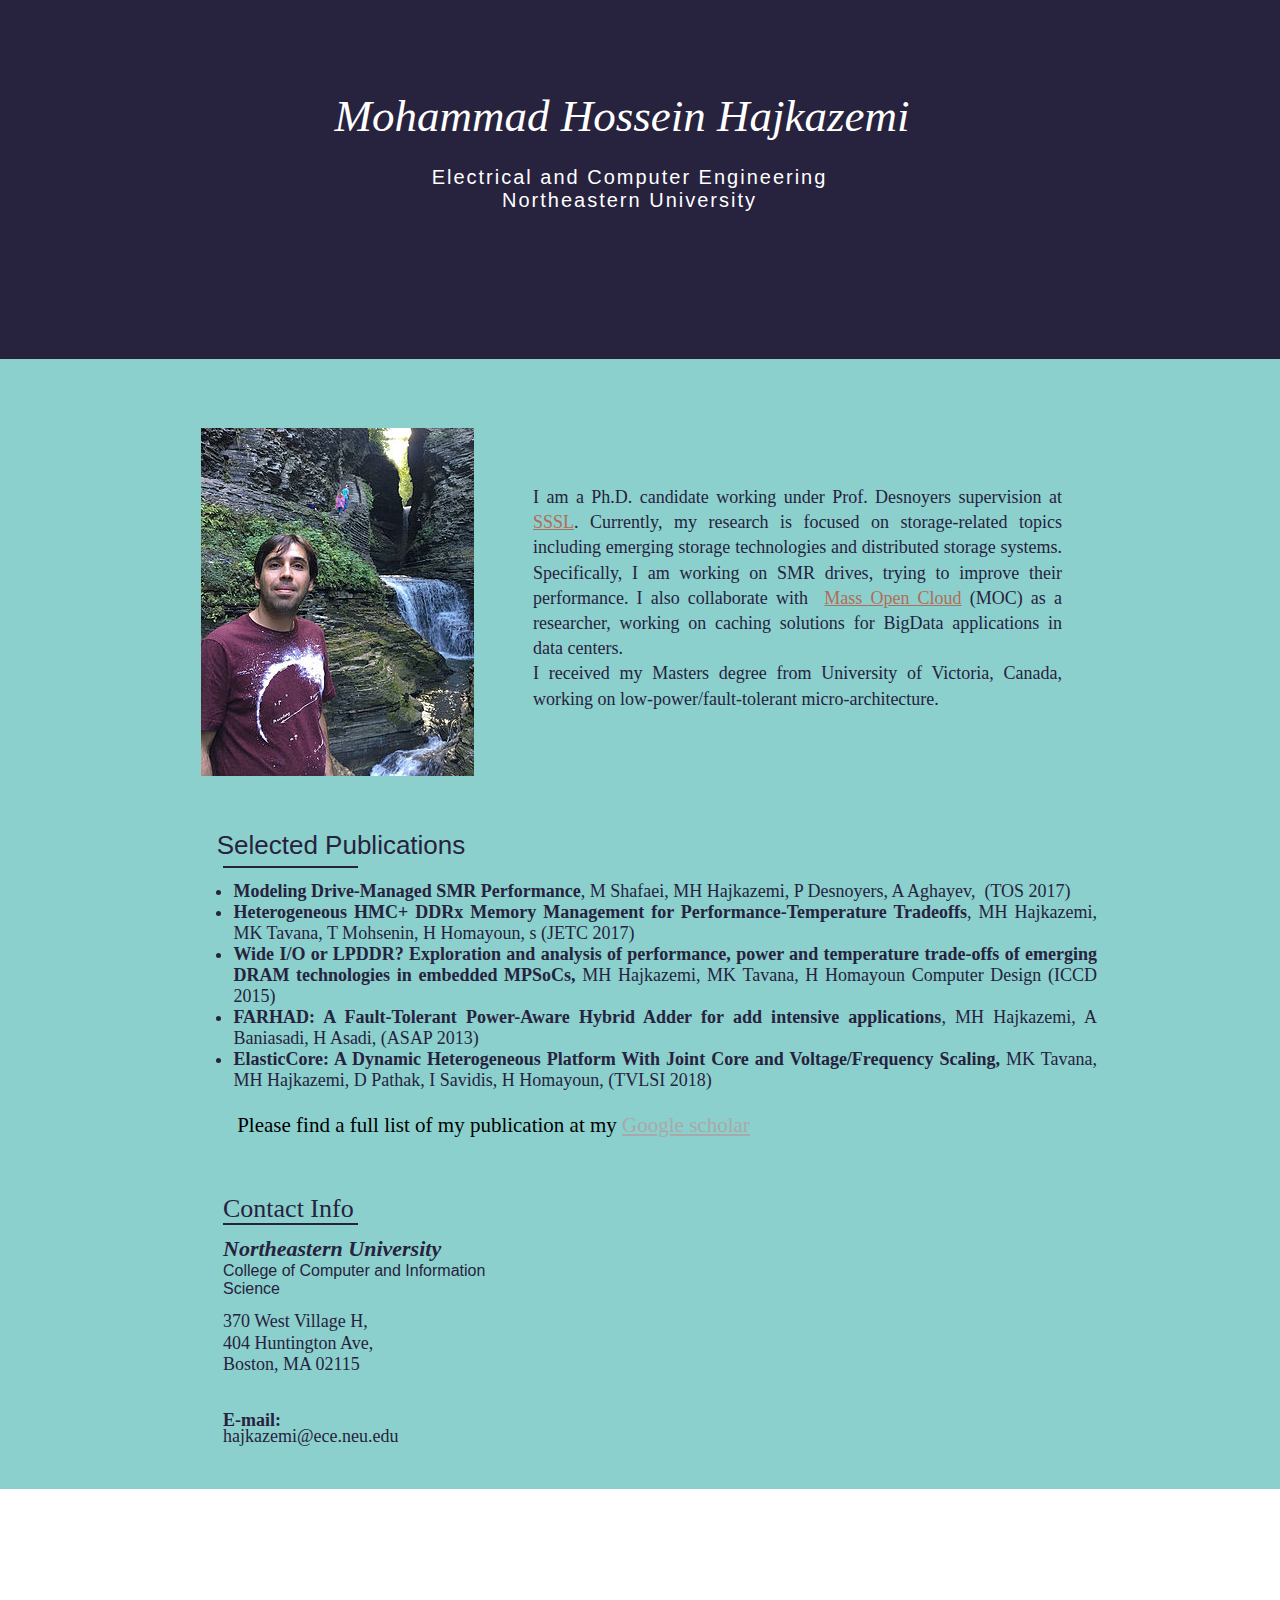
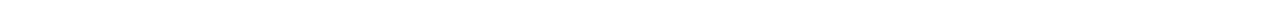
<file: index.html>
<!DOCTYPE html>
<html class=""><head>
<meta http-equiv="content-type" content="text/html; charset=UTF-8">
    <meta charset="utf-8">
<title></title>
<meta http-equiv="X-UA-Compatible" content="IE=Edge">
<meta http-equiv="Cache-Control" content="no-cache">
<meta name="viewport" content="user-scalable=0, width=device-width, initial-scale=1.0, maximum-scale=1.0, minimum-scale=1.0">

<!-- support facebook moderation -->
<meta property="fb:admins" content="129982580378550">
<meta property="fb:app_id" content="129982580378550">

<!-- KILL SKYPE ADD ON -->
<meta name="SKYPE_TOOLBAR" content="SKYPE_TOOLBAR_PARSER_COMPATIBLE">


            
<script type="text/javascript" src="index_files/c99d7f1ab0"></script><script src="index_files/nr-1071.js"></script><script defer="defer" src="index_files/require.js"></script>
<script defer="defer" src="index_files/polyfill.js"></script>


<script defer="defer" src="index_files/main-r.js"></script>

<script type="text/javascript">
    var clientSideRender = true;
    var santaBase = 'https://static.parastorage.com/services/santa/1.2744.15';
</script>

    
    
<script type="text/javascript">(window.NREUM||(NREUM={})).loader_config={xpid:"VgUDU15ACQoGUlJUAQ=="};window.NREUM||(NREUM={}),__nr_require=function(t,n,e){function r(e){if(!n[e]){var o=n[e]={exports:{}};t[e][0].call(o.exports,function(n){var o=t[e][1][n];return r(o||n)},o,o.exports)}return n[e].exports}if("function"==typeof __nr_require)return __nr_require;for(var o=0;o<e.length;o++)r(e[o]);return r}({1:[function(t,n,e){function r(t){try{s.console&&console.log(t)}catch(n){}}var o,i=t("ee"),a=t(15),s={};try{o=localStorage.getItem("__nr_flags").split(","),console&&"function"==typeof console.log&&(s.console=!0,o.indexOf("dev")!==-1&&(s.dev=!0),o.indexOf("nr_dev")!==-1&&(s.nrDev=!0))}catch(c){}s.nrDev&&i.on("internal-error",function(t){r(t.stack)}),s.dev&&i.on("fn-err",function(t,n,e){r(e.stack)}),s.dev&&(r("NR AGENT IN DEVELOPMENT MODE"),r("flags: "+a(s,function(t,n){return t}).join(", ")))},{}],2:[function(t,n,e){function r(t,n,e,r,s){try{p?p-=1:o(s||new UncaughtException(t,n,e),!0)}catch(f){try{i("ierr",[f,c.now(),!0])}catch(d){}}return"function"==typeof u&&u.apply(this,a(arguments))}function UncaughtException(t,n,e){this.message=t||"Uncaught error with no additional information",this.sourceURL=n,this.line=e}function o(t,n){var e=n?null:c.now();i("err",[t,e])}var i=t("handle"),a=t(16),s=t("ee"),c=t("loader"),f=t("gos"),u=window.onerror,d=!1,l="nr@seenError",p=0;c.features.err=!0,t(1),window.onerror=r;try{throw new Error}catch(h){"stack"in h&&(t(8),t(7),"addEventListener"in window&&t(5),c.xhrWrappable&&t(9),d=!0)}s.on("fn-start",function(t,n,e){d&&(p+=1)}),s.on("fn-err",function(t,n,e){d&&!e[l]&&(f(e,l,function(){return!0}),this.thrown=!0,o(e))}),s.on("fn-end",function(){d&&!this.thrown&&p>0&&(p-=1)}),s.on("internal-error",function(t){i("ierr",[t,c.now(),!0])})},{}],3:[function(t,n,e){t("loader").features.ins=!0},{}],4:[function(t,n,e){function r(t){}if(window.performance&&window.performance.timing&&window.performance.getEntriesByType){var o=t("ee"),i=t("handle"),a=t(8),s=t(7),c="learResourceTimings",f="addEventListener",u="resourcetimingbufferfull",d="bstResource",l="resource",p="-start",h="-end",m="fn"+p,w="fn"+h,v="bstTimer",y="pushState",g=t("loader");g.features.stn=!0,t(6);var b=NREUM.o.EV;o.on(m,function(t,n){var e=t[0];e instanceof b&&(this.bstStart=g.now())}),o.on(w,function(t,n){var e=t[0];e instanceof b&&i("bst",[e,n,this.bstStart,g.now()])}),a.on(m,function(t,n,e){this.bstStart=g.now(),this.bstType=e}),a.on(w,function(t,n){i(v,[n,this.bstStart,g.now(),this.bstType])}),s.on(m,function(){this.bstStart=g.now()}),s.on(w,function(t,n){i(v,[n,this.bstStart,g.now(),"requestAnimationFrame"])}),o.on(y+p,function(t){this.time=g.now(),this.startPath=location.pathname+location.hash}),o.on(y+h,function(t){i("bstHist",[location.pathname+location.hash,this.startPath,this.time])}),f in window.performance&&(window.performance["c"+c]?window.performance[f](u,function(t){i(d,[window.performance.getEntriesByType(l)]),window.performance["c"+c]()},!1):window.performance[f]("webkit"+u,function(t){i(d,[window.performance.getEntriesByType(l)]),window.performance["webkitC"+c]()},!1)),document[f]("scroll",r,{passive:!0}),document[f]("keypress",r,!1),document[f]("click",r,!1)}},{}],5:[function(t,n,e){function r(t){for(var n=t;n&&!n.hasOwnProperty(u);)n=Object.getPrototypeOf(n);n&&o(n)}function o(t){s.inPlace(t,[u,d],"-",i)}function i(t,n){return t[1]}var a=t("ee").get("events"),s=t(18)(a,!0),c=t("gos"),f=XMLHttpRequest,u="addEventListener",d="removeEventListener";n.exports=a,"getPrototypeOf"in Object?(r(document),r(window),r(f.prototype)):f.prototype.hasOwnProperty(u)&&(o(window),o(f.prototype)),a.on(u+"-start",function(t,n){var e=t[1],r=c(e,"nr@wrapped",function(){function t(){if("function"==typeof e.handleEvent)return e.handleEvent.apply(e,arguments)}var n={object:t,"function":e}[typeof e];return n?s(n,"fn-",null,n.name||"anonymous"):e});this.wrapped=t[1]=r}),a.on(d+"-start",function(t){t[1]=this.wrapped||t[1]})},{}],6:[function(t,n,e){var r=t("ee").get("history"),o=t(18)(r);n.exports=r,o.inPlace(window.history,["pushState","replaceState"],"-")},{}],7:[function(t,n,e){var r=t("ee").get("raf"),o=t(18)(r),i="equestAnimationFrame";n.exports=r,o.inPlace(window,["r"+i,"mozR"+i,"webkitR"+i,"msR"+i],"raf-"),r.on("raf-start",function(t){t[0]=o(t[0],"fn-")})},{}],8:[function(t,n,e){function r(t,n,e){t[0]=a(t[0],"fn-",null,e)}function o(t,n,e){this.method=e,this.timerDuration=isNaN(t[1])?0:+t[1],t[0]=a(t[0],"fn-",this,e)}var i=t("ee").get("timer"),a=t(18)(i),s="setTimeout",c="setInterval",f="clearTimeout",u="-start",d="-";n.exports=i,a.inPlace(window,[s,"setImmediate"],s+d),a.inPlace(window,[c],c+d),a.inPlace(window,[f,"clearImmediate"],f+d),i.on(c+u,r),i.on(s+u,o)},{}],9:[function(t,n,e){function r(t,n){d.inPlace(n,["onreadystatechange"],"fn-",s)}function o(){var t=this,n=u.context(t);t.readyState>3&&!n.resolved&&(n.resolved=!0,u.emit("xhr-resolved",[],t)),d.inPlace(t,y,"fn-",s)}function i(t){g.push(t),h&&(x?x.then(a):w?w(a):(E=-E,O.data=E))}function a(){for(var t=0;t<g.length;t++)r([],g[t]);g.length&&(g=[])}function s(t,n){return n}function c(t,n){for(var e in t)n[e]=t[e];return n}t(5);var f=t("ee"),u=f.get("xhr"),d=t(18)(u),l=NREUM.o,p=l.XHR,h=l.MO,m=l.PR,w=l.SI,v="readystatechange",y=["onload","onerror","onabort","onloadstart","onloadend","onprogress","ontimeout"],g=[];n.exports=u;var b=window.XMLHttpRequest=function(t){var n=new p(t);try{u.emit("new-xhr",[n],n),n.addEventListener(v,o,!1)}catch(e){try{u.emit("internal-error",[e])}catch(r){}}return n};if(c(p,b),b.prototype=p.prototype,d.inPlace(b.prototype,["open","send"],"-xhr-",s),u.on("send-xhr-start",function(t,n){r(t,n),i(n)}),u.on("open-xhr-start",r),h){var x=m&&m.resolve();if(!w&&!m){var E=1,O=document.createTextNode(E);new h(a).observe(O,{characterData:!0})}}else f.on("fn-end",function(t){t[0]&&t[0].type===v||a()})},{}],10:[function(t,n,e){function r(t){var n=this.params,e=this.metrics;if(!this.ended){this.ended=!0;for(var r=0;r<d;r++)t.removeEventListener(u[r],this.listener,!1);if(!n.aborted){if(e.duration=a.now()-this.startTime,4===t.readyState){n.status=t.status;var i=o(t,this.lastSize);if(i&&(e.rxSize=i),this.sameOrigin){var c=t.getResponseHeader("X-NewRelic-App-Data");c&&(n.cat=c.split(", ").pop())}}else n.status=0;e.cbTime=this.cbTime,f.emit("xhr-done",[t],t),s("xhr",[n,e,this.startTime])}}}function o(t,n){var e=t.responseType;if("json"===e&&null!==n)return n;var r="arraybuffer"===e||"blob"===e||"json"===e?t.response:t.responseText;return h(r)}function i(t,n){var e=c(n),r=t.params;r.host=e.hostname+":"+e.port,r.pathname=e.pathname,t.sameOrigin=e.sameOrigin}var a=t("loader");if(a.xhrWrappable){var s=t("handle"),c=t(11),f=t("ee"),u=["load","error","abort","timeout"],d=u.length,l=t("id"),p=t(14),h=t(13),m=window.XMLHttpRequest;a.features.xhr=!0,t(9),f.on("new-xhr",function(t){var n=this;n.totalCbs=0,n.called=0,n.cbTime=0,n.end=r,n.ended=!1,n.xhrGuids={},n.lastSize=null,p&&(p>34||p<10)||window.opera||t.addEventListener("progress",function(t){n.lastSize=t.loaded},!1)}),f.on("open-xhr-start",function(t){this.params={method:t[0]},i(this,t[1]),this.metrics={}}),f.on("open-xhr-end",function(t,n){"loader_config"in NREUM&&"xpid"in NREUM.loader_config&&this.sameOrigin&&n.setRequestHeader("X-NewRelic-ID",NREUM.loader_config.xpid)}),f.on("send-xhr-start",function(t,n){var e=this.metrics,r=t[0],o=this;if(e&&r){var i=h(r);i&&(e.txSize=i)}this.startTime=a.now(),this.listener=function(t){try{"abort"===t.type&&(o.params.aborted=!0),("load"!==t.type||o.called===o.totalCbs&&(o.onloadCalled||"function"!=typeof n.onload))&&o.end(n)}catch(e){try{f.emit("internal-error",[e])}catch(r){}}};for(var s=0;s<d;s++)n.addEventListener(u[s],this.listener,!1)}),f.on("xhr-cb-time",function(t,n,e){this.cbTime+=t,n?this.onloadCalled=!0:this.called+=1,this.called!==this.totalCbs||!this.onloadCalled&&"function"==typeof e.onload||this.end(e)}),f.on("xhr-load-added",function(t,n){var e=""+l(t)+!!n;this.xhrGuids&&!this.xhrGuids[e]&&(this.xhrGuids[e]=!0,this.totalCbs+=1)}),f.on("xhr-load-removed",function(t,n){var e=""+l(t)+!!n;this.xhrGuids&&this.xhrGuids[e]&&(delete this.xhrGuids[e],this.totalCbs-=1)}),f.on("addEventListener-end",function(t,n){n instanceof m&&"load"===t[0]&&f.emit("xhr-load-added",[t[1],t[2]],n)}),f.on("removeEventListener-end",function(t,n){n instanceof m&&"load"===t[0]&&f.emit("xhr-load-removed",[t[1],t[2]],n)}),f.on("fn-start",function(t,n,e){n instanceof m&&("onload"===e&&(this.onload=!0),("load"===(t[0]&&t[0].type)||this.onload)&&(this.xhrCbStart=a.now()))}),f.on("fn-end",function(t,n){this.xhrCbStart&&f.emit("xhr-cb-time",[a.now()-this.xhrCbStart,this.onload,n],n)})}},{}],11:[function(t,n,e){n.exports=function(t){var n=document.createElement("a"),e=window.location,r={};n.href=t,r.port=n.port;var o=n.href.split("://");!r.port&&o[1]&&(r.port=o[1].split("/")[0].split("@").pop().split(":")[1]),r.port&&"0"!==r.port||(r.port="https"===o[0]?"443":"80"),r.hostname=n.hostname||e.hostname,r.pathname=n.pathname,r.protocol=o[0],"/"!==r.pathname.charAt(0)&&(r.pathname="/"+r.pathname);var i=!n.protocol||":"===n.protocol||n.protocol===e.protocol,a=n.hostname===document.domain&&n.port===e.port;return r.sameOrigin=i&&(!n.hostname||a),r}},{}],12:[function(t,n,e){function r(){}function o(t,n,e){return function(){return i(t,[f.now()].concat(s(arguments)),n?null:this,e),n?void 0:this}}var i=t("handle"),a=t(15),s=t(16),c=t("ee").get("tracer"),f=t("loader"),u=NREUM;"undefined"==typeof window.newrelic&&(newrelic=u);var d=["setPageViewName","setCustomAttribute","setErrorHandler","finished","addToTrace","inlineHit","addRelease"],l="api-",p=l+"ixn-";a(d,function(t,n){u[n]=o(l+n,!0,"api")}),u.addPageAction=o(l+"addPageAction",!0),u.setCurrentRouteName=o(l+"routeName",!0),n.exports=newrelic,u.interaction=function(){return(new r).get()};var h=r.prototype={createTracer:function(t,n){var e={},r=this,o="function"==typeof n;return i(p+"tracer",[f.now(),t,e],r),function(){if(c.emit((o?"":"no-")+"fn-start",[f.now(),r,o],e),o)try{return n.apply(this,arguments)}catch(t){throw c.emit("fn-err",[arguments,this,t],e),t}finally{c.emit("fn-end",[f.now()],e)}}}};a("setName,setAttribute,save,ignore,onEnd,getContext,end,get".split(","),function(t,n){h[n]=o(p+n)}),newrelic.noticeError=function(t){"string"==typeof t&&(t=new Error(t)),i("err",[t,f.now()])}},{}],13:[function(t,n,e){n.exports=function(t){if("string"==typeof t&&t.length)return t.length;if("object"==typeof t){if("undefined"!=typeof ArrayBuffer&&t instanceof ArrayBuffer&&t.byteLength)return t.byteLength;if("undefined"!=typeof Blob&&t instanceof Blob&&t.size)return t.size;if(!("undefined"!=typeof FormData&&t instanceof FormData))try{return JSON.stringify(t).length}catch(n){return}}}},{}],14:[function(t,n,e){var r=0,o=navigator.userAgent.match(/Firefox[\/\s](\d+\.\d+)/);o&&(r=+o[1]),n.exports=r},{}],15:[function(t,n,e){function r(t,n){var e=[],r="",i=0;for(r in t)o.call(t,r)&&(e[i]=n(r,t[r]),i+=1);return e}var o=Object.prototype.hasOwnProperty;n.exports=r},{}],16:[function(t,n,e){function r(t,n,e){n||(n=0),"undefined"==typeof e&&(e=t?t.length:0);for(var r=-1,o=e-n||0,i=Array(o<0?0:o);++r<o;)i[r]=t[n+r];return i}n.exports=r},{}],17:[function(t,n,e){n.exports={exists:"undefined"!=typeof window.performance&&window.performance.timing&&"undefined"!=typeof window.performance.timing.navigationStart}},{}],18:[function(t,n,e){function r(t){return!(t&&t instanceof Function&&t.apply&&!t[a])}var o=t("ee"),i=t(16),a="nr@original",s=Object.prototype.hasOwnProperty,c=!1;n.exports=function(t,n){function e(t,n,e,o){function nrWrapper(){var r,a,s,c;try{a=this,r=i(arguments),s="function"==typeof e?e(r,a):e||{}}catch(f){l([f,"",[r,a,o],s])}u(n+"start",[r,a,o],s);try{return c=t.apply(a,r)}catch(d){throw u(n+"err",[r,a,d],s),d}finally{u(n+"end",[r,a,c],s)}}return r(t)?t:(n||(n=""),nrWrapper[a]=t,d(t,nrWrapper),nrWrapper)}function f(t,n,o,i){o||(o="");var a,s,c,f="-"===o.charAt(0);for(c=0;c<n.length;c++)s=n[c],a=t[s],r(a)||(t[s]=e(a,f?s+o:o,i,s))}function u(e,r,o){if(!c||n){var i=c;c=!0;try{t.emit(e,r,o,n)}catch(a){l([a,e,r,o])}c=i}}function d(t,n){if(Object.defineProperty&&Object.keys)try{var e=Object.keys(t);return e.forEach(function(e){Object.defineProperty(n,e,{get:function(){return t[e]},set:function(n){return t[e]=n,n}})}),n}catch(r){l([r])}for(var o in t)s.call(t,o)&&(n[o]=t[o]);return n}function l(n){try{t.emit("internal-error",n)}catch(e){}}return t||(t=o),e.inPlace=f,e.flag=a,e}},{}],ee:[function(t,n,e){function r(){}function o(t){function n(t){return t&&t instanceof r?t:t?c(t,s,i):i()}function e(e,r,o,i){if(!l.aborted||i){t&&t(e,r,o);for(var a=n(o),s=h(e),c=s.length,f=0;f<c;f++)s[f].apply(a,r);var d=u[y[e]];return d&&d.push([g,e,r,a]),a}}function p(t,n){v[t]=h(t).concat(n)}function h(t){return v[t]||[]}function m(t){return d[t]=d[t]||o(e)}function w(t,n){f(t,function(t,e){n=n||"feature",y[e]=n,n in u||(u[n]=[])})}var v={},y={},g={on:p,emit:e,get:m,listeners:h,context:n,buffer:w,abort:a,aborted:!1};return g}function i(){return new r}function a(){(u.api||u.feature)&&(l.aborted=!0,u=l.backlog={})}var s="nr@context",c=t("gos"),f=t(15),u={},d={},l=n.exports=o();l.backlog=u},{}],gos:[function(t,n,e){function r(t,n,e){if(o.call(t,n))return t[n];var r=e();if(Object.defineProperty&&Object.keys)try{return Object.defineProperty(t,n,{value:r,writable:!0,enumerable:!1}),r}catch(i){}return t[n]=r,r}var o=Object.prototype.hasOwnProperty;n.exports=r},{}],handle:[function(t,n,e){function r(t,n,e,r){o.buffer([t],r),o.emit(t,n,e)}var o=t("ee").get("handle");n.exports=r,r.ee=o},{}],id:[function(t,n,e){function r(t){var n=typeof t;return!t||"object"!==n&&"function"!==n?-1:t===window?0:a(t,i,function(){return o++})}var o=1,i="nr@id",a=t("gos");n.exports=r},{}],loader:[function(t,n,e){function r(){if(!x++){var t=b.info=NREUM.info,n=l.getElementsByTagName("script")[0];if(setTimeout(u.abort,3e4),!(t&&t.licenseKey&&t.applicationID&&n))return u.abort();f(y,function(n,e){t[n]||(t[n]=e)}),c("mark",["onload",a()+b.offset],null,"api");var e=l.createElement("script");e.src="https://"+t.agent,n.parentNode.insertBefore(e,n)}}function o(){"complete"===l.readyState&&i()}function i(){c("mark",["domContent",a()+b.offset],null,"api")}function a(){return E.exists&&performance.now?Math.round(performance.now()):(s=Math.max((new Date).getTime(),s))-b.offset}var s=(new Date).getTime(),c=t("handle"),f=t(15),u=t("ee"),d=window,l=d.document,p="addEventListener",h="attachEvent",m=d.XMLHttpRequest,w=m&&m.prototype;NREUM.o={ST:setTimeout,SI:d.setImmediate,CT:clearTimeout,XHR:m,REQ:d.Request,EV:d.Event,PR:d.Promise,MO:d.MutationObserver};var v=""+location,y={beacon:"bam.nr-data.net",errorBeacon:"bam.nr-data.net",agent:"js-agent.newrelic.com/nr-1071.min.js"},g=m&&w&&w[p]&&!/CriOS/.test(navigator.userAgent),b=n.exports={offset:s,now:a,origin:v,features:{},xhrWrappable:g};t(12),l[p]?(l[p]("DOMContentLoaded",i,!1),d[p]("load",r,!1)):(l[h]("onreadystatechange",o),d[h]("onload",r)),c("mark",["firstbyte",s],null,"api");var x=0,E=t(17)},{}]},{},["loader",2,10,4,3]);</script>

    <link rel="shortcut icon" type="image/x-icon" href="https://static.parastorage.com/services/core/2.1229.79/images/mobile/editorMobile/favicon.ico">

    <!-- GLOBALS -->
        <script type="text/javascript">
    var santaModels = true;
    var rendererModel = {"metaSiteId":"7dd2520c-d60e-4fa2-b603-cd1922b24a31","siteInfo":{"documentType":"UGC","applicationType":"HtmlWeb","siteId":"a8c2016c-7087-4023-a42e-79a094132230","siteTitleSEO":""},"clientSpecMap":{"2":{"type":"appbuilder","applicationId":2,"appDefinitionId":"3d590cbc-4907-4cc4-b0b1-ddf2c5edf297","instanceId":"42a174ec-ad88-4697-b18e-3c74c2f2250f","state":"Initialized"},"13":{"type":"sitemembers","applicationId":13,"collectionType":"Open","collectionFormFace":"Register","collectionExposure":"Public","smcollectionId":"bfb13dac-49b5-4df6-87e9-31cfdcca9c00"},"2113":{"type":"editor","applicationId":2113,"appDefinitionId":"14ad9202-3dd3-128a-57bd-e5675fd7e313","instanceId":"f3e16037-af34-44e6-8d2e-f2072454fa82","settingsUrl":"https:\/\/apps.wix.com\/members\/app-settings","settingsWidth":600,"settingsHeight":750,"demoMode":false,"sectionSettings":{"height":750,"width":600,"url":"https:\/\/apps.wix.com\/members\/app-settings","urlV2":"https:\/\/apps.wix.com\/members\/app-settings","abTest":false,"version":2},"vendorProducts":[],"preInstalled":false,"appType":"Editor","provisionOnSaveSite":true,"appFields":{"nonDiscoverable":true},"appWorkerUrl":"https:\/\/ding.wix.com\/asdk\/dispatcher.html","appDefinitionName":"Wix Members","sectionDefaultPage":"","instance":"RSippiY_BVjKoI5G3b-qBWEfnibjDAJWRfSws2LrvFM.[base64]","sectionUrl":"https:\/\/apps.wix.com\/members","widgets":{"14c61b71-5361-885e-f316-3c2e37c4047f":{"defaultShowOnAllPages":false,"settings":{"height":750,"width":600,"url":"https:\/\/apps.wix.com\/members\/app-settings","urlV2":"https:\/\/apps.wix.com\/members\/app-settings","abTest":false,"version":2},"autoAddToSite":true,"canBeStretched":false,"santaEditorPublished":false,"componentFields":{},"widgetUrl":"https:\/\/apps.wix.com\/members","widgetId":"14c61b71-5361-885e-f316-3c2e37c4047f","refreshOnWidthChange":true,"mobileUrl":"https:\/\/apps.wix.com\/members","appPage":{"id":"members","name":"Members","defaultPage":"","hidden":false,"multiInstanceEnabled":false,"order":1,"indexable":true,"fullPage":false,"landingPageInMobile":true,"hideFromMenu":false},"published":true,"mobilePublished":true,"seoEnabled":false,"preFetch":false,"shouldBeStretchedByDefault":false,"shouldBeStretchedByDefaultMobile":true,"default":true},"14b89faf-0462-ff02-df83-d6bc03bc3033":{"defaultWidth":180,"defaultHeight":50,"defaultShowOnAllPages":false,"settings":{"height":750,"width":600,"url":"https:\/\/apps.wix.com\/members\/widget-settings","urlV2":"https:\/\/apps.wix.com\/members\/widget-settings","abTest":false,"version":2},"autoAddToSite":false,"defaultPosition":{"region":"header","placement":"RIGHT"},"tpaWidgetId":"members_header_widget","canBeStretched":false,"santaEditorPublished":false,"componentFields":{},"widgetUrl":"https:\/\/apps.wix.com\/members\/widget","widgetId":"14b89faf-0462-ff02-df83-d6bc03bc3033","refreshOnWidthChange":true,"published":true,"mobilePublished":true,"seoEnabled":true,"preFetch":false,"shouldBeStretchedByDefault":false,"shouldBeStretchedByDefaultMobile":false,"default":false}},"appRequirements":{"requireSiteMembers":false},"sectionRefreshOnWidthChange":true,"sectionMobileUrl":"https:\/\/apps.wix.com\/members","sectionPublished":true,"sectionMobilePublished":true,"sectionSeoEnabled":false,"isWixTPA":true,"permissions":{"revoked":false},"requiresEditorComponent":false,"openPremiumPage":false}},"premiumFeatures":[],"geo":"USA","languageCode":"en","locale":"en-US","previewMode":true,"userId":"59e207e9-dd86-454b-b75e-e965f9f2063f","siteMetaData":{"preloader":{"uri":"","enabled":false},"adaptiveMobileOn":true,"quickActions":{"socialLinks":[],"colorScheme":"dark","configuration":{"quickActionsMenuEnabled":false,"navigationMenuEnabled":true,"phoneEnabled":false,"emailEnabled":false,"addressEnabled":false,"socialLinksEnabled":false}},"contactInfo":{"companyName":"","phone":"","fax":"","email":"","address":""}},"runningExperiments":{"sv_fullstory":"new","appMarketCache":"new","migrateTextStyle":"new","sv_newFonts2017":"new","selectiveWixapps":"new","sv_ampLinkTag":"new","migrateTextStyle_revertOnException":"new","sv_twitterMetaTags":"new","sv_mobileBgFixed":"new","WixStoresLaunch":"new","gradualReorderOnSave":"new","sv_autoFullSave":"new","ajaxForBI":"new","sv_restrictTextHeightInEditor":"new","sv_splitRouterUrls":"new","selectiveDialogs":"new","unescapeHeadTags":"old","se_santaMembers":"new","unloadBI":"new","sv_fixedMobileHeader":"new","sv_contactFormTemplatesMigration":"new","sv_partialAnchorsUpdate":"new","sv_oldBlogRemoveOnSave":"new","sv_tpaReloadUnresponsiveIframe":"new","sv_blogSocialCounters":"new","enableNewWixAds":"new","sv_batchedImageLoader":"new","se_proGalleryBGDataFixer":"new","se_vector_image":"new","sv_unpackText":"new","useDesktopSectionsLayout":"new","sv_qabUnhide":"new","sv_inlineExternalStyles":"new","importScriptsOpt":"new","sv_mobileBG":"new","sv_blogAuthorAsALink":"new","sv_mobileSemantics":"new","sv_persistentMobilePresets":"new","wixCodeNoIframe":"new","selectiveDownload":"new","sv_tpaAddChatApp":"new","sv_initialValidationAfterAutoSaveApply":"new","prefetchComps":"new","sv_permissionInfoUpdateOnFirstSave":"new","sv_santaMembers":"new","sv_fullPartialSave":"new","sv_horizontalContactFormSkin":"new","platformFetchScripts":"new","displayWixAdsNewVersion":"old","sv_contactFormEmailSecurityFix":"new","sv_browserLangFix":"new","sv_useMobileTightLayout":"new","vsiCoin":"new","xsrfHeaderOnPostRequests":"new","sv_mobileSpachtelPattern":"new","sv_unpackTextMeasureByMinHeight":"new","sv_bookingInstallScript":"new","se_tpaProvisionOnAdd":"new","sv_requireSplitError":"new","sv_tpaFilterSubSections":"new"},"urlFormatModel":{"format":"slash","forbiddenPageUriSEOs":["app","apps","_api","robots.txt","sitemap.xml","feed.xml","sites"],"pageIdToResolvedUriSEO":{}},"passwordProtectedPages":[],"useSandboxInHTMLComp":true,"siteMediaToken":"eyJhbGciOiJIUzI1NiJ9.[base64].t10P-Bdean0LEwgTijgHQ3SgFYficBD2xo6uZqbCf0g","pagesPlatformApplications":{},"accessiblePagesToken":"eyJhbGciOiJFUzM4NCJ9.eyJleHAiOjE1MjA0MDEzNTYsImlhdCI6MTUxOTE5MTc1NiwiZGF0YSI6IntcImlkc1wiOltcInZhdGpqXCIsXCJra3IxbVwiXSxcIm1ldGFTaXRlSWRcIjpcIjdkZDI1MjBjLWQ2MGUtNGZhMi1iNjAzLWNkMTkyMmIyNGEzMVwifSJ9.-P3T3HRqxSFriXyenR8onKVD3dDSKggyhFScFHkXjBrZ7KE6o1ewt759xJMMNuavPcDfGy4-9Xx5d2uGbOIUjDAZHKgwozr_XYHD3MstHz4FXQ7PMxtxF6c0P8ESk3-w"};
        var documentServicesHeadless = false;
    var documentServicesReadOnly = false;
    var documentServicesModel = {"originalTemplateId":"4cd71a91-ae37-4522-8619-d6fdb6b6f935","version":1519191744954,"revision":31,"metaSiteData":{"externalUriMappings":[],"favicon":"","indexable":true,"metaTags":[{"name":"description","value":"","isProperty":false},{"name":"fb_admins_meta_tag","value":"","isProperty":false},{"name":"keywords","value":"","isProperty":false}],"suppressTrackingCookies":false,"thumbnail":"","title":""},"editorSessionId":"4b1d2985-79e4-4076-8d56-52d736971d01","neverSaved":false,"publicUrl":"https://hajkazemi.wixsite.com/mysite-1","usedMetaSiteNames":["mysite-1","mysite"],"userInfo":{"name":"hajkazemi","email":"hajkazemi@gmail.com","isStudio":false},"siteName":"mysite-1","customHeadTags":"","isPublished":true,"pendingApps":[],"permissionsInfo":{"isOwner":true,"permissions":[],"siteToken":"JWS.eyJraWQiOiJuRVF5Y0M5TiIsImFsZyI6IkhTMjU2In0.[base64].Hwj14hLaYNj3dHLeRncrtyYnGzNGAHODZoR7VXlFpcs"},"autoSaveInfo":{"shouldRestoreDiffs":false,"shouldAutoSave":true},"isHttpsEnabled":true};
        var serviceTopology = {"scriptsLocationMap":{"dealer-react-viewer":"https://static.parastorage.com/services/dealer-react-viewer/1.23.0","santa-editor":"https://static.parastorage.com/services/santa-editor/1.1763.13","platform-integration-testkit-agent":"https://static.parastorage.com/services/platform-integration-testkit-agent/1.34.0","dbsm-viewer-app":"https://static.parastorage.com/services/dbsm-viewer-app/1.209.0","dealer-cms-translations":"https://static.parastorage.com/services/dealer-cms-translations/1.393.0","wix-music-embed":"https://static.parastorage.com/services/wix-music-embed/1.26.0","santa-resources":"https://static.parastorage.com/services/santa-resources/1.2.0","wixapps":"https://static.parastorage.com/services/wixapps/2.486.0","js-platform-editor-sdk":"https://static.parastorage.com/services/js-platform-editor-sdk/1.115.0","ecommerce":"https://static.parastorage.com/services/ecommerce/1.203.0","dbsm-editor-app":"https://static.parastorage.com/services/dbsm-editor-app/1.387.0","santa-platform-apps-container":"https://static.parastorage.com/services/santa-platform-apps-container/1.25.0","langs":"https://static.parastorage.com/services/langs/2.577.0","semi-native-sdk":"https://static.parastorage.com/services/semi-native-sdk/1.8.0","automation":"https://static.parastorage.com/services/automation/1.23.0","wix-code-editor-app":"https://static.parastorage.com/services/wix-code-editor-app/1.111.0","web":"https://static.parastorage.com/services/web/2.1229.79","sitemembers":"https://static.parastorage.com/services/sm-js-sdk/1.31.0","js-wixcode-sdk":"https://static.parastorage.com/services/js-wixcode-sdk/1.207.0","tpa":"https://static.parastorage.com/services/tpa/2.1065.0","wix-form-builder":"https://static.parastorage.com/services/wix-form-builder/1.175.0","wix-code-platform":"https://static.parastorage.com/services/wix-code-platform/1.29.0","santa":"https://static.parastorage.com/services/santa/1.2744.15","skins":"https://static.parastorage.com/services/skins/2.1229.79","multilingual-onboarding":"https://static.parastorage.com/services/multilingual-onboarding/1.4.0","media-gallery-g5":"https://static.parastorage.com/services/media-gallery-g5/1.523.0","core":"https://static.parastorage.com/services/core/2.1229.79","santa-langs":"https://static.parastorage.com/services/santa-langs/1.1448.0","santa-members-viewer-app":"https://static.parastorage.com/services/santa-members-viewer-app/1.47.0","ck-editor":"https://static.parastorage.com/services/ck-editor/1.87.3","wixmp-sdk":"https://static.parastorage.com/services/wixmp-sdk/1.16.0","bootstrap":"https://static.parastorage.com/services/bootstrap/2.1229.79","js-platform-apps-configuration":"https://static.parastorage.com/services/js-platform-apps-configuration/1.21.0","santa-members-editor-app":"https://static.parastorage.com/services/santa-members-editor-app/1.126.0","wix-code-code-editor":"https://static.parastorage.com/services/wix-code-code-editor/1.3.0","tpa-gfpp-data":"https://static.parastorage.com/services/tpa-gfpp-data/1.142.0"},"htmlComponentServer":"https://0.htmlcomponentservice.com","appStoreUrl":"https://editor.wix.com/wix-apps","screenshotServiceUrl":"https://screenshoter.wixpress.com/v1/screenshots","baseDomain":"wix.com","staticHTMLComponentUrl":"https://static.filesusr.com/","scriptsDomainUrl":"https://static.parastorage.com/","htmlEditorRootUrl":"https://editor.wix.com/html/editor","locationBaseDomain":"42.wix.com","locationStaticServerRootUrl":"https://static.42.wix.com","locationStaticServerUrl":"https://static.42.wix.com/","mediaGalleryBaseUrl":"https://editor.wix.com/_partials/media-gallery-ng/0.352.0/","mediaGalleryBaseUrlB":"https://editor.wix.com/_partials/media-gallery-ng/0.352.0/","mediaGalleryG5BaseUrl":"https://editor.wix.com/_partials/media-gallery-g5/1.523.0/","mediaGalleryG5StaticBaseUrl":"//static.parastorage.com/services/media-gallery-g5/1.523.0/","mediaGalleryStaticBaseUrl":"//static.parastorage.com/services/media-gallery-ng/0.352.0/","mediaGalleryStaticBaseUrlB":"//static.parastorage.com/services/media-gallery-ng/0.352.0/","mediaManagerUrl":"https://editor.wix.com/_partials/media-gallery-g5/1.523.0/","mediaRootUrl":"https://static.wixstatic.com/","mediaServerRoot":"wix.com","nestedComponentsMapUrl":"","premiumServerUrl":"https://premium.wix.com","premiumStateApiUrl":"https://editor.wix.com/_api/wix/getTpaPremiumState","productionMode":true,"publicPageStoreUrl":"https://publicorigin.wix.com/wix-public-html-renderer/page","publicStaticBaseUri":"//static.parastorage.com/services/wix-public/1.235.0/","publicStaticsUrl":"//static.parastorage.com/services/wix-public/1.235.0/","siteMembersUrl":"https://users.wix.com/wix-sm","staticAudioUrl":"https://music.wixstatic.com/mp3","staticDocsUrl":"https://docs.wixstatic.com/ugd","staticMediaUrl":"https://static.wixstatic.com/media","staticServerFallbackUrl":"https://static.parastorage.com/","staticServerUrl":"https://static.wix.com/","staticVideoUrl":"https://video.wixstatic.com/","wixCloudBaseDomain":"wix-code.com","wixCloudEditorBaseUrl":"https://editor.wix.com/wix-code-ide-server","wixCloudSiteExtensionsServiceUrl":"https://editor.wix.com/wix-code-service","wixCloudMonitoringHubUrl":"https://editor.wix.com/_api/cloud-monitoring-hub","staticVideoHeadRequestUrl":"https://storage.googleapis.com/video.wixstatic.com","wixStoresMigrationServiceUrl":"https://editor.wix.com/_api/wix-ecommerce-migration-web/","feedbackServiceUrl":"https://editor.wix.com/_api/feedback-server","salesSystemResolverUrl":"https://editor.wix.com/_api/wix/salesSystemResolver","dealerUrl":"https://editor.wix.com/_api/wix-dealer-integration-webapp","mediaUploadServerUrl":"https://files.wix.com/","adaptiveVideoDomain":"https://files.wix.com/","businessManagerUrl":"https://wix.com/dashboard","linguistUrl":"https://editor.wix.com/_api/linguist","appMarketEditorApiUrl":"https://editor.wix.com/_api/app-market-api/apps","appMarketEditorNewUrl":"https://editor.wix.com/wix-app-market/editor","appMarketEditorUrl":"https://editor.wix.com/app-market-editor","autoSaveUrl":"https://editor.wix.com/html/autosave/","basePublicUrl":"https://www.wix.com/","biServerUrl":"https://frog.wix.com","blobUrl":"https://static.parastorage.com/wix_blob","commonServicesUrl":"https://api.wix.com/common-services","createFacebookUrl":"https://www.wix.com/create/website/html/facebook/fb/1","createMobileUrl":"https://meditor.wix.com/site/add/","createWebsiteUrl":"https://www.wix.com/create/website/all/all/web","dashboardServiceUrl":"https://dashboard.wix.com/wix-dashboard","dashboardUrl":"https://www.wix.com/create/my-account","developerMode":false,"digitalGoodsServerUrl":"https://dgs.wixapps.net/","directStaticServerUrl":"https://static.42.wix.com/","ecommerceCheckoutUrl":"https://www.safer-checkout.com/","ecommerceStoreManagerUrl":"https://editor.wix.com/ecommerce","editorAssetsBaseUrl":"https://editorassets.parastorage.com/","editorPageStoreUrl":"https://fallback.wix.com/wix-html-editor-pages-webapp/page","editorServerName":"app-jvm-9.42.wixprod.net","editorServerRoot":"https://editor.wix.com/html/editor/web","editorServerRootFB":"https://editor.wix.com/html/editor/fb","emailServer":"https://assets.wix.com/common-services/notification/invoke","floggerUrl":"https://frog.wix.com","helpServer":"https://lc.wix.com/support/main/html5","serverName":"wix.com"};
</script>
    
    <!-- HTML CLIENT VM - PREVIEW HEAD -->
<!-- Ad data -->

<script type="text/javascript">
    var adData = {
        "topLabel"   : "<span class='smallMusa'>(Wix-Logo) </span>Create a <span class='smallLogo'>Wix</span> site!",
        "topContent" : "100s of templates<br />No coding needed<br /><span class='emphasis spacer'>Start now >></span>",
        "footerLabel": "<div class='adFootBox'><div class='siteBanner' ><div class='siteBanner'><div class='wrapper'><div class='bigMusa'>(Wix Logo)</div><div class='txt shd' style='color:#fff'>This site was created using </div> <div class='txt shd'><a  href='http://www.wix.com?utm_campaign=vir_wixad_live' style='color:#fff'> WIX.com. </a></div> <div class='txt shd' style='color:#fff'> Create your own for FREE <span class='emphasis'> >></span></div></div></div></div></div>",
        "adUrl"      :  "http://www.wix.com?utm_campaign=vir_wixad_preview&experiment_id=1"     };
    var mobileAdData = {
        "topLabel"   : "",
        "topContent" : "",
        "footerLabel": "7c3dbd_67131d7bd570478689be752141d4e28a.jpg",
        "adUrl"      : "http://www.wix.com"
    };
</script>

    <!-- DATA -->
    <script type="text/javascript">
                    var siteAsJson = {"masterPage":{"structure":{"type":"Document","documentType":"document","componentProperties":{},"themeData":{},"children":[{"type":"Container","styleId":"style-jdw89f3r","id":"SITE_HEADER","components":[{"type":"Component","styleId":"txtNew","id":"hyjx045o","dataQuery":"#c1w","skin":"wysiwyg.viewer.skins.WRichTextNewSkin","layout":{"width":423,"height":50,"x":268,"y":166,"scale":1.0,"rotationInDegrees":0.0,"fixedPosition":false},"propertyQuery":"hyjx045o","componentType":"wysiwyg.viewer.components.WRichText"},{"type":"Component","styleId":"txtNew","id":"hy5jpx4i","dataQuery":"#c1y8r","skin":"wysiwyg.viewer.skins.WRichTextNewSkin","layout":{"width":616,"height":50,"x":164,"y":90,"scale":1.0,"rotationInDegrees":0.0,"fixedPosition":false},"propertyQuery":"hy5jpx4i","componentType":"wysiwyg.viewer.components.WRichText"},{"type":"Component","styleId":"ddm1","id":"hy5jsc6d","dataQuery":"#dataItem-j8u40t4c","skin":"wysiwyg.common.components.dropdownmenu.viewer.skins.TextOnlyMenuButtonSkin","layout":{"width":980,"height":34,"x":0,"y":325,"scale":1.0,"rotationInDegrees":0.0,"fixedPosition":false},"propertyQuery":"hy5jsc6d","componentType":"wysiwyg.viewer.components.menus.DropDownMenu"}],"skin":"wysiwyg.viewer.skins.screenwidthcontainer.DefaultScreen","layout":{"width":980,"height":359,"x":0,"y":0,"scale":1.0,"rotationInDegrees":0.0,"fixedPosition":false},"componentType":"wysiwyg.viewer.components.HeaderContainer"},{"type":"Container","styleId":"pc1","id":"PAGES_CONTAINER","components":[{"type":"Container","id":"SITE_PAGES","components":[],"skin":"wysiwyg.viewer.skins.PageGroupSkin","layout":{"width":980,"height":1130,"x":0,"y":0,"scale":1.0,"rotationInDegrees":0.0,"fixedPosition":false},"propertyQuery":"SITE_PAGES","componentType":"wysiwyg.viewer.components.PageGroup"}],"skin":"wysiwyg.viewer.skins.screenwidthcontainer.BlankScreen","layout":{"width":980,"height":1130,"x":0,"y":359,"scale":1.0,"rotationInDegrees":0.0,"fixedPosition":false},"componentType":"wysiwyg.viewer.components.PagesContainer"},{"type":"Container","styleId":"fc3","id":"SITE_FOOTER","components":[],"skin":"wysiwyg.viewer.skins.screenwidthcontainer.DefaultScreen","layout":{"width":980,"height":113,"x":0,"y":1489,"scale":1.0,"rotationInDegrees":0.0,"fixedPosition":false},"componentType":"wysiwyg.viewer.components.FooterContainer"}],"mobileComponents":[{"type":"Container","styleId":"style-jdw89f3r","id":"SITE_HEADER","components":[{"type":"Component","styleId":"txtNew","id":"hy5jpx4i","dataQuery":"#c1y8r","skin":"wysiwyg.viewer.skins.WRichTextNewSkin","layout":{"width":203,"height":60,"x":59,"y":84,"scale":0.8125,"rotationInDegrees":0.0,"fixedPosition":false},"propertyQuery":"mobile_hy5jpx4i","componentType":"wysiwyg.viewer.components.WRichText"},{"type":"Component","styleId":"tm2","id":"TINY_MENU","dataQuery":"#TINY_MENU","skin":"wysiwyg.viewer.skins.mobile.TinyMenuSkin","layout":{"width":50,"height":50,"x":250,"y":20,"scale":1.0,"rotationInDegrees":0.0,"fixedPosition":false},"propertyQuery":"TINY_MENU","connectionQuery":"TINY_MENU_CONNECTION","componentType":"wysiwyg.viewer.components.mobile.TinyMenu"},{"type":"Component","styleId":"txtNew","id":"hyjx045o","dataQuery":"#c1w","skin":"wysiwyg.viewer.skins.WRichTextNewSkin","layout":{"width":280,"height":13,"x":20,"y":168,"scale":0.7142857142857143,"rotationInDegrees":0.0,"fixedPosition":false},"propertyQuery":"mobile_hyjx045o","componentType":"wysiwyg.viewer.components.WRichText"}],"skin":"wysiwyg.viewer.skins.screenwidthcontainer.DefaultScreen","layout":{"width":320,"height":192,"x":0,"y":0,"scale":1.0,"rotationInDegrees":0.0,"fixedPosition":false},"componentType":"wysiwyg.viewer.components.HeaderContainer"},{"type":"Container","styleId":"pc1","id":"PAGES_CONTAINER","components":[{"type":"Container","id":"SITE_PAGES","components":[],"skin":"wysiwyg.viewer.skins.PageGroupSkin","layout":{"width":320,"height":1290,"x":0,"y":0,"scale":1.0,"rotationInDegrees":0.0,"fixedPosition":false},"propertyQuery":"SITE_PAGES","componentType":"wysiwyg.viewer.components.PageGroup"}],"skin":"wysiwyg.viewer.skins.screenwidthcontainer.BlankScreen","layout":{"width":320,"height":1290,"x":0,"y":192,"scale":1.0,"rotationInDegrees":0.0,"fixedPosition":false},"componentType":"wysiwyg.viewer.components.PagesContainer"},{"type":"Container","styleId":"fc3","id":"SITE_FOOTER","components":[],"skin":"wysiwyg.viewer.skins.screenwidthcontainer.DefaultScreen","layout":{"width":320,"height":50,"x":0,"y":1482,"scale":1.0,"rotationInDegrees":0.0,"fixedPosition":false},"componentType":"wysiwyg.viewer.components.FooterContainer"}],"layout":{"y":0,"rotationInDegrees":0.0,"anchors":[{"distance":0,"type":"BOTTOM_TOP","locked":false,"targetComponent":"PAGES_CONTAINER"}]},"mobileHintsQuery":"mobileHints-j8u40tzl"},"data":{"document_data":{"CUSTOM_MAIN_MENU":{"type":"CustomMenu","id":"CUSTOM_MAIN_MENU","metaData":{"isPreset":true,"schemaVersion":"1.0","isHidden":false},"name":"Custom Main Menu","items":["#dataItem-imwf9urb","#dataItem-j9frv014"]},"CUSTOM_MENUS":{"type":"CustomMenusCollection","id":"CUSTOM_MENUS","metaData":{"isPreset":true,"schemaVersion":"1.0","isHidden":false},"menus":["#CUSTOM_MAIN_MENU"]},"Linkao1":{"type":"TextLink","id":"Linkao1","metaData":{"isPreset":true,"schemaVersion":"1.0","isHidden":false},"text":"","linkType":"FREE_LINK","icon":""},"Linksjz":{"type":"TextLink","id":"Linksjz","metaData":{"isPreset":true,"schemaVersion":"1.0","isHidden":false},"text":"","linkType":"FREE_LINK","icon":""},"MAIN_MENU":{"type":"Menu","id":"MAIN_MENU","metaData":{"isPreset":true,"schemaVersion":"1.0","isHidden":false},"items":[]},"TINY_MENU":{"type":"TinyMenu","id":"TINY_MENU","metaData":{"isPreset":false,"schemaVersion":"1.0","isHidden":false}},"appPart17h2":{"type":"AppPart","id":"appPart17h2","metaData":{"isPreset":true,"schemaVersion":"1.0","isHidden":false},"appInnerID":"14","appPartName":"a38ae0cf-96a6-4f6f-b261-4ca6a7f33dfb","viewName":"EditPost","appLogicCustomizations":[],"appLogicParams":{}},"appPart1j4e":{"type":"AppPart","id":"appPart1j4e","metaData":{"isPreset":true,"schemaVersion":"1.0","isHidden":false},"appInnerID":"15","appPartName":"f72a3898-8520-4b60-8cd6-24e4e20d483d","viewName":"Zoom","appLogicCustomizations":[],"appLogicParams":{}},"appVars_61f33d50-3002-4882-ae86-d319c1a249ab":{"type":"AppVars","id":"appVars_61f33d50-3002-4882-ae86-d319c1a249ab","metaData":{"isPreset":true,"schemaVersion":"1.0","isHidden":false},"appDefId":"61f33d50-3002-4882-ae86-d319c1a249ab","vars":{"applicationActiveState":{"type":"AppPartParam","value":"false"}}},"c1w":{"type":"StyledText","id":"c1w","metaData":{"isPreset":false,"schemaVersion":"1.0","isHidden":false},"text":"<p class=\"font_8\" style=\"font-size: 20px; text-align: center;\"><span style=\"font-size:20px;\"><a dataquery=\"#textLink_imwfc0hj\"><span style=\"letter-spacing: 0.1em;\"><span style=\"font-family: helvetica-w01-light, helvetica-w02-light, sans-serif;\"><span class=\"color_8\">Electrical and Computer Engineering Northeastern University<\/span><\/span><\/span><\/a><\/span><\/p>","stylesMapId":"CK_EDITOR_PARAGRAPH_STYLES","linkList":["#textLink_imwfc0hj"]},"c1y8r":{"type":"StyledText","id":"c1y8r","metaData":{"isPreset":false,"schemaVersion":"1.0","isHidden":false},"text":"<h1 class=\"font_0\" style=\"text-align:center\">Mohammad Hossein Hajkazemi<\/h1>","stylesMapId":"CK_EDITOR_PARAGRAPH_STYLES","linkList":[]},"dataItem-imwf9urb":{"type":"BasicMenuItem","id":"dataItem-imwf9urb","metaData":{"isPreset":false,"schemaVersion":"1.0","isHidden":false},"label":"Home","isVisible":false,"isVisibleMobile":false,"items":[],"link":"#dataItem-imwf9urb1"},"dataItem-imwf9urb1":{"type":"PageLink","id":"dataItem-imwf9urb1","metaData":{"isPreset":true,"schemaVersion":"1.0","isHidden":false},"pageId":"#vatjj"},"dataItem-j8u40t4c":{"type":"CustomMenuDataRef","id":"dataItem-j8u40t4c","metaData":{"isPreset":true,"schemaVersion":"1.0","isHidden":false},"menuRef":"#CUSTOM_MAIN_MENU"},"dataItem-j9frv014":{"type":"BasicMenuItem","id":"dataItem-j9frv014","metaData":{"isPreset":true,"schemaVersion":"1.0","isHidden":false},"label":"Members","isVisible":false,"isVisibleMobile":false,"items":[],"link":"#dataItem-j9frv0141"},"dataItem-j9frv0141":{"type":"PageLink","id":"dataItem-j9frv0141","metaData":{"isPreset":true,"schemaVersion":"1.0","isHidden":false},"pageId":"#kkr1m"},"kkr1m":{"type":"Page","id":"kkr1m","metaData":{"isPreset":true,"schemaVersion":"1.0","isHidden":false},"title":"Members","hideTitle":true,"icon":"","descriptionSEO":"","metaKeywordsSEO":"","pageTitleSEO":"","pageUriSEO":"members","hidePage":true,"isMobileLandingPage":false,"underConstruction":false,"tpaApplicationId":2113,"tpaPageId":"members","pageSecurity":{"requireLogin":false,"passwordDigest":"","dialogLanguage":""},"isPopup":false,"indexable":true,"isLandingPage":false,"pageBackgrounds":{"desktop":{"custom":true,"ref":"#kkr1m_desktop_bg","isPreset":true},"mobile":{"custom":true,"ref":"#kkr1m_mobile_bg","isPreset":true,"mediaSizing":"viewport"}},"translationData":{"uriSEOTranslated":false}},"masterPage":{"type":"Document","id":"masterPage","metaData":{"isPreset":true,"schemaVersion":"1.0","isHidden":false},"siteName":"Template Base","mainPage":"#vatjj","mainPageId":"vatjj","renderModifiers":{"pageAutoShrink":false},"characterSets":["latin"],"usedFonts":["helvetica-w01-light","helvetica-w01-roman","helvetica-w01-bold","times new roman"],"smSettings":{"socialLoginGoogleEnabled":true,"socialLoginFacebookEnabled":true},"layoutSettings":{"useDesktopSectionsLayout":true}},"prd15":{"type":"PermaLink","id":"prd15","metaData":{"isPreset":true,"schemaVersion":"1.0","isHidden":false},"appType":"ListsApps","dataItemRef":"#appPart1j4e","mutableSeoTitle":"product"},"pst14":{"type":"PermaLink","id":"pst14","metaData":{"isPreset":true,"schemaVersion":"1.0","isHidden":false},"appType":"ListsApps","dataItemRef":"#appPart17h2","mutableSeoTitle":"edit-post"},"textLink_imwfc0hj":{"type":"PageLink","id":"textLink_imwfc0hj","metaData":{"isPreset":false,"schemaVersion":"1.0","isHidden":false},"pageId":"#vatjj"},"vatjj":{"type":"Page","id":"vatjj","metaData":{"isPreset":false,"schemaVersion":"1.0","isHidden":false},"title":"Home","hideTitle":true,"icon":"","descriptionSEO":"","metaKeywordsSEO":"","pageTitleSEO":"","pageUriSEO":"home","hidePage":true,"isMobileLandingPage":false,"underConstruction":false,"tpaApplicationId":0,"pageSecurity":{"requireLogin":false},"isPopup":false,"indexable":true,"isLandingPage":false,"pageBackgrounds":{"desktop":{"custom":true,"ref":"#vatjj_desktop_bg","isPreset":true},"mobile":{"custom":true,"ref":"#vatjj_mobile_bg","isPreset":true,"mediaSizing":"viewport"}},"translationData":{"uriSEOTranslated":false}},"vatjj_desktop_bg":{"type":"BackgroundMedia","id":"vatjj_desktop_bg","metaData":{"isPreset":false,"schemaVersion":"2.0","isHidden":false},"mediaRef":"#vatjj_desktop_mediaRef","color":"#8BD0CD","alignType":"center","fittingType":"fill","scrollType":"scroll","colorOverlay":"","colorOverlayOpacity":0.0},"vatjj_desktop_mediaRef":{"type":"Image","id":"vatjj_desktop_mediaRef","metaData":{"isPreset":false,"schemaVersion":"2.0","isHidden":false},"title":"Blue to Cream Gradient","uri":"356d0cee84164a4cb8304d44630a7ea6.png","description":"public\/491df47b-5958-4dc7-9029-37f428755d45\/660a54c1-0fe7-46ec-b502-d9e7c53554d9","width":8000,"height":4500,"alt":"","artist":{"id":"","name":""}},"vatjj_mobile_bg":{"type":"BackgroundMedia","id":"vatjj_mobile_bg","metaData":{"isPreset":false,"schemaVersion":"2.0","isHidden":false},"mediaRef":"#vatjj_mobile_mediaRef","color":"#8BD0CD","alignType":"center","fittingType":"fill","scrollType":"scroll","colorOverlay":"","colorOverlayOpacity":0.0},"vatjj_mobile_mediaRef":{"type":"Image","id":"vatjj_mobile_mediaRef","metaData":{"isPreset":false,"schemaVersion":"2.0","isHidden":false},"title":"Blue to Cream Gradient","uri":"356d0cee84164a4cb8304d44630a7ea6.png","description":"public\/491df47b-5958-4dc7-9029-37f428755d45\/660a54c1-0fe7-46ec-b502-d9e7c53554d9","width":8000,"height":4500,"alt":"","artist":{"id":"","name":""}}},"design_data":{},"behaviors_data":{},"connections_data":{"TINY_MENU_CONNECTION":{"type":"ConnectionList","id":"TINY_MENU_CONNECTION","items":[]}},"theme_data":{"Anchor_1":{"type":"TopLevelStyle","id":"Anchor_1","metaData":{"isPreset":true,"schemaVersion":"1.0","isHidden":false},"style":{"properties":{},"propertiesSource":{},"groups":{}},"componentClassName":"","pageId":"","compId":"","styleType":"system","skin":"wysiwyg.common.components.anchor.viewer.skins.AnchorSkin"},"SingleAudioPlayer_1":{"type":"TopLevelStyle","id":"SingleAudioPlayer_1","metaData":{"isPreset":true,"schemaVersion":"1.0","isHidden":false},"style":{"properties":{"alpha-audioIcons":"1","alpha-audioText":"1","alpha-bg":"1","alpha-brd":"1","alpha-prog":"1","alpha-vol":"1","audioIcons":"color_17","audioText":"color_11","bg":"color_24","boxShadowToggleOn-shd":"false","brd":"color_15","brw":"0","prog":"color_11","rd":"0px","shd":"0px 1px 4px 0px rgba(0,0,0,0.6)","vol":"color_11"},"propertiesSource":{"audioIcons":"theme","audioText":"theme","bg":"theme","brd":"theme","brw":"value","prog":"theme","rd":"value","shd":"value","vol":"theme"},"groups":{}},"componentClassName":"","pageId":"","compId":"","styleType":"system","skin":"wysiwyg.common.components.singleaudioplayer.viewer.skins.SingleAudioPlayerSkin"},"THEME_DATA":{"type":"WFlatTheme","id":"THEME_DATA","metaData":{"isPreset":true,"schemaVersion":"1.0","isHidden":false},"color":["#FFFFFF","#FFFFFF","#000000","#ED1C24","#0088CB","#FFCB05","#727272","#B0B0B0","#FFFFFF","#727272","#B0B0B0","#F5F5F5","#DCDCDC","#BDBDBD","#969696","#6B6B6B","241,235,227,1","#DFCFBA","#D2C0A8","#695F54","#34302A","202,199,218,1","#8B869E","#5A556E","#27223E","#171424","#DCDCDC","#AFAFAF","#848484","#585858","#2C2C2C","#F6C6B7","#ED9074","#B26C57","#77483A","#3B241D"],"siteBg":"e99b4e_2c9a153bef0445d3bfb520bac8ad96ed.png 1920px 1080px center center cover no-repeat no-repeat fixed {color_12}","mobileBg":"e99b4e_2c9a153bef0445d3bfb520bac8ad96ed.png 1920px 1080px center top auto repeat repeat fixed {color_12}","font":["italic normal normal 45px\/1.4em times+new+roman {color_1}","normal normal normal 18px\/1.4em times+new+roman {color_15}","normal normal normal 28px\/1.4em helvetica-w01-roman {color_24}","normal normal normal 60px\/1.4em times+new+roman {color_25}","normal normal bold 40px\/1.4em times+new+roman {color_24}","normal normal bold 30px\/1.4em times+new+roman {color_24}","italic normal bold 23px\/1.4em times+new+roman {color_24}","normal normal normal 18px\/1.4em times+new+roman {color_24}","normal normal normal 14px\/1.4em helvetica-w01-roman {color_24}","normal normal normal 12px\/1.4em helvetica-w01-roman {color_14}","normal normal normal 10px\/1.4em helvetica-w01-roman {color_15}"],"border":["0.15em solid [color_1]","0.25em solid [color_2]","0.35em solid [color_3]"],"padding1":"0 0 0 0","padding2":"0.0em 0.5em 0.0em 0.5em","padding3":"1.0em 0.0em 1.0em 0.0em","iconSize":"3.2","bulletSize":"1.5","headerSpacing":"2.25em","componentSpacing":"0.45em","itemSpacing":"0.75em","thumbSpacing":"0.23em","iconSpacing":"0.75em","themePresets":{"mobileBg":true},"THEME_DIRECTORY":"photography","BG_DIRECTORY":"photography","CONTACT_DIRECTORY":"photography\/contact","NETWORKS_DIRECTORY":"photography\/network","EXTERNAL_LINKS_DIRECTORY":"photography\/external","PAGES_DIRECTORY":"photography\/pages","WEB_THEME_DIRECTORY":"viewer","BASE_THEME_DIRECTORY":"base"},"VerticalMenu_1":{"type":"TopLevelStyle","id":"VerticalMenu_1","metaData":{"isPreset":true,"schemaVersion":"1.0","isHidden":false},"style":{"properties":{"SKINS_bgSubmenu":"color_11","SKINS_fntSubmenu":"font_1","SKINS_submenuBR":"0","SKINS_submenuMargin":"8px","alpha-SKINS_bgSubmenu":"1","alpha-bg":"1","alpha-bgh":"1","alpha-bgs":"1","alpha-brd":"1","alpha-txt":"1","alpha-txth":"1","alpha-txts":"1","bg":"color_11","bgh":"color_15","bgs":"color_15","boxShadowToggleOn-shd":"false","brd":"color_15","brw":"1px","fnt":"font_1","rd":"0","separatorHeight":"8","shd":"0 1px 4px rgba(0, 0, 0, 0.6);","textSpacing":"10px","txt":"color_15","txth":"color_13","txts":"color_13"},"propertiesSource":{"SKINS_bgSubmenu":"theme","SKINS_fntSubmenu":"theme","SKINS_submenuBR":"value","SKINS_submenuMargin":"value","bg":"theme","bgh":"theme","bgs":"theme","brd":"theme","brw":"value","fnt":"theme","rd":"value","separatorHeight":"value","shd":"value","textSpacing":"value","txt":"theme","txth":"theme","txts":"theme"},"groups":{}},"componentClassName":"","pageId":"","compId":"","styleType":"system","skin":"wysiwyg.common.components.verticalmenu.viewer.skins.VerticalMenuSeparatedButtonSkin"},"admb0":{"type":"TopLevelStyle","id":"admb0","metaData":{"isPreset":true,"schemaVersion":"1.0","isHidden":false},"style":{"properties":{"alpha-txt":"1","alpha-txth":"1","fnt":"font_9","txt":"color_15","txth":"color_1"},"propertiesSource":{"fnt":"theme","txt":"theme","txth":"theme"}},"componentClassName":"","pageId":"","compId":"","styleType":"system","skin":"wysiwyg.viewer.skins.button.AdminLoginButtonSkin"},"ap1":{"type":"TopLevelStyle","id":"ap1","metaData":{"isPreset":true,"schemaVersion":"1.0","isHidden":false},"style":{"properties":{"alpha-bg":"1","alpha-bgh":"1","alpha-brd":"1","alpha-brdh":"1","alpha-icon":"1","alpha-iconh":"1","bg":"color_11","bgh":"color_13","boxShadowToggleOn-shd":"false","brd":"color_15","brdh":"color_15","brw":"0px","icon":"color_15","iconh":"color_15","rd":"0","shd":"0px 1px 4px 0px rgba(0,0,0,0.6)"},"propertiesSource":{"bg":"theme","bgh":"theme","brd":"theme","brdh":"theme","brw":"value","icon":"theme","iconh":"theme","rd":"value","shd":"value"},"groups":{}},"componentClassName":"","pageId":"","compId":"","styleType":"system","skin":"wysiwyg.viewer.skins.audioplayer.SimplePlayer"},"ap2":{"type":"TopLevelStyle","id":"ap2","metaData":{"isPreset":true,"schemaVersion":"1.0","isHidden":false},"style":{"properties":{"alpha-bg":"1","alpha-bgh":"1","alpha-brd":"1","alpha-brdh":"1","bg":"color_24","bgh":"color_15","boxShadowToggleOn-shd":"false","brd":"color_15","brdh":"color_15","brw":"0px","rd":"0","shd":"0px 1px 4px 0px rgba(0,0,0,0.6)"},"propertiesSource":{"bg":"theme","bgh":"theme","brd":"theme","brdh":"theme","brw":"value","rd":"value","shd":"value"},"groups":{}},"componentClassName":"","pageId":"","compId":"","styleType":"system","skin":"wysiwyg.viewer.skins.audioplayer.BoldPlayer"},"app1":{"type":"TopLevelStyle","id":"app1","metaData":{"isPreset":true,"schemaVersion":"1.0","isHidden":false},"style":{"properties":{"rd":"7px"},"propertiesSource":{"rd":"value"},"groups":{}},"componentClassName":"","pageId":"","compId":"","styleType":"system","skin":"wysiwyg.viewer.skins.AppPartSkin"},"b1":{"type":"TopLevelStyle","id":"b1","metaData":{"isPreset":true,"schemaVersion":"1.0","isHidden":false},"style":{"properties":{"alpha-bg":"0","alpha-bgh":"0","alpha-brd":"1","alpha-brdh":"1","alpha-txt":"1","alpha-txth":"1","bg":"color_11","bgh":"color_11","boxShadowToggleOn-shd":"false","brd":"color_24","brdh":"color_1","brw":"2px","fnt":"font_8","rd":"0","shd":"0px 1px 4px 0px rgba(0,0,0,0.6)","txt":"color_24","txth":"color_1"},"propertiesSource":{"bg":"theme","bgh":"theme","brd":"theme","brdh":"theme","brw":"value","fnt":"theme","rd":"value","shd":"value","txt":"theme","txth":"theme"},"groups":{}},"componentClassName":"","pageId":"","compId":"","styleType":"system","skin":"wysiwyg.viewer.skins.button.BasicButton"},"b2":{"type":"TopLevelStyle","id":"b2","metaData":{"isPreset":true,"schemaVersion":"1.0","isHidden":false},"style":{"properties":{"alpha-bg":"1","alpha-bgh":"1","alpha-brd":"1","alpha-brdh":"1","alpha-txt":"1","alpha-txth":"1","bg":"color_1","bgh":"color_24","boxShadowToggleOn-shd":"false","brd":"color_1","brdh":"color_24","brw":"0","fnt":"font_8","rd":"0","shd":"0px 1px 4px 0px rgba(0,0,0,0.6)","txt":"color_24","txth":"color_1"},"propertiesSource":{"bg":"theme","bgh":"theme","brd":"theme","brdh":"theme","brw":"value","fnt":"theme","rd":"value","shd":"value","txt":"theme","txth":"theme"},"groups":{}},"componentClassName":"","pageId":"","compId":"","styleType":"system","skin":"wysiwyg.viewer.skins.button.BasicButton"},"b3":{"type":"TopLevelStyle","id":"b3","metaData":{"isPreset":true,"schemaVersion":"1.0","isHidden":false},"style":{"properties":{"alpha-bg":"1","alpha-bgh":"1","alpha-brd":"1","alpha-brdh":"1","alpha-txt":"1","alpha-txth":"1","bg":"color_1","bgh":"color_1","boxShadowToggleOn-shd":"false","brd":"color_24","brdh":"color_14","brw":"2px","fnt":"font_8","rd":"0","shd":"0px 1px 4px 0px rgba(0,0,0,0.6)","txt":"color_24","txth":"color_14"},"propertiesSource":{"bg":"theme","bgh":"theme","brd":"theme","brdh":"theme","brw":"value","fnt":"theme","rd":"value","shd":"value","txt":"theme","txth":"theme"},"groups":{}},"componentClassName":"","pageId":"","compId":"","styleType":"system","skin":"wysiwyg.viewer.skins.button.BasicButton"},"b4":{"type":"TopLevelStyle","id":"b4","metaData":{"isPreset":true,"schemaVersion":"1.0","isHidden":false},"style":{"properties":{"alpha-bg":"1","alpha-bgh":"1","alpha-txt":"1","alpha-txth":"1","bg":"color_25","bgh":"color_17","fnt":"font_8","txt":"color_11","txth":"color_25"},"propertiesSource":{"bg":"theme","bgh":"theme","fnt":"theme","txt":"theme","txth":"theme"},"groups":{}},"componentClassName":"","pageId":"","compId":"","styleType":"system","skin":"wysiwyg.viewer.skins.button.ButtonArrow"},"bgis1":{"type":"TopLevelStyle","id":"bgis1","metaData":{"isPreset":true,"schemaVersion":"1.0","isHidden":false},"style":{"properties":{"alpha-bg":"1","alpha-brd":"0","bg":"color_17","boxShadowToggleOn-shd":"false","brd":"color_11","brwb":"0px","brwt":"0px","shd":"0px 0px 5px 0px rgba(0,0,0,0.7)"},"propertiesSource":{"bg":"theme","brd":"theme","brwb":"value","brwt":"value","shd":"value"},"groups":{}},"componentClassName":"","pageId":"","compId":"","styleType":"system","skin":"skins.viewer.bgimagestrip.BgImageStripSkin"},"bgis2":{"type":"TopLevelStyle","id":"bgis2","metaData":{"isPreset":true,"schemaVersion":"1.0","isHidden":false},"style":{"properties":{"alpha-bg":"1","bg":"color_21","boxShadowToggleOn-shd":"true","shd":"0 0 5px rgba(0, 0, 0, 0.7)"},"propertiesSource":{"bg":"theme","shd":"value"},"groups":{}},"componentClassName":"","pageId":"","compId":"","styleType":"system","skin":"skins.viewer.bgimagestrip.BgImageStripSkin"},"bgis3":{"type":"TopLevelStyle","id":"bgis3","metaData":{"isPreset":true,"schemaVersion":"1.0","isHidden":false},"style":{"properties":{"alpha-bg":"1","bg":"color_21","boxShadowToggleOn-shd":"true","shd":"0 0 5px rgba(0, 0, 0, 0.7)"},"propertiesSource":{"bg":"theme","shd":"value"},"groups":{}},"componentClassName":"","pageId":"","compId":"","styleType":"system","skin":"skins.viewer.bgimagestrip.IronScreenSkin"},"bgis4":{"type":"TopLevelStyle","id":"bgis4","metaData":{"isPreset":true,"schemaVersion":"1.0","isHidden":false},"style":{"properties":{"alpha-bg":"1","alpha-brd":"1","alpha-brd2":"1","bg":"color_19","bgPosition":"0","bordersPosition":"6","boxShadowToggleOn-shd":"true","brd":"color_11","brd2":"color_14","innerLineSize":"1","lineGap":"5","outerLineSize":"3","shd":"0 0 5px rgba(0, 0, 0, 0.7)"},"propertiesSource":{"bg":"theme","bgPosition":"value","bordersPosition":"value","brd":"theme","brd2":"theme","innerLineSize":"value","lineGap":"value","outerLineSize":"value","shd":"value"},"groups":{}},"componentClassName":"","pageId":"","compId":"","styleType":"system","skin":"skins.viewer.bgimagestrip.DoubleBorderScreenSkin"},"blog_1b8c501f-ccc2-47e7-952a-47e264752614_1":{"type":"TopLevelStyle","id":"blog_1b8c501f-ccc2-47e7-952a-47e264752614_1","metaData":{"isPreset":true,"schemaVersion":"1.0","isHidden":false},"style":{"properties":{"rd":"7px"},"propertiesSource":{"rd":"value"},"groups":{}},"componentClassName":"","pageId":"","compId":"","styleType":"system","skin":"wysiwyg.viewer.skins.AppPartSkin"},"blog_31c0cede-09db-4ec7-b760-d375d62101e6_1":{"type":"TopLevelStyle","id":"blog_31c0cede-09db-4ec7-b760-d375d62101e6_1","metaData":{"isPreset":true,"schemaVersion":"1.0","isHidden":false},"style":{"properties":{"rd":"7px"},"propertiesSource":{"rd":"value"},"groups":{}},"componentClassName":"","pageId":"","compId":"","styleType":"system","skin":"wysiwyg.viewer.skins.AppPartSkin"},"blog_33a9f5e0-b083-4ccc-b55d-3ca5d241a6eb_1":{"type":"TopLevelStyle","id":"blog_33a9f5e0-b083-4ccc-b55d-3ca5d241a6eb_1","metaData":{"isPreset":true,"schemaVersion":"1.0","isHidden":false},"style":{"properties":{"rd":"7px"},"propertiesSource":{"rd":"value"},"groups":{}},"componentClassName":"","pageId":"","compId":"","styleType":"system","skin":"wysiwyg.viewer.skins.AppPartSkin"},"blog_4656a63c-b316-4315-ab16-e2003f5935ca_1":{"type":"TopLevelStyle","id":"blog_4656a63c-b316-4315-ab16-e2003f5935ca_1","metaData":{"isPreset":true,"schemaVersion":"1.0","isHidden":false},"style":{"properties":{"rd":"7px"},"propertiesSource":{"rd":"value"},"groups":{}},"componentClassName":"","pageId":"","compId":"","styleType":"system","skin":"wysiwyg.viewer.skins.AppPartSkin"},"blog_4de5abc5-6da2-4f97-acc3-94bb74285072_1":{"type":"TopLevelStyle","id":"blog_4de5abc5-6da2-4f97-acc3-94bb74285072_1","metaData":{"isPreset":true,"schemaVersion":"1.0","isHidden":false},"style":{"properties":{"rd":"7px"},"propertiesSource":{"rd":"value"},"groups":{}},"componentClassName":"","pageId":"","compId":"","styleType":"system","skin":"wysiwyg.viewer.skins.AppPartSkin"},"blog_56ab6fa4-95ac-4391-9337-6702b8a77011_1":{"type":"TopLevelStyle","id":"blog_56ab6fa4-95ac-4391-9337-6702b8a77011_1","metaData":{"isPreset":true,"schemaVersion":"1.0","isHidden":false},"style":{"properties":{"rd":"7px"},"propertiesSource":{"rd":"value"},"groups":{}},"componentClassName":"","pageId":"","compId":"","styleType":"system","skin":"wysiwyg.viewer.skins.AppPartSkin"},"blog_e000b4bf-9ff1-4e66-a0d3-d4b365ba3af5_1":{"type":"TopLevelStyle","id":"blog_e000b4bf-9ff1-4e66-a0d3-d4b365ba3af5_1","metaData":{"isPreset":true,"schemaVersion":"1.0","isHidden":false},"style":{"properties":{"rd":"7px"},"propertiesSource":{"rd":"value"},"groups":{}},"componentClassName":"","pageId":"","compId":"","styleType":"system","skin":"wysiwyg.viewer.skins.AppPartSkin"},"blog_f72fe377-8abc-40f2-8656-89cfe00f3a22_1":{"type":"TopLevelStyle","id":"blog_f72fe377-8abc-40f2-8656-89cfe00f3a22_1","metaData":{"isPreset":true,"schemaVersion":"1.0","isHidden":false},"style":{"properties":{"rd":"7px"},"propertiesSource":{"rd":"value"},"groups":{}},"componentClassName":"","pageId":"","compId":"","styleType":"system","skin":"wysiwyg.viewer.skins.AppPartSkin"},"c1":{"type":"TopLevelStyle","id":"c1","metaData":{"isPreset":true,"schemaVersion":"1.0","isHidden":false},"style":{"properties":{"alpha-bg":"1","alpha-brd":"0","bg":"color_1","boxShadowToggleOn-shd":"false","brd":"color_11","brw":"1px","rd":"1px","shd":"0px 1px 4px 0px rgba(0,0,0,0.6)"},"propertiesSource":{"bg":"theme","brd":"theme","brw":"value","rd":"value","shd":"value"},"groups":{}},"componentClassName":"","pageId":"","compId":"","styleType":"system","skin":"wysiwyg.viewer.skins.area.DefaultAreaSkin"},"c2":{"type":"TopLevelStyle","id":"c2","metaData":{"isPreset":true,"schemaVersion":"1.0","isHidden":false},"style":{"properties":{"alpha-bg":"1","bg":"color_15"},"propertiesSource":{"bg":"theme"},"groups":{}},"componentClassName":"","pageId":"","compId":"","styleType":"system","skin":"wysiwyg.viewer.skins.area.RectangleArea"},"c3":{"type":"TopLevelStyle","id":"c3","metaData":{"isPreset":true,"schemaVersion":"1.0","isHidden":false},"style":{"properties":{"alpha-bg":"1","alpha-brd":"1","bg":"color_15","boxShadowToggleOn-shd":"false","brd":"color_18","brw":"4px","shd":"0px 1px 4px 0px rgba(0,0,0,0.6)"},"propertiesSource":{"bg":"theme","brd":"theme","brw":"value","shd":"value"},"groups":{}},"componentClassName":"","pageId":"","compId":"","styleType":"system","skin":"wysiwyg.viewer.skins.area.CircleArea"},"c4":{"type":"TopLevelStyle","id":"c4","metaData":{"isPreset":true,"schemaVersion":"1.0","isHidden":false},"style":{"properties":{"alpha-bg":"1","bg":"color_16"},"propertiesSource":{"bg":"theme"},"groups":{}},"componentClassName":"","pageId":"","compId":"","styleType":"system","skin":"wysiwyg.viewer.skins.area.RectangleArea"},"ca1":{"type":"TopLevelStyle","id":"ca1","metaData":{"isPreset":true,"schemaVersion":"1.0","isHidden":false},"style":{"properties":{},"propertiesSource":{},"groups":{}},"componentClassName":"","pageId":"","compId":"","styleType":"system","skin":"wysiwyg.viewer.skins.photo.NoSkinPhoto"},"cf1":{"type":"TopLevelStyle","id":"cf1","metaData":{"isPreset":true,"schemaVersion":"1.0","isHidden":false},"style":{"properties":{"alpha-bg1":"1","alpha-bg2":"1","alpha-brd":"1","alpha-labelTxt":"1","alpha-txt1":"1","alpha-txt2":"1","alpha-txtError":"1","alpha-txtSuccess":"1","bg1":"color_1","bg2":"color_24","boxShadowToggleOn-shd":"false","brd":"color_28","brw":"0px","fnt":"font_8","fnt2":"font_8","labelTxt":"color_24","rd":"0px","shd":"0px 1px 4px 0px rgba(0,0,0,0.6)","txt1":"color_24","txt2":"color_11","txtError":"rgba(139,0,0,1)","txtSuccess":"color_23"},"propertiesSource":{"bg1":"theme","bg2":"theme","brd":"theme","brw":"value","fnt":"theme","fnt2":"theme","labelTxt":"theme","rd":"value","shd":"value","txt1":"theme","txt2":"theme","txtError":"value","txtSuccess":"theme"},"groups":{}},"componentClassName":"","pageId":"","compId":"","styleType":"system","skin":"wysiwyg.viewer.skins.contactform.BasicContactFormSkin"},"cf2":{"type":"TopLevelStyle","id":"cf2","metaData":{"isPreset":true,"schemaVersion":"1.0","isHidden":false},"style":{"properties":{"alpha-bg1":"1","alpha-bg2":"1","alpha-brd":"1","alpha-labelTxt":"1","alpha-txt1":"1","alpha-txt2":"1","alpha-txtError":"1","alpha-txtSuccess":"1","bg1":"color_16","bg2":"color_15","boxShadowToggleOn-shd":"false","brd":"color_13","brw":"0px","fnt":"font_7","fnt2":"font_7","labelTxt":"rgba(169,169,169,1)","rd":"0px","shd":"0px 1px 4px 0px rgba(0,0,0,0.6)","txt1":"color_15","txt2":"color_11","txtError":"rgba(139,0,0,1)","txtSuccess":"rgba(186,218,85,1)"},"propertiesSource":{"bg1":"theme","bg2":"theme","brd":"theme","brw":"value","fnt":"theme","fnt2":"theme","labelTxt":"value","rd":"value","shd":"value","txt1":"theme","txt2":"theme","txtError":"value","txtSuccess":"value"},"groups":{}},"componentClassName":"","pageId":"","compId":"","styleType":"system","skin":"wysiwyg.viewer.skins.contactform.DefaultContactForm"},"ddm1":{"type":"TopLevelStyle","id":"ddm1","metaData":{"isPreset":true,"schemaVersion":"1.0","isHidden":false},"style":{"properties":{"alpha-bgDrop":"1","alpha-txt":"1","alpha-txth":"1","alpha-txts":"1","bgDrop":"color_24","boxShadowToggleOn-shd":"false","fnt":"font_1","pad":"3px","rd":"0px","shd":"0px 1px 4px 0px rgba(0,0,0,0.6)","txt":"color_1","txth":"color_17","txts":"color_17"},"propertiesSource":{"bgDrop":"theme","fnt":"theme","pad":"value","rd":"value","shd":"value","txt":"theme","txth":"theme","txts":"theme"},"groups":{}},"componentClassName":"","pageId":"","compId":"","styleType":"system","skin":"wysiwyg.common.components.dropdownmenu.viewer.skins.TextOnlyMenuButtonSkin"},"ddm2":{"type":"TopLevelStyle","id":"ddm2","metaData":{"isPreset":true,"schemaVersion":"1.0","isHidden":false},"style":{"properties":{"alpha-bg":"0","alpha-bgDrop":"1","alpha-bgh":"1","alpha-bgs":"1","alpha-brd":"1","alpha-sep":"1","alpha-txt":"1","alpha-txth":"1","alpha-txts":"1","bg":"color_24","bgDrop":"color_17","bgh":"color_17","bgs":"color_14","boxShadowToggleOn-shd":"true","brd":"color_11","brw":"1px","fnt":"font_1","pad":"6px","rd":"0px","rdDrop":"0px","sep":"color_1","shd":"0 1px 4px rgba(0, 0, 0, 0.6);","txt":"color_11","txth":"color_11","txts":"color_11"},"propertiesSource":{"bg":"theme","bgDrop":"theme","bgh":"theme","bgs":"theme","brd":"theme","brw":"value","fnt":"theme","pad":"value","rd":"value","rdDrop":"value","sep":"theme","shd":"value","txt":"theme","txth":"theme","txts":"theme"},"groups":{}},"componentClassName":"","pageId":"","compId":"","styleType":"system","skin":"wysiwyg.common.components.dropdownmenu.viewer.skins.SolidColorMenuButtonSkin"},"ddm3":{"type":"TopLevelStyle","id":"ddm3","metaData":{"isPreset":true,"schemaVersion":"1.0","isHidden":false},"style":{"properties":{"alpha-bgDrop":"0","alpha-brd":"1","alpha-brdh":"1","alpha-brds":"1","alpha-txt":"1","alpha-txth":"1","alpha-txts":"1","bgDrop":"color_11","boxShadowToggleOn-shd":"false","brd":"color_1","brdh":"color_18","brds":"color_18","fnt":"font_1","pad":"3px","rd":"10px","shd":"0px 1px 4px 0px rgba(0,0,0,0.6)","txt":"color_1","txth":"color_17","txts":"color_18"},"propertiesSource":{"bgDrop":"theme","brd":"theme","brdh":"theme","brds":"theme","fnt":"theme","pad":"value","rd":"value","shd":"value","txt":"theme","txth":"theme","txts":"theme"},"groups":{}},"componentClassName":"","pageId":"","compId":"","styleType":"system","skin":"wysiwyg.common.components.dropdownmenu.viewer.skins.OverlineMenuButtonSkin"},"dm1":{"type":"TopLevelStyle","id":"dm1","metaData":{"isPreset":true,"schemaVersion":"1.0","isHidden":false},"style":{"properties":{"alpha-txt":"1","alpha-txth":"1","fnt":"font_8","txt":"color_15","txth":"color_13"},"propertiesSource":{"fnt":"theme","txt":"theme","txth":"theme"},"groups":{}},"componentClassName":"","pageId":"","compId":"","styleType":"system","skin":"skins.viewer.documentmedia.DocumentMediaSkin"},"eib1":{"type":"TopLevelStyle","id":"eib1","metaData":{"isPreset":true,"schemaVersion":"1.0","isHidden":false},"style":{"properties":{"alpha-backgroundColor":"1","alpha-borderColor":"1","alpha-fontColor":"1","alpha-headerColor":"1","alpha-linkColor":"1","backgroundColor":"color_1","borderColor":"color_4","brightness-backgroundColor":"0","brightness-borderColor":"0","brightness-fontColor":"0","brightness-headerColor":"0","brightness-linkColor":"0","fontColor":"color_9","headerColor":"color_5","linkColor":"color_2","saturation-backgroundColor":"0","saturation-borderColor":"0","saturation-fontColor":"0","saturation-headerColor":"0","saturation-linkColor":"0"}},"componentClassName":"","pageId":"","compId":"","styleType":"system","skin":"wysiwyg.viewer.skins.EbayItemsBySellerSkin"},"fbc1":{"type":"TopLevelStyle","id":"fbc1","metaData":{"isPreset":true,"schemaVersion":"1.0","isHidden":false},"style":{"properties":{},"propertiesSource":{},"groups":{}},"componentClassName":"","pageId":"","compId":"","styleType":"system","skin":"skins.core.FacebookCommentSkin"},"fbl1":{"type":"TopLevelStyle","id":"fbl1","metaData":{"isPreset":true,"schemaVersion":"1.0","isHidden":false},"style":{"properties":{},"propertiesSource":{},"groups":{}},"componentClassName":"","pageId":"","compId":"","styleType":"system","skin":"skins.core.FacebookLikeSkin"},"fc1":{"type":"TopLevelStyle","id":"fc1","metaData":{"isPreset":true,"schemaVersion":"1.0","isHidden":false},"style":{"properties":{},"propertiesSource":{},"groups":{}},"componentClassName":"","pageId":"","compId":"","styleType":"system","skin":"wysiwyg.viewer.skins.screenwidthcontainer.TransparentScreen"},"fc2":{"type":"TopLevelStyle","id":"fc2","metaData":{"isPreset":true,"schemaVersion":"1.0","isHidden":false},"style":{"properties":{"alpha-bg":"1","alpha-brd":"1","alpha-brd2":"1","bg":"color_18","bgPosition":"0","bordersPosition":"4px","boxShadowToggleOn-shd":"false","brd":"color_13","brd2":"color_14","innerLineSize":"0px","lineGap":"0px","outerLineSize":"2px","shd":"0px 0px 5px 0px rgba(0,0,0,0.7)"},"propertiesSource":{"bg":"theme","bgPosition":"value","bordersPosition":"value","brd":"theme","brd2":"theme","innerLineSize":"value","lineGap":"value","outerLineSize":"value","shd":"value"},"groups":{}},"componentClassName":"","pageId":"","compId":"","styleType":"system","skin":"wysiwyg.viewer.skins.screenwidthcontainer.DoubleBorderScreen"},"fc3":{"type":"TopLevelStyle","id":"fc3","metaData":{"isPreset":true,"schemaVersion":"1.0","isHidden":false},"style":{"properties":{"alpha-bg":"1","alpha-bgctr":"1","alpha-brd":"1","bg":"color_1","bgctr":"color_1","boxShadowToggleOn-shd":"false","brd":"color_1","brwb":"0px","brwt":"0px","rd":"0","shd":"0 0 5px rgba(0, 0, 0, 0.7)"},"propertiesSource":{"bg":"theme","bgctr":"theme","brd":"theme","brwb":"value","brwt":"value","rd":"value","shd":"value"},"groups":{}},"componentClassName":"","pageId":"","compId":"","styleType":"system","skin":"wysiwyg.viewer.skins.screenwidthcontainer.DefaultScreen"},"fk1":{"type":"TopLevelStyle","id":"fk1","metaData":{"isPreset":true,"schemaVersion":"1.0","isHidden":false},"style":{"properties":{"alpha-backgroundColor":"0","alpha-borderColor":"0","backgroundColor":"color_6","borderColor":"color_1","brightness-backgroundColor":"0","brightness-borderColor":"0","saturation-backgroundColor":"0","saturation-borderColor":"0"}},"componentClassName":"","pageId":"","compId":"","styleType":"system","skin":"wysiwyg.viewer.skins.FlickrBadgeWidgetSkin"},"gm1":{"type":"TopLevelStyle","id":"gm1","metaData":{"isPreset":true,"schemaVersion":"1.0","isHidden":false},"style":{"properties":{},"propertiesSource":{},"groups":{}},"componentClassName":"","pageId":"","compId":"","styleType":"system","skin":"wysiwyg.viewer.skins.GoogleMapSkin"},"gp1":{"type":"TopLevelStyle","id":"gp1","metaData":{"isPreset":true,"schemaVersion":"1.0","isHidden":false},"style":{"properties":{},"propertiesSource":{},"groups":{}},"componentClassName":"","pageId":"","compId":"","styleType":"system","skin":"skins.core.GooglePlusOneSkin"},"hc1":{"type":"TopLevelStyle","id":"hc1","metaData":{"isPreset":true,"schemaVersion":"1.0","isHidden":false},"style":{"properties":{},"propertiesSource":{},"groups":{}},"componentClassName":"","pageId":"","compId":"","styleType":"system","skin":"wysiwyg.viewer.skins.screenwidthcontainer.TransparentScreen"},"hc2":{"type":"TopLevelStyle","id":"hc2","metaData":{"isPreset":true,"schemaVersion":"1.0","isHidden":false},"style":{"properties":{"alpha-bg":"1","alpha-bgctr":"1","alpha-brd":"0.28","bg":"color_24","bgctr":"color_24","boxShadowToggleOn-shd":"false","brd":"color_23","brwb":"0px","brwt":"0px","rd":"0","shd":"0px 0px 5px 0px rgba(0,0,0,0.7)"},"propertiesSource":{"bg":"theme","bgctr":"theme","brd":"theme","brwb":"value","brwt":"value","rd":"value","shd":"value"},"groups":{}},"componentClassName":"","pageId":"","compId":"","styleType":"system","skin":"wysiwyg.viewer.skins.screenwidthcontainer.DefaultScreen"},"hc3":{"type":"TopLevelStyle","id":"hc3","metaData":{"isPreset":true,"schemaVersion":"1.0","isHidden":false},"style":{"properties":{"alpha-bg":"1","alpha-bgctr":"1","alpha-brd":"1","bg":"color_17","bgctr":"color_17","boxShadowToggleOn-shd":"false","brd":"color_17","brwb":"0px","brwt":"0px","rd":"0","shd":"0px 0px 5px 0px rgba(0,0,0,0.7)"},"propertiesSource":{"bg":"theme","bgctr":"theme","brd":"theme","brwb":"value","brwt":"value","rd":"value","shd":"value"},"groups":{}},"componentClassName":"","pageId":"","compId":"","styleType":"system","skin":"wysiwyg.viewer.skins.screenwidthcontainer.DefaultScreen"},"hl1":{"type":"TopLevelStyle","id":"hl1","metaData":{"isPreset":true,"schemaVersion":"1.0","isHidden":false},"style":{"properties":{"alpha-brd":"1","brd":"color_24","lnw":"2px"},"propertiesSource":{"brd":"theme","lnw":"value"},"groups":{}},"componentClassName":"","pageId":"","compId":"","styleType":"system","skin":"wysiwyg.viewer.skins.line.SolidLine"},"hl2":{"type":"TopLevelStyle","id":"hl2","metaData":{"isPreset":true,"schemaVersion":"1.0","isHidden":false},"style":{"properties":{"alpha-brd":"1","brd":"color_1","lnw":"2px"},"propertiesSource":{"brd":"theme","lnw":"value"},"groups":{}},"componentClassName":"","pageId":"","compId":"","styleType":"system","skin":"wysiwyg.viewer.skins.line.SolidLine"},"hl3":{"type":"TopLevelStyle","id":"hl3","metaData":{"isPreset":true,"schemaVersion":"1.0","isHidden":false},"style":{"properties":{"alpha-brd":"1","brd":"color_1","lnw":"2px"},"propertiesSource":{"brd":"theme","lnw":"value"},"groups":{}},"componentClassName":"","pageId":"","compId":"","styleType":"system","skin":"wysiwyg.viewer.skins.line.DottedLine"},"hl4":{"type":"TopLevelStyle","id":"hl4","metaData":{"isPreset":true,"schemaVersion":"1.0","isHidden":false},"style":{"properties":{},"propertiesSource":{},"groups":{}},"componentClassName":"","pageId":"","compId":"","styleType":"system","skin":"wysiwyg.viewer.skins.line.FadeLine"},"htco1":{"type":"TopLevelStyle","id":"htco1","metaData":{"isPreset":true,"schemaVersion":"1.0","isHidden":false},"style":{"properties":{},"propertiesSource":{},"groups":{}},"componentClassName":"","pageId":"","compId":"","styleType":"system","skin":"wysiwyg.viewer.skins.HtmlComponentSkin"},"ib1":{"type":"TopLevelStyle","id":"ib1","metaData":{"isPreset":true,"schemaVersion":"1.0","isHidden":false},"style":{"properties":{},"propertiesSource":{},"groups":{}},"componentClassName":"","pageId":"","compId":"","styleType":"system","skin":"skins.viewer.itunesbutton.ItunesButtonSkin"},"lb1":{"type":"TopLevelStyle","id":"lb1","metaData":{"isPreset":true,"schemaVersion":"1.0","isHidden":false},"style":{"properties":{},"propertiesSource":{},"groups":{"displayer":{"properties":{},"propertiesSource":{},"groups":{}}}},"componentClassName":"","pageId":"","compId":"","styleType":"system","skin":"wysiwyg.viewer.skins.LinkBarNoBGSkin"},"mc1":{"type":"TopLevelStyle","id":"mc1","metaData":{"isPreset":true,"schemaVersion":"1.0","isHidden":false},"style":{"properties":{},"propertiesSource":{},"groups":{}},"componentClassName":"wysiwyg.viewer.components.Column","pageId":"","compId":"","styleType":"system","skin":"wysiwyg.viewer.skins.mediaContainer.DefaultMediaContainer"},"mg1":{"type":"TopLevelStyle","id":"mg1","metaData":{"isPreset":true,"schemaVersion":"1.0","isHidden":false},"style":{"properties":{"alpha-bgh":"0.6","alpha-brd":"1","alpha-lnk":"1","alpha-showMoreColor":"1","alpha-ttl":"1","alpha-txt":"1","bgh":"color_12","brd":"color_13","brw":"0px","fntds":"font_8","fntt":"font_6","imgHeightDiff":"80px","lnk":"color_24","paddingSize":"0px","rd":"0px","showMoreColor":"color_13","ttl":"color_24","txt":"color_24"},"propertiesSource":{"bgh":"theme","brd":"theme","brw":"value","fntds":"theme","fntt":"theme","imgHeightDiff":"value","lnk":"theme","paddingSize":"value","rd":"value","showMoreColor":"theme","ttl":"theme","txt":"theme"},"groups":{}},"componentClassName":"","pageId":"","compId":"","styleType":"system","skin":"wysiwyg.viewer.skins.gallerymatrix.TextBottomCustomHeightSkin"},"mg2":{"type":"TopLevelStyle","id":"mg2","metaData":{"isPreset":true,"schemaVersion":"1.0","isHidden":false},"style":{"properties":{"alpha-bgh":"0.7","alpha-brd":"1","alpha-ttl":"1","alpha-txt":"1","bgh":"color_11","boxShadowToggleOn-shd":"false","brd":"color_11","brw":"0px","fntds":"font_9","fntt":"font_8","rd":"0px","shd":"0 1px 4px rgba(0, 0, 0, 0.6);","ttl":"color_15","txt":"color_15"},"propertiesSource":{"bgh":"theme","brd":"theme","brw":"value","fntds":"theme","fntt":"theme","rd":"value","shd":"value","ttl":"theme","txt":"theme"},"groups":{}},"componentClassName":"","pageId":"","compId":"","styleType":"system","skin":"wysiwyg.viewer.skins.gallerymatrix.MatrixGalleryDefaultSkin"},"mg3":{"type":"TopLevelStyle","id":"mg3","metaData":{"isPreset":true,"schemaVersion":"1.0","isHidden":false},"style":{"properties":{"alpha-bg":"1","alpha-bgh":"1","alpha-ttl":"1","alpha-txt":"1","bg":"color_17","bgh":"color_12","boxShadowToggleOn-shd":"false","brw":"5px","fntds":"font_8","fntt":"font_6","rd":"0px","shd":"0 1px 4px rgba(0, 0, 0, 0.6);","ttl":"color_24","txt":"color_1"},"propertiesSource":{"bg":"theme","bgh":"theme","brw":"value","fntds":"theme","fntt":"theme","rd":"value","shd":"value","ttl":"theme","txt":"theme"},"groups":{}},"componentClassName":"","pageId":"","compId":"","styleType":"system","skin":"wysiwyg.viewer.skins.gallerymatrix.MatrixGalleryPolaroidSkin"},"p1":{"type":"TopLevelStyle","id":"p1","metaData":{"isPreset":true,"schemaVersion":"1.0","isHidden":false},"style":{"properties":{},"propertiesSource":{},"groups":{}},"componentClassName":"","pageId":"","compId":"","styleType":"system","skin":"wysiwyg.viewer.skins.page.TransparentPageSkin"},"p2":{"type":"TopLevelStyle","id":"p2","metaData":{"isPreset":true,"schemaVersion":"1.0","isHidden":false},"style":{"properties":{},"propertiesSource":{},"groups":{}},"componentClassName":"","pageId":"","compId":"","styleType":"system","skin":"wysiwyg.viewer.skins.page.TransparentPageSkin"},"p3":{"type":"TopLevelStyle","id":"p3","metaData":{"isPreset":true,"schemaVersion":"1.0","isHidden":false},"style":{"properties":{"alpha-bg":"1","alpha-brd":"1","bg":"color_13","brd":"color_15","brw":"0px","rd":"5px"},"propertiesSource":{"bg":"theme","brd":"theme","brw":"value","rd":"value"},"groups":{}},"componentClassName":"","pageId":"","compId":"","styleType":"system","skin":"wysiwyg.viewer.skins.page.InnerShadowPageSkin"},"pagg1":{"type":"TopLevelStyle","id":"pagg1","metaData":{"isPreset":true,"schemaVersion":"1.0","isHidden":false},"style":{"properties":{"alpha-bg":"0.8","alpha-bgh":"0.8","alpha-linkColor":"1","alpha-txt":"1","bg":"color_11","bgh":"color_11","fntds":"font_8","fntt":"font_7","linkColor":"color_24","txt":"color_24"},"propertiesSource":{"bg":"theme","bgh":"theme","fntds":"theme","fntt":"theme","linkColor":"theme","txt":"theme"},"groups":{}},"componentClassName":"","pageId":"","compId":"","styleType":"system","skin":"wysiwyg.viewer.skins.paginatedgrid.PaginatedGridOverlay"},"pagg2":{"type":"TopLevelStyle","id":"pagg2","metaData":{"isPreset":true,"schemaVersion":"1.0","isHidden":false},"style":{"properties":{"alpha-bgh":"0.5","alpha-linkColor":"1","alpha-txt":"1","bgh":"color_12","fntds":"font_8","fntt":"font_6","linkColor":"color_15","txt":"color_15"},"propertiesSource":{"bgh":"theme","fntds":"theme","fntt":"theme","linkColor":"theme","txt":"theme"},"groups":{}},"componentClassName":"","pageId":"","compId":"","styleType":"system","skin":"wysiwyg.viewer.skins.paginatedgrid.PaginatedGridTextBottom"},"pagg3":{"type":"TopLevelStyle","id":"pagg3","metaData":{"isPreset":true,"schemaVersion":"1.0","isHidden":false},"style":{"properties":{"alpha-bg":"0.5","alpha-bg1":"1","alpha-linkColor":"1","alpha-txt":"1","bg":"color_12","bg1":"color_16","fntds":"font_8","fntt":"font_6","linkColor":"color_24","txt":"color_24"},"propertiesSource":{"bg":"theme","bg1":"theme","fntds":"theme","fntt":"theme","linkColor":"theme","txt":"theme"},"groups":{}},"componentClassName":"","pageId":"","compId":"","styleType":"system","skin":"wysiwyg.viewer.skins.paginatedgrid.PaginatedGridRibbonArrows"},"pc1":{"type":"TopLevelStyle","id":"pc1","metaData":{"isPreset":true,"schemaVersion":"1.0","isHidden":false},"style":{"properties":{},"propertiesSource":{},"groups":{}},"componentClassName":"","pageId":"","compId":"","styleType":"system","skin":"wysiwyg.viewer.skins.screenwidthcontainer.BlankScreen"},"pc2":{"type":"TopLevelStyle","id":"pc2","metaData":{"isPreset":true,"schemaVersion":"1.0","isHidden":false},"style":{"properties":{"alpha-bg":"1","alpha-bgctr":"1","alpha-brd":"1","bg":"color_11","bgctr":"color_11","boxShadowToggleOn-shd":"true","brd":"color_15","brwb":"0px","brwt":"0px","shd":"0 0 5px rgba(0, 0, 0, 0.7)"}},"componentClassName":"","pageId":"","compId":"","styleType":"system","skin":"wysiwyg.viewer.skins.screenwidthcontainer.DefaultScreen"},"ppb0":{"type":"TopLevelStyle","id":"ppb0","metaData":{"isPreset":true,"schemaVersion":"1.0","isHidden":false},"style":{"properties":{"alpha-clr":"1","clr":"color_1"},"propertiesSource":{"clr":"theme"},"groups":{}},"componentClassName":"","pageId":"","compId":"","styleType":"system","skin":"wysiwyg.viewer.skins.PayPalButtonSkin"},"sc1":{"type":"TopLevelStyle","id":"sc1","metaData":{"isPreset":true,"schemaVersion":"1.0","isHidden":false},"style":{"properties":{"alpha-bg":"1","alpha-bgctr":"1","alpha-brd":"1","bg":"color_15","bgctr":"color_15","boxShadowToggleOn-shd":"false","brd":"color_14","brwb":"0px","brwt":"0px","shd":"0 0 5px rgba(0, 0, 0, 0.7)"}},"componentClassName":"","pageId":"","compId":"","styleType":"system","skin":"wysiwyg.viewer.skins.screenwidthcontainer.DefaultScreen"},"sc2":{"type":"TopLevelStyle","id":"sc2","metaData":{"isPreset":true,"schemaVersion":"1.0","isHidden":false},"style":{"properties":{"alpha-bg":"1","alpha-bgctr":"1","alpha-brd":"1","bg":"color_11","bgctr":"color_11","boxShadowToggleOn-shd":"true","brd":"color_14","brwb":"0px","brwt":"0px","shd":"0 0 5px rgba(0, 0, 0, 0.7)"}},"componentClassName":"","pageId":"","compId":"","styleType":"system","skin":"wysiwyg.viewer.skins.screenwidthcontainer.DefaultScreen"},"sc3":{"type":"TopLevelStyle","id":"sc3","metaData":{"isPreset":true,"schemaVersion":"1.0","isHidden":false},"style":{"properties":{"alpha-bg":"1","alpha-brd":"1","bg":"color_10","brd":"color_14","brwb":"0px","brwt":"0px"}},"componentClassName":"","pageId":"","compId":"","styleType":"system","skin":"wysiwyg.viewer.skins.screenwidthcontainer.BevelScreen"},"sc4":{"type":"TopLevelStyle","id":"sc4","metaData":{"isPreset":true,"schemaVersion":"1.0","isHidden":false},"style":{"properties":{"alpha-bg":"1","alpha-bgctr":"1","alpha-brd":"1","bg":"color_10","bgctr":"color_10","boxShadowToggleOn-shd":"false","brd":"color_12","brwb":"2px","brwt":"2px","shd":"0 0 5px rgba(0, 0, 0, 0.7)"}},"componentClassName":"","pageId":"","compId":"","styleType":"system","skin":"wysiwyg.viewer.skins.screenwidthcontainer.DefaultScreen"},"scw1":{"type":"TopLevelStyle","id":"scw1","metaData":{"isPreset":true,"schemaVersion":"1.0","isHidden":false},"style":{"properties":{},"propertiesSource":{},"groups":{}},"componentClassName":"","pageId":"","compId":"","styleType":"system","skin":"wysiwyg.viewer.skins.SoundCloudWidgetSkin"},"sg1":{"type":"TopLevelStyle","id":"sg1","metaData":{"isPreset":true,"schemaVersion":"1.0","isHidden":false},"style":{"properties":{"alpha-bg":"0.6","alpha-brd":"1","alpha-txt":"1","bg":"color_12","brd":"color_1","brw":"0px","fntds":"font_8","rd":"0px","txt":"color_1"},"propertiesSource":{"bg":"theme","brd":"theme","brw":"value","fntds":"theme","rd":"value","txt":"theme"},"groups":{}},"componentClassName":"","pageId":"","compId":"","styleType":"system","skin":"wysiwyg.viewer.skins.galleryslider.SliderGalleryDefaultSkin"},"sg2":{"type":"TopLevelStyle","id":"sg2","metaData":{"isPreset":true,"schemaVersion":"1.0","isHidden":false},"style":{"properties":{"alpha-bg":"0.5","alpha-brd":"1","alpha-txt":"1","bg":"color_15","brd":"color_24","brw":"0px","fntds":"font_8","rd":"0px","txt":"color_15"},"propertiesSource":{"bg":"theme","brd":"theme","brw":"value","fntds":"theme","rd":"value","txt":"theme"},"groups":{}},"componentClassName":"","pageId":"","compId":"","styleType":"system","skin":"wysiwyg.viewer.skins.galleryslider.SliderGalleryDefaultSkin"},"sg3":{"type":"TopLevelStyle","id":"sg3","metaData":{"isPreset":true,"schemaVersion":"1.0","isHidden":false},"style":{"properties":{"alpha-bg":"0.6","alpha-brd":"1","alpha-txt":"1","bg":"color_12","brd":"color_24","brw":"0px","fntds":"font_8","rd":"1px","txt":"color_15"},"propertiesSource":{"bg":"theme","brd":"theme","brw":"value","fntds":"theme","rd":"value","txt":"theme"},"groups":{}},"componentClassName":"","pageId":"","compId":"","styleType":"system","skin":"wysiwyg.viewer.skins.galleryslider.SliderGalleryDefaultSkin"},"ssg1":{"type":"TopLevelStyle","id":"ssg1","metaData":{"isPreset":true,"schemaVersion":"1.0","isHidden":false},"style":{"properties":{"alpha-bg":"0.8","alpha-brd":"1","alpha-txt":"1","bg":"color_11","boxShadowToggleOn-shd":"true","brd":"color_24","brw":"0px","fntds":"font_8","fntt":"font_6","rd":"0px","shd":"0 1px 3px rgba(0, 0, 0, 0.5);","txt":"color_24"},"propertiesSource":{"bg":"theme","brd":"theme","brw":"value","fntds":"theme","fntt":"theme","rd":"value","shd":"value","txt":"theme"},"groups":{}},"componentClassName":"","pageId":"","compId":"","styleType":"system","skin":"wysiwyg.viewer.skins.gallery.SlideShowTextFloating"},"ssg2":{"type":"TopLevelStyle","id":"ssg2","metaData":{"isPreset":true,"schemaVersion":"1.0","isHidden":false},"style":{"properties":{"alpha-bg":"1","alpha-brd":"1","alpha-txt":"1","bg":"color_24","boxShadowToggleOn-shd":"false","brd":"color_24","brw":"0px","fntds":"font_8","fntt":"font_6","rd":"0px","shd":"0px 1px 3px 0px rgba(0,0,0,0.5)","txt":"color_1"},"propertiesSource":{"bg":"theme","brd":"theme","brw":"value","fntds":"theme","fntt":"theme","rd":"value","shd":"value","txt":"theme"},"groups":{}},"componentClassName":"","pageId":"","compId":"","styleType":"system","skin":"wysiwyg.viewer.skins.gallery.SlideShowTextFloating"},"ssg3":{"type":"TopLevelStyle","id":"ssg3","metaData":{"isPreset":true,"schemaVersion":"1.0","isHidden":false},"style":{"properties":{"alpha-bg":"1","alpha-txt":"1","bg":"color_24","boxShadowToggleOn-shd":"true","brw":"5px","fntds":"font_8","fntt":"font_6","rd":"5px","shd":"0 1px 3px rgba(0, 0, 0, 0.5);","txt":"color_1"},"propertiesSource":{"bg":"theme","brw":"value","fntds":"theme","fntt":"theme","rd":"value","shd":"value","txt":"theme"},"groups":{}},"componentClassName":"","pageId":"","compId":"","styleType":"system","skin":"wysiwyg.viewer.skins.gallery.SlideShowPolaroid"},"strc1":{"type":"TopLevelStyle","id":"strc1","metaData":{"isPreset":true,"schemaVersion":"1.0","isHidden":false},"style":{"properties":{},"propertiesSource":{},"groups":{}},"componentClassName":"wysiwyg.viewer.components.StripColumnsContainer","pageId":"","compId":"","styleType":"system","skin":"wysiwyg.viewer.skins.stripContainer.DefaultStripContainer"},"style-ja1778ua":{"type":"TopLevelStyle","id":"style-ja1778ua","metaData":{"isPreset":true,"schemaVersion":"1.0","isHidden":false},"style":{"properties":{"alpha-param_color_button-color":"1","alpha-param_color_button-linksColor":"1","alpha-param_color_button-primaryTextColor":"1","alpha-param_color_header-backgroundColor":"0","alpha-param_color_header-notificationBubbleColor":"1","alpha-param_color_header-notificationBubbleTextColor":"1","alpha-param_color_header-textColor":"1","alpha-param_color_post-appBackgroundColor":"1","alpha-param_color_post-cardBackgroundColor":"1","alpha-param_color_post-cardBorderColor":"0.75","alpha-param_color_text-textColor":"1","param_color_button-color":"color_18","param_color_button-linksColor":"color_18","param_color_button-primaryTextColor":"color_11","param_color_header-backgroundColor":"color_11","param_color_header-notificationBubbleColor":"color_23","param_color_header-notificationBubbleTextColor":"color_11","param_color_header-textColor":"color_15","param_color_post-appBackgroundColor":"color_11","param_color_post-cardBackgroundColor":"color_11","param_color_post-cardBorderColor":"color_12","param_color_text-textColor":"color_15","param_font_header-font":"{\"family\":\"helvetica-w01-roman\",\"displayName\":\"Paragraph 2\",\"style\":{\"bold\":false,\"italic\":false,\"underline\":false},\"size\":14,\"preset\":\"Custom\",\"editorKey\":\"font_8\",\"fontStyleParam\":true}","param_font_text-primaryFont":"{\"family\":\"helvetica-w01-roman\",\"displayName\":\"Paragraph 2\",\"style\":{\"bold\":false,\"italic\":false,\"underline\":false},\"size\":\"14\",\"preset\":\"Body-M\",\"editorKey\":\"font_8\",\"fontStyleParam\":true}","param_font_text-secondaryFont":"{\"family\":\"helvetica-w01-roman\",\"displayName\":\"Paragraph 2\",\"style\":{\"bold\":false,\"italic\":false,\"underline\":false},\"size\":\"14\",\"preset\":\"Body-M\",\"editorKey\":\"font_8\",\"fontStyleParam\":true}"},"propertiesSource":{"param_color_button-color":"theme","param_color_button-linksColor":"theme","param_color_button-primaryTextColor":"theme","param_color_header-backgroundColor":"theme","param_color_header-notificationBubbleColor":"theme","param_color_header-notificationBubbleTextColor":"theme","param_color_header-textColor":"theme","param_color_post-appBackgroundColor":"theme","param_color_post-cardBackgroundColor":"theme","param_color_post-cardBorderColor":"theme","param_color_text-textColor":"theme","param_font_header-font":"value","param_font_text-primaryFont":"value","param_font_text-secondaryFont":"value"},"groups":{}},"componentClassName":"wysiwyg.viewer.components.tpapps.TPASection","pageId":"","compId":"","styleType":"custom","skin":"wysiwyg.viewer.skins.TPASectionSkin"},"style-jdw89f3r":{"type":"TopLevelStyle","id":"style-jdw89f3r","metaData":{"isPreset":false,"schemaVersion":"1.0","isHidden":false},"style":{"properties":{"alpha-bg":"1","alpha-bgctr":"1","alpha-brd":"0.28","bg":"color_24","bgctr":"color_24","boxShadowToggleOn-shd":"false","brd":"color_23","brwb":"0px","brwt":"0px","rd":"0","shd":"0px 1px 4px 0px rgba(0,0,0,0.6)"},"propertiesSource":{"alpha-bg":"value","alpha-bgctr":"value","alpha-brd":"value","bg":"theme","bgctr":"theme","boxShadowToggleOn-shd":"value","brd":"theme","brwb":"value","brwt":"value","rd":"value","shd":"value"},"groups":{}},"componentClassName":"wysiwyg.viewer.components.HeaderContainer","pageId":"","compId":"","styleType":"custom","skin":"wysiwyg.viewer.skins.screenwidthcontainer.DefaultScreen"},"tf1":{"type":"TopLevelStyle","id":"tf1","metaData":{"isPreset":true,"schemaVersion":"1.0","isHidden":false},"style":{"properties":{},"propertiesSource":{},"groups":{}},"componentClassName":"","pageId":"","compId":"","styleType":"system","skin":"skins.core.TwitterFollowSkin"},"tfc1":{"type":"TopLevelStyle","id":"tfc1","metaData":{"isPreset":true,"schemaVersion":"1.0","isHidden":false},"style":{"properties":{"alpha-color1":"1","alpha-color2":"1","alpha-color3":"1","alpha-color4":"1","alpha-color5":"1","color1":"color_15","color2":"color_15","color3":"color_15","color4":"color_15","color5":"color_15","version":"1"},"propertiesSource":{"color1":"theme","color2":"theme","color3":"theme","color4":"theme","color5":"theme","version":"value"},"groups":{}},"componentClassName":"","pageId":"","compId":"","styleType":"system","skin":"wysiwyg.viewer.skins.TPA3DCarouselSkin"},"tfg1":{"type":"TopLevelStyle","id":"tfg1","metaData":{"isPreset":true,"schemaVersion":"1.0","isHidden":false},"style":{"properties":{"alpha-color1":"1","alpha-color2":"1","alpha-color3":"1","alpha-color4":"1","alpha-color5":"1","color1":"color_15","color2":"color_15","color3":"color_15","color4":"color_15","color5":"color_15","version":"1"},"propertiesSource":{"color1":"theme","color2":"theme","color3":"theme","color4":"theme","color5":"theme","version":"value"},"groups":{}},"componentClassName":"","pageId":"","compId":"","styleType":"system","skin":"wysiwyg.viewer.skins.TPA3DGallerySkin"},"tm1":{"type":"TopLevelStyle","id":"tm1","metaData":{"isPreset":true,"schemaVersion":"1.0","isHidden":false},"style":{"properties":{"alpha-bg":"1","alpha-bgDrop":"1","alpha-bgOpen":"1","alpha-bgs":"1","alpha-borderColorSelected":"1","alpha-bordercolor":"1","alpha-iconcolor":"1","alpha-txt":"1","alpha-txts":"1","bg":"color_15","bgDrop":"color_15","bgOpen":"color_15","bgs":"color_18","borderColorSelected":"color_11","bordercolor":"color_11","iconcolor":"color_11","txt":"color_11","txts":"color_11"},"propertiesSource":{"bg":"theme","bgDrop":"theme","bgOpen":"theme","bgs":"theme","borderColorSelected":"theme","bordercolor":"theme","iconcolor":"theme","txt":"theme","txts":"theme"}},"componentClassName":"","pageId":"","compId":"","styleType":"system","skin":"wysiwyg.viewer.skins.mobile.TinyMenuSkin"},"tm2":{"type":"TopLevelStyle","id":"tm2","metaData":{"isPreset":true,"schemaVersion":"1.0","isHidden":false},"style":{"properties":{"alpha-bg":"1","alpha-bgDrop":"1","alpha-bgOpen":"1","alpha-bgs":"1","alpha-borderColorSelected":"1","alpha-bordercolor":"1","alpha-iconcolor":"1","alpha-txt":"1","alpha-txts":"1","bg":"color_11","bgDrop":"color_11","bgOpen":"color_11","bgs":"color_18","borderColorSelected":"color_15","bordercolor":"color_15","iconcolor":"color_15","txt":"color_15","txts":"color_24"},"propertiesSource":{"bg":"theme","bgDrop":"theme","bgOpen":"theme","bgs":"theme","borderColorSelected":"theme","bordercolor":"theme","iconcolor":"theme","txt":"theme","txts":"theme"},"groups":{}},"componentClassName":"","pageId":"","compId":"","styleType":"system","skin":"wysiwyg.viewer.skins.mobile.TinyMenuSkin"},"tmFull1":{"type":"TopLevelStyle","id":"tmFull1","metaData":{"isPreset":true,"schemaVersion":"1.0","isHidden":false},"style":{"properties":{"alpha-bg":"0","bg":"color_11","borderwidth":"0","iconcolor":"color_15","iconcolorSelected":"color_11","separatorHeight":"0","textAlignment":"center","txt":"color_11","txts":"color_18"}},"pageId":"","compId":"","styleType":"system","skin":"wysiwyg.viewer.skins.mobile.TinyMenuFullScreenSkin"},"tmFull2":{"type":"TopLevelStyle","id":"tmFull2","metaData":{"isPreset":true,"schemaVersion":"1.0","isHidden":false},"style":{"properties":{"alpha-bg":"0","bg":"color_11","borderwidth":"0","iconcolor":"color_11","iconcolorSelected":"color_11","separatorHeight":"0","textAlignment":"center","txt":"color_11","txts":"color_18"}},"pageId":"","compId":"","styleType":"system","skin":"wysiwyg.viewer.skins.mobile.TinyMenuFullScreenSkin"},"tpas0":{"type":"TopLevelStyle","id":"tpas0","metaData":{"isPreset":true,"schemaVersion":"1.0","isHidden":false},"style":{"properties":{},"propertiesSource":{},"groups":{}},"componentClassName":"wysiwyg.viewer.components.tpapps.TPASection","pageId":"","compId":"","styleType":"system","skin":"wysiwyg.viewer.skins.TPASectionSkin"},"tpaw0":{"type":"TopLevelStyle","id":"tpaw0","metaData":{"isPreset":true,"schemaVersion":"1.0","isHidden":false},"style":{"properties":{},"propertiesSource":{},"groups":{}},"componentClassName":"wysiwyg.viewer.components.tpapps.TPAWidget","pageId":"","compId":"","styleType":"system","skin":"wysiwyg.viewer.skins.TPAWidgetSkin"},"twf1":{"type":"TopLevelStyle","id":"twf1","metaData":{"isPreset":true,"schemaVersion":"1.0","isHidden":false},"style":{"properties":{"alpha-bg":"1","alpha-bg2":"1","alpha-linkColor":"1","alpha-txt1":"1","alpha-txt2":"1","bg":"color_4","bg2":"color_4","brightness-bg":"0","brightness-bg2":"0","brightness-linkColor":"0","brightness-txt1":"0","brightness-txt2":"0","linkColor":"color_8","saturation-bg":"0","saturation-bg2":"0","saturation-linkColor":"0","saturation-txt1":"0","saturation-txt2":"0","txt1":"color_8","txt2":"color_8"}},"componentClassName":"","pageId":"","compId":"","styleType":"system","skin":"wysiwyg.viewer.skins.TwitterFeedSkin"},"twt1":{"type":"TopLevelStyle","id":"twt1","metaData":{"isPreset":true,"schemaVersion":"1.0","isHidden":false},"style":{"properties":{},"propertiesSource":{},"groups":{}},"componentClassName":"","pageId":"","compId":"","styleType":"system","skin":"skins.core.TwitterTweetSkin"},"txt1":{"type":"TopLevelStyle","id":"txt1","metaData":{"isPreset":true,"schemaVersion":"1.0","isHidden":false},"style":{"properties":{"f0":"font_0","f1":"font_1","f10":"font_10","f2":"font_2","f3":"font_3","f4":"font_4","f5":"font_5","f6":"font_6","f7":"font_7","f8":"font_8","f9":"font_9"}},"componentClassName":"","pageId":"","compId":"","styleType":"system","skin":"wysiwyg.viewer.skins.WRichTextSkin"},"txtNew":{"type":"TopLevelStyle","id":"txtNew","metaData":{"isPreset":true,"schemaVersion":"1.0","isHidden":false},"style":{"properties":{"f0":"font_0","f1":"font_1","f10":"font_10","f2":"font_2","f3":"font_3","f4":"font_4","f5":"font_5","f6":"font_6","f7":"font_7","f8":"font_8","f9":"font_9"},"propertiesSource":{"f0":"theme","f1":"theme","f10":"theme","f2":"theme","f3":"theme","f4":"theme","f5":"theme","f6":"theme","f7":"theme","f8":"theme","f9":"theme"},"groups":{}},"componentClassName":"","pageId":"","compId":"","styleType":"system","skin":"wysiwyg.viewer.skins.WRichTextNewSkin"},"v1":{"type":"TopLevelStyle","id":"v1","metaData":{"isPreset":true,"schemaVersion":"1.0","isHidden":false},"style":{"properties":{},"propertiesSource":{},"groups":{}},"componentClassName":"","pageId":"","compId":"","styleType":"system","skin":"wysiwyg.viewer.skins.VideoSkin"},"v2":{"type":"TopLevelStyle","id":"v2","metaData":{"isPreset":true,"schemaVersion":"1.0","isHidden":false},"style":{"properties":{"brd":"color_15","brw":"0px","rd":"0px","shd":"0 1px 4px rgba(0, 0, 0, 0.6);"},"propertiesSource":{"brd":"theme","brw":"value","rd":"value","shd":"value"},"groups":{}},"componentClassName":"","pageId":"","compId":"","styleType":"system","skin":"wysiwyg.viewer.skins.video.VideoDefault"},"vl1":{"type":"TopLevelStyle","id":"vl1","metaData":{"isPreset":true,"schemaVersion":"1.0","isHidden":false},"style":{"properties":{"alpha-brd":"1","brd":"color_11","lnw":"2px"},"propertiesSource":{"brd":"theme","lnw":"value"},"groups":{}},"componentClassName":"","pageId":"","compId":"","styleType":"system","skin":"wysiwyg.viewer.skins.line.VerticalSolidLine"},"vl2":{"type":"TopLevelStyle","id":"vl2","metaData":{"isPreset":true,"schemaVersion":"1.0","isHidden":false},"style":{"properties":{"alpha-brd":"1","brd":"color_18","lnw":"4px"},"propertiesSource":{"brd":"theme","lnw":"value"},"groups":{}},"componentClassName":"","pageId":"","compId":"","styleType":"system","skin":"wysiwyg.viewer.skins.line.VerticalSolidLine"},"vl3":{"type":"TopLevelStyle","id":"vl3","metaData":{"isPreset":true,"schemaVersion":"1.0","isHidden":false},"style":{"properties":{},"propertiesSource":{},"groups":{}},"componentClassName":"","pageId":"","compId":"","styleType":"system","skin":"wysiwyg.viewer.skins.line.VerticalNotchDashedLine"},"vl4":{"type":"TopLevelStyle","id":"vl4","metaData":{"isPreset":true,"schemaVersion":"1.0","isHidden":false},"style":{"properties":{},"propertiesSource":{},"groups":{}},"componentClassName":"","pageId":"","compId":"","styleType":"system","skin":"wysiwyg.viewer.skins.line.VerticalShadowRightLine"},"wp1":{"type":"TopLevelStyle","id":"wp1","metaData":{"isPreset":true,"schemaVersion":"1.0","isHidden":false},"style":{"properties":{"alpha-bgh":"0.5","alpha-brd":"1","bgh":"color_15","boxShadowToggleOn-shd":"false","brd":"color_24","brw":"3px","rd":"1px","shd":"0px 1px 3px 0px rgba(0,0,0,0.5)"},"propertiesSource":{"bgh":"theme","brd":"theme","brw":"value","rd":"value","shd":"value"},"groups":{}},"componentClassName":"","pageId":"","compId":"","styleType":"system","skin":"wysiwyg.viewer.skins.photo.MouseOverPhoto"},"wp2":{"type":"TopLevelStyle","id":"wp2","metaData":{"isPreset":true,"schemaVersion":"1.0","isHidden":false},"style":{"properties":{},"propertiesSource":{},"groups":{}},"componentClassName":"","pageId":"","compId":"","styleType":"system","skin":"wysiwyg.viewer.skins.photo.NoSkinPhoto"},"wp3":{"type":"TopLevelStyle","id":"wp3","metaData":{"isPreset":true,"schemaVersion":"1.0","isHidden":false},"style":{"properties":{"alpha-bg":"1","bg":"color_1","brw":"10px"},"propertiesSource":{"bg":"theme","brw":"value"},"groups":{}},"componentClassName":"","pageId":"","compId":"","styleType":"system","skin":"wysiwyg.viewer.skins.photo.NewPolaroidPhoto"},"wp4":{"type":"TopLevelStyle","id":"wp4","metaData":{"isPreset":true,"schemaVersion":"1.0","isHidden":false},"style":{"properties":{"alpha-brd":"1","boxShadowToggleOn-shd":"false","brd":"color_1","brw":"2px","shd":"0px 1px 3px 0px rgba(0,0,0,0.5)"},"propertiesSource":{"brd":"theme","brw":"value","shd":"value"},"groups":{}},"componentClassName":"","pageId":"","compId":"","styleType":"system","skin":"wysiwyg.viewer.skins.photo.CirclePhoto"}},"component_properties":{"SITE_PAGES":{"type":"PageGroupProperties","metaData":{"schemaVersion":"1.0"},"transition":"crossfade"},"TINY_MENU":{"type":"TinyMenuProperties","metaData":{"schemaVersion":"1.0"},"direction":"left"},"hy5jpx4i":{"type":"WRichTextProperties","metaData":{"schemaVersion":"1.0"},"brightness":1.0,"packed":true},"hy5jsc6d":{"type":"HorizontalMenuProperties","metaData":{"schemaVersion":"1.0"},"alignButtons":"center","alignText":"center","sameWidthButtons":true,"stretchButtonsToMenuWidth":true,"moreButtonLabel":"More","moreItemHeight":15},"hyjx045o":{"type":"WRichTextProperties","metaData":{"schemaVersion":"1.0"},"brightness":1.0,"packed":true},"mobile_hy5jpx4i":{"type":"WRichTextProperties","metaData":{"schemaVersion":"1.0","autoGenerated":true},"brightness":1.0,"packed":false},"mobile_hyjx045o":{"type":"WRichTextProperties","metaData":{"schemaVersion":"1.0","autoGenerated":true},"brightness":1.0,"packed":false}},"mobile_hints":{"mobileHints-j8u40tzl":{"type":"MobileHints","id":"mobileHints-j8u40tzl","hidden":false}}}},"pages":[{"structure":{"type":"Page","styleId":"p1","id":"vatjj","components":[{"type":"Component","styleId":"wp2","id":"comp-imwf9usi","dataQuery":"#dataItem-imwf9usj","skin":"wysiwyg.viewer.skins.photo.NoSkinPhoto","layout":{"width":273,"height":349,"x":51,"y":68,"scale":1.0,"rotationInDegrees":0.0,"fixedPosition":false},"propertyQuery":"comp-imwf9usi","componentType":"wysiwyg.viewer.components.WPhoto"},{"type":"Component","styleId":"txtNew","id":"comp-imwf9usl","dataQuery":"#dataItem-imwf9usm","skin":"wysiwyg.viewer.skins.WRichTextNewSkin","layout":{"width":529,"height":227,"x":383,"y":126,"scale":1.0,"rotationInDegrees":0.0,"fixedPosition":false},"propertyQuery":"propItem-j5gn2n15","componentType":"wysiwyg.viewer.components.WRichText"},{"type":"Component","styleId":"txtNew","id":"comp-jdwac5tn","dataQuery":"#dataItem-jdwac5v2","skin":"wysiwyg.viewer.skins.WRichTextNewSkin","layout":{"width":541,"height":50,"x":73,"y":732,"scale":1.0,"rotationInDegrees":0.0,"fixedPosition":false},"propertyQuery":"propItem-jdwac5v5","mobileHintsQuery":"mobileHints-jdwac5vo","componentType":"wysiwyg.viewer.components.WRichText"},{"type":"Component","styleId":"txtNew","id":"comp-jdwac5tq","dataQuery":"#dataItem-jdwac5wl","skin":"wysiwyg.viewer.skins.WRichTextNewSkin","layout":{"width":280,"height":31,"x":51,"y":471,"scale":1.0,"rotationInDegrees":0.0,"fixedPosition":false},"propertyQuery":"propItem-jdwac5wl1","mobileHintsQuery":"mobileHints-jdwac5wy","componentType":"wysiwyg.viewer.components.WRichText"},{"type":"Component","styleId":"txtNew","id":"comp-jdwafwvd","dataQuery":"#dataItem-jdwafwwk","skin":"wysiwyg.viewer.skins.WRichTextNewSkin","layout":{"width":429,"height":31,"x":73,"y":834,"scale":1.0,"rotationInDegrees":0.0,"fixedPosition":false},"propertyQuery":"propItem-jdwafwwm","mobileHintsQuery":"mobileHints-jdwafwwt","componentType":"wysiwyg.viewer.components.WRichText"},{"type":"Component","styleId":"hl1","id":"comp-jdwafwve","skin":"wysiwyg.viewer.skins.line.SolidLine","layout":{"width":135,"height":5,"x":73,"y":507,"scale":1.0,"rotationInDegrees":0.0,"fixedPosition":false},"propertyQuery":"propItem-jdwafwwz","mobileHintsQuery":"mobileHints-jdwafwx6","componentType":"wysiwyg.viewer.components.FiveGridLine"},{"type":"Component","styleId":"txtNew","id":"comp-jdwafwve1","dataQuery":"#dataItem-jdwafwxd","skin":"wysiwyg.viewer.skins.WRichTextNewSkin","layout":{"width":278,"height":157,"x":73,"y":877,"scale":1.0,"rotationInDegrees":0.0,"fixedPosition":false},"propertyQuery":"propItem-jdwafwxd1","mobileHintsQuery":"mobileHints-jdwafwxn","componentType":"wysiwyg.viewer.components.WRichText"},{"type":"Component","styleId":"txtNew","id":"comp-jdwafwvf","dataQuery":"#dataItem-jdwafwxx","skin":"wysiwyg.viewer.skins.WRichTextNewSkin","layout":{"width":209,"height":76,"x":73,"y":1051,"scale":1.0,"rotationInDegrees":0.0,"fixedPosition":false},"propertyQuery":"propItem-jdwafwxz","mobileHintsQuery":"mobileHints-jdwafwyb","componentType":"wysiwyg.viewer.components.WRichText"},{"type":"Component","styleId":"txtNew","id":"comp-jdwaig7y","dataQuery":"#dataItem-jdwaig9c","skin":"wysiwyg.viewer.skins.WRichTextNewSkin","layout":{"width":896,"height":220,"x":51,"y":522,"scale":1.0,"rotationInDegrees":0.0,"fixedPosition":false},"propertyQuery":"propItem-jdwaig9f","mobileHintsQuery":"mobileHints-jdwaiga2","componentType":"wysiwyg.viewer.components.WRichText"},{"type":"Component","styleId":"hl1","id":"comp-jdwlre3f","skin":"wysiwyg.viewer.skins.line.SolidLine","layout":{"width":135,"height":5,"x":73,"y":864,"scale":1.0,"rotationInDegrees":0.0,"fixedPosition":false},"propertyQuery":"propItem-jdwlre4z","mobileHintsQuery":"mobileHints-jdwlre50","componentType":"wysiwyg.viewer.components.FiveGridLine"}],"mobileComponents":[{"type":"Component","styleId":"txtNew","id":"comp-imwf9usl","dataQuery":"#dataItem-imwf9usm","skin":"wysiwyg.viewer.skins.WRichTextNewSkin","layout":{"width":280,"height":168,"x":20,"y":206,"scale":0.8333333333333334,"rotationInDegrees":0.0,"fixedPosition":false},"propertyQuery":"mobile_propItem-j5gn2n15","componentType":"wysiwyg.viewer.components.WRichText"},{"type":"Component","styleId":"wp2","id":"comp-imwf9usi","dataQuery":"#dataItem-imwf9usj","skin":"wysiwyg.viewer.skins.photo.NoSkinPhoto","layout":{"width":121,"height":155,"x":20,"y":25,"scale":1.0,"rotationInDegrees":0.0,"fixedPosition":false},"propertyQuery":"mobile_comp-imwf9usi","componentType":"wysiwyg.viewer.components.WPhoto"},{"type":"Component","styleId":"txtNew","id":"comp-jdwac5tn","dataQuery":"#dataItem-jdwac5v2","skin":"wysiwyg.viewer.skins.WRichTextNewSkin","layout":{"width":280,"height":78,"x":20,"y":622,"scale":0.6875,"rotationInDegrees":0.0,"fixedPosition":false},"propertyQuery":"mobile_propItem-jdwac5v5","mobileHintsQuery":"mobileHints-jdwac5vo","componentType":"wysiwyg.viewer.components.WRichText"},{"type":"Component","styleId":"txtNew","id":"comp-jdwac5tq","dataQuery":"#dataItem-jdwac5wl","skin":"wysiwyg.viewer.skins.WRichTextNewSkin","layout":{"width":280,"height":25,"x":20,"y":384,"scale":0.7692307692307693,"rotationInDegrees":0.0,"fixedPosition":false},"propertyQuery":"mobile_propItem-jdwac5wl1","mobileHintsQuery":"mobileHints-jdwac5wy","componentType":"wysiwyg.viewer.components.WRichText"},{"type":"Component","styleId":"txtNew","id":"comp-jdwafwvd","dataQuery":"#dataItem-jdwafwwk","skin":"wysiwyg.viewer.skins.WRichTextNewSkin","layout":{"width":280,"height":24,"x":20,"y":710,"scale":0.7692307692307693,"rotationInDegrees":0.0,"fixedPosition":false},"propertyQuery":"mobile_propItem-jdwafwwm","mobileHintsQuery":"mobileHints-jdwafwwt","componentType":"wysiwyg.viewer.components.WRichText"},{"type":"Component","styleId":"hl1","id":"comp-jdwafwve","skin":"wysiwyg.viewer.skins.line.SolidLine","layout":{"width":101,"height":5,"x":110,"y":429,"scale":1.0,"rotationInDegrees":0.0,"fixedPosition":false},"propertyQuery":"propItem-jdwafwwz","mobileHintsQuery":"mobileHints-jdwafwx6","componentType":"wysiwyg.viewer.components.FiveGridLine"},{"type":"Component","styleId":"txtNew","id":"comp-jdwafwve1","dataQuery":"#dataItem-jdwafwxd","skin":"wysiwyg.viewer.skins.WRichTextNewSkin","layout":{"width":280,"height":60,"x":20,"y":759,"scale":0.782608695652174,"rotationInDegrees":0.0,"fixedPosition":false},"propertyQuery":"mobile_propItem-jdwafwxd1","mobileHintsQuery":"mobileHints-jdwafwxn","componentType":"wysiwyg.viewer.components.WRichText"},{"type":"Component","styleId":"txtNew","id":"comp-jdwafwvf","dataQuery":"#dataItem-jdwafwxx","skin":"wysiwyg.viewer.skins.WRichTextNewSkin","layout":{"width":280,"height":108,"x":20,"y":829,"scale":1.0,"rotationInDegrees":0.0,"fixedPosition":false},"propertyQuery":"mobile_propItem-jdwafwxz","mobileHintsQuery":"mobileHints-jdwafwyb","componentType":"wysiwyg.viewer.components.WRichText"},{"type":"Component","styleId":"txtNew","id":"comp-jdwaig7y","dataQuery":"#dataItem-jdwaig9c","skin":"wysiwyg.viewer.skins.WRichTextNewSkin","layout":{"width":280,"height":168,"x":20,"y":444,"scale":0.8333333333333334,"rotationInDegrees":0.0,"fixedPosition":false},"propertyQuery":"mobile_propItem-jdwaig9f","mobileHintsQuery":"mobileHints-jdwaiga2","componentType":"wysiwyg.viewer.components.WRichText"},{"type":"Component","styleId":"hl1","id":"comp-jdwlre3f","skin":"wysiwyg.viewer.skins.line.SolidLine","layout":{"width":101,"height":5,"x":110,"y":744,"scale":1.0,"rotationInDegrees":0.0,"fixedPosition":false},"propertyQuery":"propItem-jdwlre4z","mobileHintsQuery":"mobileHints-jdwlre50","componentType":"wysiwyg.viewer.components.FiveGridLine"}],"dataQuery":"#vatjj","skin":"wysiwyg.viewer.skins.page.TransparentPageSkin","layout":{"width":980,"height":1130,"x":0,"y":0,"scale":1.0,"rotationInDegrees":0.0,"fixedPosition":false},"propertyQuery":"propItem-j5gn3mkh","mobileHintsQuery":"mobileHints-j8u40u0p","componentType":"mobile.core.components.Page"},"data":{"document_data":{"dataItem-imwf9usj":{"type":"Image","id":"dataItem-imwf9usj","metaData":{"isPreset":false,"schemaVersion":"2.0","isHidden":false},"title":"","uri":"59e207_541a9fb7b6fb48889bbf97164100c135~mv2_d_1505_1600_s_2.jpg","description":"","width":2796,"height":3567,"alt":""},"dataItem-imwf9usm":{"type":"StyledText","id":"dataItem-imwf9usm","metaData":{"isPreset":false,"schemaVersion":"1.0","isHidden":false},"text":"<p class=\"font_7\" style=\"line-height:1.4em; text-align:justify\">I am a Ph.D. candidate working under Prof. Desnoyers supervision at <span class=\"color_33\"><span style=\"text-decoration: underline;\"><a dataquery=\"#textLink_jdw8ndkg\">SSSL<\/a><\/span><\/span>. Currently, my research is focused on storage-related topics including emerging storage technologies and distributed storage systems. Specifically, I am working on SMR drives, trying to improve their performance. I also collaborate with&nbsp; <span class=\"color_33\"><span style=\"text-decoration: underline;\"><a dataquery=\"#textLink_jdwa2af3\">Mass Open Cloud<\/a><\/span><\/span> (MOC) as a researcher, working on caching solutions for BigData applications in data centers.<\/p>\n\n<p class=\"font_7\" style=\"line-height:1.4em; text-align:justify\">I received my Masters degree from University of Victoria, Canada, working on low-power\/fault-tolerant micro-architecture.<\/p>","stylesMapId":"CK_EDITOR_PARAGRAPH_STYLES","linkList":["#textLink_jdw8ndkg","#textLink_jdwa2af3"]},"dataItem-jdwac5v2":{"type":"StyledText","id":"dataItem-jdwac5v2","metaData":{"isPreset":false,"schemaVersion":"1.0","isHidden":false},"text":"<h1 class=\"font_0\" style=\"text-align:center\"><span style=\"font-style:normal\"><span style=\"color:#000000\"><span style=\"font-size:21px\">Please find a full list of my publication at my<\/span><\/span><span style=\"color:#A9A9A9\"><span style=\"font-size:21px\"> <span style=\"text-decoration:underline\"><a dataquery=\"#link-jdwac5vg\">Google scholar<\/a><\/span><\/span><\/span><\/span><\/h1>","stylesMapId":"CK_EDITOR_PARAGRAPH_STYLES","linkList":["#link-jdwac5vg"]},"dataItem-jdwac5wl":{"type":"StyledText","id":"dataItem-jdwac5wl","metaData":{"isPreset":false,"schemaVersion":"1.0","isHidden":false},"text":"<h2 class=\"font_2\" style=\"font-size:26px; text-align:center\"><span style=\"font-size:26px\"><!--StartFragment-->Selected Publications<\/span><\/h2>","stylesMapId":"CK_EDITOR_PARAGRAPH_STYLES","linkList":[]},"dataItem-jdwafwwk":{"type":"StyledText","id":"dataItem-jdwafwwk","metaData":{"isPreset":false,"schemaVersion":"1.0","isHidden":false},"text":"<h2 class=\"font_2\" style=\"font-size: 26px;\"><span style=\"font-size:26px;\"><span style=\"font-family: times\\ new\\ roman, times, serif;\">Contact Info<\/span><\/span><\/h2>","stylesMapId":"CK_EDITOR_PARAGRAPH_STYLES","linkList":[]},"dataItem-jdwafwxd":{"type":"StyledText","id":"dataItem-jdwafwxd","metaData":{"isPreset":false,"schemaVersion":"1.0","isHidden":false},"text":"<h6 class=\"font_6\"><span style=\"font-size:22px\"><span style=\"font-style:italic\">Northeastern University <\/span><\/span><\/h6>\n\n<p class=\"font_8\" style=\"font-size:16px\"><span style=\"font-size:16px\">College of Computer and Information Science <\/span><\/p>\n\n<p class=\"font_8\" style=\"font-size:16px\"><span style=\"font-size:16px\"><span class=\"wixGuard\">​<\/span><\/span><\/p>\n\n<p class=\"font_7\" style=\"line-height:0.6em\"><span>370 West Village H,<\/span><\/p>\n\n<p class=\"font_7\" style=\"line-height:0.6em\"><span class=\"wixGuard\">​<\/span><\/p>\n\n<p class=\"font_7\" style=\"line-height:0.6em\"><span>404 Huntington Ave,<\/span><\/p>\n\n<p class=\"font_7\" style=\"line-height:0.6em\"><span class=\"wixGuard\">​<\/span><\/p>\n\n<p class=\"font_7\" style=\"line-height:0.6em\"><span>Boston, MA 02115<\/span><\/p>\n\n<p class=\"font_7\">&nbsp;<\/p>","stylesMapId":"CK_EDITOR_PARAGRAPH_STYLES","linkList":[]},"dataItem-jdwafwxx":{"type":"StyledText","id":"dataItem-jdwafwxx","metaData":{"isPreset":false,"schemaVersion":"1.0","isHidden":false},"text":"<p class=\"font_7\"><span style=\"font-weight:bold\">E-mail:<\/span><\/p>\n\n<p class=\"font_7\" style=\"line-height:0.6em\"><span>hajkazemi@ece.neu.edu<\/span><\/p>\n\n<p class=\"font_7\" style=\"line-height:0.6em\"><span class=\"wixGuard\">​<\/span><\/p>\n\n<p class=\"font_7\" style=\"line-height:0.6em\"><span class=\"wixGuard\">​<\/span><\/p>\n\n<p class=\"font_7\" style=\"line-height:0.6em\"><span><span class=\"wixGuard\">​<\/span><\/span><\/p>\n\n<p class=\"font_7\" style=\"line-height:0.7em\"><span class=\"wixGuard\">​<\/span><\/p>","stylesMapId":"CK_EDITOR_PARAGRAPH_STYLES","linkList":[]},"dataItem-jdwaig9c":{"type":"StyledText","id":"dataItem-jdwaig9c","metaData":{"isPreset":false,"schemaVersion":"1.0","isHidden":false},"text":"<ul class=\"font_7\" style=\"font-family: times\\ new\\ roman, times, serif; font-size: 18px; text-align: justify;\">\n\t<li>\n\t<p class=\"font_8\" style=\"font-size: 18px;\"><span style=\"font-size:18px;\"><span style=\"font-family: times\\ new\\ roman, times, serif;\"><span style=\"font-weight: bold;\">Modeling Drive-Managed SMR Performance<\/span>, M Shafaei, MH Hajkazemi, P Desnoyers, A Aghayev,&nbsp; (TOS 2017)<\/span><\/span><\/p>\n\t<\/li>\n\t<li>\n\t<p class=\"font_8\" style=\"font-size: 18px;\"><span style=\"font-size:18px;\"><span style=\"font-family: times\\ new\\ roman, times, serif;\"><span style=\"font-weight: bold;\">Heterogeneous HMC+ DDRx Memory Management for Performance-Temperature Tradeoffs<\/span>, MH Hajkazemi, MK Tavana, T Mohsenin, H Homayoun, s (JETC 2017)<\/span><\/span><\/p>\n\t<\/li>\n\t<li>\n\t<p class=\"font_8\" style=\"font-size: 18px;\"><span style=\"font-size:18px;\"><span style=\"font-family: times\\ new\\ roman, times, serif;\"><span style=\"font-weight: bold;\">Wide I\/O or LPDDR? Exploration and analysis of performance, power and temperature trade-offs of emerging DRAM technologies in embedded MPSoCs, <\/span>MH Hajkazemi, MK Tavana, H Homayoun Computer Design (ICCD 2015)<\/span><\/span><\/p>\n\t<\/li>\n\t<li>\n\t<p class=\"font_8\" style=\"font-size: 18px;\"><span style=\"font-size:18px;\"><span style=\"font-family: times\\ new\\ roman, times, serif;\"><span style=\"font-weight: bold;\">FARHAD: A Fault-Tolerant Power-Aware Hybrid Adder for add intensive applications<\/span>, MH Hajkazemi, A Baniasadi, H Asadi, (ASAP 2013)<\/span><\/span><\/p>\n\t<\/li>\n\t<li>\n\t<p class=\"font_8\" style=\"font-size: 18px;\"><span style=\"font-size:18px;\"><span style=\"font-family: times\\ new\\ roman, times, serif;\"><span style=\"font-weight: bold;\">ElasticCore: A Dynamic Heterogeneous Platform With Joint Core and Voltage\/Frequency Scaling,<\/span> MK Tavana, MH Hajkazemi, D Pathak, I Savidis, H Homayoun, (TVLSI 2018)<\/span><\/span><\/p>\n\t<\/li>\n<\/ul>","stylesMapId":"CK_EDITOR_PARAGRAPH_STYLES","linkList":[]},"link-jdwac5vg":{"type":"ExternalLink","id":"link-jdwac5vg","metaData":{"isPreset":false,"schemaVersion":"1.0","isHidden":false},"url":"https:\/\/scholar.google.com\/citations?user=Ld1huY8AAAAJ&hl=en","target":"_blank"},"textLink_jdw8ndkg":{"type":"ExternalLink","id":"textLink_jdw8ndkg","metaData":{"isPreset":false,"schemaVersion":"1.0","isHidden":false},"url":"http:\/\/sssl.ccs.neu.edu\/","target":"_blank"},"textLink_jdwa2af3":{"type":"ExternalLink","id":"textLink_jdwa2af3","metaData":{"isPreset":false,"schemaVersion":"1.0","isHidden":false},"url":"https:\/\/massopen.cloud\/","target":"_blank"},"vatjj":{"type":"Page","id":"vatjj","metaData":{"isPreset":false,"schemaVersion":"1.0","isHidden":false},"title":"Home","hideTitle":true,"icon":"","descriptionSEO":"","metaKeywordsSEO":"","pageTitleSEO":"","pageUriSEO":"home","hidePage":true,"isMobileLandingPage":false,"underConstruction":false,"tpaApplicationId":0,"pageSecurity":{"requireLogin":false},"isPopup":false,"indexable":true,"isLandingPage":false,"pageBackgrounds":{"desktop":{"custom":true,"ref":"#vatjj_desktop_bg","isPreset":true},"mobile":{"custom":true,"ref":"#vatjj_mobile_bg","isPreset":true,"mediaSizing":"viewport"}},"translationData":{"uriSEOTranslated":false}},"vatjj_desktop_bg":{"type":"BackgroundMedia","id":"vatjj_desktop_bg","metaData":{"isPreset":false,"schemaVersion":"2.0","isHidden":false},"mediaRef":"#vatjj_desktop_mediaRef","color":"#8BD0CD","alignType":"center","fittingType":"fill","scrollType":"scroll","colorOverlay":"","colorOverlayOpacity":0.0},"vatjj_desktop_mediaRef":{"type":"Image","id":"vatjj_desktop_mediaRef","metaData":{"isPreset":false,"schemaVersion":"2.0","isHidden":false},"title":"Blue to Cream Gradient","uri":"356d0cee84164a4cb8304d44630a7ea6.png","description":"public\/491df47b-5958-4dc7-9029-37f428755d45\/660a54c1-0fe7-46ec-b502-d9e7c53554d9","width":8000,"height":4500,"alt":"","artist":{"id":"","name":""}},"vatjj_mobile_bg":{"type":"BackgroundMedia","id":"vatjj_mobile_bg","metaData":{"isPreset":false,"schemaVersion":"2.0","isHidden":false},"mediaRef":"#vatjj_mobile_mediaRef","color":"#8BD0CD","alignType":"center","fittingType":"fill","scrollType":"scroll","colorOverlay":"","colorOverlayOpacity":0.0},"vatjj_mobile_mediaRef":{"type":"Image","id":"vatjj_mobile_mediaRef","metaData":{"isPreset":false,"schemaVersion":"2.0","isHidden":false},"title":"Blue to Cream Gradient","uri":"356d0cee84164a4cb8304d44630a7ea6.png","description":"public\/491df47b-5958-4dc7-9029-37f428755d45\/660a54c1-0fe7-46ec-b502-d9e7c53554d9","width":8000,"height":4500,"alt":"","artist":{"id":"","name":""}}},"design_data":{},"behaviors_data":{},"connections_data":{},"theme_data":{},"component_properties":{"comp-imwf9usi":{"type":"WPhotoProperties","metaData":{"schemaVersion":"1.0"},"displayMode":"fitWidth","onClickBehavior":"goToLink"},"mobile_comp-imwf9usi":{"type":"WPhotoProperties","metaData":{"schemaVersion":"1.0","autoGenerated":false},"displayMode":"full","onClickBehavior":"goToLink"},"mobile_propItem-j5gn2n15":{"type":"WRichTextProperties","metaData":{"schemaVersion":"1.0","autoGenerated":true},"brightness":1.0,"packed":false},"mobile_propItem-jdwafwwm":{"type":"WRichTextProperties","metaData":{"schemaVersion":"1.0","autoGenerated":true},"brightness":1.0,"packed":false},"mobile_propItem-jdwafwxd1":{"type":"WRichTextProperties","metaData":{"schemaVersion":"1.0","autoGenerated":true},"brightness":1.0,"packed":false},"mobile_propItem-jdwafwxz":{"type":"WRichTextProperties","metaData":{"schemaVersion":"1.0","autoGenerated":true},"brightness":1.0,"packed":false},"propItem-j5gn2n15":{"type":"WRichTextProperties","metaData":{"schemaVersion":"1.0"},"brightness":1.0,"packed":true},"propItem-j5gn3mkh":{"type":"PageProperties","metaData":{"schemaVersion":"1.0","autoGenerated":false},"desktop":{"minHeight":1130},"mobile":{"minHeight":1290}},"propItem-jdwac5v5":{"type":"WRichTextProperties","metaData":{"schemaVersion":"1.0","autoGenerated":false},"brightness":1.0,"packed":false,"minHeight":18},"propItem-jdwac5wl1":{"type":"WRichTextProperties","metaData":{"schemaVersion":"1.0"},"brightness":1.0,"packed":true},"propItem-jdwafwwm":{"type":"WRichTextProperties","metaData":{"schemaVersion":"1.0"},"brightness":1.0,"packed":true},"propItem-jdwafwwz":{"type":"FiveGridLineProperties","metaData":{"schemaVersion":"1.0"},"fullScreenModeOn":false},"propItem-jdwafwxd1":{"type":"WRichTextProperties","metaData":{"schemaVersion":"1.0"},"brightness":1.0,"packed":true},"propItem-jdwafwxz":{"type":"WRichTextProperties","metaData":{"schemaVersion":"1.0","autoGenerated":false},"brightness":1.0,"packed":false,"minHeight":37},"propItem-jdwaig9f":{"type":"WRichTextProperties","metaData":{"schemaVersion":"1.0"},"brightness":1.0,"packed":true},"propItem-jdwlre4z":{"type":"FiveGridLineProperties","metaData":{"schemaVersion":"1.0"},"fullScreenModeOn":false}},"mobile_hints":{"mobileHints-j8u40u0p":{"type":"MobileHints","id":"mobileHints-j8u40u0p","hidden":false},"mobileHints-jdwac5vo":{"type":"MobileHints","id":"mobileHints-jdwac5vo","author":"duplicate","originalCompId":"hy8l48xe","recommendedScale":0.6875,"recommendedWidth":280,"recommendedHeight":78},"mobileHints-jdwac5wy":{"type":"MobileHints","id":"mobileHints-jdwac5wy","author":"duplicate","originalCompId":"hy8l3b1w","recommendedScale":0.7692308,"recommendedWidth":280,"recommendedHeight":25},"mobileHints-jdwafwwt":{"type":"MobileHints","id":"mobileHints-jdwafwwt","author":"duplicate","originalCompId":"hy8hgtvu","recommendedScale":0.7692308,"recommendedWidth":280,"recommendedHeight":24},"mobileHints-jdwafwx6":{"type":"MobileHints","id":"mobileHints-jdwafwx6","author":"duplicate","originalCompId":"hy8hgtvv","recommendedScale":1.0,"recommendedWidth":101,"recommendedHeight":5},"mobileHints-jdwafwxn":{"type":"MobileHints","id":"mobileHints-jdwafwxn","author":"duplicate","originalCompId":"hyh7yyxj","recommendedScale":0.7826087,"recommendedWidth":280,"recommendedHeight":60},"mobileHints-jdwafwyb":{"type":"MobileHints","id":"mobileHints-jdwafwyb","author":"duplicate","originalCompId":"hy8k5dz9","recommendedScale":1.0,"recommendedWidth":280,"recommendedHeight":108},"mobileHints-jdwaiga2":{"type":"MobileHints","id":"mobileHints-jdwaiga2","author":"duplicate","originalCompId":"comp-imwf9usl","recommendedScale":0.8333333,"recommendedWidth":280,"recommendedHeight":168},"mobileHints-jdwlre50":{"type":"MobileHints","id":"mobileHints-jdwlre50","author":"duplicate","originalCompId":"hy8hgtvv","recommendedScale":1.0,"recommendedWidth":101,"recommendedHeight":5}}},"title":"Home","pageUriSEO":"home"},{"structure":{"type":"Page","styleId":"p2","id":"kkr1m","components":[{"type":"Component","styleId":"style-ja1778ua","id":"TPASection_j9fruzv7","dataQuery":"#dataItem-j9frv01z","skin":"wysiwyg.viewer.skins.TPASectionSkin","layout":{"width":980,"height":650,"x":0,"y":0,"scale":1.0,"rotationInDegrees":0.0,"fixedPosition":false},"componentType":"wysiwyg.viewer.components.tpapps.TPASection"}],"mobileComponents":[{"type":"Component","styleId":"style-ja1778ua","id":"TPASection_j9fruzv7","dataQuery":"#dataItem-j9frv01z","skin":"wysiwyg.viewer.skins.TPASectionSkin","layout":{"width":280,"height":143,"x":20,"y":10,"scale":1.0,"rotationInDegrees":0.0,"fixedPosition":false},"componentType":"wysiwyg.viewer.components.tpapps.TPASection"}],"dataQuery":"#kkr1m","skin":"skins.core.InlineSkin","layout":{"width":980,"height":650,"x":0,"y":0,"scale":1.0,"rotationInDegrees":0.0,"fixedPosition":false},"mobileHintsQuery":"mobileHints-j9y5wyn0","componentType":"mobile.core.components.Page"},"data":{"document_data":{"dataItem-j9frv01z":{"type":"TPA","id":"dataItem-j9frv01z","metaData":{"isPreset":true,"schemaVersion":"1.0","isHidden":false},"applicationId":"2113"},"kkr1m":{"type":"Page","id":"kkr1m","metaData":{"isPreset":true,"schemaVersion":"1.0","isHidden":false},"title":"Members","hideTitle":true,"icon":"","descriptionSEO":"","metaKeywordsSEO":"","pageTitleSEO":"","pageUriSEO":"members","hidePage":true,"isMobileLandingPage":false,"underConstruction":false,"tpaApplicationId":2113,"tpaPageId":"members","pageSecurity":{"requireLogin":false,"passwordDigest":"","dialogLanguage":""},"isPopup":false,"indexable":true,"isLandingPage":false,"pageBackgrounds":{"desktop":{"custom":true,"ref":"#kkr1m_desktop_bg","isPreset":true},"mobile":{"custom":true,"ref":"#kkr1m_mobile_bg","isPreset":true,"mediaSizing":"viewport"}},"translationData":{"uriSEOTranslated":false}},"kkr1m_desktop_bg":{"type":"BackgroundMedia","id":"kkr1m_desktop_bg","metaData":{"isPreset":true,"schemaVersion":"2.0","isHidden":false},"mediaRef":"#kkr1m_desktop_mediaRef","color":"{color_12}","alignType":"center","fittingType":"fill","scrollType":"fixed"},"kkr1m_desktop_mediaRef":{"type":"Image","id":"kkr1m_desktop_mediaRef","metaData":{"isPreset":true,"schemaVersion":"2.0","isHidden":false},"title":"","uri":"e99b4e_2c9a153bef0445d3bfb520bac8ad96ed.png","width":1920,"height":1080,"alt":""},"kkr1m_mobile_bg":{"type":"BackgroundMedia","id":"kkr1m_mobile_bg","metaData":{"isPreset":true,"schemaVersion":"2.0","isHidden":false},"mediaRef":"#kkr1m_mobile_mediaRef","color":"{color_12}","alignType":"top","fittingType":"legacy_tile","scrollType":"fixed"},"kkr1m_mobile_mediaRef":{"type":"Image","id":"kkr1m_mobile_mediaRef","metaData":{"isPreset":true,"schemaVersion":"2.0","isHidden":false},"title":"","uri":"e99b4e_2c9a153bef0445d3bfb520bac8ad96ed.png","width":1920,"height":1080,"alt":""}},"design_data":{},"behaviors_data":{},"connections_data":{},"theme_data":{},"component_properties":{},"mobile_hints":{"mobileHints-j9y5wyn0":{"type":"MobileHints","id":"mobileHints-j9y5wyn0","hidden":false}}},"title":"Members","pageUriSEO":"members"}]};
            </script>
<script type="text/javascript" charset="utf-8" async="" data-requirecontext="_" data-requiremodule="lodash" src="index_files/lodash.js"></script><script type="text/javascript" charset="utf-8" async="" data-requirecontext="_" data-requiremodule="wixCodeInit" src="index_files/wixCodeInit.js"></script><script type="text/javascript" charset="utf-8" async="" data-requirecontext="_" data-requiremodule="zepto" src="index_files/zepto.js"></script><script type="text/javascript" charset="utf-8" async="" data-requirecontext="_" data-requiremodule="coreUtilsLib" src="index_files/coreUtils.js"></script><script type="text/javascript" charset="utf-8" async="" data-requirecontext="_" data-requiremodule="imageClientLib" src="index_files/imageClientApi.js"></script><script type="text/javascript" charset="utf-8" async="" data-requirecontext="_" data-requiremodule="coreUtils" src="index_files/coreUtils_002.js"></script><script type="text/javascript" charset="utf-8" async="" data-requirecontext="_" data-requiremodule="core" src="index_files/core.js"></script><script type="text/javascript" charset="utf-8" async="" data-requirecontext="_" data-requiremodule="layout" src="index_files/layout.js"></script><script type="text/javascript" charset="utf-8" async="" data-requirecontext="_" data-requiremodule="skins" src="index_files/skins.js"></script><script type="text/javascript" charset="utf-8" async="" data-requirecontext="_" data-requiremodule="react" src="index_files/react-with-addons.js"></script><script type="text/javascript" charset="utf-8" async="" data-requirecontext="_" data-requiremodule="TweenMax" src="index_files/TweenMax.js"></script><script type="text/javascript" charset="utf-8" async="" data-requirecontext="_" data-requiremodule="components" src="index_files/components.js"></script><script type="text/javascript" charset="utf-8" async="" data-requirecontext="_" data-requiremodule="mobx" src="index_files/mobx.js"></script><script type="text/javascript" charset="utf-8" async="" data-requirecontext="_" data-requiremodule="mobx-react" src="index_files/index_002.js"></script><script type="text/javascript" charset="utf-8" async="" data-requirecontext="_" data-requiremodule="remoteDOM" src="index_files/local.js"></script><script type="text/javascript" charset="utf-8" async="" data-requirecontext="_" data-requiremodule="animations" src="index_files/first-load.js"></script><script type="text/javascript" charset="utf-8" async="" data-requirecontext="_" data-requiremodule="tpa" src="index_files/tpa.js"></script><script type="text/javascript" charset="utf-8" async="" data-requirecontext="_" data-requiremodule="dataFixer" src="index_files/dataFixer.js"></script><script type="text/javascript" charset="utf-8" async="" data-requirecontext="_" data-requiremodule="siteUtils" src="index_files/siteUtils.js"></script><script type="text/javascript" charset="utf-8" async="" data-requirecontext="_" data-requiremodule="utils" src="index_files/utils.js"></script><script type="text/javascript" charset="utf-8" async="" data-requirecontext="_" data-requiremodule="platformUtils" src="index_files/platformUtils-bundle.js"></script><script type="text/javascript" charset="utf-8" async="" data-requirecontext="_" data-requiremodule="loggingUtils" src="index_files/loggingUtils.js"></script><script type="text/javascript" charset="utf-8" async="" data-requirecontext="_" data-requiremodule="santaProps" src="index_files/santaProps.js"></script><script type="text/javascript" charset="utf-8" async="" data-requirecontext="_" data-requiremodule="mesh" src="index_files/main.js"></script><script type="text/javascript" charset="utf-8" async="" data-requirecontext="_" data-requiremodule="reactDOM" src="index_files/react-dom.js"></script><script type="text/javascript" charset="utf-8" async="" data-requirecontext="_" data-requiremodule="create-react-class" src="index_files/create-react-class.js"></script><script type="text/javascript" charset="utf-8" async="" data-requirecontext="_" data-requiremodule="ScrollToPlugin" src="index_files/ScrollToPlugin.js"></script><script type="text/javascript" charset="utf-8" async="" data-requirecontext="_" data-requiremodule="js-platform-apps-configuration-viewer" src="index_files/platform-apps-viewer.js"></script><script type="text/javascript" charset="utf-8" async="" data-requirecontext="_" data-requiremodule="skinExports" src="index_files/skinExports.js"></script><script type="text/javascript" charset="utf-8" async="" data-requirecontext="_" data-requiremodule="compUtils" src="index_files/compUtils.js"></script><script type="text/javascript" charset="utf-8" async="" data-requirecontext="_" data-requiremodule="mobileLayoutUtils" src="index_files/mobileLayoutUtils.js"></script><script type="text/javascript" charset="utf-8" async="" data-requirecontext="_" data-requiremodule="pmrpc" src="index_files/pm-rpc.js"></script><script type="text/javascript" charset="utf-8" async="" data-requirecontext="_" data-requiremodule="santaComponents" src="index_files/santaComponents.js"></script><script type="text/javascript" charset="utf-8" async="" data-requirecontext="_" data-requiremodule="data-capsule" src="index_files/frame-listener.js"></script><script type="text/javascript" charset="utf-8" async="" data-requirecontext="_" data-requiremodule="skinUtils" src="index_files/skin-utils.js"></script><script type="text/javascript" charset="utf-8" async="" data-requirecontext="_" data-requiremodule="react-dom-factories" src="index_files/index.js"></script><script type="text/javascript" charset="utf-8" async="" data-requirecontext="_" data-requiremodule="prop-types" src="index_files/prop-types.js"></script><script type="text/javascript" charset="utf-8" async="" data-requirecontext="_" data-requiremodule="wixFreemiumBanner" src="index_files/wixFreemiumBanner.js"></script><script type="text/javascript" charset="utf-8" async="" data-requirecontext="_" data-requiremodule="translationsUtils" src="index_files/translationsUtils.js"></script><script type="text/javascript" charset="utf-8" async="" data-requirecontext="_" data-requiremodule="color" src="index_files/color.js"></script><script type="text/javascript" charset="utf-8" async="" data-requirecontext="_" data-requiremodule="xss" src="index_files/xss.js"></script><script type="text/javascript" charset="utf-8" async="" data-requirecontext="_" data-requiremodule="platformInit" src="index_files/platformInit.js"></script><style type="text/css">a,abbr,acronym,address,applet,b,big,blockquote,body,button,caption,center,cite,code,dd,del,dfn,div,dl,dt,em,fieldset,font,footer,form,h1,h2,h3,h4,h5,h6,header,html,i,iframe,img,ins,kbd,label,legend,li,nav,object,ol,p,pre,q,s,samp,section,small,span,strike,strong,sub,sup,table,tbody,td,tfoot,th,thead,title,tr,tt,u,ul,var{margin:0;padding:0;border:0;outline:0;vertical-align:baseline;background:transparent}body{font-size:10px;font-family:Arial,Helvetica,sans-serif}input,select,textarea{font-family:Helvetica,Arial,sans-serif;box-sizing:border-box}ol,ul{list-style:none}blockquote,q{quotes:none}ins{text-decoration:none}del{text-decoration:line-through}table{border-collapse:collapse;border-spacing:0}a{cursor:pointer;text-decoration:none}body,html{height:100%}body{overflow-x:auto;overflow-y:scroll}.testStyles{overflow-y:hidden}.reset-button{background:none;border:0;outline:0;color:inherit;font:inherit;line-height:normal;overflow:visible;padding:0;-webkit-appearance:none;-webkit-user-select:none;-moz-user-select:none;-ms-user-select:none}:focus{outline:none}.wixSiteProperties{-webkit-font-smoothing:antialiased;-moz-osx-font-smoothing:grayscale;overflow:hidden}.SITE_ROOT{min-height:100%;position:relative;margin:0 auto}.POPUPS_ROOT{left:0;top:0;width:100%;height:100%;overflow-x:auto;overflow-y:scroll;position:fixed;z-index:99999}.POPUPS_ROOT.mobile{z-index:1005}.POPUPS_WRAPPER{position:relative;overflow:hidden}.POPUPS_WRAPPER>div{margin:0 auto}.auto-generated-link{color:inherit}.warmup .hidden-on-warmup{visibility:hidden}html.device-phone body{overflow-y:auto}html.device-mobile-optimized.device-android{margin-bottom:1px}html.device-mobile-optimized.blockSiteScrolling>body{position:fixed;width:100%}html.device-mobile-optimized.media-zoom-mode>body{touch-action:manipulation}html.device-mobile-optimized.media-zoom-mode>body>#SITE_CONTAINER{height:100%;overflow:hidden}html.device-mobile-optimized.media-zoom-mode>body>#SITE_CONTAINER>.noop{height:100%}html.device-mobile-optimized.media-zoom-mode>body>#SITE_CONTAINER>.noop>.siteAspectsContainer{height:100%;z-index:1005}.siteAspectsContainer{position:absolute;top:0;margin:0 auto;left:0;right:0}body.device-mobile-optimized{overflow-x:hidden;overflow-y:scroll}body.device-mobile-optimized.qa-mode{overflow-y:auto}body.device-mobile-optimized #SITE_CONTAINER{width:320px;overflow-x:visible;margin:0 auto;position:relative}body.device-mobile-optimized>*{max-width:100%!important}body.device-mobile-optimized .SITE_ROOT{overflow-x:hidden;overflow-y:hidden}body.device-mobile-non-optimized #SITE_CONTAINER>:not(.mobile-non-optimized-overflow) .SITE_ROOT{overflow-x:hidden;overflow-y:auto}body.device-mobile-non-optimized.fullScreenMode{background-color:#5f6360}body.device-mobile-non-optimized.fullScreenMode #MOBILE_ACTIONS_MENU,body.device-mobile-non-optimized.fullScreenMode #SITE_BACKGROUND,body.device-mobile-non-optimized.fullScreenMode .SITE_ROOT{visibility:hidden}body.fullScreenMode{overflow-x:hidden!important;overflow-y:hidden!important}body.fullScreenMode.device-mobile-optimized #TINY_MENU{opacity:0;pointer-events:none}body.fullScreenMode-scrollable.device-mobile-optimized{overflow-x:hidden!important;overflow-y:auto!important}body.fullScreenMode-scrollable.device-mobile-optimized #masterPage,body.fullScreenMode-scrollable.device-mobile-optimized .SITE_ROOT{overflow-x:hidden!important;overflow-y:hidden!important}body.fullScreenMode-scrollable.device-mobile-optimized #masterPage,body.fullScreenMode-scrollable.device-mobile-optimized #SITE_BACKGROUND{height:auto!important}.fullScreenOverlay{z-index:1005;position:fixed;left:0;top:-60px;right:0;bottom:0;display:-webkit-box;display:-webkit-flex;display:flex;-webkit-box-pack:center;-webkit-justify-content:center;justify-content:center;overflow-y:hidden}.fullScreenOverlay>.fullScreenOverlayContent{margin:0 auto;position:absolute;right:0;top:60px;left:0;bottom:0;overflow:hidden;-webkit-transform:translateZ(0);transform:translateZ(0)}.mobile-actions-menu-wrapper{z-index:1000}body[contenteditable]{overflow-x:auto;overflow-y:auto}.bold{font-weight:700}.italic{font-style:italic}.underline{text-decoration:underline}.lineThrough{text-decoration:line-through}.singleLineText{white-space:nowrap;text-overflow:ellipsis}.alignLeft{text-align:left}.alignCenter{text-align:center}.alignRight{text-align:right}.alignJustify{text-align:justify}ol.font_100,ul.font_100{color:#080808;font-family:"Arial, Helvetica, sans-serif",serif;font-size:10px;font-style:normal;font-variant:normal;font-weight:400;margin:0;text-decoration:none;line-height:normal;letter-spacing:normal}ol.font_100 li,ul.font_100 li{margin-bottom:12px}letter{position:relative}letter,word{display:inline-block}word{white-space:nowrap}letter.space,word.space{display:inline}ol.wix-list-text-align,ul.wix-list-text-align{list-style-position:inside}ol.wix-list-text-align h1,ol.wix-list-text-align h2,ol.wix-list-text-align h3,ol.wix-list-text-align h4,ol.wix-list-text-align h5,ol.wix-list-text-align h6,ol.wix-list-text-align p,ul.wix-list-text-align h1,ul.wix-list-text-align h2,ul.wix-list-text-align h3,ul.wix-list-text-align h4,ul.wix-list-text-align h5,ul.wix-list-text-align h6,ul.wix-list-text-align p{display:inline}.wixapps-less-spacers-align.ltr{text-align:left}.wixapps-less-spacers-align.center{text-align:center}.wixapps-less-spacers-align.rtl{text-align:right}.wixapps-less-spacers-align>a,.wixapps-less-spacers-align>div{display:inline-block!important}.flex_display{display:-webkit-box;display:-webkit-flex;display:flex}.flex_vbox{box-sizing:border-box;padding-top:.01em;padding-bottom:.01em}a.wixAppsLink img{cursor:pointer}.singleLine{white-space:nowrap;display:block;overflow:hidden;text-overflow:ellipsis;word-wrap:normal}[data-z-counter]{z-index:0}[data-z-counter="0"]{z-index:auto}.circle-preloader{-webkit-animation:semi-rotate 1s 1ms linear infinite;animation:semi-rotate 1s 1ms linear infinite;height:30px;left:50%;margin-left:-15px;margin-top:-15px;overflow:hidden;position:absolute;top:50%;-webkit-transform-origin:100% 50%;transform-origin:100% 50%;width:15px}.circle-preloader:before{color:#7fccf7}.circle-preloader:after,.circle-preloader:before{content:"";top:0;left:0;right:-100%;bottom:0;border:3px solid currentColor;border-color:currentColor transparent transparent currentColor;border-radius:50%;position:absolute;-webkit-transform:rotate(-45deg);transform:rotate(-45deg);-webkit-animation:inner-rotate .5s 1ms linear infinite alternate;animation:inner-rotate .5s 1ms linear infinite alternate}.circle-preloader:after{color:#3899ec;opacity:0}.circle-preloader.white:before{color:#f0f0f0}.circle-preloader.white:after{color:#dcdcdc}@-webkit-keyframes inner-rotate{to{opacity:1;-webkit-transform:rotate(115deg);transform:rotate(115deg)}}@keyframes inner-rotate{to{opacity:1;-webkit-transform:rotate(115deg);transform:rotate(115deg)}}@-webkit-keyframes semi-rotate{0%{-webkit-animation-timing-function:ease-out;animation-timing-function:ease-out;-webkit-transform:rotate(180deg);transform:rotate(180deg)}45%{-webkit-transform:rotate(198deg);transform:rotate(198deg)}55%{-webkit-transform:rotate(234deg);transform:rotate(234deg)}to{-webkit-transform:rotate(540deg);transform:rotate(540deg)}}@keyframes semi-rotate{0%{-webkit-animation-timing-function:ease-out;animation-timing-function:ease-out;-webkit-transform:rotate(180deg);transform:rotate(180deg)}45%{-webkit-transform:rotate(198deg);transform:rotate(198deg)}55%{-webkit-transform:rotate(234deg);transform:rotate(234deg)}to{-webkit-transform:rotate(540deg);transform:rotate(540deg)}}.hidden-comp-ghost-mode{opacity:.5}.collapsed-comp-mode:after{position:absolute;top:0;bottom:0;left:0;right:0;content:"";background:-webkit-repeating-linear-gradient(135deg,transparent,transparent 49%,#2b5672 0,#2b5672 0,transparent 51%);background:repeating-linear-gradient(-45deg,transparent,transparent 49%,#2b5672 0,#2b5672 0,transparent 51%);background-size:6px 6px;background-repeat:repeat}.g-transparent-a:link,.g-transparent-a:visited{border-color:transparent}.transitioning-comp *{transition:inherit!important;-webkit-transition:inherit!important}.selectionSharerContainer{position:absolute;background-color:#fff;box-shadow:0 4px 10px 0 rgba(57,86,113,.24);width:142px;height:45px;border-radius:100px;text-align:center}.selectionSharerContainer:after{content:"";position:absolute;bottom:-10px;left:42%;border-width:10px 10px 0;border-style:solid;border-color:#fff transparent;display:block;width:0}.selectionSharerContainer .selectionSharerOption{display:inline-block;cursor:pointer;vertical-align:top;padding:13px 11px 11px 13px;margin:1px;z-index:-1}.selectionSharerContainer .selectionSharerVerticalSeparator{margin-top:9px;margin-bottom:18px;background-color:#eaf7ff;height:26px;width:1px;display:inline-block}.visual-focus-on .focus-ring:not(.has-custom-focus):focus{box-shadow:inset 0 0 0 1px hsla(0,0%,100%,.9),0 0 1px 2px #3899ec!important}</style><script type="text/javascript" charset="utf-8" async="" data-requirecontext="_" data-requiremodule="hostLibs" src="index_files/hostLibs.js"></script><script type="text/javascript" charset="utf-8" async="" data-requirecontext="_" data-requiremodule="renderer" src="index_files/renderer.js"></script><style type="text/css">@charset "UTF-8";.wrapper.hidden{display:none}.wrapper.visible{display:block}.wrapper .desktop-top{position:fixed;top:0;right:39px;border-top:2px solid #459fed;border-bottom-left-radius:10px;border-bottom-right-radius:10px;transition:height .1s;cursor:pointer;overflow:hidden;color:#fff;display:block;font-family:wixFreemiumFontW01-55Roma,wixFreemiumFontW02-55Roma,wixFreemiumFontW10-55Roma,Helvetica Neue,Helvetica,Arial,メイリオ,meiryo,ヒラギノ角ゴ pro w3,hiragino kaku gothic pro,sans-serif;letter-spacing:.05em;font-size:13px;z-index:999}.wrapper .desktop-top:hover{min-height:72px;background-color:#43515c;padding-bottom:6px;word-wrap:break-word}.wrapper .desktop-top:hover>.hover1{display:block;font-family:wixFreemiumFontW01-35Thin,wixFreemiumFontW02-35Thin,wixFreemiumFontW10-35Thin,Helvetica Neue,Helvetica,Arial,メイリオ,meiryo,ヒラギノ角ゴ pro w3,hiragino kaku gothic pro,sans-serif;padding-top:4px}.wrapper .desktop-top:hover>.arrow,.wrapper .desktop-top:hover>.hover2{display:inline-block}.wrapper .desktop-top>.main{padding:0 6px 0 10px;text-align:center;line-height:26px;border-bottom-left-radius:10px;border-bottom-right-radius:10px;background-color:#20303c}.wrapper .desktop-top>.main>.arrow,.wrapper .desktop-top>.main>.banner1,.wrapper .desktop-top>.main>.banner2,.wrapper .desktop-top>.main>.wix{display:inline-block}.wrapper .desktop-top>.main>.wix{fill:#fff;width:28px;height:14px;padding:0 1px 4px;vertical-align:middle}.wrapper .desktop-top>.main>.wix>.dot{fill:#fc0}.wrapper .desktop-top>.hover1,.wrapper .desktop-top>.hover2{padding-left:14px;line-height:20px;display:none}.wrapper .desktop-top>.hover2{color:#459fed;padding-right:4px}.wrapper .desktop-top>.arrow{display:none;fill:none;stroke:#459fed;stroke-miterlimit:10;stroke-width:2px;height:10px;width:6px;padding-bottom:5px;vertical-align:bottom}.wrapper .desktop-bottom{position:fixed;width:100%;height:40px;background-color:#20303c;bottom:0;max-height:10vh;color:#fff;font-size:14px;display:inline-block;line-height:40px;text-align:center;letter-spacing:.05em;align-items:center;font-family:wixFreemiumFontW01-55Roma,wixFreemiumFontW02-55Roma,wixFreemiumFontW10-55Roma,Helvetica Neue,Helvetica,Arial,メイリオ,meiryo,ヒラギノ角ゴ pro w3,hiragino kaku gothic pro,sans-serif;transition:background-color .15s;cursor:pointer;z-index:999}.wrapper .desktop-bottom.preview{cursor:default}.wrapper .desktop-bottom:not(.preview):hover{background-color:#43515c}.wrapper .desktop-bottom>.contents .wix-logo{fill:#fff;width:36px;vertical-align:middle;padding-bottom:6px;height:16px}.wrapper .desktop-bottom>.contents .wix-logo>.dot{fill:#fc0}.wrapper .desktop-bottom>.contents .com{color:#fff}.wrapper .desktop-bottom>.contents>.arrow{fill:none;stroke:#459fed;stroke-miterlimit:10;stroke-width:2px;height:10px;padding-bottom:1px;vertical-align:middle}.wrapper .desktop-bottom>.contents>.second{color:#459fed;padding:0 5px 0 6px}@media (orientation:landscape) and (max-width:600px){.wrapper .mobile-top.not-preview{display:none}}.wrapper .mobile-top{position:relative;display:block;height:38px;top:0;width:100%;font-family:wixFreemiumFontW01-65Medi,wixFreemiumFontW02-65Medi,wixFreemiumFontW10-65Medi,Helvetica Neue,Helvetica,Arial,メイリオ,meiryo,ヒラギノ角ゴ pro w3,hiragino kaku gothic pro,sans-serif;letter-spacing:.05em;font-size:14px;color:#fff;background-color:#20303c;z-index:999;text-align:center;cursor:default}.wrapper .mobile-top.fixed-ad-mobile{position:fixed;width:320px;z-index:1000}.wrapper .mobile-top>.first{display:inline-block;text-align:center;line-height:38px}.wrapper .mobile-top .wix-logo{fill:#fff;width:30px;padding-bottom:4px;vertical-align:middle;height:15px}.wrapper .mobile-top .wix-logo>.dot{fill:#fc0}.wixAds_wrapper-old.hidden{display:none}.wixAds_wrapper-old.visible{display:block}.wixAds_wrapper-old .wixAdsdesktopWADTop{position:fixed;z-index:999;height:26px;top:0;right:50px;overflow:hidden;background-color:#404040;border-radius:0 0 6px 6px;pointer-events:all;cursor:pointer;-webkit-transition:all .3s ease-in-out;transition:all .3s ease-in-out}.wixAds_wrapper-old .wixAdsdesktopWADTop:hover{height:97px;background-color:rgba(50,50,50,.8)}.wixAds_wrapper-old .wixAdsdesktopWADTop:hover .topLabel{background-color:#222}.wixAds_wrapper-old .topLabel{padding:6px;line-height:1.3em;width:100%;font-size:13px;color:#fff;font-weight:700;line-height:18px;text-align:justify;padding:5px 10px}.wixAds_wrapper-old .topLabel .smallMusa{width:16px;margin-right:5px;background-position:0 0}.wixAds_wrapper-old .topLabel .smallLogo,.wixAds_wrapper-old .topLabel .smallMusa{display:inline-block;text-indent:-9999px;height:16px;background-image:url("//static.wixstatic.com/media/0da768_0c5ce9e2ffa442bea0b79b690223a939~mv2.png");background-repeat:no-repeat}.wixAds_wrapper-old .topLabel .smallLogo{width:29px;background-position:-16px top}.wixAds_wrapper-old .topContent{font-size:13px;line-height:1.3em;color:#fff;font-weight:700;line-height:18px;text-align:justify;padding:5px 10px;width:100%}.wixAds_wrapper-old .topContent .emphasis{color:#fc0;line-height:26px}.wixAds_wrapper-old .desktop-bottom{position:fixed;z-index:999;width:100%;bottom:0;max-height:10vh}.wixAds_wrapper-old .desktop-bottom:hover .footerLabel,.wixAds_wrapper-old .desktop-bottom:hover .siteBanner{background-color:#222!important}.wixAds_wrapper-old .desktop-bottom .footerLabel{width:100%;height:40px;text-align:center;background-color:#404040;border-radius:6px 6px 0 0;pointer-events:all;cursor:pointer}.wixAds_wrapper-old .desktop-bottom .footerLabel .siteBanner{background-color:#404040;border-radius:6px 6px 0 0;width:100%;height:100%;text-align:center}.wixAds_wrapper-old .desktop-bottom .footerLabel .siteBanner .bigMusa{text-indent:-9999px;width:36px;background-image:url("//static.wixstatic.com/media/0da768_0c5ce9e2ffa442bea0b79b690223a939~mv2.png");background-repeat:no-repeat;background-position:0 100%;position:relative;top:-19px}.wixAds_wrapper-old .desktop-bottom .footerLabel .siteBanner .wrapper{padding:5px 0}.wixAds_wrapper-old .desktop-bottom .footerLabel .siteBanner .wrapper div{display:inline-block;height:30px}.wixAds_wrapper-old .desktop-bottom .footerLabel .siteBanner .txt{line-height:47px;color:#fff;font-weight:700;font-size:15px}.wixAds_wrapper-old .desktop-bottom .footerLabel .siteBanner .txt a{color:#fff}.wixAds_wrapper-old .desktop-bottom .footerLabel .emphasis{color:#fc0;font-size:16px;text-transform:uppercase}.wixAds_wrapper-old .mobile-top{width:100%;height:30px;position:relative;display:block;text-align:center;background-color:#313131;z-index:999}.wixAds_wrapper-old .mobile-top .wixAdsmobileAdImg{height:30px}@media (orientation:landscape) and (max-width:600px){.wixAds_wrapper-old .mobile-top.not-preview{display:none}}.wixAds_wrapper-old .spacer{line-height:26px}@font-face{font-family:wixFreemiumFontW01-35Thin;src:url("//static.parastorage.com/services/third-party/fonts/Helvetica/Fonts/56be84de-9d60-4089-8df0-0ea6ec786b84.eot?#iefix");src:url("//static.parastorage.com/services/third-party/fonts/Helvetica/Fonts/56be84de-9d60-4089-8df0-0ea6ec786b84.eot?#iefix") format("eot"),url("//static.parastorage.com/services/third-party/fonts/Helvetica/Fonts/50d35bbc-dfd4-48f1-af16-cf058f69421d.woff") format("woff"),url("//static.parastorage.com/services/third-party/fonts/Helvetica/Fonts/278bef59-6be1-4800-b5ac-1f769ab47430.ttf") format("truetype"),url("//static.parastorage.com/services/third-party/fonts/Helvetica/Fonts/2e309b1b-08b8-477f-bc9e-7067cf0af0b3.svg#2e309b1b-08b8-477f-bc9e-7067cf0af0b3") format("svg")}@font-face{font-family:wixFreemiumFontW01-45Ligh;src:url("//static.parastorage.com/services/third-party/fonts/Helvetica/Fonts/ae1656aa-5f8f-4905-aed0-93e667bd6e4a.eot?#iefix");src:url("//static.parastorage.com/services/third-party/fonts/Helvetica/Fonts/ae1656aa-5f8f-4905-aed0-93e667bd6e4a.eot?#iefix") format("eot"),url("//static.parastorage.com/services/third-party/fonts/Helvetica/Fonts/530dee22-e3c1-4e9f-bf62-c31d510d9656.woff") format("woff"),url("//static.parastorage.com/services/third-party/fonts/Helvetica/Fonts/688ab72b-4deb-4e15-a088-89166978d469.ttf") format("truetype"),url("//static.parastorage.com/services/third-party/fonts/Helvetica/Fonts/7816f72f-f47e-4715-8cd7-960e3723846a.svg#7816f72f-f47e-4715-8cd7-960e3723846a") format("svg")}@font-face{font-family:wixFreemiumFontW01-55Roma;src:url("//static.parastorage.com/services/third-party/fonts/Helvetica/Fonts/b7693a83-b861-4aa6-85e0-9ecf676bc4d6.eot?#iefix");src:url("//static.parastorage.com/services/third-party/fonts/Helvetica/Fonts/b7693a83-b861-4aa6-85e0-9ecf676bc4d6.eot?#iefix") format("eot"),url("//static.parastorage.com/services/third-party/fonts/Helvetica/Fonts/bcf54343-d033-41ee-bbd7-2b77df3fe7ba.woff") format("woff"),url("//static.parastorage.com/services/third-party/fonts/Helvetica/Fonts/b0ffdcf0-26da-47fd-8485-20e4a40d4b7d.ttf") format("truetype"),url("//static.parastorage.com/services/third-party/fonts/Helvetica/Fonts/da09f1f1-062a-45af-86e1-2bbdb3dd94f9.svg#da09f1f1-062a-45af-86e1-2bbdb3dd94f9") format("svg")}@font-face{font-family:wixFreemiumFontW01-65Medi;font-weight:700;src:url("//static.parastorage.com/services/third-party/fonts/Helvetica/Fonts/07fe0fec-b63f-4963-8ee1-535528b67fdb.eot?#iefix");src:url("//static.parastorage.com/services/third-party/fonts/Helvetica/Fonts/07fe0fec-b63f-4963-8ee1-535528b67fdb.eot?#iefix") format("eot"),url("//static.parastorage.com/services/third-party/fonts/Helvetica/Fonts/60be5c39-863e-40cb-9434-6ebafb62ab2b.woff") format("woff"),url("//static.parastorage.com/services/third-party/fonts/Helvetica/Fonts/4c6503c9-859b-4d3b-a1d5-2d42e1222415.ttf") format("truetype"),url("//static.parastorage.com/services/third-party/fonts/Helvetica/Fonts/36c182c6-ef98-4021-9b0d-d63122c2bbf5.svg#36c182c6-ef98-4021-9b0d-d63122c2bbf5") format("svg")}@font-face{font-family:wixFreemiumFontW02-35Thin;src:url("//static.parastorage.com/services/third-party/fonts/Helvetica/Fonts/30b6ffc3-3b64-40dd-9ff8-a3a850daf535.eot?#iefix");src:url("//static.parastorage.com/services/third-party/fonts/Helvetica/Fonts/30b6ffc3-3b64-40dd-9ff8-a3a850daf535.eot?#iefix") format("eot"),url("//static.parastorage.com/services/third-party/fonts/Helvetica/Fonts/775a65da-14aa-4634-be95-6724c05fd522.woff") format("woff"),url("//static.parastorage.com/services/third-party/fonts/Helvetica/Fonts/988eaaa7-5565-4f65-bb17-146b650ce9e9.ttf") format("truetype"),url("//static.parastorage.com/services/third-party/fonts/Helvetica/Fonts/3503a1a6-91c3-4c42-8e66-2ea7b2b57541.svg#3503a1a6-91c3-4c42-8e66-2ea7b2b57541") format("svg")}@font-face{font-family:wixFreemiumFontW02-45Ligh;src:url("//static.parastorage.com/services/third-party/fonts/Helvetica/Fonts/88fcd49a-13c7-4d0c-86b1-ad1e258bd75d.eot?#iefix");src:url("//static.parastorage.com/services/third-party/fonts/Helvetica/Fonts/88fcd49a-13c7-4d0c-86b1-ad1e258bd75d.eot?#iefix") format("eot"),url("//static.parastorage.com/services/third-party/fonts/Helvetica/Fonts/9a2e4855-380f-477f-950e-d98e8db54eac.woff") format("woff"),url("//static.parastorage.com/services/third-party/fonts/Helvetica/Fonts/fa82d0ee-4fbd-4cc9-bf9f-226ad1fcbae2.ttf") format("truetype"),url("//static.parastorage.com/services/third-party/fonts/Helvetica/Fonts/48d599a6-92b5-4d43-a4ac-8959f6971853.svg#48d599a6-92b5-4d43-a4ac-8959f6971853") format("svg")}@font-face{font-family:wixFreemiumFontW02-55Roma;src:url("//static.parastorage.com/services/third-party/fonts/Helvetica/Fonts/0b3a3fca-0fad-402b-bd38-fdcbad1ef776.eot?#iefix");src:url("//static.parastorage.com/services/third-party/fonts/Helvetica/Fonts/0b3a3fca-0fad-402b-bd38-fdcbad1ef776.eot?#iefix") format("eot"),url("//static.parastorage.com/services/third-party/fonts/Helvetica/Fonts/d5af76d8-a90b-4527-b3a3-182207cc3250.woff") format("woff"),url("//static.parastorage.com/services/third-party/fonts/Helvetica/Fonts/1d238354-d156-4dde-89ea-4770ef04b9f9.ttf") format("truetype"),url("//static.parastorage.com/services/third-party/fonts/Helvetica/Fonts/b68875cb-14a9-472e-8177-0247605124d7.svg#b68875cb-14a9-472e-8177-0247605124d7") format("svg")}@font-face{font-family:wixFreemiumFontW02-65Medi;font-weight:700;src:url("//static.parastorage.com/services/third-party/fonts/Helvetica/Fonts/55f60419-09c3-42bd-b81f-1983ff093852.eot?#iefix");src:url("//static.parastorage.com/services/third-party/fonts/Helvetica/Fonts/55f60419-09c3-42bd-b81f-1983ff093852.eot?#iefix") format("eot"),url("//static.parastorage.com/services/third-party/fonts/Helvetica/Fonts/5b4a262e-3342-44e2-8ad7-719998a68134.woff") format("woff"),url("//static.parastorage.com/services/third-party/fonts/Helvetica/Fonts/4a3ef5d8-cfd9-4b96-bd67-90215512f1e5.ttf") format("truetype"),url("//static.parastorage.com/services/third-party/fonts/Helvetica/Fonts/58ab5075-53ea-46e6-9783-cbb335665f88.svg#58ab5075-53ea-46e6-9783-cbb335665f88") format("svg")}@font-face{font-family:wixFreemiumFontW10-35Thin;src:url("//static.parastorage.com/services/third-party/fonts/Helvetica/Fonts/93b6bf6a-418e-4a8f-8f79-cb9c99ef3e32.eot?#iefix");src:url("//static.parastorage.com/services/third-party/fonts/Helvetica/Fonts/93b6bf6a-418e-4a8f-8f79-cb9c99ef3e32.eot?#iefix") format("eot"),url("//static.parastorage.com/services/third-party/fonts/Helvetica/Fonts/c881c21b-4148-4a11-a65d-f35e42999bc8.woff") format("woff"),url("//static.parastorage.com/services/third-party/fonts/Helvetica/Fonts/03634cf1-a9c9-4e13-b049-c90d830423d4.ttf") format("truetype"),url("//static.parastorage.com/services/third-party/fonts/Helvetica/Fonts/1bc99c0a-298b-46f9-b325-18b5e5169795.svg#1bc99c0a-298b-46f9-b325-18b5e5169795") format("svg")}@font-face{font-family:wixFreemiumFontW10-45Ligh;src:url("//static.parastorage.com/services/third-party/fonts/Helvetica/Fonts/5b85c7cc-6ad4-4226-83f5-9d19e2974123.eot?#iefix");src:url("//static.parastorage.com/services/third-party/fonts/Helvetica/Fonts/5b85c7cc-6ad4-4226-83f5-9d19e2974123.eot?#iefix") format("eot"),url("//static.parastorage.com/services/third-party/fonts/Helvetica/Fonts/835e7b4f-b524-4374-b57b-9a8fc555fd4e.woff") format("woff"),url("//static.parastorage.com/services/third-party/fonts/Helvetica/Fonts/2c694ef6-9615-473e-8cf4-d8d00c6bd973.ttf") format("truetype"),url("//static.parastorage.com/services/third-party/fonts/Helvetica/Fonts/3fc84193-a13f-4fe8-87f7-238748a4ac54.svg#3fc84193-a13f-4fe8-87f7-238748a4ac54") format("svg")}@font-face{font-family:wixFreemiumFontW10-65Medi;font-weight:700;src:url("//static.parastorage.com/services/third-party/fonts/Helvetica/Fonts/7092fdcc-7036-48ce-ae23-cfbc9be2e3b0.eot?#iefix");src:url("//static.parastorage.com/services/third-party/fonts/Helvetica/Fonts/7092fdcc-7036-48ce-ae23-cfbc9be2e3b0.eot?#iefix") format("eot"),url("//static.parastorage.com/services/third-party/fonts/Helvetica/Fonts/5b29e833-1b7a-40ab-82a5-cfd69c8650f4.woff") format("woff"),url("//static.parastorage.com/services/third-party/fonts/Helvetica/Fonts/b0298148-2d59-44d1-9ec9-1ca6bb097603.ttf") format("truetype"),url("//static.parastorage.com/services/third-party/fonts/Helvetica/Fonts/ae1dea8c-a953-4845-b616-74a257ba72e6.svg#ae1dea8c-a953-4845-b616-74a257ba72e6") format("svg")}@font-face{font-family:wixFreemiumFontW10-55Roma;src:url("//static.parastorage.com/services/third-party/fonts/Helvetica/Fonts/f1feaed7-6bce-400a-a07e-a893ae43a680.eot?#iefix");src:url("//static.parastorage.com/services/third-party/fonts/Helvetica/Fonts/f1feaed7-6bce-400a-a07e-a893ae43a680.eot?#iefix") format("eot"),url("//static.parastorage.com/services/third-party/fonts/Helvetica/Fonts/8ac9e38d-29c6-41ea-8e47-4ae4d2b1a4e1.woff") format("woff"),url("//static.parastorage.com/services/third-party/fonts/Helvetica/Fonts/4bd09087-655e-4abb-844c-dccdeb68003d.ttf") format("truetype"),url("//static.parastorage.com/services/third-party/fonts/Helvetica/Fonts/df234d87-eada-4058-aa80-5871e7fbe1c3.svg#df234d87-eada-4058-aa80-5871e7fbe1c3") format("svg")}.wix-ads-2{width:100%}.wix-ads-2.hidden{display:none}.wix-ads-2.visible{display:block}.wix-ads-2.desktop{position:fixed;top:0}.wix-ads-2 .desktop-top{height:47px;background:#eff1f2;display:flex;justify-content:center;align-items:center;border-bottom:3px solid #a0138e;width:100%;z-index:999}.wix-ads-2 .desktop-top.preview{cursor:default}.wix-ads-2 .desktop-top>.contents{display:flex;align-items:center}.wix-ads-2 .desktop-top>.contents .text{font-family:wixFreemiumFontW01-65Medi,wixFreemiumFontW02-65Medi,wixFreemiumFontW10-65Medi,Helvetica Neue,Helvetica,Arial,メイリオ,meiryo,ヒラギノ角ゴ pro w3,hiragino kaku gothic pro,sans-serif;font-size:14px;color:#20303c;line-height:24px;flex-shrink:0}.wix-ads-2 .desktop-top>.contents .text .wix-logo{fill:#20303c;width:36px;vertical-align:middle;padding-bottom:6px;height:16px}.wix-ads-2 .desktop-top>.contents .text .wix-logo>.dot{fill:#fc0}.wix-ads-2 .desktop-top>.contents .text .com{color:#20303c}.wix-ads-2 .desktop-top>.contents .button{font-family:wixFreemiumFontW01-65Medi,wixFreemiumFontW02-65Medi,wixFreemiumFontW10-65Medi,Helvetica Neue,Helvetica,Arial,メイリオ,meiryo,ヒラギノ角ゴ pro w3,hiragino kaku gothic pro,sans-serif;font-size:14px;color:#a0138e;border:1px solid #a0138e;display:inline-flex;width:112px;height:35px;justify-content:center;align-items:center;border-radius:17px;margin-left:6px;flex-shrink:0;text-align:center}.wix-ads-2 .desktop-top:hover{cursor:pointer;background:#fff}.wix-ads-2 .desktop-top:hover .button{color:#fff;background-color:#a0138e}.wix-ads-2 .mobile-top{height:35px;background:#eff1f2;display:flex;justify-content:center;align-items:center;border-bottom:3px solid #a0138e;width:100%;z-index:999;position:relative;top:0}.wix-ads-2 .mobile-top .content{font-family:wixFreemiumFontW01-65Medi,wixFreemiumFontW02-65Medi,wixFreemiumFontW10-65Medi,Helvetica Neue,Helvetica,Arial,メイリオ,meiryo,ヒラギノ角ゴ pro w3,hiragino kaku gothic pro,sans-serif;font-size:14px;color:#20303c;line-height:32px;letter-spacing:.05em}.wix-ads-2 .mobile-top .content .wix-logo{fill:#20303c;width:30px;vertical-align:middle;padding-bottom:6px;height:15px}.wix-ads-2 .mobile-top .content .wix-logo>.dot{fill:#fc0}.wix-ads-2 .mobile-top:not(.preview):hover{cursor:pointer;background:#fff}</style><style id="frame-listener.stylable.bundle.css"></style><link rel="stylesheet" href="index_files/css.css" id="font_googleFonts"><link rel="stylesheet" href="index_files/languages.css" id="font_langauges"><script type="text/javascript" charset="utf-8" async="" data-requirecontext="_" data-requiremodule="svgShape" src="index_files/svgShape.js"></script><script type="text/javascript" charset="utf-8" async="" data-requirecontext="_" data-requiremodule="adminLoginButton" src="index_files/adminLoginButton.js"></script><script type="text/javascript" charset="utf-8" async="" data-requirecontext="_" data-requiremodule="wTwitterFollow" src="index_files/wTwitterFollow.js"></script><script type="text/javascript" charset="utf-8" async="" data-requirecontext="_" data-requiremodule="facebookComments" src="index_files/facebookComments.js"></script><script type="text/javascript" charset="utf-8" async="" data-requirecontext="_" data-requiremodule="verticalAnchorsMenu" src="index_files/verticalAnchorsMenu.js"></script><script type="text/javascript" charset="utf-8" async="" data-requirecontext="_" data-requiremodule="facebookShare" src="index_files/facebookShare.js"></script><script type="text/javascript" charset="utf-8" async="" data-requirecontext="_" data-requiremodule="vKShareButton" src="index_files/vKShareButton.js"></script><script type="text/javascript" charset="utf-8" async="" data-requirecontext="_" data-requiremodule="youTubeSubscribeButton" src="index_files/youTubeSubscribeButton.js"></script><script type="text/javascript" charset="utf-8" async="" data-requirecontext="_" data-requiremodule="itunesButton" src="index_files/itunesButton.js"></script><script type="text/javascript" charset="utf-8" async="" data-requirecontext="_" data-requiremodule="skypeCallButton" src="index_files/skypeCallButton.js"></script><script type="text/javascript" charset="utf-8" async="" data-requirecontext="_" data-requiremodule="fileUploader" src="index_files/fileUploader.js"></script><script type="text/javascript" charset="utf-8" async="" data-requirecontext="_" data-requiremodule="pinItPinWidget" src="index_files/pinItPinWidget.js"></script><script type="text/javascript" charset="utf-8" async="" data-requirecontext="_" data-requiremodule="popupCloseTextButton" src="index_files/popupCloseTextButton.js"></script><script type="text/javascript" charset="utf-8" async="" data-requirecontext="_" data-requiremodule="matrixGallery" src="index_files/matrixGallery.js"></script><script type="text/javascript" charset="utf-8" async="" data-requirecontext="_" data-requiremodule="container" src="index_files/container.js"></script><script type="text/javascript" charset="utf-8" async="" data-requirecontext="_" data-requiremodule="siteRegionContainer" src="index_files/siteRegionContainer.js"></script><script type="text/javascript" charset="utf-8" async="" data-requirecontext="_" data-requiremodule="repeater" src="index_files/repeater.js"></script><script type="text/javascript" charset="utf-8" async="" data-requirecontext="_" data-requiremodule="radioButton" src="index_files/radioButton.js"></script><script type="text/javascript" charset="utf-8" async="" data-requirecontext="_" data-requiremodule="radioGroup" src="index_files/radioGroup.js"></script><script type="text/javascript" charset="utf-8" async="" data-requirecontext="_" data-requiremodule="documentMedia" src="index_files/documentMedia.js"></script><script type="text/javascript" charset="utf-8" async="" data-requirecontext="_" data-requiremodule="datePicker" src="index_files/datePicker.js"></script><script type="text/javascript" charset="utf-8" async="" data-requirecontext="_" data-requiremodule="contactForm" src="index_files/contactForm.js"></script><script type="text/javascript" charset="utf-8" async="" data-requirecontext="_" data-requiremodule="subscribeForm" src="index_files/subscribeForm.js"></script><script type="text/javascript" charset="utf-8" async="" data-requirecontext="_" data-requiremodule="textArea" src="index_files/textArea.js"></script><script type="text/javascript" charset="utf-8" async="" data-requirecontext="_" data-requiremodule="loginSocialBar" src="index_files/loginSocialBar.js"></script><script type="text/javascript" charset="utf-8" async="" data-requirecontext="_" data-requiremodule="icon" src="index_files/icon.js"></script><script type="text/javascript" charset="utf-8" async="" data-requirecontext="_" data-requiremodule="googleMap" src="index_files/googleMap.js"></script><script type="text/javascript" charset="utf-8" async="" data-requirecontext="_" data-requiremodule="soundCloudWidget" src="index_files/soundCloudWidget.js"></script><script type="text/javascript" charset="utf-8" async="" data-requirecontext="_" data-requiremodule="paypalButton" src="index_files/paypalButton.js"></script><script type="text/javascript" charset="utf-8" async="" data-requirecontext="_" data-requiremodule="imageButton" src="index_files/imageButton.js"></script><script type="text/javascript" charset="utf-8" async="" data-requirecontext="_" data-requiremodule="linkBar" src="index_files/linkBar.js"></script><script type="text/javascript" charset="utf-8" async="" data-requirecontext="_" data-requiremodule="comboBoxInput" src="index_files/comboBoxInput.js"></script><script type="text/javascript" charset="utf-8" async="" data-requirecontext="_" data-requiremodule="spotifyPlayer" src="index_files/spotifyPlayer.js"></script><script type="text/javascript" charset="utf-8" async="" data-requirecontext="_" data-requiremodule="spotifyFollow" src="index_files/spotifyFollow.js"></script><script type="text/javascript" charset="utf-8" async="" data-requirecontext="_" data-requiremodule="twitterFeed" src="index_files/twitterFeed.js"></script><script type="text/javascript" charset="utf-8" async="" data-requirecontext="_" data-requiremodule="backToTopButton" src="index_files/backToTopButton.js"></script><script type="text/javascript" charset="utf-8" async="" data-requirecontext="_" data-requiremodule="svgCommon" src="index_files/svgCommon.js"></script><script type="text/javascript" charset="utf-8" async="" data-requirecontext="_" data-requiremodule="facebookLike" src="index_files/facebookLike.js"></script><script type="text/javascript" charset="utf-8" async="" data-requirecontext="_" data-requiremodule="facebookLikeBox" src="index_files/facebookLikeBox.js"></script><script type="text/javascript" charset="utf-8" async="" data-requirecontext="_" data-requiremodule="flickrBadgeWidget" src="index_files/flickrBadgeWidget.js"></script><script type="text/javascript" charset="utf-8" async="" data-requirecontext="_" data-requiremodule="rssButton" src="index_files/rssButton.js"></script><script type="text/javascript" charset="utf-8" async="" data-requirecontext="_" data-requiremodule="tinyMenu" src="index_files/tinyMenu.js"></script><script type="text/javascript" charset="utf-8" async="" data-requirecontext="_" data-requiremodule="wGooglePlusOne" src="index_files/wGooglePlusOne.js"></script><script type="text/javascript" charset="utf-8" async="" data-requirecontext="_" data-requiremodule="pinterestPinIt" src="index_files/pinterestPinIt.js"></script><script type="text/javascript" charset="utf-8" async="" data-requirecontext="_" data-requiremodule="pinterestFollow" src="index_files/pinterestFollow.js"></script><script type="text/javascript" charset="utf-8" async="" data-requirecontext="_" data-requiremodule="wTwitterTweet" src="index_files/wTwitterTweet.js"></script><script type="text/javascript" charset="utf-8" async="" data-requirecontext="_" data-requiremodule="audioPlayer" src="index_files/audioPlayer.js"></script><script type="text/javascript" charset="utf-8" async="" data-requirecontext="_" data-requiremodule="audioCommon" src="index_files/audioCommon.js"></script><script type="text/javascript" charset="utf-8" async="" data-requirecontext="_" data-requiremodule="loginButton" src="index_files/loginButton.js"></script><script type="text/javascript" charset="utf-8" async="" data-requirecontext="_" data-requiremodule="dialogs" src="index_files/dialogs.js"></script><script type="text/javascript" charset="utf-8" async="" data-requirecontext="_" data-requiremodule="htmlComponent" src="index_files/htmlComponent.js"></script><script type="text/javascript" charset="utf-8" async="" data-requirecontext="_" data-requiremodule="mediaPlayer" src="index_files/mediaPlayer.js"></script><script type="text/javascript" charset="utf-8" async="" data-requirecontext="_" data-requiremodule="mediaControls" src="index_files/mediaControls.js"></script><script type="text/javascript" charset="utf-8" async="" data-requirecontext="_" data-requiremodule="slideShowGallery" src="index_files/slideShowGallery.js"></script><script type="text/javascript" charset="utf-8" async="" data-requirecontext="_" data-requiremodule="singleAudioPlayer" src="index_files/singleAudioPlayer.js"></script><script type="text/javascript" charset="utf-8" async="" data-requirecontext="_" data-requiremodule="quickActionBar" src="index_files/quickActionBar.js"></script><script type="text/javascript" charset="utf-8" async="" data-requirecontext="_" data-requiremodule="boxSlideShowSlide" src="index_files/boxSlideShowSlide.js"></script><script type="text/javascript" charset="utf-8" async="" data-requirecontext="_" data-requiremodule="stripSlideShowSlide" src="index_files/stripSlideShowSlide.js"></script><script type="text/javascript" charset="utf-8" async="" data-requirecontext="_" data-requiremodule="bgImageStrip" src="index_files/bgImageStrip.js"></script><script type="text/javascript" charset="utf-8" async="" data-requirecontext="_" data-requiremodule="popupContainer" src="index_files/popupContainer.js"></script><script type="text/javascript" charset="utf-8" async="" data-requirecontext="_" data-requiremodule="stripContainer" src="index_files/stripContainer.js"></script><script type="text/javascript" charset="utf-8" async="" data-requirecontext="_" data-requiremodule="stripColumnsContainer" src="index_files/stripColumnsContainer.js"></script><script type="text/javascript" charset="utf-8" async="" data-requirecontext="_" data-requiremodule="exitMobileModeButton" src="index_files/exitMobileModeButton.js"></script><script type="text/javascript" charset="utf-8" async="" data-requirecontext="_" data-requiremodule="tpaGalleries" src="index_files/tpaGalleries.js"></script><script type="text/javascript" charset="utf-8" async="" data-requirecontext="_" data-requiremodule="messageView" src="index_files/messageView.js"></script><script type="text/javascript" charset="utf-8" async="" data-requirecontext="_" data-requiremodule="flashComponent" src="index_files/flashComponent.js"></script><script type="text/javascript" charset="utf-8" async="" data-requirecontext="_" data-requiremodule="swfobject" src="index_files/swfobject.js"></script><script type="text/javascript" charset="utf-8" async="" data-requirecontext="_" data-requiremodule="stripSlideShow" src="index_files/stripSlideShow.js"></script><script type="text/javascript" charset="utf-8" async="" data-requirecontext="_" data-requiremodule="mobileActionsMenu" src="index_files/mobileActionsMenu.js"></script><script type="text/javascript" charset="utf-8" async="" data-requirecontext="_" data-requiremodule="verticalMenu" src="index_files/verticalMenu.js"></script><script type="text/javascript" charset="utf-8" async="" data-requirecontext="_" data-requiremodule="disqusComments" src="index_files/disqusComments.js"></script><script type="text/javascript" charset="utf-8" async="" data-requirecontext="_" data-requiremodule="checkbox" src="index_files/checkbox.js"></script><script type="text/javascript" charset="utf-8" async="" data-requirecontext="_" data-requiremodule="wixappsCore" src="index_files/wixappsCore.js"></script><script type="text/javascript" charset="utf-8" async="" data-requirecontext="_" data-requiremodule="gridComponent" src="index_files/gridComponent.js"></script><script type="text/javascript" charset="utf-8" async="" data-requirecontext="_" data-requiremodule="ag-grid" src="index_files/ag-grid.js"></script><script type="text/javascript" charset="utf-8" async="" data-requirecontext="_" data-requiremodule="table" src="index_files/table.js"></script><script type="text/javascript" charset="utf-8" async="" data-requirecontext="_" data-requiremodule="languageSelector" src="index_files/languageSelector.js"></script><script type="text/javascript" charset="utf-8" async="" data-requirecontext="_" data-requiremodule="mediaContainer" src="index_files/mediaContainer.js"></script><script type="text/javascript" charset="utf-8" async="" data-requirecontext="_" data-requiremodule="ebayItemsBySeller" src="index_files/ebayItemsBySeller.js"></script><script type="text/javascript" charset="utf-8" async="" data-requirecontext="_" data-requiremodule="controller" src="index_files/controller.js"></script><script type="text/javascript" charset="utf-8" async="" data-requirecontext="_" data-requiremodule="semiNativeComponent" src="index_files/semiNativeComponent.js"></script><script type="text/javascript" charset="utf-8" async="" data-requirecontext="_" data-requiremodule="mediaRichText" src="index_files/mediaRichText.js"></script><script type="text/javascript" charset="utf-8" async="" data-requirecontext="_" data-requiremodule="wixappsClassics" src="index_files/wixappsClassics.js"></script><script type="text/javascript" charset="utf-8" async="" data-requirecontext="_" data-requiremodule="wixappsBuilder" src="index_files/wixappsBuilder.js"></script><script type="text/javascript" charset="utf-8" async="" data-requirecontext="_" data-requiremodule="toggleSwitch" src="index_files/toggleSwitch.js"></script><script type="text/javascript" charset="utf-8" async="" data-requirecontext="_" data-requiremodule="coreMultilingual" src="index_files/languages.js"></script><script type="text/javascript" charset="utf-8" async="" data-requirecontext="_" data-requiremodule="wixUiToggleSwitch" src="index_files/ToggleSwitch.js"></script><style type="text/css">ag-grid-ng2{display:inline-block}.ag-select-agg-func-popup{position:absolute}.ag-body-no-select{-webkit-user-select:none;-moz-user-select:none;-ms-user-select:none;user-select:none}.ag-root{position:relative;box-sizing:border-box;overflow:hidden}.ag-font-style{cursor:default;-webkit-user-select:none;-moz-user-select:none;-ms-user-select:none;user-select:none}.ag-no-scrolls{white-space:nowrap;display:inline-block}.ag-scrolls{height:100%}.ag-popup-backdrop{position:fixed;left:0;top:0;width:100%;height:100%}.ag-header{position:absolute;top:0;left:0;white-space:nowrap;box-sizing:border-box;overflow:hidden;width:100%}.ag-pinned-left-header{float:left}.ag-pinned-left-header,.ag-pinned-right-header{box-sizing:border-box;display:inline-block;overflow:hidden;height:100%}.ag-pinned-right-header{float:right}.ag-header-viewport{box-sizing:border-box;overflow:hidden;height:100%}.ag-scrolls .ag-header-row{position:absolute}.ag-scrolls .ag-header-container{box-sizing:border-box;position:relative;white-space:nowrap;height:100%}.ag-no-scrolls .ag-header-container{white-space:nowrap}.ag-header-overlay{display:block;position:absolute}.ag-header-cell{vertical-align:bottom;text-align:center;display:inline-block;height:100%}.ag-dnd-ghost,.ag-header-cell{box-sizing:border-box;position:absolute}.ag-dnd-ghost{font-size:14px;font-family:Helvetica Neue,Helvetica,Arial,sans-serif;background:#e5e5e5;border:1px solid #000;cursor:move;-webkit-user-select:none;-moz-user-select:none;-ms-user-select:none;user-select:none;overflow:hidden;text-overflow:ellipsis;padding:3px;line-height:1.4}.ag-dnd-ghost-icon{float:left;padding-left:2px;padding-right:2px}.ag-dnd-ghost-icon,.ag-dnd-ghost-label{display:inline-block}.ag-header-group-cell{height:100%;display:inline-block;box-sizing:border-box;position:absolute}.ag-header-cell-label,.ag-header-group-cell,.ag-header-group-cell-label{text-overflow:ellipsis;overflow:hidden}.ag-header-cell-resize{height:100%;width:4px;float:right;cursor:col-resize}.ag-header-expand-icon{padding-left:4px}.ag-header-cell-menu-button{float:right}.ag-overlay-panel{display:table;width:100%;height:100%;pointer-events:none}.ag-overlay-wrapper{display:table-cell;vertical-align:middle;text-align:center}.ag-bl-overlay{pointer-events:none;position:absolute;height:100%;width:100%;top:0;left:0}.ag-bl-full-height{height:100%;overflow:auto;position:relative}.ag-bl-full-height-west{height:100%;float:left}.ag-bl-full-height-east{height:100%;float:right}.ag-bl-full-height-center{height:100%}.ag-bl-normal{height:100%;position:relative}.ag-bl-normal-center-row{height:100%;overflow:hidden}.ag-bl-normal-west{height:100%;float:left}.ag-bl-normal-east{height:100%;float:right}.ag-bl-normal-center{height:100%}.ag-bl-dont-fill{position:relative}.ag-body{height:100%}.ag-body,.ag-floating-top{width:100%;box-sizing:border-box;position:absolute}.ag-floating-top{left:0;white-space:nowrap;overflow:hidden}.ag-pinned-left-floating-top{float:left}.ag-pinned-left-floating-top,.ag-pinned-right-floating-top{box-sizing:border-box;display:inline-block;overflow:hidden;height:100%}.ag-pinned-right-floating-top{float:right}.ag-floating-top-viewport{box-sizing:border-box;overflow:hidden;height:100%}.ag-floating-top-container{box-sizing:border-box;position:relative;white-space:nowrap}.ag-floating-bottom{position:absolute;left:0;width:100%;white-space:nowrap;box-sizing:border-box;overflow:hidden}.ag-pinned-left-floating-bottom{float:left}.ag-pinned-left-floating-bottom,.ag-pinned-right-floating-bottom{box-sizing:border-box;display:inline-block;overflow:hidden;height:100%}.ag-pinned-right-floating-bottom{float:right}.ag-floating-bottom-viewport{box-sizing:border-box;overflow:hidden;height:100%}.ag-floating-bottom-container{box-sizing:border-box;position:relative;white-space:nowrap}.ag-pinned-left-cols-viewport{float:left;overflow:hidden}.ag-pinned-left-cols-container{display:inline-block;position:relative}.ag-pinned-right-cols-viewport{float:right;overflow-x:hidden;overflow-y:auto}.ag-pinned-right-cols-container{display:inline-block;position:relative}.ag-body-viewport-wrapper{height:100%}.ag-body-viewport{overflow-x:auto;overflow-y:auto;height:100%}.ag-full-width-viewport{height:100%;width:100%;position:absolute;top:0;left:0;display:inline;pointer-events:none;box-sizing:border-box;overflow:hidden}.ag-full-width-container{overflow:hidden;position:relative;width:100%}.ag-floating-bottom-full-width-container,.ag-floating-top-full-width-container{height:100%;width:100%;position:absolute;top:0;left:0;pointer-events:none;overflow:hidden;display:inline}.ag-full-width-row{pointer-events:all;overflow:hidden}.ag-scrolls .ag-body-container{position:relative;display:inline-block}.ag-scrolls .ag-row{white-space:nowrap;position:absolute;width:100%}.ag-no-scrolls .ag-row{position:relative}.ag-column-drop{width:100%;box-sizing:border-box}.ag-column-drop-vertical .ag-column-drop-cell,.ag-column-drop-vertical .ag-column-drop-empty-message{display:block}.ag-column-drop-vertical .ag-column-drop-cell-button{float:right;line-height:16px}.ag-cell,.ag-column-drop-horizontal{white-space:nowrap}.ag-cell{display:inline-block;height:100%;box-sizing:border-box;text-overflow:ellipsis;overflow:hidden;position:absolute}.ag-fade-out{opacity:1;-ms-filter:none;filter:none;margin-right:5px;-webkit-transition:opacity 3s,margin-right 3s;transition:opacity 3s,margin-right 3s;-webkit-transition-timing-function:linear;transition-timing-function:linear}.ag-fade-out-end{opacity:0;-ms-filter:"progid:DXImageTransform.Microsoft.Alpha(Opacity=0)";filter:alpha(opacity=0);margin-right:10px}.ag-cell-edit-input{width:100%;height:100%}.ag-footer-cell-entire-row,.ag-group-cell-entire-row{width:100%;display:inline-block;white-space:nowrap;height:100%;box-sizing:border-box;text-overflow:ellipsis;overflow:hidden}.ag-large .ag-root{font-size:20px}.ag-menu,.ag-popup-editor{position:absolute;-webkit-user-select:none;-moz-user-select:none;-ms-user-select:none;user-select:none}.ag-menu-column-select-wrapper{width:200px;height:300px;overflow:auto}.ag-menu-list{display:table;border-collapse:collapse}.ag-menu-option{display:table-row}.ag-menu-option-icon,.ag-menu-option-popup-pointer,.ag-menu-option-shortcut,.ag-menu-option-text{display:table-cell}.ag-menu-separator{display:table-row}.ag-menu-separator-cell{display:table-cell}.ag-virtual-list-viewport{overflow-x:auto;height:100%;width:100%}.ag-virtual-list-container{position:relative;overflow:hidden}.ag-rich-select{outline:none}.ag-rich-select-list,.ag-set-filter-list{width:200px;height:200px}.ag-set-filter-item{text-overflow:ellipsis;overflow:hidden;white-space:nowrap}.ag-virtual-list-item{position:absolute;width:100%}.ag-filter-filter{width:170px;margin:4px}.ag-filter-select{width:110px;margin:4px 4px 0}.ag-no-vertical-scroll .ag-body,.ag-no-vertical-scroll .ag-body-viewport,.ag-no-vertical-scroll .ag-body-viewport-wrapper,.ag-no-vertical-scroll .ag-scrolls{height:unset}.ag-list-selection,.ag-tool-panel{-webkit-user-select:none;-moz-user-select:none;-ms-user-select:none;user-select:none;cursor:default}.ag-tool-panel{width:200px;height:100%;box-sizing:border-box;overflow:auto}.ag-column-select-indent{display:inline-block}.ag-column-select-column{margin-left:14px;white-space:nowrap}.ag-column-select-column-group{white-space:nowrap}.ag-hidden{display:none}.ag-faded{opacity:.3;-ms-filter:"progid:DXImageTransform.Microsoft.Alpha(Opacity=30)";filter:alpha(opacity=30)}.ag-width-half{width:50%;display:inline-block}.ag-shake-left-to-right{-webkit-animation-name:ag-shake-left-to-right;animation-name:ag-shake-left-to-right;-webkit-animation-duration:.2s;animation-duration:.2s;-webkit-animation-iteration-count:infinite;animation-iteration-count:infinite;-webkit-animation-direction:alternate;animation-direction:alternate}@-webkit-keyframes ag-shake-left-to-right{0%{padding-left:6px;padding-right:2px}to{padding-left:2px;padding-right:6px}}@keyframes ag-shake-left-to-right{0%{padding-left:6px;padding-right:2px}to{padding-left:2px;padding-right:6px}}</style><style type="text/css">.ag-blue{line-height:1.4;font-family:Calibri,Segoe UI,Thonburi,Arial,Verdana,sans-serif;font-size:10pt;color:#222}.ag-blue img{vertical-align:middle;border:0}.ag-blue .ag-root{border:1px solid #9bc2e6}.ag-blue .ag-cell-not-inline-editing{padding:2px}.ag-blue .ag-cell-range-selected-1:not(.ag-cell-focus){background-color:hsla(0,0%,47%,.4)}.ag-blue .ag-cell-range-selected-2:not(.ag-cell-focus){background-color:rgba(80,80,80,.4)}.ag-blue .ag-cell-range-selected-3:not(.ag-cell-focus){background-color:rgba(40,40,40,.4)}.ag-blue .ag-cell-range-selected-4:not(.ag-cell-focus){background-color:rgba(0,0,0,.4)}.ag-blue .ag-column-moving .ag-cell,.ag-blue .ag-column-moving .ag-header-cell,.ag-blue .ag-column-moving .ag-header-group-cell{-webkit-transition:left .2s;transition:left .2s}.ag-blue .ag-cell-focus{border:2px solid #217346}.ag-blue .ag-cell-no-focus{border-right:1px dotted #9bc2e6;border-top:2px solid transparent;border-left:2px solid transparent;border-bottom:1px dotted #9bc2e6}.ag-blue .ag-cell-first-right-pinned{border-left:1px solid #9bc2e6}.ag-blue .ag-cell-last-left-pinned{border-right:1px solid #9bc2e6}.ag-blue .ag-cell-highlight{border:1px solid #006400}.ag-blue .ag-cell-highlight-animation{-webkit-transition:border 1s;transition:border 1s}.ag-blue .ag-value-change-delta{padding-right:2px}.ag-blue .ag-value-change-delta-up{color:#006400}.ag-blue .ag-value-change-delta-down{color:#8b0000}.ag-blue .ag-value-change-value{background-color:transparent;border-radius:1px;padding-left:1px;padding-right:1px;-webkit-transition:background-color 1s;transition:background-color 1s}.ag-blue .ag-value-change-value-highlight{background-color:#cec;-webkit-transition:background-color .1s;transition:background-color .1s}.ag-blue .ag-rich-select{font-size:14px;border:1px solid #9bc2e6;background-color:#fff}.ag-blue .ag-rich-select-value{padding:2px}.ag-blue .ag-rich-select-list{border-top:1px solid #d3d3d3}.ag-blue .ag-rich-select-row{padding:2px}.ag-blue .ag-rich-select-row-selected{background-color:#c7c7c7}.ag-blue .ag-large-text{border:1px solid #9bc2e6}.ag-blue .ag-header{color:#fff;background:#5b9bd5;border-bottom:1px solid #9bc2e6;font-weight:600}.ag-blue .ag-header-icon{color:#fff;stroke:none;fill:#fff}.ag-blue .ag-no-scrolls .ag-header-container{background:#5b9bd5;border-bottom:1px solid #9bc2e6}.ag-blue .ag-header-cell{border-right:1px solid #9bc2e6}.ag-blue .ag-header-cell-moving .ag-header-cell-label{opacity:.5;-ms-filter:"progid:DXImageTransform.Microsoft.Alpha(Opacity=50)";filter:alpha(opacity=50)}.ag-blue .ag-header-cell-moving{background-color:#bebebe}.ag-blue .ag-header-group-cell{border-right:1px solid #9bc2e6}.ag-blue .ag-header-group-cell-with-group{border-bottom:1px solid #9bc2e6}.ag-blue .ag-header-cell-label{padding:4px 2px}.ag-blue .ag-header-cell-text{padding-left:2px}.ag-blue .ag-header-group-cell-label{padding:4px;padding-left:10px}.ag-blue .ag-header-group-text{margin-right:2px}.ag-blue .ag-header-cell-menu-button{padding:2px;margin-top:4px;border:1px solid transparent;border-radius:3px;box-sizing:content-box;line-height:0}.ag-blue .ag-pinned-right-header{border-left:1px solid #9bc2e6}.ag-blue .ag-header-cell-menu-button:hover{border:1px solid #9bc2e6}.ag-blue .ag-body{background-color:#f6f6f6}.ag-blue .ag-row{-webkit-transition:background-color .1s;transition:background-color .1s}.ag-blue .ag-row-odd{background-color:#ddebf7}.ag-blue .ag-row-even{background-color:#fff}.ag-blue .ag-row-selected{background-color:#c7c7c7}.ag-blue .ag-floating-bottom .ag-row,.ag-blue .ag-floating-top .ag-row{background-color:#f0f0f0}.ag-blue .ag-overlay-loading-wrapper{background-color:hsla(0,0%,100%,.5)}.ag-blue .ag-overlay-loading-center{color:#000}.ag-blue .ag-overlay-loading-center,.ag-blue .ag-overlay-no-rows-center{background-color:#fff;border:1px solid #9bc2e6;border-radius:10px;padding:10px}.ag-blue .ag-footer-cell-entire-row,.ag-blue .ag-group-cell-entire-row{background-color:#f6f6f6;padding:2px}.ag-blue .ag-group-cell{font-style:italic}.ag-blue .ag-group-contracted,.ag-blue .ag-group-expanded{padding-right:4px}.ag-blue .ag-group-checkbox,.ag-blue .ag-group-value{padding-right:2px}.ag-blue .ag-footer-cell{font-style:italic}.ag-blue .ag-menu{border:1px solid gray;background-color:#f6f6f6;cursor:default;font-family:Calibri,Segoe UI,Thonburi,Arial,Verdana,sans-serif;font-size:10pt}.ag-blue .ag-menu .ag-tab-header{background-color:#5b9bd5}.ag-blue .ag-menu .ag-tab{padding:6px 8px;margin:2px 2px 0;display:inline-block;border-right:1px solid transparent;border-left:1px solid transparent;border-top:1px solid transparent;border-top-right-radius:2px;border-top-left-radius:2px}.ag-blue .ag-menu .ag-tab-selected{background-color:#9bc2e6;border-right:1px solid #d3d3d3;border-left:1px solid #d3d3d3;border-top:1px solid #d3d3d3}.ag-blue .ag-menu-separator{border-top:1px solid #d3d3d3}.ag-blue .ag-menu-option-active{background-color:#c7c7c7}.ag-blue .ag-menu-option-icon,.ag-blue .ag-menu-option-text{padding:2px 4px;vertical-align:middle}.ag-blue .ag-menu-option-shortcut{padding:2px 2px 2px 20px;vertical-align:middle}.ag-blue .ag-menu-option-popup-pointer{padding:2px 4px;vertical-align:middle}.ag-blue .ag-menu-option-disabled{opacity:.5;-ms-filter:"progid:DXImageTransform.Microsoft.Alpha(Opacity=50)";filter:alpha(opacity=50)}.ag-blue .ag-menu-column-select-wrapper{margin:2px}.ag-blue .ag-filter-checkbox{position:relative;top:2px;left:2px}.ag-blue .ag-filter-header-container{border-bottom:1px solid #d3d3d3}.ag-blue .ag-filter-apply-panel{border-top:1px solid #d3d3d3;padding:2px}.ag-blue .ag-filter-value{margin-left:4px}.ag-blue .ag-selection-checkbox{padding-right:4px}.ag-blue .ag-paging-panel{padding:4px}.ag-blue .ag-paging-button{margin-left:4px;margin-right:4px}.ag-blue .ag-paging-row-summary-panel{display:inline-block;width:300px}.ag-blue .ag-tool-panel{border-top:1px solid #9bc2e6}.ag-blue .ag-status-bar,.ag-blue .ag-tool-panel{background-color:#f6f6f6;border-right:1px solid #9bc2e6;border-bottom:1px solid #9bc2e6;color:#222}.ag-blue .ag-status-bar{font-size:10pt;height:22px;border-left:1px solid #9bc2e6;padding:2px}.ag-blue .ag-status-bar-aggregations{float:right}.ag-blue .ag-status-bar-item{padding-left:10px}.ag-blue .ag-column-drop-cell{background:#ddebf7;color:#000;border:1px solid gray}.ag-blue .ag-column-drop-cell-ghost{opacity:.5;-ms-filter:"progid:DXImageTransform.Microsoft.Alpha(Opacity=50)";filter:alpha(opacity=50)}.ag-blue .ag-column-drop-cell-text{padding-left:2px;padding-right:2px}.ag-blue .ag-column-drop-cell-button{border:1px solid transparent;padding-left:2px;padding-right:2px;border-radius:3px}.ag-blue .ag-column-drop-cell-button:hover{border:1px solid #9bc2e6}.ag-blue .ag-column-drop-empty-message{padding-left:2px;padding-right:2px;color:gray}.ag-blue .ag-column-drop-icon{padding-right:4px}.ag-blue .ag-column-drop{background-color:#f6f6f6}.ag-blue .ag-column-drop-horizontal{padding:4px;border-top:1px solid #9bc2e6;border-left:1px solid #9bc2e6;border-right:1px solid #9bc2e6}.ag-blue .ag-column-drop-horizontal .ag-column-drop-cell{padding:2px}.ag-blue .ag-column-drop-vertical{padding:4px 4px 10px;border-bottom:1px solid #9bc2e6}.ag-blue .ag-column-drop-vertical .ag-column-drop-cell{margin-top:2px}.ag-blue .ag-column-drop-vertical .ag-column-drop-empty-message{text-align:center;padding:5px}.ag-blue .ag-pivot-mode{padding:4px;background-color:#f6f6f6}.ag-blue .ag-pivot-mode,.ag-blue .ag-tool-panel .ag-column-select-panel{border-bottom:1px solid #9bc2e6}.ag-blue .ag-select-agg-func-popup{cursor:default;position:absolute;font-size:14px;background-color:#fff;border:1px solid #9bc2e6}.ag-blue .ag-select-agg-func-item{padding-left:2px;padding-right:2px}.ag-blue .ag-select-agg-func-item:hover{background-color:#c7c7c7}</style><style type="text/css">.ag-dark{line-height:1.4;font-family:Helvetica Neue,Helvetica,Arial,sans-serif;font-size:14px;color:#ccc}.ag-dark img{vertical-align:middle;border:0}.ag-dark .ag-root{border:1px solid gray}.ag-dark .ag-cell-not-inline-editing{padding:2px}.ag-dark .ag-cell-range-selected-1:not(.ag-cell-focus){background-color:rgba(100,160,160,.4)}.ag-dark .ag-cell-range-selected-2:not(.ag-cell-focus){background-color:rgba(100,190,190,.4)}.ag-dark .ag-cell-range-selected-3:not(.ag-cell-focus){background-color:rgba(100,220,220,.4)}.ag-dark .ag-cell-range-selected-4:not(.ag-cell-focus){background-color:rgba(100,250,250,.4)}.ag-dark .ag-column-moving .ag-cell,.ag-dark .ag-column-moving .ag-header-cell,.ag-dark .ag-column-moving .ag-header-group-cell{-webkit-transition:left .2s;transition:left .2s}.ag-dark .ag-cell-focus{border:1px solid #a9a9a9}.ag-dark .ag-cell-no-focus{border-right:1px dotted gray;border-top:1px solid transparent;border-left:1px solid transparent;border-bottom:1px solid transparent}.ag-dark .ag-cell-first-right-pinned{border-left:1px solid gray}.ag-dark .ag-cell-last-left-pinned{border-right:1px solid gray}.ag-dark .ag-cell-highlight{border:1px solid #90ee90}.ag-dark .ag-cell-highlight-animation{-webkit-transition:border 1s;transition:border 1s}.ag-dark .ag-value-change-delta{padding-right:2px}.ag-dark .ag-value-change-delta-up{color:#adff2f}.ag-dark .ag-value-change-delta-down{color:red}.ag-dark .ag-value-change-value{background-color:transparent;border-radius:1px;padding-left:1px;padding-right:1px;-webkit-transition:background-color 1s;transition:background-color 1s}.ag-dark .ag-value-change-value-highlight{background-color:#d2691e;-webkit-transition:background-color .1s;transition:background-color .1s}.ag-dark .ag-rich-select{font-size:14px;border:1px solid gray;background-color:#302e2e}.ag-dark .ag-rich-select-value{padding:2px}.ag-dark .ag-rich-select-list{border-top:1px solid #555}.ag-dark .ag-rich-select-row{padding:2px}.ag-dark .ag-rich-select-row-selected{background-color:#4a708b}.ag-dark .ag-large-text{border:1px solid gray}.ag-dark .ag-header{color:#e0e0e0;background:#626262;border-bottom:1px solid gray;font-weight:400}.ag-dark .ag-header-icon{color:#e0e0e0;stroke:none;fill:#e0e0e0}.ag-dark .ag-no-scrolls .ag-header-container{background:#626262;border-bottom:1px solid gray}.ag-dark .ag-header-cell{border-right:1px solid gray}.ag-dark .ag-header-cell-moving .ag-header-cell-label{opacity:.5;-ms-filter:"progid:DXImageTransform.Microsoft.Alpha(Opacity=50)";filter:alpha(opacity=50)}.ag-dark .ag-header-cell-moving{background-color:#bebebe}.ag-dark .ag-header-group-cell{border-right:1px solid gray}.ag-dark .ag-header-group-cell-with-group{border-bottom:1px solid gray}.ag-dark .ag-header-cell-label{padding:4px 2px}.ag-dark .ag-header-cell-text{padding-left:2px}.ag-dark .ag-header-group-cell-label{padding:4px;padding-left:10px}.ag-dark .ag-header-group-text{margin-right:2px}.ag-dark .ag-header-cell-menu-button{padding:2px;margin-top:4px;border:1px solid transparent;border-radius:3px;box-sizing:content-box;line-height:0}.ag-dark .ag-pinned-right-header{border-left:1px solid gray}.ag-dark .ag-header-cell-menu-button:hover{border:1px solid gray}.ag-dark .ag-body{background-color:#302e2e}.ag-dark .ag-row{-webkit-transition:background-color .1s;transition:background-color .1s}.ag-dark .ag-row-odd{background-color:#302e2e}.ag-dark .ag-row-even{background-color:#403e3e}.ag-dark .ag-row-selected{background-color:#4a708b}.ag-dark .ag-floating-bottom .ag-row,.ag-dark .ag-floating-top .ag-row{background-color:#333}.ag-dark .ag-overlay-loading-wrapper{background-color:hsla(0,0%,100%,.5)}.ag-dark .ag-overlay-loading-center{color:#000}.ag-dark .ag-overlay-loading-center,.ag-dark .ag-overlay-no-rows-center{background-color:#fff;border:1px solid gray;border-radius:10px;padding:10px}.ag-dark .ag-footer-cell-entire-row,.ag-dark .ag-group-cell-entire-row{background-color:#302e2e;padding:2px}.ag-dark .ag-group-cell{font-style:italic}.ag-dark .ag-group-contracted,.ag-dark .ag-group-expanded{padding-right:4px}.ag-dark .ag-group-checkbox,.ag-dark .ag-group-value{padding-right:2px}.ag-dark .ag-footer-cell{font-style:italic}.ag-dark .ag-menu{border:1px solid #555;background-color:#302e2e;cursor:default;font-family:Helvetica Neue,Helvetica,Arial,sans-serif;font-size:14px}.ag-dark .ag-menu .ag-tab-header{background-color:#626262}.ag-dark .ag-menu .ag-tab{padding:6px 8px;margin:2px 2px 0;display:inline-block;border-right:1px solid transparent;border-left:1px solid transparent;border-top:1px solid transparent;border-top-right-radius:2px;border-top-left-radius:2px}.ag-dark .ag-menu .ag-tab-selected{background-color:#302e2e;border-right:1px solid #555;border-left:1px solid #555;border-top:1px solid #555}.ag-dark .ag-menu-separator{border-top:1px solid #555}.ag-dark .ag-menu-option-active{background-color:#4a708b}.ag-dark .ag-menu-option-icon,.ag-dark .ag-menu-option-text{padding:2px 4px;vertical-align:middle}.ag-dark .ag-menu-option-shortcut{padding:2px 2px 2px 20px;vertical-align:middle}.ag-dark .ag-menu-option-popup-pointer{padding:2px 4px;vertical-align:middle}.ag-dark .ag-menu-option-disabled{opacity:.5;-ms-filter:"progid:DXImageTransform.Microsoft.Alpha(Opacity=50)";filter:alpha(opacity=50)}.ag-dark .ag-menu-column-select-wrapper{margin:2px}.ag-dark .ag-filter-checkbox{position:relative;top:2px;left:2px}.ag-dark .ag-filter-header-container{border-bottom:1px solid #555}.ag-dark .ag-filter-apply-panel{border-top:1px solid #555;padding:2px}.ag-dark .ag-filter-value{margin-left:4px}.ag-dark .ag-selection-checkbox{padding-right:4px}.ag-dark .ag-paging-panel{padding:4px}.ag-dark .ag-paging-button{margin-left:4px;margin-right:4px}.ag-dark .ag-paging-row-summary-panel{display:inline-block;width:300px}.ag-dark .ag-tool-panel{border-top:1px solid gray}.ag-dark .ag-status-bar,.ag-dark .ag-tool-panel{background-color:#302e2e;border-right:1px solid gray;border-bottom:1px solid gray;color:#ccc}.ag-dark .ag-status-bar{font-size:14px;height:22px;border-left:1px solid gray;padding:2px}.ag-dark .ag-status-bar-aggregations{float:right}.ag-dark .ag-status-bar-item{padding-left:10px}.ag-dark .ag-column-drop-cell{background:#403e3e;color:#e0e0e0;border:1px solid #666}.ag-dark .ag-column-drop-cell-ghost{opacity:.5;-ms-filter:"progid:DXImageTransform.Microsoft.Alpha(Opacity=50)";filter:alpha(opacity=50)}.ag-dark .ag-column-drop-cell-text{padding-left:2px;padding-right:2px}.ag-dark .ag-column-drop-cell-button{border:1px solid transparent;padding-left:2px;padding-right:2px;border-radius:3px}.ag-dark .ag-column-drop-cell-button:hover{border:1px solid gray}.ag-dark .ag-column-drop-empty-message{padding-left:2px;padding-right:2px;color:gray}.ag-dark .ag-column-drop-icon{padding-right:4px}.ag-dark .ag-column-drop{background-color:#302e2e}.ag-dark .ag-column-drop-horizontal{padding:4px;border-top:1px solid gray;border-left:1px solid gray;border-right:1px solid gray}.ag-dark .ag-column-drop-horizontal .ag-column-drop-cell{padding:2px}.ag-dark .ag-column-drop-vertical{padding:4px 4px 10px;border-bottom:1px solid gray}.ag-dark .ag-column-drop-vertical .ag-column-drop-cell{margin-top:2px}.ag-dark .ag-column-drop-vertical .ag-column-drop-empty-message{text-align:center;padding:5px}.ag-dark .ag-pivot-mode{padding:4px;background-color:#302e2e}.ag-dark .ag-pivot-mode,.ag-dark .ag-tool-panel .ag-column-select-panel{border-bottom:1px solid gray}.ag-dark .ag-select-agg-func-popup{cursor:default;position:absolute;font-size:14px;background-color:#302e2e;border:1px solid gray}.ag-dark .ag-select-agg-func-item{padding-left:2px;padding-right:2px}.ag-dark .ag-select-agg-func-item:hover{background-color:#4a708b}.ag-dark ::-webkit-scrollbar{width:12px;height:12px;background:#302e2e}.ag-dark ::-webkit-scrollbar-thumb{background-color:#626262}.ag-dark ::-webkit-scrollbar-corner{background:#302e2e}.ag-dark input,.ag-dark select{background-color:#302e2e;color:#ccc}</style><style type="text/css">.ag-fresh{line-height:1.4;font-family:Helvetica Neue,Helvetica,Arial,sans-serif;font-size:14px;color:#222}.ag-fresh img{vertical-align:middle;border:0}.ag-fresh .ag-root{border:1px solid gray}.ag-fresh .ag-cell-not-inline-editing{padding:2px}.ag-fresh .ag-cell-range-selected-1:not(.ag-cell-focus){background-color:hsla(0,0%,47%,.4)}.ag-fresh .ag-cell-range-selected-2:not(.ag-cell-focus){background-color:rgba(80,80,80,.4)}.ag-fresh .ag-cell-range-selected-3:not(.ag-cell-focus){background-color:rgba(40,40,40,.4)}.ag-fresh .ag-cell-range-selected-4:not(.ag-cell-focus){background-color:rgba(0,0,0,.4)}.ag-fresh .ag-column-moving .ag-cell,.ag-fresh .ag-column-moving .ag-header-cell,.ag-fresh .ag-column-moving .ag-header-group-cell{-webkit-transition:left .2s;transition:left .2s}.ag-fresh .ag-cell-focus{border:1px solid #a9a9a9}.ag-fresh .ag-cell-no-focus{border-right:1px dotted gray;border-top:1px solid transparent;border-left:1px solid transparent;border-bottom:1px solid transparent}.ag-fresh .ag-cell-first-right-pinned{border-left:1px solid gray}.ag-fresh .ag-cell-last-left-pinned{border-right:1px solid gray}.ag-fresh .ag-cell-highlight{border:1px solid #006400}.ag-fresh .ag-cell-highlight-animation{-webkit-transition:border 1s;transition:border 1s}.ag-fresh .ag-value-change-delta{padding-right:2px}.ag-fresh .ag-value-change-delta-up{color:#006400}.ag-fresh .ag-value-change-delta-down{color:#8b0000}.ag-fresh .ag-value-change-value{background-color:transparent;border-radius:1px;padding-left:1px;padding-right:1px;-webkit-transition:background-color 1s;transition:background-color 1s}.ag-fresh .ag-value-change-value-highlight{background-color:#cec;-webkit-transition:background-color .1s;transition:background-color .1s}.ag-fresh .ag-rich-select{font-size:14px;border:1px solid gray;background-color:#fff}.ag-fresh .ag-rich-select-value{padding:2px}.ag-fresh .ag-rich-select-list{border-top:1px solid #d3d3d3}.ag-fresh .ag-rich-select-row{padding:2px}.ag-fresh .ag-rich-select-row-selected{background-color:#bde2e5}.ag-fresh .ag-large-text{border:1px solid gray}.ag-fresh .ag-header{color:#000;background:-webkit-linear-gradient(#fff,#d3d3d3);background:linear-gradient(#fff,#d3d3d3);border-bottom:1px solid gray;font-weight:400}.ag-fresh .ag-header-icon{color:#000;stroke:none;fill:#000}.ag-fresh .ag-no-scrolls .ag-header-container{background:-webkit-linear-gradient(#fff,#d3d3d3);background:linear-gradient(#fff,#d3d3d3);border-bottom:1px solid gray}.ag-fresh .ag-header-cell{border-right:1px solid gray}.ag-fresh .ag-header-cell-moving .ag-header-cell-label{opacity:.5;-ms-filter:"progid:DXImageTransform.Microsoft.Alpha(Opacity=50)";filter:alpha(opacity=50)}.ag-fresh .ag-header-cell-moving{background-color:#bebebe}.ag-fresh .ag-header-group-cell{border-right:1px solid gray}.ag-fresh .ag-header-group-cell-with-group{border-bottom:1px solid gray}.ag-fresh .ag-header-cell-label{padding:4px 2px}.ag-fresh .ag-header-cell-text{padding-left:2px}.ag-fresh .ag-header-group-cell-label{padding:4px;padding-left:10px}.ag-fresh .ag-header-group-text{margin-right:2px}.ag-fresh .ag-header-cell-menu-button{padding:2px;margin-top:4px;border:1px solid transparent;border-radius:3px;box-sizing:content-box;line-height:0}.ag-fresh .ag-pinned-right-header{border-left:1px solid gray}.ag-fresh .ag-header-cell-menu-button:hover{border:1px solid gray}.ag-fresh .ag-body{background-color:#f6f6f6}.ag-fresh .ag-row{-webkit-transition:background-color .1s;transition:background-color .1s}.ag-fresh .ag-row-odd{background-color:#f6f6f6}.ag-fresh .ag-row-even{background-color:#fff}.ag-fresh .ag-row-selected{background-color:#b0e0e6}.ag-fresh .ag-floating-bottom .ag-row,.ag-fresh .ag-floating-top .ag-row{background-color:#f0f0f0}.ag-fresh .ag-overlay-loading-wrapper{background-color:hsla(0,0%,100%,.5)}.ag-fresh .ag-overlay-loading-center{color:#000}.ag-fresh .ag-overlay-loading-center,.ag-fresh .ag-overlay-no-rows-center{background-color:#fff;border:1px solid gray;border-radius:10px;padding:10px}.ag-fresh .ag-footer-cell-entire-row,.ag-fresh .ag-group-cell-entire-row{background-color:#f6f6f6;padding:2px}.ag-fresh .ag-group-cell{font-style:italic}.ag-fresh .ag-group-contracted,.ag-fresh .ag-group-expanded{padding-right:4px}.ag-fresh .ag-group-checkbox,.ag-fresh .ag-group-value{padding-right:2px}.ag-fresh .ag-footer-cell{font-style:italic}.ag-fresh .ag-menu{border:1px solid gray;background-color:#f6f6f6;cursor:default;font-family:Helvetica Neue,Helvetica,Arial,sans-serif;font-size:14px}.ag-fresh .ag-menu .ag-tab-header{background-color:#e6e6e6}.ag-fresh .ag-menu .ag-tab{padding:6px 8px;margin:2px 2px 0;display:inline-block;border-right:1px solid transparent;border-left:1px solid transparent;border-top:1px solid transparent;border-top-right-radius:2px;border-top-left-radius:2px}.ag-fresh .ag-menu .ag-tab-selected{background-color:#f6f6f6;border-right:1px solid #d3d3d3;border-left:1px solid #d3d3d3;border-top:1px solid #d3d3d3}.ag-fresh .ag-menu-separator{border-top:1px solid #d3d3d3}.ag-fresh .ag-menu-option-active{background-color:#bde2e5}.ag-fresh .ag-menu-option-icon,.ag-fresh .ag-menu-option-text{padding:2px 4px;vertical-align:middle}.ag-fresh .ag-menu-option-shortcut{padding:2px 2px 2px 20px;vertical-align:middle}.ag-fresh .ag-menu-option-popup-pointer{padding:2px 4px;vertical-align:middle}.ag-fresh .ag-menu-option-disabled{opacity:.5;-ms-filter:"progid:DXImageTransform.Microsoft.Alpha(Opacity=50)";filter:alpha(opacity=50)}.ag-fresh .ag-menu-column-select-wrapper{margin:2px}.ag-fresh .ag-filter-checkbox{position:relative;top:2px;left:2px}.ag-fresh .ag-filter-header-container{border-bottom:1px solid #d3d3d3}.ag-fresh .ag-filter-apply-panel{border-top:1px solid #d3d3d3;padding:2px}.ag-fresh .ag-filter-value{margin-left:4px}.ag-fresh .ag-selection-checkbox{padding-right:4px}.ag-fresh .ag-paging-panel{padding:4px}.ag-fresh .ag-paging-button{margin-left:4px;margin-right:4px}.ag-fresh .ag-paging-row-summary-panel{display:inline-block;width:300px}.ag-fresh .ag-tool-panel{border-top:1px solid gray}.ag-fresh .ag-status-bar,.ag-fresh .ag-tool-panel{background-color:#f6f6f6;border-right:1px solid gray;border-bottom:1px solid gray;color:#222}.ag-fresh .ag-status-bar{font-size:14px;height:22px;border-left:1px solid gray;padding:2px}.ag-fresh .ag-status-bar-aggregations{float:right}.ag-fresh .ag-status-bar-item{padding-left:10px}.ag-fresh .ag-column-drop-cell{background:-webkit-linear-gradient(#fff,#d3d3d3);background:linear-gradient(#fff,#d3d3d3);color:#000;border:1px solid gray}.ag-fresh .ag-column-drop-cell-ghost{opacity:.5;-ms-filter:"progid:DXImageTransform.Microsoft.Alpha(Opacity=50)";filter:alpha(opacity=50)}.ag-fresh .ag-column-drop-cell-text{padding-left:2px;padding-right:2px}.ag-fresh .ag-column-drop-cell-button{border:1px solid transparent;padding-left:2px;padding-right:2px;border-radius:3px}.ag-fresh .ag-column-drop-cell-button:hover{border:1px solid gray}.ag-fresh .ag-column-drop-empty-message{padding-left:2px;padding-right:2px;color:gray}.ag-fresh .ag-column-drop-icon{padding-right:4px}.ag-fresh .ag-column-drop{background-color:#f6f6f6}.ag-fresh .ag-column-drop-horizontal{padding:4px;border-top:1px solid gray;border-left:1px solid gray;border-right:1px solid gray}.ag-fresh .ag-column-drop-horizontal .ag-column-drop-cell{padding:2px}.ag-fresh .ag-column-drop-vertical{padding:4px 4px 10px;border-bottom:1px solid gray}.ag-fresh .ag-column-drop-vertical .ag-column-drop-cell{margin-top:2px}.ag-fresh .ag-column-drop-vertical .ag-column-drop-empty-message{text-align:center;padding:5px}.ag-fresh .ag-pivot-mode{padding:4px;background-color:#f6f6f6}.ag-fresh .ag-pivot-mode,.ag-fresh .ag-tool-panel .ag-column-select-panel{border-bottom:1px solid gray}.ag-fresh .ag-select-agg-func-popup{cursor:default;position:absolute;font-size:14px;background-color:#fff;border:1px solid gray}.ag-fresh .ag-select-agg-func-item{padding-left:2px;padding-right:2px}.ag-fresh .ag-select-agg-func-item:hover{background-color:#bde2e5}</style><style type="text/css">.ag-material{line-height:1.4;font-family:Roboto;font-size:14px;color:#666}.ag-material img{vertical-align:middle;border:0}.ag-material .ag-root{border:none}.ag-material .ag-cell-not-inline-editing{padding:2px}.ag-material .ag-cell-range-selected-1:not(.ag-cell-focus){background-color:hsla(0,0%,47%,.4)}.ag-material .ag-cell-range-selected-2:not(.ag-cell-focus){background-color:rgba(80,80,80,.4)}.ag-material .ag-cell-range-selected-3:not(.ag-cell-focus){background-color:rgba(40,40,40,.4)}.ag-material .ag-cell-range-selected-4:not(.ag-cell-focus){background-color:rgba(0,0,0,.4)}.ag-material .ag-column-moving .ag-cell,.ag-material .ag-column-moving .ag-header-cell,.ag-material .ag-column-moving .ag-header-group-cell{-webkit-transition:left .2s;transition:left .2s}.ag-material .ag-cell-focus{border:1px solid #d3d3d3}.ag-material .ag-cell-no-focus{border-right:1px solid transparent;border-top:1px solid transparent;border-left:1px solid transparent;border-bottom:1px solid #d3d3d3}.ag-material .ag-cell-first-right-pinned{border-left:none}.ag-material .ag-cell-last-left-pinned{border-right:none}.ag-material .ag-cell-highlight{border:1px solid #006400}.ag-material .ag-cell-highlight-animation{-webkit-transition:border 1s;transition:border 1s}.ag-material .ag-value-change-delta{padding-right:2px}.ag-material .ag-value-change-delta-up{color:#006400}.ag-material .ag-value-change-delta-down{color:#8b0000}.ag-material .ag-value-change-value{background-color:transparent;border-radius:1px;padding-left:1px;padding-right:1px;-webkit-transition:background-color 1s;transition:background-color 1s}.ag-material .ag-value-change-value-highlight{background-color:#cec;-webkit-transition:background-color .1s;transition:background-color .1s}.ag-material .ag-rich-select{font-size:14px;border:none;background-color:#fff}.ag-material .ag-rich-select-value{padding:2px}.ag-material .ag-rich-select-list{border-top:1px solid #d3d3d3}.ag-material .ag-rich-select-row{padding:2px}.ag-material .ag-rich-select-row-selected{background-color:#bde2e5}.ag-material .ag-large-text{border:none}.ag-material .ag-header{color:#666;background:none;border-bottom:none;font-weight:700}.ag-material .ag-header-icon{color:#666;stroke:none;fill:#666}.ag-material .ag-no-scrolls .ag-header-container{background:none;border-bottom:none}.ag-material .ag-header-cell{border-right:none}.ag-material .ag-header-cell-moving .ag-header-cell-label{opacity:.5;-ms-filter:"progid:DXImageTransform.Microsoft.Alpha(Opacity=50)";filter:alpha(opacity=50)}.ag-material .ag-header-cell-moving{background-color:#bebebe}.ag-material .ag-header-group-cell{border-right:none}.ag-material .ag-header-group-cell-with-group{border-bottom:none}.ag-material .ag-header-cell-label{padding:4px 2px}.ag-material .ag-header-cell-text{padding-left:2px}.ag-material .ag-header-group-cell-label{padding:4px;padding-left:10px}.ag-material .ag-header-group-text{margin-right:2px}.ag-material .ag-header-cell-menu-button{padding:2px;margin-top:4px;border:1px solid transparent;border-radius:3px;box-sizing:content-box;line-height:0}.ag-material .ag-pinned-right-header{border-left:none}.ag-material .ag-header-cell-menu-button:hover{border:none}.ag-material .ag-body{background-color:#fff}.ag-material .ag-row{-webkit-transition:background-color .1s;transition:background-color .1s}.ag-material .ag-row-even,.ag-material .ag-row-odd{background-color:#fff}.ag-material .ag-row-selected{background-color:#f5f5f5}.ag-material .ag-floating-bottom .ag-row,.ag-material .ag-floating-top .ag-row{background-color:#f0f0f0}.ag-material .ag-overlay-loading-wrapper{background-color:hsla(0,0%,100%,.5)}.ag-material .ag-overlay-loading-center{color:#000}.ag-material .ag-overlay-loading-center,.ag-material .ag-overlay-no-rows-center{background-color:#fff;border:none;border-radius:10px;padding:10px}.ag-material .ag-footer-cell-entire-row,.ag-material .ag-group-cell-entire-row{background-color:#fff;padding:2px}.ag-material .ag-group-cell{font-style:italic}.ag-material .ag-group-contracted,.ag-material .ag-group-expanded{padding-right:4px}.ag-material .ag-group-checkbox,.ag-material .ag-group-value{padding-right:2px}.ag-material .ag-footer-cell{font-style:italic}.ag-material .ag-menu{border:1px solid gray;background-color:#fff;cursor:default;font-family:Roboto;font-size:14px}.ag-material .ag-menu .ag-tab-header{background-color:#f6f6f6}.ag-material .ag-menu .ag-tab{padding:6px 16px;margin:2px 2px 0;display:inline-block;border-right:1px solid transparent;border-left:1px solid transparent;border-top:1px solid transparent;border-top-right-radius:2px;border-top-left-radius:2px}.ag-material .ag-menu .ag-tab-selected{background-color:#fff;border-right:1px solid transparent;border-left:1px solid transparent;border-top:1px solid transparent}.ag-material .ag-menu-separator{border-top:1px solid #d3d3d3}.ag-material .ag-menu-option-active{background-color:#bde2e5}.ag-material .ag-menu-option-icon,.ag-material .ag-menu-option-text{padding:10px 6px;vertical-align:middle}.ag-material .ag-menu-option-shortcut{padding:10px 6px 10px 20px;vertical-align:middle}.ag-material .ag-menu-option-popup-pointer{padding:10px 6px;vertical-align:middle}.ag-material .ag-menu-option-disabled{opacity:.5;-ms-filter:"progid:DXImageTransform.Microsoft.Alpha(Opacity=50)";filter:alpha(opacity=50)}.ag-material .ag-menu-column-select-wrapper{margin:2px}.ag-material .ag-filter-checkbox{position:relative;top:2px;left:2px}.ag-material .ag-filter-header-container{border-bottom:1px solid #d3d3d3}.ag-material .ag-filter-apply-panel{border-top:1px solid #d3d3d3;padding:2px}.ag-material .ag-filter-value{margin-left:4px}.ag-material .ag-selection-checkbox{padding-right:4px}.ag-material .ag-paging-panel{padding:4px}.ag-material .ag-paging-button{margin-left:4px;margin-right:4px}.ag-material .ag-paging-row-summary-panel{display:inline-block;width:300px}.ag-material .ag-tool-panel{border-top:none}.ag-material .ag-status-bar,.ag-material .ag-tool-panel{background-color:#fff;border-right:none;border-bottom:none;color:#666}.ag-material .ag-status-bar{font-size:14px;height:22px;border-left:none;padding:2px}.ag-material .ag-status-bar-aggregations{float:right}.ag-material .ag-status-bar-item{padding-left:10px}.ag-material .ag-column-drop-cell{background:none;color:#000;border:1px solid gray}.ag-material .ag-column-drop-cell-ghost{opacity:.5;-ms-filter:"progid:DXImageTransform.Microsoft.Alpha(Opacity=50)";filter:alpha(opacity=50)}.ag-material .ag-column-drop-cell-text{padding-left:2px;padding-right:2px}.ag-material .ag-column-drop-cell-button{border:1px solid transparent;padding-left:2px;padding-right:2px;border-radius:3px}.ag-material .ag-column-drop-cell-button:hover{border:none}.ag-material .ag-column-drop-empty-message{padding-left:2px;padding-right:2px;color:gray}.ag-material .ag-column-drop-icon{padding-right:4px}.ag-material .ag-column-drop{background-color:#fff}.ag-material .ag-column-drop-horizontal{padding:4px;border-top:none;border-left:none;border-right:none}.ag-material .ag-column-drop-horizontal .ag-column-drop-cell{padding:2px}.ag-material .ag-column-drop-vertical{padding:4px 4px 10px;border-bottom:none}.ag-material .ag-column-drop-vertical .ag-column-drop-cell{margin-top:2px}.ag-material .ag-column-drop-vertical .ag-column-drop-empty-message{text-align:center;padding:5px}.ag-material .ag-pivot-mode{border-bottom:none;padding:4px;background-color:#fff}.ag-material .ag-tool-panel .ag-column-select-panel{border-bottom:none}.ag-material .ag-select-agg-func-popup{cursor:default;position:absolute;font-size:14px;background-color:#fff;border:none}.ag-material .ag-select-agg-func-item{padding-left:2px;padding-right:2px}.ag-material .ag-select-agg-func-item:hover{background-color:#bde2e5}.ag-material .ag-row-hover{background-color:#eee!important}.ag-material .ag-cell-not-inline-editing{padding-top:15px}.ag-material .ag-header-cell-menu-button:hover{border:1px solid gray}.ag-material .ag-header-cell-label{text-align:left}.ag-material .ag-header{border-bottom:1px solid gray}.ag-material .ag-selection-checkbox{padding-right:12px;padding-left:12px}</style><style type="text/css">.ag-bootstrap{line-height:1.4;font-family:Helvetica Neue,Helvetica,Arial,sans-serif;font-size:14px;color:#000}.ag-bootstrap img{vertical-align:middle;border:0}.ag-bootstrap .ag-root{border:none}.ag-bootstrap .ag-cell-not-inline-editing{padding:4px}.ag-bootstrap .ag-cell-range-selected-1:not(.ag-cell-focus){background-color:hsla(0,0%,47%,.4)}.ag-bootstrap .ag-cell-range-selected-2:not(.ag-cell-focus){background-color:rgba(80,80,80,.4)}.ag-bootstrap .ag-cell-range-selected-3:not(.ag-cell-focus){background-color:rgba(40,40,40,.4)}.ag-bootstrap .ag-cell-range-selected-4:not(.ag-cell-focus){background-color:rgba(0,0,0,.4)}.ag-bootstrap .ag-column-moving .ag-cell,.ag-bootstrap .ag-column-moving .ag-header-cell,.ag-bootstrap .ag-column-moving .ag-header-group-cell{-webkit-transition:left .2s;transition:left .2s}.ag-bootstrap .ag-cell-focus{border:2px solid #217346}.ag-bootstrap .ag-cell-no-focus{border-right:none;border-top:1px solid transparent;border-left:1px solid transparent;border-bottom:1px solid transparent}.ag-bootstrap .ag-cell-first-right-pinned{border-left:none}.ag-bootstrap .ag-cell-last-left-pinned{border-right:none}.ag-bootstrap .ag-cell-highlight{border:1px solid #006400}.ag-bootstrap .ag-cell-highlight-animation{-webkit-transition:border 1s;transition:border 1s}.ag-bootstrap .ag-value-change-delta{padding-right:2px}.ag-bootstrap .ag-value-change-delta-up{color:#006400}.ag-bootstrap .ag-value-change-delta-down{color:#8b0000}.ag-bootstrap .ag-value-change-value{background-color:transparent;border-radius:1px;padding-left:1px;padding-right:1px;-webkit-transition:background-color 1s;transition:background-color 1s}.ag-bootstrap .ag-value-change-value-highlight{background-color:#cec;-webkit-transition:background-color .1s;transition:background-color .1s}.ag-bootstrap .ag-rich-select{font-size:14px;border:none;background-color:#fff}.ag-bootstrap .ag-rich-select-value{padding:2px}.ag-bootstrap .ag-rich-select-list{border-top:1px solid #d3d3d3}.ag-bootstrap .ag-rich-select-row{padding:2px}.ag-bootstrap .ag-rich-select-row-selected{background-color:#bde2e5}.ag-bootstrap .ag-large-text{border:none}.ag-bootstrap .ag-header{color:#000;background:none;border-bottom:none;font-weight:600}.ag-bootstrap .ag-header-icon{color:#000;stroke:none;fill:#000}.ag-bootstrap .ag-no-scrolls .ag-header-container{background:none;border-bottom:none}.ag-bootstrap .ag-header-cell{border-right:none}.ag-bootstrap .ag-header-cell-moving .ag-header-cell-label{opacity:.5;-ms-filter:"progid:DXImageTransform.Microsoft.Alpha(Opacity=50)";filter:alpha(opacity=50)}.ag-bootstrap .ag-header-cell-moving{background-color:#bebebe}.ag-bootstrap .ag-header-group-cell{border-right:none}.ag-bootstrap .ag-header-group-cell-with-group{border-bottom:none}.ag-bootstrap .ag-header-cell-label{padding:4px 2px}.ag-bootstrap .ag-header-cell-text{padding-left:2px}.ag-bootstrap .ag-header-group-cell-label{padding:4px;padding-left:10px}.ag-bootstrap .ag-header-group-text{margin-right:2px}.ag-bootstrap .ag-header-cell-menu-button{padding:2px;margin-top:4px;border:1px solid transparent;border-radius:3px;box-sizing:content-box;line-height:0}.ag-bootstrap .ag-pinned-right-header{border-left:none}.ag-bootstrap .ag-header-cell-menu-button:hover{border:none}.ag-bootstrap .ag-body{background-color:#f6f6f6}.ag-bootstrap .ag-row{-webkit-transition:background-color .1s;transition:background-color .1s}.ag-bootstrap .ag-row-odd{background-color:#f6f6f6}.ag-bootstrap .ag-row-even{background-color:#fff}.ag-bootstrap .ag-row-selected{background-color:#b0e0e6}.ag-bootstrap .ag-floating-bottom .ag-row,.ag-bootstrap .ag-floating-top .ag-row{background-color:#f0f0f0}.ag-bootstrap .ag-overlay-loading-wrapper{background-color:hsla(0,0%,100%,.5)}.ag-bootstrap .ag-overlay-loading-center{color:#000}.ag-bootstrap .ag-overlay-loading-center,.ag-bootstrap .ag-overlay-no-rows-center{background-color:#fff;border:none;border-radius:10px;padding:10px}.ag-bootstrap .ag-footer-cell-entire-row,.ag-bootstrap .ag-group-cell-entire-row{background-color:#f6f6f6;padding:4px}.ag-bootstrap .ag-group-cell{font-style:italic}.ag-bootstrap .ag-group-contracted,.ag-bootstrap .ag-group-expanded{padding-right:4px}.ag-bootstrap .ag-group-checkbox,.ag-bootstrap .ag-group-value{padding-right:2px}.ag-bootstrap .ag-footer-cell{font-style:italic}.ag-bootstrap .ag-menu{border:1px solid gray;background-color:#f6f6f6;cursor:default;font-family:Helvetica Neue,Helvetica,Arial,sans-serif;font-size:14px}.ag-bootstrap .ag-menu .ag-tab-header{background-color:#e6e6e6}.ag-bootstrap .ag-menu .ag-tab{padding:6px 8px;margin:2px 2px 0;display:inline-block;border-right:1px solid transparent;border-left:1px solid transparent;border-top:1px solid transparent;border-top-right-radius:2px;border-top-left-radius:2px}.ag-bootstrap .ag-menu .ag-tab-selected{background-color:#f6f6f6;border-right:1px solid #d3d3d3;border-left:1px solid #d3d3d3;border-top:1px solid #d3d3d3}.ag-bootstrap .ag-menu-separator{border-top:1px solid #d3d3d3}.ag-bootstrap .ag-menu-option-active{background-color:#bde2e5}.ag-bootstrap .ag-menu-option-icon,.ag-bootstrap .ag-menu-option-text{padding:2px 4px;vertical-align:middle}.ag-bootstrap .ag-menu-option-shortcut{padding:2px 2px 2px 20px;vertical-align:middle}.ag-bootstrap .ag-menu-option-popup-pointer{padding:2px 4px;vertical-align:middle}.ag-bootstrap .ag-menu-option-disabled{opacity:.5;-ms-filter:"progid:DXImageTransform.Microsoft.Alpha(Opacity=50)";filter:alpha(opacity=50)}.ag-bootstrap .ag-menu-column-select-wrapper{margin:2px}.ag-bootstrap .ag-filter-checkbox{position:relative;top:2px;left:2px}.ag-bootstrap .ag-filter-header-container{border-bottom:1px solid #d3d3d3}.ag-bootstrap .ag-filter-apply-panel{border-top:1px solid #d3d3d3;padding:2px}.ag-bootstrap .ag-filter-value{margin-left:4px}.ag-bootstrap .ag-selection-checkbox{padding-right:4px}.ag-bootstrap .ag-paging-panel{padding:4px}.ag-bootstrap .ag-paging-button{margin-left:4px;margin-right:4px}.ag-bootstrap .ag-paging-row-summary-panel{display:inline-block;width:300px}.ag-bootstrap .ag-tool-panel{border-top:none}.ag-bootstrap .ag-status-bar,.ag-bootstrap .ag-tool-panel{background-color:#f6f6f6;border-right:none;border-bottom:none;color:#000}.ag-bootstrap .ag-status-bar{font-size:14px;height:22px;border-left:none;padding:2px}.ag-bootstrap .ag-status-bar-aggregations{float:right}.ag-bootstrap .ag-status-bar-item{padding-left:10px}.ag-bootstrap .ag-column-drop-cell{background:none;color:#000;border:1px solid gray}.ag-bootstrap .ag-column-drop-cell-ghost{opacity:.5;-ms-filter:"progid:DXImageTransform.Microsoft.Alpha(Opacity=50)";filter:alpha(opacity=50)}.ag-bootstrap .ag-column-drop-cell-text{padding-left:2px;padding-right:2px}.ag-bootstrap .ag-column-drop-cell-button{border:1px solid transparent;padding-left:2px;padding-right:2px;border-radius:3px}.ag-bootstrap .ag-column-drop-cell-button:hover{border:none}.ag-bootstrap .ag-column-drop-empty-message{padding-left:2px;padding-right:2px;color:gray}.ag-bootstrap .ag-column-drop-icon{padding-right:4px}.ag-bootstrap .ag-column-drop{background-color:#f6f6f6}.ag-bootstrap .ag-column-drop-horizontal{padding:4px;border-top:none;border-left:none;border-right:none}.ag-bootstrap .ag-column-drop-horizontal .ag-column-drop-cell{padding:2px}.ag-bootstrap .ag-column-drop-vertical{padding:4px 4px 10px;border-bottom:none}.ag-bootstrap .ag-column-drop-vertical .ag-column-drop-cell{margin-top:2px}.ag-bootstrap .ag-column-drop-vertical .ag-column-drop-empty-message{text-align:center;padding:5px}.ag-bootstrap .ag-pivot-mode{border-bottom:none;padding:4px;background-color:#f6f6f6}.ag-bootstrap .ag-tool-panel .ag-column-select-panel{border-bottom:none}.ag-bootstrap .ag-select-agg-func-popup{cursor:default;position:absolute;font-size:14px;background-color:#fff;border:none}.ag-bootstrap .ag-select-agg-func-item{padding-left:2px;padding-right:2px}.ag-bootstrap .ag-select-agg-func-item:hover{background-color:#bde2e5}</style><script type="text/javascript" charset="utf-8" async="" data-requirecontext="_" data-requiremodule="componentsPreviewLayer" src="index_files/componentsPreviewLayer.js"></script><script type="text/javascript" charset="utf-8" async="" data-requirecontext="_" data-requiremodule="previewExtensionsCore" src="index_files/previewExtensionsCore.js"></script><meta property="og:url" content="https://editor.wix.com/html/editor/web/renderer/external_preview/document/a8c2016c-7087-4023-a42e-79a094132230"><script type="text/javascript" charset="utf-8" async="" data-requirecontext="_" data-requiremodule="santaPreview" src="index_files/santaPreview.js"></script></head>
<body class="" style="">
            <div id="SITE_CONTAINER" data-santa-render-status="CLIENT"><div data-reactroot="" class="noop" data-santa-version="1.2744.15"><div><style type="text/css" data-styleid="theme_fonts">.font_0 {font: italic normal normal 45px/1.4em 'times new roman',times,serif ;color:#FFFFFF;} 
.font_1 {font: normal normal normal 18px/1.4em 'times new roman',times,serif ;color:#6B6B6B;} 
.font_2 {font: normal normal normal 28px/1.4em helvetica-w01-roman,helvetica-w02-roman,helvetica-lt-w10-roman,sans-serif ;color:#27223E;} 
.font_3 {font: normal normal normal 60px/1.4em 'times new roman',times,serif ;color:#171424;} 
.font_4 {font: normal normal bold 40px/1.4em 'times new roman',times,serif ;color:#27223E;} 
.font_5 {font: normal normal bold 30px/1.4em 'times new roman',times,serif ;color:#27223E;} 
.font_6 {font: italic normal bold 23px/1.4em 'times new roman',times,serif ;color:#27223E;} 
.font_7 {font: normal normal normal 18px/1.4em 'times new roman',times,serif ;color:#27223E;} 
.font_8 {font: normal normal normal 14px/1.4em helvetica-w01-roman,helvetica-w02-roman,helvetica-lt-w10-roman,sans-serif ;color:#27223E;} 
.font_9 {font: normal normal normal 12px/1.4em helvetica-w01-roman,helvetica-w02-roman,helvetica-lt-w10-roman,sans-serif ;color:#969696;} 
.font_10 {font: normal normal normal 10px/1.4em helvetica-w01-roman,helvetica-w02-roman,helvetica-lt-w10-roman,sans-serif ;color:#6B6B6B;} 
</style><style type="text/css" data-styleid="theme_colors">.color_0 {color: #FFFFFF;}
.backcolor_0 {background-color: #FFFFFF;}
.color_1 {color: #FFFFFF;}
.backcolor_1 {background-color: #FFFFFF;}
.color_2 {color: #000000;}
.backcolor_2 {background-color: #000000;}
.color_3 {color: #ED1C24;}
.backcolor_3 {background-color: #ED1C24;}
.color_4 {color: #0088CB;}
.backcolor_4 {background-color: #0088CB;}
.color_5 {color: #FFCB05;}
.backcolor_5 {background-color: #FFCB05;}
.color_6 {color: #727272;}
.backcolor_6 {background-color: #727272;}
.color_7 {color: #B0B0B0;}
.backcolor_7 {background-color: #B0B0B0;}
.color_8 {color: #FFFFFF;}
.backcolor_8 {background-color: #FFFFFF;}
.color_9 {color: #727272;}
.backcolor_9 {background-color: #727272;}
.color_10 {color: #B0B0B0;}
.backcolor_10 {background-color: #B0B0B0;}
.color_11 {color: #F5F5F5;}
.backcolor_11 {background-color: #F5F5F5;}
.color_12 {color: #DCDCDC;}
.backcolor_12 {background-color: #DCDCDC;}
.color_13 {color: #BDBDBD;}
.backcolor_13 {background-color: #BDBDBD;}
.color_14 {color: #969696;}
.backcolor_14 {background-color: #969696;}
.color_15 {color: #6B6B6B;}
.backcolor_15 {background-color: #6B6B6B;}
.color_16 {color: rgba(241,235,227,1);}
.backcolor_16 {background-color: rgba(241,235,227,1);}
.color_17 {color: #DFCFBA;}
.backcolor_17 {background-color: #DFCFBA;}
.color_18 {color: #D2C0A8;}
.backcolor_18 {background-color: #D2C0A8;}
.color_19 {color: #695F54;}
.backcolor_19 {background-color: #695F54;}
.color_20 {color: #34302A;}
.backcolor_20 {background-color: #34302A;}
.color_21 {color: rgba(202,199,218,1);}
.backcolor_21 {background-color: rgba(202,199,218,1);}
.color_22 {color: #8B869E;}
.backcolor_22 {background-color: #8B869E;}
.color_23 {color: #5A556E;}
.backcolor_23 {background-color: #5A556E;}
.color_24 {color: #27223E;}
.backcolor_24 {background-color: #27223E;}
.color_25 {color: #171424;}
.backcolor_25 {background-color: #171424;}
.color_26 {color: #DCDCDC;}
.backcolor_26 {background-color: #DCDCDC;}
.color_27 {color: #AFAFAF;}
.backcolor_27 {background-color: #AFAFAF;}
.color_28 {color: #848484;}
.backcolor_28 {background-color: #848484;}
.color_29 {color: #585858;}
.backcolor_29 {background-color: #585858;}
.color_30 {color: #2C2C2C;}
.backcolor_30 {background-color: #2C2C2C;}
.color_31 {color: #F6C6B7;}
.backcolor_31 {background-color: #F6C6B7;}
.color_32 {color: #ED9074;}
.backcolor_32 {background-color: #ED9074;}
.color_33 {color: #B26C57;}
.backcolor_33 {background-color: #B26C57;}
.color_34 {color: #77483A;}
.backcolor_34 {background-color: #77483A;}
.color_35 {color: #3B241D;}
.backcolor_35 {background-color: #3B241D;}
</style><style type="text/css" data-styleid="s_DtaksTPAWidgetSkin">.s_DtaksTPAWidgetSkin {overflow:hidden;}
.s_DtaksTPAWidgetSkin iframe {position:absolute;width:100%;height:100%;overflow:hidden;}
.s_DtaksTPAWidgetSkinpreloaderOverlay {position:absolute;top:0;left:0;color:#373737;width:100%;height:100%;}
.s_DtaksTPAWidgetSkinpreloaderOverlaycontent {width:100%;height:100%;}
.s_DtaksTPAWidgetSkinunavailableMessageOverlay {position:absolute;top:0;left:0;color:#373737;width:100%;height:100%;}
.s_DtaksTPAWidgetSkinunavailableMessageOverlaycontent {width:100%;height:100%;background:rgba(255, 255, 255, 0.9);font-size:0;margin-top:5px;}
.s_DtaksTPAWidgetSkinunavailableMessageOverlaytextContainer {color:#373737;font-family:"Helvetica Neue", "HelveticaNeueW01-55Roma", "HelveticaNeueW02-55Roma", "HelveticaNeueW10-55Roma", Helvetica, Arial, sans-serif;font-size:14px;display:inline-block;vertical-align:middle;width:100%;margin-top:10px;text-align:center;}
.s_DtaksTPAWidgetSkinunavailableMessageOverlayreloadButton {display:inline-block;}
.s_DtaksTPAWidgetSkinunavailableMessageOverlay a {color:#0099FF;text-decoration:underline;cursor:pointer;}
.s_DtaksTPAWidgetSkinunavailableMessageOverlayiconContainer {display:none;}
.s_DtaksTPAWidgetSkinunavailableMessageOverlaydismissButton {display:none;}
.s_DtaksTPAWidgetSkinunavailableMessageOverlaytextTitle {font-family:"Helvetica Neue", "HelveticaNeueW01-55Roma", "HelveticaNeueW02-55Roma", "HelveticaNeueW10-55Roma", Helvetica, Arial, sans-serif;display:none;}
.s_DtaksTPAWidgetSkinunavailableMessageOverlay[data-state~="hideIframe"] .s_DtaksTPAWidgetSkinunavailableMessageOverlay_buttons {opacity:1;}
.s_DtaksTPAWidgetSkinunavailableMessageOverlay[data-state~="hideOverlay"] {display:none;}</style><style type="text/css" data-styleid="style-jdw89f3r">.style-jdw89f3rscreenWidthBackground {position:absolute;top:0;right:0;bottom:0;left:0;}
.style-jdw89f3r[data-state~="fixedPosition"] {position:fixed !important;left:auto !important;z-index:50;}
.style-jdw89f3r[data-state~="fixedPosition"].style-jdw89f3r_footer {top:auto;bottom:0;}
.style-jdw89f3r_bg {position:absolute;top:0;right:0;bottom:0;left:0;background-color:rgba(39, 34, 62, 1);  border-top:0px solid rgba(90, 85, 110, 0.28);border-bottom:0px solid rgba(90, 85, 110, 0.28);}
.style-jdw89f3r[data-state~="mobileView"] .style-jdw89f3rbg {left:10px;right:10px;}
.style-jdw89f3rbg {position:absolute;top:0px;right:0;bottom:0px;left:0;background-color:rgba(39, 34, 62, 1);border-radius:0;}
.style-jdw89f3rinlineContent {position:absolute;top:0;right:0;bottom:0;left:0;}
.style-jdw89f3rcenteredContent {position:absolute;top:0;right:0;bottom:0;left:0;}</style><style type="text/css" data-styleid="txtNew">.txtNew {word-wrap:break-word;text-align:start;pointer-events:none;}
.txtNew_override-left * {text-align:left !important;}
.txtNew_override-right * {text-align:right !important;}
.txtNew_override-center * {text-align:center !important;}
.txtNew_override-justify * {text-align:justify !important;}
.txtNew > * {pointer-events:auto;}
.txtNew li {font-style:inherit;font-weight:inherit;line-height:inherit;letter-spacing:normal;}
.txtNew ol,.txtNew ul {padding-left:1.3em;padding-right:0;margin-left:0.5em;margin-right:0;line-height:normal;letter-spacing:normal;}
.txtNew ul {list-style-type:disc;}
.txtNew ol {list-style-type:decimal;}
.txtNew ul ul,.txtNew ol ul {list-style-type:circle;}
.txtNew ul ul ul,.txtNew ol ul ul {list-style-type:square;}
.txtNew ul ol ul,.txtNew ol ol ul {list-style-type:square;}
.txtNew ul[dir="rtl"],.txtNew ol[dir="rtl"] {padding-left:0;padding-right:1.3em;margin-left:0;margin-right:0.5em;}
.txtNew ul[dir="rtl"] ul,.txtNew ul[dir="rtl"] ol,.txtNew ol[dir="rtl"] ul,.txtNew ol[dir="rtl"] ol {padding-left:0;padding-right:1.3em;margin-left:0;margin-right:0.5em;}
.txtNew p {margin:0;line-height:normal;letter-spacing:normal;}
.txtNew h1 {margin:0;line-height:normal;letter-spacing:normal;}
.txtNew h2 {margin:0;line-height:normal;letter-spacing:normal;}
.txtNew h3 {margin:0;line-height:normal;letter-spacing:normal;}
.txtNew h4 {margin:0;line-height:normal;letter-spacing:normal;}
.txtNew h5 {margin:0;line-height:normal;letter-spacing:normal;}
.txtNew h6 {margin:0;line-height:normal;letter-spacing:normal;}
.txtNew a {color:inherit;}</style><style type="text/css" data-styleid="ddm1">.ddm1itemsContainer {width:calc(100% - 0px);height:calc(100% - 0px);white-space:nowrap;display:inline-block;overflow:visible;position:relative;}
.ddm1moreContainer {overflow:visible;display:inherit;white-space:nowrap;width:auto;background-color:rgba(39, 34, 62, 1);border-radius:0;  }
.ddm1dropWrapper {z-index:99999;display:block;opacity:1;visibility:hidden;position:absolute;margin-top:7px;}
.ddm1dropWrapper[data-dropMode="dropUp"] {margin-top:0;margin-bottom:7px;}
.ddm1repeaterButton {height:100%;position:relative;box-sizing:border-box;display:inline-block;cursor:pointer;font:normal normal normal 18px/1.4em 'times new roman',times,serif ;}
.ddm1repeaterButton[data-state~="header"] a,.ddm1repeaterButton[data-state~="header"] div {cursor:default !important;}
.ddm1repeaterButtonlinkElement {display:inline-block;height:100%;width:100%;}
.ddm1repeaterButton_gapper {padding:0 3px;}
.ddm1repeaterButtonlabel {display:inline-block;padding:0 10px;color:#FFFFFF;transition: color 0.4s ease 0s;}
.ddm1repeaterButton[data-state~="drop"] {width:100%;display:block;}
.ddm1repeaterButton[data-state~="drop"] .ddm1repeaterButtonlabel {padding:0 .5em;}
.ddm1repeaterButton[data-state~="over"] .ddm1repeaterButtonlabel,.ddm1repeaterButton[data-preview~="hover"] .ddm1repeaterButtonlabel {color:#DFCFBA;transition: color 0.4s ease 0s;}
.ddm1repeaterButton[data-state~="selected"] .ddm1repeaterButtonlabel,.ddm1repeaterButton[data-preview~="active"] .ddm1repeaterButtonlabel {color:#DFCFBA;transition: color 0.4s ease 0s;}</style><style type="text/css" data-styleid="pc1">.pc1screenWidthBackground {position:absolute;top:0;right:0;bottom:0;left:0;}
.pc1[data-state~="fixedPosition"] {position:fixed !important;left:auto !important;z-index:50;}
.pc1[data-state~="fixedPosition"].pc1_footer {top:auto;bottom:0;}
.pc1bg {position:absolute;top:0;right:0;bottom:0;left:0;}
.pc1inlineContent {position:absolute;top:0;right:0;bottom:0;left:0;}
.pc1centeredContent {position:absolute;top:0;right:0;bottom:0;left:0;}</style><style type="text/css" data-styleid="s_VOwPageGroupSkin">.s_VOwPageGroupSkin {height:100px;width:100px;}
.s_VOwPageGroupSkinoverlay {position:absolute;top:0;right:0;bottom:0;left:0;background-color:rgba(0, 0, 0, 0.664);}
.s_VOwPageGroupSkininlineContent {position:absolute;top:0;right:0;bottom:0;left:0;}</style><style type="text/css" data-styleid="fc3">.fc3screenWidthBackground {position:absolute;top:0;right:0;bottom:0;left:0;}
.fc3[data-state~="fixedPosition"] {position:fixed !important;left:auto !important;z-index:50;}
.fc3[data-state~="fixedPosition"].fc3_footer {top:auto;bottom:0;}
.fc3_bg {position:absolute;top:0;right:0;bottom:0;left:0;background-color:rgba(255, 255, 255, 1);  border-top:0px solid rgba(255, 255, 255, 1);border-bottom:0px solid rgba(255, 255, 255, 1);}
.fc3[data-state~="mobileView"] .fc3bg {left:10px;right:10px;}
.fc3bg {position:absolute;top:0px;right:0;bottom:0px;left:0;background-color:rgba(255, 255, 255, 1);border-radius:0;}
.fc3inlineContent {position:absolute;top:0;right:0;bottom:0;left:0;}
.fc3centeredContent {position:absolute;top:0;right:0;bottom:0;left:0;}</style><style type="text/css" data-styleid="p1">.p1bg {position:absolute;top:0;right:0;bottom:0;left:0;}
.p1[data-state~="mobileView"] .p1bg {left:10px;right:10px;}
.p1inlineContent {position:absolute;top:0;right:0;bottom:0;left:0;}</style><style type="text/css" data-styleid="wp2">.wp2_zoomedin {cursor:url(https://static.parastorage.com/services/skins/2.1229.79/images/wysiwyg/core/themes/base/cursor_zoom_out.png), url(https://static.parastorage.com/services/skins/2.1229.79/images/wysiwyg/core/themes/base/cursor_zoom_out.cur), auto;overflow:hidden;display:block;}
.wp2_zoomedout {cursor:url(https://static.parastorage.com/services/skins/2.1229.79/images/wysiwyg/core/themes/base/cursor_zoom_in.png), url(https://static.parastorage.com/services/skins/2.1229.79/images/wysiwyg/core/themes/base/cursor_zoom_in.cur), auto;}
.wp2link {display:block;overflow:hidden;}
.wp2img {overflow:hidden;}
.wp2imgimage {position:static;box-shadow:#000 0 0 0;-webkit-user-select:none;-moz-user-select:none;-ms-user-select:none;user-select:none;}</style><style type="text/css" data-styleid="hl1">.hl1 {border-bottom:2px solid rgba(39, 34, 62, 1);height:0 !important;min-height:0 !important;}</style><style type="text/css" data-styleid="siteBackground">.siteBackground {width:100%;position:absolute;}
.siteBackgroundbgBeforeTransition {position:absolute;top:0;}
.siteBackgroundbgAfterTransition {position:absolute;top:0;}</style><style type="text/css" data-styleid="loginDialog">.loginDialog {position:fixed;width:100%;height:100%;z-index:99;font-family:Arial, sans-serif;font-size:1em;color:#9C9C9C;}
.loginDialogblockingLayer {background-color:rgba(85, 85, 85, 0.75);position:fixed;top:0;right:0;bottom:0;left:0;visibility:visible;zoom:1;overflow:auto;}
.loginDialogdialog {background-color:rgba(170, 170, 170, 0.7);width:455px;position:fixed;padding:20px;}
.loginDialog_wrapper {background-color:rgba(255, 255, 255, 1);padding:45px 40px 0 40px;}
.loginDialogxButton {position:absolute;top:-14px;right:-14px;cursor:pointer;background:transparent url(https://static.parastorage.com/services/skins/2.1229.79/images/wysiwyg/core/themes/base/viewer_login_sprite.png) no-repeat right top;height:30px;width:30px;}
.loginDialogxButton:hover {background-position:right -80px;}
.loginDialogheader {padding-bottom:25px;line-height:30px;}
.loginDialogfavIcon {float:left;margin:7px 7px 0 0;width:16px;height:16px;}
.loginDialogtitle {font-size:20px;font-weight:bold;color:#555555;}
.loginDialog[data-state~="mobile"] {position:absolute;width:100%;height:100%;z-index:99;font-family:Arial, sans-serif;font-size:1em;color:#9C9C9C;top:0;}
.loginDialog[data-state~="mobile"] .loginDialogheader {padding-bottom:10px;line-height:30px;}
.loginDialog[data-state~="mobile"] .loginDialogfavIcon {display:none;}
.loginDialog[data-state~="mobile"] .loginDialogtitle {font-size:14px;}
.loginDialog[data-state~="mobile"] .loginDialogdialog {width:260px;padding:10px;position:absolute;}
.loginDialog[data-state~="mobile"] .loginDialog_footer {margin-top:0;padding-bottom:10px;}
.loginDialog[data-state~="mobile"] .loginDialogcancel {font-size:14px;line-height:30px;}
.loginDialog[data-state~="mobile"] .loginDialog_wrapper {padding:14px 12px 0 12px;}
.loginDialog[data-state~="mobile"] .loginDialogsubmitButton {height:30px;width:100px;font-size:14px;}
.loginDialog_forgot {text-align:left;font-size:12px;}
.loginDialog_forgot a {color:#0198ff;border-bottom:1px solid #0198ff;}
.loginDialog_forgot a:hover {color:#0044ff;border-bottom:1px solid #0044ff;}
.loginDialog_error {font-size:12px;color:#d74401;text-align:right;}
.loginDialog_footer {width:100%;margin-top:27px;padding-bottom:40px;}
.loginDialogcancel {color:#9C9C9C;font-size:18px;text-decoration:underline;line-height:36px;}
.loginDialogcancel:hover {color:#9c3c3c;}
.loginDialogpasswordInput label {font-size:14px;}
.loginDialogpasswordInput label[data-type="password"] {font-size:14px;line-height:30px;height:30px;}
.loginDialogsubmitButton {float:right;cursor:pointer;border:solid 2px #0064a8;height:36px;width:143px;background:transparent url(https://static.parastorage.com/services/skins/2.1229.79/images/wysiwyg/core/themes/base/viewer_login_sprite.png) repeat-x right -252px;color:#ffffff;font-size:24px;font-weight:bold;box-shadow:0 1px 3px rgba(0, 0, 0, 0.5);}
.loginDialogsubmitButton:hover {background-position:right -352px;border-color:#004286;}
.loginDialog[data-state="normal"] .loginDialogerror {display:none;}
.loginDialog[data-state="error"] .loginDialogerror {display:block;font-size:12px;color:#d74401;text-align:right;}
.loginDialog[data-state="error"] .loginDialogpasswordInput {border-color:#d74401;}
.loginDialogpasswordInput {font-size:1em;}
.loginDialogpasswordInput label {float:none;font-size:17px;line-height:25px;color:#585858;}
.loginDialogpasswordInput[data-state~="mobile"] label {float:none;font-size:14px;line-height:20px;color:#585858;}
.loginDialogpasswordInputinput {padding:0 15px;width:100%;height:42px;font-size:19px;line-height:42px;color:#0198ff;margin:0 -3px;background:transparent url(https://static.parastorage.com/services/skins/2.1229.79/images/wysiwyg/core/themes/base/viewer_login_sprite.png) repeat-x right -170px;border:solid 1px #a1a1a1;box-sizing:border-box;}
.loginDialogpasswordInput[data-state~="mobile"] .loginDialogpasswordInputinput {padding:0 15px;width:100%;height:30px;font-size:14px;line-height:30px;color:#0198ff;margin:0 -3px;background:transparent url(https://static.parastorage.com/services/skins/2.1229.79/images/wysiwyg/core/themes/base/viewer_login_sprite.png) repeat-x right -170px;border:solid 1px #a1a1a1;box-sizing:border-box;}
.loginDialogpasswordInputinput[data-type="password"] {font-size:38px;}
.loginDialogpasswordInput[data-state~="mobile"] .loginDialogpasswordInputinput[data-type="password"] {font-size:14px;}
.loginDialogpasswordInputerrorMessage {display:block;font-size:12px;color:#d74401;text-align:right;height:15px;}
.loginDialogpasswordInput:not([data-state~="invalid"]) .loginDialogpasswordInputerrorMessage {visibility:hidden;}
.loginDialogpasswordInput[data-state~="invalid"] .loginDialogpasswordInputerrorMessage {visibility:visible;}
.loginDialogpasswordInput[data-state~="invalid"] input {border-color:#d74401;}
.loginDialogpasswordInput[data-state~="invalid"] .loginDialogpasswordInputinput {border-color:#ff0000;}</style><style type="text/css" data-styleid="strc1">.strc1inlineContent {position:absolute;top:0;right:0;bottom:0;left:0;}</style><style type="text/css">.testStyles {position:absolute; display: none; z-index: 1}</style><div class="testStyles"></div></div><div id="SITE_BACKGROUND" class="siteBackground" style="position: absolute; top: 0px; height: 1602px; width: 1525px;"><div id="SITE_BACKGROUND_previous_noPrev" class="siteBackgroundprevious" style="width: 100%; height: 100%;"><div id="SITE_BACKGROUNDpreviousImage" class="siteBackgroundpreviousImage"></div><div id="SITE_BACKGROUNDpreviousVideo" class="siteBackgroundpreviousVideo"></div><div id="SITE_BACKGROUND_previousOverlay_noPrev" class="siteBackgroundpreviousOverlay"></div></div><div id="SITE_BACKGROUND_current_vatjj_desktop_bg" data-position="absolute" class="siteBackgroundcurrent" style="top: 0px; height: 100%; width: 100%; background-color: rgb(139, 208, 205); position: absolute;"><div id="SITE_BACKGROUND_currentImage_vatjj_desktop_bg" data-type="bgimage" data-height="100%" class="siteBackgroundcurrentImage" style="position: absolute; top: 0px; height: 100%; width: 100%; background-size: cover; background-position: center center; background-repeat: no-repeat; background-image: url(&quot;https://static.wixstatic.com/media/356d0cee84164a4cb8304d44630a7ea6.png/v1/fill/w_1920,h_1080,al_c,usm_0.66_1.00_0.01/356d0cee84164a4cb8304d44630a7ea6.png&quot;);" data-image-css="{&quot;backgroundSize&quot;:&quot;cover&quot;,&quot;backgroundPosition&quot;:&quot;center center&quot;,&quot;backgroundRepeat&quot;:&quot;no-repeat&quot;,&quot;height&quot;:&quot;100%&quot;}"></div><div id="SITE_BACKGROUNDcurrentVideo" class="siteBackgroundcurrentVideo"></div><div id="SITE_BACKGROUND_currentOverlay_vatjj_desktop_bg" class="siteBackgroundcurrentOverlay" style="position: absolute; top: 0px; width: 100%; height: 100%;"></div></div></div><div class="SITE_ROOT" id="SITE_ROOT" style="width: 980px; padding-bottom: 0px;"><div id="masterPage" data-ref="masterPage" style="top: 0px; width: 980px; position: static; height: 1602px;"><header class="style-jdw89f3r" data-state="" id="SITE_HEADER" style="position: absolute; top: 0px; left: 0px; width: 980px; height: 359px;"><div id="SITE_HEADERscreenWidthBackground" class="style-jdw89f3rscreenWidthBackground" style="width: 1525px; left: -272.5px;"><div class="style-jdw89f3r_bg"></div></div><div id="SITE_HEADERcenteredContent" class="style-jdw89f3rcenteredContent"><div id="SITE_HEADERbg" class="style-jdw89f3rbg"></div><div id="SITE_HEADERinlineContent" class="style-jdw89f3rinlineContent"><div data-packed="true" class="txtNew" id="hyjx045o" style="top: 166px; left: 268px; width: 423px; position: absolute;"><p class="font_8" style="font-size:20px; text-align:center;"><span style="font-size:20px;"><a href="https://editor.wix.com/html/editor/web/renderer/external_preview/document/a8c2016c-7087-4023-a42e-79a094132230?metaSiteId=7dd2520c-d60e-4fa2-b603-cd1922b24a31" target="_self"><span style="letter-spacing:0.1em;"><span style="font-family:helvetica-w01-light, helvetica-w02-light, sans-serif;"><span class="color_8">Electrical and Computer Engineering Northeastern University</span></span></span></a></span></p></div><div data-packed="true" class="txtNew" id="hy5jpx4i" style="top: 90px; left: 164px; width: 616px; position: absolute;"><h1 class="font_0" style="text-align:center;">Mohammad Hossein Hajkazemi</h1></div><nav id="hy5jsc6d" data-menuborder-y="0" data-menubtn-border="0" data-ribbon-els="0" data-label-pad="0" data-ribbon-extra="0" data-drophposition="" data-dropalign="center" dir="ltr" class="ddm1" data-state="center notMobile" style="top: 325px; left: 0px; width: 980px; height: 34px; position: absolute;" data-dropmode="dropDown"><ul aria-label="Site navigation" role="navigation" id="hy5jsc6ditemsContainer" class="ddm1itemsContainer" style="text-align: center;"><li data-listposition="right" class="ddm1repeaterButton" data-state="menu  idle header notMobile" id="hy5jsc6d__more__" data-original-gap-between-text-and-btn="6" style="height: 0px; overflow: hidden; position: absolute;" aria-hidden="true"><a role="button" tabindex="-1" aria-haspopup="true" data-listposition="right" id="hy5jsc6d__more__linkElement" class="ddm1repeaterButtonlinkElement"><div class="ddm1repeaterButton_gapper"><div id="hy5jsc6d__more__bg" class="ddm1repeaterButtonbg" style="text-align: center;"><p id="hy5jsc6d__more__label" class="ddm1repeaterButtonlabel" style="text-align: center;">More</p></div></div></a></li></ul><div id="hy5jsc6dmoreButton" class="ddm1moreButton"></div><nav data-drophposition="" data-dropalign="center" id="hy5jsc6ddropWrapper" class="ddm1dropWrapper" style="visibility: hidden;"><ul id="hy5jsc6dmoreContainer" class="ddm1moreContainer" style="visibility: hidden;"></ul></nav></nav></div></div></header><div class="pc1" data-state="" id="PAGES_CONTAINER" style="left: 0px; width: 980px; height: 1130px; position: absolute; top: 359px;"><div id="PAGES_CONTAINERscreenWidthBackground" class="pc1screenWidthBackground" style="width: 1525px; left: -272.5px;"></div><div id="PAGES_CONTAINERcenteredContent" class="pc1centeredContent"><div id="PAGES_CONTAINERbg" class="pc1bg"></div><div id="PAGES_CONTAINERinlineContent" class="pc1inlineContent"><div class="s_VOwPageGroupSkin" id="SITE_PAGES" style="top: 0px; left: 0px; width: 980px; height: 1130px; position: absolute;"><div class="p1" id="vatjj" style="top: 0px; left: 0px; width: 980px; height: 1130px; position: absolute;"><div id="vatjjbg" class="p1bg"></div><div id="vatjjinlineContent" class="p1inlineContent"><div data-exact-height="348.28004291845497" data-content-padding-horizontal="0" data-content-padding-vertical="0" title="" class="wp2" id="comp-imwf9usi" style="top: 68px; left: 51px; width: 273px; height: 349px; position: absolute;"><div id="comp-imwf9usilink" class="wp2link" style="width: 273px; height: 349px;"><div data-style="" class="wp2img" id="comp-imwf9usiimg" style="position: relative; width: 273px; height: 349px;"><img id="comp-imwf9usiimgimage" alt="" data-type="image" style="width: 273px; height: 349px; object-fit: contain;" src="index_files/59e207_541a9fb7b6fb48889bbf97164100c135mv2_d_1505_1600_s_2.jpg"></div></div></div><div data-packed="true" class="txtNew" id="comp-imwf9usl" style="top: 126px; left: 383px; width: 529px; position: absolute;"><p class="font_7" style="line-height:1.4em; text-align:justify;">I am a Ph.D. candidate working under Prof. Desnoyers supervision at <span class="color_33"><span style="text-decoration:underline;"><a href="http://sssl.ccs.neu.edu/" target="_blank" data-content="http://sssl.ccs.neu.edu/" data-type="external" rel="nofollow">SSSL</a></span></span>.
 Currently, my research is focused on storage-related topics including 
emerging storage technologies and distributed storage systems. 
Specifically, I am working on SMR drives, trying to improve their 
performance. I also collaborate with&nbsp; <span class="color_33"><span style="text-decoration:underline;"><a href="https://massopen.cloud/" target="_blank" data-content="https://massopen.cloud/" data-type="external" rel="nofollow">Mass Open Cloud</a></span></span> (MOC) as a researcher, working on caching solutions for BigData applications in data centers.</p>

<p class="font_7" style="line-height:1.4em; text-align:justify;">I received my Masters degree from University of Victoria, Canada, working on low-power/fault-tolerant micro-architecture.</p></div><div data-packed="false" data-min-height="18" class="txtNew" id="comp-jdwac5tn" style="top: 732px; left: 73px; width: 541px; position: absolute;"><h1 class="font_0" style="text-align:center;"><span style="font-style:normal;"><span style="color:#000000;"><span style="font-size:21px;">Please find a full list of my publication at my</span></span><span style="color:#A9A9A9;"><span style="font-size:21px;"> <span style="text-decoration:underline;"><a href="https://scholar.google.com/citations?user=Ld1huY8AAAAJ&amp;hl=en" target="_blank" data-content="https://scholar.google.com/citations?user=Ld1huY8AAAAJ&amp;hl=en" data-type="external" rel="nofollow">Google scholar</a></span></span></span></span></h1></div><div data-packed="true" class="txtNew" id="comp-jdwac5tq" style="top: 471px; left: 51px; width: 280px; position: absolute;"><h2 class="font_2" style="font-size:26px; text-align:center;"><span style="font-size:26px;">Selected Publications</span></h2></div><div data-packed="true" class="txtNew" id="comp-jdwafwvd" style="top: 834px; left: 73px; width: 429px; position: absolute;"><h2 class="font_2" style="font-size:26px;"><span style="font-size:26px;"><span style="font-family:times\ new\ roman, times, serif;">Contact Info</span></span></h2></div><div class="hl1" id="comp-jdwafwve" style="top: 507px; left: 73px; width: 135px; height: 5px; position: absolute;"><div id="comp-jdwafwveline" class="hl1line"></div></div><div data-packed="true" class="txtNew" id="comp-jdwafwve1" style="top: 877px; left: 73px; width: 278px; position: absolute;"><h6 class="font_6"><span style="font-size:22px;"><span style="font-style:italic;">Northeastern University </span></span></h6>

<p class="font_8" style="font-size:16px;"><span style="font-size:16px;">College of Computer and Information Science </span></p>

<p class="font_8" style="font-size:16px;"><span style="font-size:16px;"><span class="wixGuard">​</span></span></p>

<p class="font_7" style="line-height:0.6em;"><span>370 West Village H,</span></p>

<p class="font_7" style="line-height:0.6em;"><span class="wixGuard">​</span></p>

<p class="font_7" style="line-height:0.6em;"><span>404 Huntington Ave,</span></p>

<p class="font_7" style="line-height:0.6em;"><span class="wixGuard">​</span></p>

<p class="font_7" style="line-height:0.6em;"><span>Boston, MA 02115</span></p>

<p class="font_7">&nbsp;</p></div><div data-packed="false" data-min-height="37" class="txtNew" id="comp-jdwafwvf" style="top: 1051px; left: 73px; width: 209px; position: absolute;"><p class="font_7"><span style="font-weight:bold;">E-mail:</span></p>

<p class="font_7" style="line-height:0.6em;"><span>hajkazemi@ece.neu.edu</span></p>

<p class="font_7" style="line-height:0.6em;"><span class="wixGuard">​</span></p>

<p class="font_7" style="line-height:0.6em;"><span class="wixGuard">​</span></p>

<p class="font_7" style="line-height:0.6em;"><span><span class="wixGuard">​</span></span></p>

<p class="font_7" style="line-height:0.7em;"><span class="wixGuard">​</span></p></div><div data-packed="true" class="txtNew" id="comp-jdwaig7y" style="top: 522px; left: 51px; width: 896px; position: absolute;"><ul class="font_7" style="font-family:times\ new\ roman, times, serif; font-size:18px; text-align:justify;">
	<li>
	<p class="font_8" style="font-size:18px;"><span style="font-size:18px;"><span style="font-family:times\ new\ roman, times, serif;"><span style="font-weight:bold;">Modeling Drive-Managed SMR Performance</span>, M Shafaei, MH Hajkazemi, P Desnoyers, A Aghayev,&nbsp; (TOS 2017)</span></span></p>
	</li>
	<li>
	<p class="font_8" style="font-size:18px;"><span style="font-size:18px;"><span style="font-family:times\ new\ roman, times, serif;"><span style="font-weight:bold;">Heterogeneous HMC+ DDRx Memory Management for Performance-Temperature Tradeoffs</span>, MH Hajkazemi, MK Tavana, T Mohsenin, H Homayoun, s (JETC 2017)</span></span></p>
	</li>
	<li>
	<p class="font_8" style="font-size:18px;"><span style="font-size:18px;"><span style="font-family:times\ new\ roman, times, serif;"><span style="font-weight:bold;">Wide
 I/O or LPDDR? Exploration and analysis of performance, power and 
temperature trade-offs of emerging DRAM technologies in embedded MPSoCs,
 </span>MH Hajkazemi, MK Tavana, H Homayoun Computer Design (ICCD 2015)</span></span></p>
	</li>
	<li>
	<p class="font_8" style="font-size:18px;"><span style="font-size:18px;"><span style="font-family:times\ new\ roman, times, serif;"><span style="font-weight:bold;">FARHAD: A Fault-Tolerant Power-Aware Hybrid Adder for add intensive applications</span>, MH Hajkazemi, A Baniasadi, H Asadi, (ASAP 2013)</span></span></p>
	</li>
	<li>
	<p class="font_8" style="font-size:18px;"><span style="font-size:18px;"><span style="font-family:times\ new\ roman, times, serif;"><span style="font-weight:bold;">ElasticCore: A Dynamic Heterogeneous Platform With Joint Core and Voltage/Frequency Scaling,</span> MK Tavana, MH Hajkazemi, D Pathak, I Savidis, H Homayoun, (TVLSI 2018)</span></span></p>
	</li>
</ul></div><div class="hl1" id="comp-jdwlre3f" style="top: 864px; left: 73px; width: 135px; height: 5px; position: absolute;"><div id="comp-jdwlre3fline" class="hl1line"></div></div></div></div></div></div></div></div><footer class="fc3_footer fc3" data-sitewidth="980" data-fixedposition="false" data-isrunninginmobile="false" data-state=" " id="SITE_FOOTER" style="position: absolute; bottom: auto; top: 1489px; left: 0px; width: 980px; height: 113px;"><div id="SITE_FOOTERscreenWidthBackground" class="fc3screenWidthBackground" style="width: 1525px; left: -272.5px;"><div class="fc3_bg"></div></div><div id="SITE_FOOTERcenteredContent" class="fc3centeredContent"><div id="SITE_FOOTERbg" class="fc3bg"></div><div id="SITE_FOOTERinlineContent" class="fc3inlineContent"></div></div></footer></div></div><div id="WIX_ADS" class="wrapper hidden" style=""><a class="desktop-top" id="top" data-aid="WIX_ADSdesktopTop" href="https://premium.wix.com/wix/api/premiumStart?siteGuid=7dd2520c-d60e-4fa2-b603-cd1922b24a31&amp;referralAdditionalInfo=edhtml_PREVIEW_FREE_SITE_BANNER_CLICK&amp;orig_msid=7dd2520c-d60e-4fa2-b603-cd1922b24a31" target="_blank" rel="nofollow" style=""><div class="main">Create Your <svg class="wix" viewBox="0 0 28 10.89" alt="wix"><path d="M16.02.2c-.55.3-.76.78-.76 2.14a2.17 2.17 0 0 1 .7-.42 3 3 0 0 0 .7-.4A1.62 1.62 0 0 0 17.22 0a3 3 0 0 0-1.18.2z" class="dot"></path><path d="M12.77.52a2.12 2.12 0 0 0-.58 1l-1.5 5.8-1.3-4.75a4.06 4.06 0 0 0-.7-1.55 2.08 2.08 0 0 0-2.9 0 4.06 4.06 0 0 0-.7 1.55L3.9 7.32l-1.5-5.8a2.12 2.12 0 0 0-.6-1A2.6 2.6 0 0 0 0 .02l2.9 10.83a3.53 3.53 0 0 0 1.42-.17c.62-.33.92-.57 1.3-2 .33-1.33 1.26-5.2 1.35-5.47a.5.5 0 0 1 .34-.4.5.5 0 0 1 .4.5c.1.3 1 4.2 1.4 5.5.4 1.5.7 1.7 1.3 2a3.53 3.53 0 0 0 1.4.2l2.8-11a2.6 2.6 0 0 0-1.82.53zm4.43 1.26a1.76 1.76 0 0 1-.58.5c-.26.16-.52.26-.8.4a.82.82 0 0 0-.57.82v7.36a2.47 2.47 0 0 0 1.2-.15c.6-.3.75-.6.75-2V1.8zm7.16 3.68L28 .06a3.22 3.22 0 0 0-2.3.42 8.67 8.67 0 0 0-1 1.24l-1.34 1.93a.3.3 0 0 1-.57 0l-1.4-1.93a8.67 8.67 0 0 0-1-1.24 3.22 3.22 0 0 0-2.3-.43l3.6 5.4-3.7 5.4a3.54 3.54 0 0 0 2.32-.48 7.22 7.22 0 0 0 1-1.16l1.33-1.9a.3.3 0 0 1 .57 0l1.37 2a8.2 8.2 0 0 0 1 1.2 3.47 3.47 0 0 0 2.33.5z"></path></svg> Site</div><div class="hover1">To remove this ad</div><div class="hover2">Upgrade now</div><svg class="arrow" viewBox="0 0 6.62 11.25"><path d="M.77.64l4.5 5.4-4.5 4.5"></path></svg></a><div class="desktop-bottom preview" id="bottom" data-aid="WIX_ADSdesktopBottom"><span class="contents"><span class="first">This site was created with the <span><svg class="wix-logo" viewBox="0 0 28 10.89" alt="wix"><path d="M16.02.2c-.55.3-.76.78-.76 2.14a2.17 2.17 0 0 1 .7-.42 3 3 0 0 0 .7-.4A1.62 1.62 0 0 0 17.22 0a3 3 0 0 0-1.18.2z" class="dot"></path><path d="M12.77.52a2.12 2.12 0 0 0-.58 1l-1.5 5.8-1.3-4.75a4.06 4.06 0 0 0-.7-1.55 2.08 2.08 0 0 0-2.9 0 4.06 4.06 0 0 0-.7 1.55L3.9 7.32l-1.5-5.8a2.12 2.12 0 0 0-.6-1A2.6 2.6 0 0 0 0 .02l2.9 10.83a3.53 3.53 0 0 0 1.42-.17c.62-.33.92-.57 1.3-2 .33-1.33 1.26-5.2 1.35-5.47a.5.5 0 0 1 .34-.4.5.5 0 0 1 .4.5c.1.3 1 4.2 1.4 5.5.4 1.5.7 1.7 1.3 2a3.53 3.53 0 0 0 1.4.2l2.8-11a2.6 2.6 0 0 0-1.82.53zm4.43 1.26a1.76 1.76 0 0 1-.58.5c-.26.16-.52.26-.8.4a.82.82 0 0 0-.57.82v7.36a2.47 2.47 0 0 0 1.2-.15c.6-.3.75-.6.75-2V1.8zm7.16 3.68L28 .06a3.22 3.22 0 0 0-2.3.42 8.67 8.67 0 0 0-1 1.24l-1.34 1.93a.3.3 0 0 1-.57 0l-1.4-1.93a8.67 8.67 0 0 0-1-1.24 3.22 3.22 0 0 0-2.3-.43l3.6 5.4-3.7 5.4a3.54 3.54 0 0 0 2.32-.48 7.22 7.22 0 0 0 1-1.16l1.33-1.9a.3.3 0 0 1 .57 0l1.37 2a8.2 8.2 0 0 0 1 1.2 3.47 3.47 0 0 0 2.33.5z"></path></svg></span><span class="com">.com</span> website builder. It's easy &amp; free.</span><span class="second">Create Your Website</span><svg class="arrow" viewBox="0 0 6.62 11.25"><path d="M.77.64l4.5 5.4-4.5 4.5"></path></svg></span></div></div><!-- react-empty: 80 --><div class="siteAspectsContainer"><div><div class="s_DtaksTPAWidgetSkin" id="tpaWorker_2113" style="position: absolute;"><iframe is="true" scrolling="no" allow="microphone; camera" allowtransparency="true" allowfullscreen="true" name="tpaWorker_2113" title="Members" aria-label="Members" id="tpaWorker_2113iframe" classname="s_DtaksTPAWidgetSkiniframe" style="display: none; width: 100%; height: 100%; overflow: hidden; position: absolute;" src="index_files/dispatcher.html" frameborder="0"></iframe><div id="tpaWorker_2113overlay" class="s_DtaksTPAWidgetSkinoverlay"></div></div></div><div></div><!-- react-empty: 87 --><div></div></div><!-- react-empty: 116 --><!-- react-empty: 117 --><!-- react-empty: 118 --></div></div>    
    
    <!-- $rendererModel.applicationType -->
    <div comp="wysiwyg.viewer.components.WixAds" skin="wysiwyg.viewer.skins.wixadsskins.WixAdsWebSkin" id="wixFooter">

    
    
<script type="text/javascript">window.NREUM||(NREUM={});NREUM.info={"errorBeacon":"bam.nr-data.net","licenseKey":"c99d7f1ab0","agent":"","beacon":"bam.nr-data.net","applicationTime":64,"applicationID":"1966366,39111861","transactionName":"ZFAHNkNYXUBQVEUKXF0aNhJDUF1UclhfF0FcWQkHQxZjQVRBWAZEYVALBlRLVkFyWF8XQVxZCQdDFlZLRVJDDVJfZRcHR1BWRA==","queueTime":0}</script>


</div></body></html>
</file>
<file: index_files/css.css>
/* cyrillic */
@font-face {
  font-family: 'Amatic SC';
  font-style: normal;
  font-weight: 400;
  src: local('Amatic SC Regular'), local('AmaticSC-Regular'), url(https://fonts.gstatic.com/s/amaticsc/v11/TUZyzwprpvBS1izr_vOEDuSfQZQ.woff2) format('woff2');
  unicode-range: U+0400-045F, U+0490-0491, U+04B0-04B1, U+2116;
}
/* hebrew */
@font-face {
  font-family: 'Amatic SC';
  font-style: normal;
  font-weight: 400;
  src: local('Amatic SC Regular'), local('AmaticSC-Regular'), url(https://fonts.gstatic.com/s/amaticsc/v11/TUZyzwprpvBS1izr_vOECOSfQZQ.woff2) format('woff2');
  unicode-range: U+0590-05FF, U+20AA, U+25CC, U+FB1D-FB4F;
}
/* vietnamese */
@font-face {
  font-family: 'Amatic SC';
  font-style: normal;
  font-weight: 400;
  src: local('Amatic SC Regular'), local('AmaticSC-Regular'), url(https://fonts.gstatic.com/s/amaticsc/v11/TUZyzwprpvBS1izr_vOEBeSfQZQ.woff2) format('woff2');
  unicode-range: U+0102-0103, U+0110-0111, U+1EA0-1EF9, U+20AB;
}
/* latin-ext */
@font-face {
  font-family: 'Amatic SC';
  font-style: normal;
  font-weight: 400;
  src: local('Amatic SC Regular'), local('AmaticSC-Regular'), url(https://fonts.gstatic.com/s/amaticsc/v11/TUZyzwprpvBS1izr_vOEBOSfQZQ.woff2) format('woff2');
  unicode-range: U+0100-024F, U+0259, U+1E00-1EFF, U+2020, U+20A0-20AB, U+20AD-20CF, U+2113, U+2C60-2C7F, U+A720-A7FF;
}
/* latin */
@font-face {
  font-family: 'Amatic SC';
  font-style: normal;
  font-weight: 400;
  src: local('Amatic SC Regular'), local('AmaticSC-Regular'), url(https://fonts.gstatic.com/s/amaticsc/v11/TUZyzwprpvBS1izr_vOECuSf.woff2) format('woff2');
  unicode-range: U+0000-00FF, U+0131, U+0152-0153, U+02BB-02BC, U+02C6, U+02DA, U+02DC, U+2000-206F, U+2074, U+20AC, U+2122, U+2191, U+2193, U+2212, U+2215, U+FEFF, U+FFFD;
}
/* cyrillic */
@font-face {
  font-family: 'Amatic SC';
  font-style: normal;
  font-weight: 700;
  src: local('Amatic SC Bold'), local('AmaticSC-Bold'), url(https://fonts.gstatic.com/s/amaticsc/v11/TUZ3zwprpvBS1izr_vOMscGKerUC7WQ.woff2) format('woff2');
  unicode-range: U+0400-045F, U+0490-0491, U+04B0-04B1, U+2116;
}
/* hebrew */
@font-face {
  font-family: 'Amatic SC';
  font-style: normal;
  font-weight: 700;
  src: local('Amatic SC Bold'), local('AmaticSC-Bold'), url(https://fonts.gstatic.com/s/amaticsc/v11/TUZ3zwprpvBS1izr_vOMscGKfLUC7WQ.woff2) format('woff2');
  unicode-range: U+0590-05FF, U+20AA, U+25CC, U+FB1D-FB4F;
}
/* vietnamese */
@font-face {
  font-family: 'Amatic SC';
  font-style: normal;
  font-weight: 700;
  src: local('Amatic SC Bold'), local('AmaticSC-Bold'), url(https://fonts.gstatic.com/s/amaticsc/v11/TUZ3zwprpvBS1izr_vOMscGKcbUC7WQ.woff2) format('woff2');
  unicode-range: U+0102-0103, U+0110-0111, U+1EA0-1EF9, U+20AB;
}
/* latin-ext */
@font-face {
  font-family: 'Amatic SC';
  font-style: normal;
  font-weight: 700;
  src: local('Amatic SC Bold'), local('AmaticSC-Bold'), url(https://fonts.gstatic.com/s/amaticsc/v11/TUZ3zwprpvBS1izr_vOMscGKcLUC7WQ.woff2) format('woff2');
  unicode-range: U+0100-024F, U+0259, U+1E00-1EFF, U+2020, U+20A0-20AB, U+20AD-20CF, U+2113, U+2C60-2C7F, U+A720-A7FF;
}
/* latin */
@font-face {
  font-family: 'Amatic SC';
  font-style: normal;
  font-weight: 700;
  src: local('Amatic SC Bold'), local('AmaticSC-Bold'), url(https://fonts.gstatic.com/s/amaticsc/v11/TUZ3zwprpvBS1izr_vOMscGKfrUC.woff2) format('woff2');
  unicode-range: U+0000-00FF, U+0131, U+0152-0153, U+02BB-02BC, U+02C6, U+02DA, U+02DC, U+2000-206F, U+2074, U+20AC, U+2122, U+2191, U+2193, U+2212, U+2215, U+FEFF, U+FFFD;
}
/* vietnamese */
@font-face {
  font-family: 'Anton';
  font-style: normal;
  font-weight: 400;
  src: local('Anton Regular'), local('Anton-Regular'), url(https://fonts.gstatic.com/s/anton/v9/1Ptgg87LROyAm3K8-C8QSw.woff2) format('woff2');
  unicode-range: U+0102-0103, U+0110-0111, U+1EA0-1EF9, U+20AB;
}
/* latin-ext */
@font-face {
  font-family: 'Anton';
  font-style: normal;
  font-weight: 400;
  src: local('Anton Regular'), local('Anton-Regular'), url(https://fonts.gstatic.com/s/anton/v9/1Ptgg87LROyAm3K9-C8QSw.woff2) format('woff2');
  unicode-range: U+0100-024F, U+0259, U+1E00-1EFF, U+2020, U+20A0-20AB, U+20AD-20CF, U+2113, U+2C60-2C7F, U+A720-A7FF;
}
/* latin */
@font-face {
  font-family: 'Anton';
  font-style: normal;
  font-weight: 400;
  src: local('Anton Regular'), local('Anton-Regular'), url(https://fonts.gstatic.com/s/anton/v9/1Ptgg87LROyAm3Kz-C8.woff2) format('woff2');
  unicode-range: U+0000-00FF, U+0131, U+0152-0153, U+02BB-02BC, U+02C6, U+02DA, U+02DC, U+2000-206F, U+2074, U+20AC, U+2122, U+2191, U+2193, U+2212, U+2215, U+FEFF, U+FFFD;
}
/* latin-ext */
@font-face {
  font-family: 'Barlow';
  font-style: italic;
  font-weight: 400;
  src: local('Barlow Italic'), local('Barlow-Italic'), url(https://fonts.gstatic.com/s/barlow/v1/7cHrv4kjgoGqM7E_Cfs1wH8RnA.woff2) format('woff2');
  unicode-range: U+0100-024F, U+0259, U+1E00-1EFF, U+2020, U+20A0-20AB, U+20AD-20CF, U+2113, U+2C60-2C7F, U+A720-A7FF;
}
/* latin */
@font-face {
  font-family: 'Barlow';
  font-style: italic;
  font-weight: 400;
  src: local('Barlow Italic'), local('Barlow-Italic'), url(https://fonts.gstatic.com/s/barlow/v1/7cHrv4kjgoGqM7E_Cfs7wH8.woff2) format('woff2');
  unicode-range: U+0000-00FF, U+0131, U+0152-0153, U+02BB-02BC, U+02C6, U+02DA, U+02DC, U+2000-206F, U+2074, U+20AC, U+2122, U+2191, U+2193, U+2212, U+2215, U+FEFF, U+FFFD;
}
/* latin-ext */
@font-face {
  font-family: 'Barlow';
  font-style: italic;
  font-weight: 700;
  src: local('Barlow Bold Italic'), local('Barlow-BoldItalic'), url(https://fonts.gstatic.com/s/barlow/v1/7cHsv4kjgoGqM7E_CfOA5WogvTobdw.woff2) format('woff2');
  unicode-range: U+0100-024F, U+0259, U+1E00-1EFF, U+2020, U+20A0-20AB, U+20AD-20CF, U+2113, U+2C60-2C7F, U+A720-A7FF;
}
/* latin */
@font-face {
  font-family: 'Barlow';
  font-style: italic;
  font-weight: 700;
  src: local('Barlow Bold Italic'), local('Barlow-BoldItalic'), url(https://fonts.gstatic.com/s/barlow/v1/7cHsv4kjgoGqM7E_CfOA5WouvTo.woff2) format('woff2');
  unicode-range: U+0000-00FF, U+0131, U+0152-0153, U+02BB-02BC, U+02C6, U+02DA, U+02DC, U+2000-206F, U+2074, U+20AC, U+2122, U+2191, U+2193, U+2212, U+2215, U+FEFF, U+FFFD;
}
/* latin-ext */
@font-face {
  font-family: 'Barlow';
  font-style: normal;
  font-weight: 400;
  src: local('Barlow Regular'), local('Barlow-Regular'), url(https://fonts.gstatic.com/s/barlow/v1/7cHpv4kjgoGqM7E_Ass52Hs.woff2) format('woff2');
  unicode-range: U+0100-024F, U+0259, U+1E00-1EFF, U+2020, U+20A0-20AB, U+20AD-20CF, U+2113, U+2C60-2C7F, U+A720-A7FF;
}
/* latin */
@font-face {
  font-family: 'Barlow';
  font-style: normal;
  font-weight: 400;
  src: local('Barlow Regular'), local('Barlow-Regular'), url(https://fonts.gstatic.com/s/barlow/v1/7cHpv4kjgoGqM7E_DMs5.woff2) format('woff2');
  unicode-range: U+0000-00FF, U+0131, U+0152-0153, U+02BB-02BC, U+02C6, U+02DA, U+02DC, U+2000-206F, U+2074, U+20AC, U+2122, U+2191, U+2193, U+2212, U+2215, U+FEFF, U+FFFD;
}
/* latin-ext */
@font-face {
  font-family: 'Barlow';
  font-style: normal;
  font-weight: 700;
  src: local('Barlow Bold'), local('Barlow-Bold'), url(https://fonts.gstatic.com/s/barlow/v1/7cHqv4kjgoGqM7E3t-4s6VospT4.woff2) format('woff2');
  unicode-range: U+0100-024F, U+0259, U+1E00-1EFF, U+2020, U+20A0-20AB, U+20AD-20CF, U+2113, U+2C60-2C7F, U+A720-A7FF;
}
/* latin */
@font-face {
  font-family: 'Barlow';
  font-style: normal;
  font-weight: 700;
  src: local('Barlow Bold'), local('Barlow-Bold'), url(https://fonts.gstatic.com/s/barlow/v1/7cHqv4kjgoGqM7E3t-4s51os.woff2) format('woff2');
  unicode-range: U+0000-00FF, U+0131, U+0152-0153, U+02BB-02BC, U+02C6, U+02DA, U+02DC, U+2000-206F, U+2074, U+20AC, U+2122, U+2191, U+2193, U+2212, U+2215, U+FEFF, U+FFFD;
}
/* latin-ext */
@font-face {
  font-family: 'Basic';
  font-style: normal;
  font-weight: 400;
  src: local('Basic Regular'), local('Basic-Regular'), url(https://fonts.gstatic.com/s/basic/v7/xfu_0WLxV2_XKTN-6FHlyQ.woff2) format('woff2');
  unicode-range: U+0100-024F, U+0259, U+1E00-1EFF, U+2020, U+20A0-20AB, U+20AD-20CF, U+2113, U+2C60-2C7F, U+A720-A7FF;
}
/* latin */
@font-face {
  font-family: 'Basic';
  font-style: normal;
  font-weight: 400;
  src: local('Basic Regular'), local('Basic-Regular'), url(https://fonts.gstatic.com/s/basic/v7/xfu_0WLxV2_XKTNw6FE.woff2) format('woff2');
  unicode-range: U+0000-00FF, U+0131, U+0152-0153, U+02BB-02BC, U+02C6, U+02DA, U+02DC, U+2000-206F, U+2074, U+20AC, U+2122, U+2191, U+2193, U+2212, U+2215, U+FEFF, U+FFFD;
}
/* greek-ext */
@font-face {
  font-family: 'Caudex';
  font-style: italic;
  font-weight: 400;
  src: local('Caudex Italic'), local('Caudex-Italic'), url(https://fonts.gstatic.com/s/caudex/v7/esDS311QOP6BJUr4yMKPtbo-Ew.woff2) format('woff2');
  unicode-range: U+1F00-1FFF;
}
/* greek */
@font-face {
  font-family: 'Caudex';
  font-style: italic;
  font-weight: 400;
  src: local('Caudex Italic'), local('Caudex-Italic'), url(https://fonts.gstatic.com/s/caudex/v7/esDS311QOP6BJUr4yMKAtbo-Ew.woff2) format('woff2');
  unicode-range: U+0370-03FF;
}
/* latin-ext */
@font-face {
  font-family: 'Caudex';
  font-style: italic;
  font-weight: 400;
  src: local('Caudex Italic'), local('Caudex-Italic'), url(https://fonts.gstatic.com/s/caudex/v7/esDS311QOP6BJUr4yMKNtbo-Ew.woff2) format('woff2');
  unicode-range: U+0100-024F, U+0259, U+1E00-1EFF, U+2020, U+20A0-20AB, U+20AD-20CF, U+2113, U+2C60-2C7F, U+A720-A7FF;
}
/* latin */
@font-face {
  font-family: 'Caudex';
  font-style: italic;
  font-weight: 400;
  src: local('Caudex Italic'), local('Caudex-Italic'), url(https://fonts.gstatic.com/s/caudex/v7/esDS311QOP6BJUr4yMKDtbo.woff2) format('woff2');
  unicode-range: U+0000-00FF, U+0131, U+0152-0153, U+02BB-02BC, U+02C6, U+02DA, U+02DC, U+2000-206F, U+2074, U+20AC, U+2122, U+2191, U+2193, U+2212, U+2215, U+FEFF, U+FFFD;
}
/* greek-ext */
@font-face {
  font-family: 'Caudex';
  font-style: italic;
  font-weight: 700;
  src: local('Caudex Bold Italic'), local('Caudex-BoldItalic'), url(https://fonts.gstatic.com/s/caudex/v7/esDV311QOP6BJUr4yMo4kK8NMpWeGQ.woff2) format('woff2');
  unicode-range: U+1F00-1FFF;
}
/* greek */
@font-face {
  font-family: 'Caudex';
  font-style: italic;
  font-weight: 700;
  src: local('Caudex Bold Italic'), local('Caudex-BoldItalic'), url(https://fonts.gstatic.com/s/caudex/v7/esDV311QOP6BJUr4yMo4kK8CMpWeGQ.woff2) format('woff2');
  unicode-range: U+0370-03FF;
}
/* latin-ext */
@font-face {
  font-family: 'Caudex';
  font-style: italic;
  font-weight: 700;
  src: local('Caudex Bold Italic'), local('Caudex-BoldItalic'), url(https://fonts.gstatic.com/s/caudex/v7/esDV311QOP6BJUr4yMo4kK8PMpWeGQ.woff2) format('woff2');
  unicode-range: U+0100-024F, U+0259, U+1E00-1EFF, U+2020, U+20A0-20AB, U+20AD-20CF, U+2113, U+2C60-2C7F, U+A720-A7FF;
}
/* latin */
@font-face {
  font-family: 'Caudex';
  font-style: italic;
  font-weight: 700;
  src: local('Caudex Bold Italic'), local('Caudex-BoldItalic'), url(https://fonts.gstatic.com/s/caudex/v7/esDV311QOP6BJUr4yMo4kK8BMpU.woff2) format('woff2');
  unicode-range: U+0000-00FF, U+0131, U+0152-0153, U+02BB-02BC, U+02C6, U+02DA, U+02DC, U+2000-206F, U+2074, U+20AC, U+2122, U+2191, U+2193, U+2212, U+2215, U+FEFF, U+FFFD;
}
/* greek-ext */
@font-face {
  font-family: 'Caudex';
  font-style: normal;
  font-weight: 400;
  src: local('Caudex'), url(https://fonts.gstatic.com/s/caudex/v7/esDQ311QOP6BJUr4wfKBrb4.woff2) format('woff2');
  unicode-range: U+1F00-1FFF;
}
/* greek */
@font-face {
  font-family: 'Caudex';
  font-style: normal;
  font-weight: 400;
  src: local('Caudex'), url(https://fonts.gstatic.com/s/caudex/v7/esDQ311QOP6BJUr4zvKBrb4.woff2) format('woff2');
  unicode-range: U+0370-03FF;
}
/* latin-ext */
@font-face {
  font-family: 'Caudex';
  font-style: normal;
  font-weight: 400;
  src: local('Caudex'), url(https://fonts.gstatic.com/s/caudex/v7/esDQ311QOP6BJUr4w_KBrb4.woff2) format('woff2');
  unicode-range: U+0100-024F, U+0259, U+1E00-1EFF, U+2020, U+20A0-20AB, U+20AD-20CF, U+2113, U+2C60-2C7F, U+A720-A7FF;
}
/* latin */
@font-face {
  font-family: 'Caudex';
  font-style: normal;
  font-weight: 400;
  src: local('Caudex'), url(https://fonts.gstatic.com/s/caudex/v7/esDQ311QOP6BJUr4zfKB.woff2) format('woff2');
  unicode-range: U+0000-00FF, U+0131, U+0152-0153, U+02BB-02BC, U+02C6, U+02DA, U+02DC, U+2000-206F, U+2074, U+20AC, U+2122, U+2191, U+2193, U+2212, U+2215, U+FEFF, U+FFFD;
}
/* greek-ext */
@font-face {
  font-family: 'Caudex';
  font-style: normal;
  font-weight: 700;
  src: local('Caudex Bold'), local('Caudex-Bold'), url(https://fonts.gstatic.com/s/caudex/v7/esDT311QOP6BJUrwdteUnp8DKpE.woff2) format('woff2');
  unicode-range: U+1F00-1FFF;
}
/* greek */
@font-face {
  font-family: 'Caudex';
  font-style: normal;
  font-weight: 700;
  src: local('Caudex Bold'), local('Caudex-Bold'), url(https://fonts.gstatic.com/s/caudex/v7/esDT311QOP6BJUrwdteUkZ8DKpE.woff2) format('woff2');
  unicode-range: U+0370-03FF;
}
/* latin-ext */
@font-face {
  font-family: 'Caudex';
  font-style: normal;
  font-weight: 700;
  src: local('Caudex Bold'), local('Caudex-Bold'), url(https://fonts.gstatic.com/s/caudex/v7/esDT311QOP6BJUrwdteUnJ8DKpE.woff2) format('woff2');
  unicode-range: U+0100-024F, U+0259, U+1E00-1EFF, U+2020, U+20A0-20AB, U+20AD-20CF, U+2113, U+2C60-2C7F, U+A720-A7FF;
}
/* latin */
@font-face {
  font-family: 'Caudex';
  font-style: normal;
  font-weight: 700;
  src: local('Caudex Bold'), local('Caudex-Bold'), url(https://fonts.gstatic.com/s/caudex/v7/esDT311QOP6BJUrwdteUkp8D.woff2) format('woff2');
  unicode-range: U+0000-00FF, U+0131, U+0152-0153, U+02BB-02BC, U+02C6, U+02DA, U+02DC, U+2000-206F, U+2074, U+20AC, U+2122, U+2191, U+2193, U+2212, U+2215, U+FEFF, U+FFFD;
}
/* latin-ext */
@font-face {
  font-family: 'Chelsea Market';
  font-style: normal;
  font-weight: 400;
  src: local('Chelsea Market'), local('ChelseaMarket-Regular'), url(https://fonts.gstatic.com/s/chelseamarket/v5/BCawqZsHqfr89WNP_IApC8tzKChsJg8eKg.woff2) format('woff2');
  unicode-range: U+0100-024F, U+0259, U+1E00-1EFF, U+2020, U+20A0-20AB, U+20AD-20CF, U+2113, U+2C60-2C7F, U+A720-A7FF;
}
/* latin */
@font-face {
  font-family: 'Chelsea Market';
  font-style: normal;
  font-weight: 400;
  src: local('Chelsea Market'), local('ChelseaMarket-Regular'), url(https://fonts.gstatic.com/s/chelseamarket/v5/BCawqZsHqfr89WNP_IApC8tzKChiJg8.woff2) format('woff2');
  unicode-range: U+0000-00FF, U+0131, U+0152-0153, U+02BB-02BC, U+02C6, U+02DA, U+02DC, U+2000-206F, U+2074, U+20AC, U+2122, U+2191, U+2193, U+2212, U+2215, U+FEFF, U+FFFD;
}
/* latin-ext */
@font-face {
  font-family: 'Cinzel';
  font-style: normal;
  font-weight: 400;
  src: local('Cinzel Regular'), local('Cinzel-Regular'), url(https://fonts.gstatic.com/s/cinzel/v7/8vIJ7ww63mVu7gt7-GT7LEc.woff2) format('woff2');
  unicode-range: U+0100-024F, U+0259, U+1E00-1EFF, U+2020, U+20A0-20AB, U+20AD-20CF, U+2113, U+2C60-2C7F, U+A720-A7FF;
}
/* latin */
@font-face {
  font-family: 'Cinzel';
  font-style: normal;
  font-weight: 400;
  src: local('Cinzel Regular'), local('Cinzel-Regular'), url(https://fonts.gstatic.com/s/cinzel/v7/8vIJ7ww63mVu7gt79mT7.woff2) format('woff2');
  unicode-range: U+0000-00FF, U+0131, U+0152-0153, U+02BB-02BC, U+02C6, U+02DA, U+02DC, U+2000-206F, U+2074, U+20AC, U+2122, U+2191, U+2193, U+2212, U+2215, U+FEFF, U+FFFD;
}
/* latin-ext */
@font-face {
  font-family: 'Cinzel';
  font-style: normal;
  font-weight: 700;
  src: local('Cinzel Bold'), local('Cinzel-Bold'), url(https://fonts.gstatic.com/s/cinzel/v7/8vIK7ww63mVu7gtzTUHuHWZaC_w.woff2) format('woff2');
  unicode-range: U+0100-024F, U+0259, U+1E00-1EFF, U+2020, U+20A0-20AB, U+20AD-20CF, U+2113, U+2C60-2C7F, U+A720-A7FF;
}
/* latin */
@font-face {
  font-family: 'Cinzel';
  font-style: normal;
  font-weight: 700;
  src: local('Cinzel Bold'), local('Cinzel-Bold'), url(https://fonts.gstatic.com/s/cinzel/v7/8vIK7ww63mVu7gtzTUHuE2Za.woff2) format('woff2');
  unicode-range: U+0000-00FF, U+0131, U+0152-0153, U+02BB-02BC, U+02C6, U+02DA, U+02DC, U+2000-206F, U+2074, U+20AC, U+2122, U+2191, U+2193, U+2212, U+2215, U+FEFF, U+FFFD;
}
/* latin */
@font-face {
  font-family: 'Cookie';
  font-style: normal;
  font-weight: 400;
  src: local('Cookie-Regular'), url(https://fonts.gstatic.com/s/cookie/v8/syky-y18lb0tSbf9kgqS.woff2) format('woff2');
  unicode-range: U+0000-00FF, U+0131, U+0152-0153, U+02BB-02BC, U+02C6, U+02DA, U+02DC, U+2000-206F, U+2074, U+20AC, U+2122, U+2191, U+2193, U+2212, U+2215, U+FEFF, U+FFFD;
}
/* latin-ext */
@font-face {
  font-family: 'Corben';
  font-style: normal;
  font-weight: 400;
  src: local('Corben Regular'), local('Corben-Regular'), url(https://fonts.gstatic.com/s/corben/v11/LYjDdGzzklQtCMpNqQNFlVs.woff2) format('woff2');
  unicode-range: U+0100-024F, U+0259, U+1E00-1EFF, U+2020, U+20A0-20AB, U+20AD-20CF, U+2113, U+2C60-2C7F, U+A720-A7FF;
}
/* latin */
@font-face {
  font-family: 'Corben';
  font-style: normal;
  font-weight: 400;
  src: local('Corben Regular'), local('Corben-Regular'), url(https://fonts.gstatic.com/s/corben/v11/LYjDdGzzklQtCMpNpwNF.woff2) format('woff2');
  unicode-range: U+0000-00FF, U+0131, U+0152-0153, U+02BB-02BC, U+02C6, U+02DA, U+02DC, U+2000-206F, U+2074, U+20AC, U+2122, U+2191, U+2193, U+2212, U+2215, U+FEFF, U+FFFD;
}
/* latin-ext */
@font-face {
  font-family: 'Corben';
  font-style: normal;
  font-weight: 700;
  src: local('Corben'), url(https://fonts.gstatic.com/s/corben/v11/LYjAdGzzklQtCMpFHCZQpHoqbN4.woff2) format('woff2');
  unicode-range: U+0100-024F, U+0259, U+1E00-1EFF, U+2020, U+20A0-20AB, U+20AD-20CF, U+2113, U+2C60-2C7F, U+A720-A7FF;
}
/* latin */
@font-face {
  font-family: 'Corben';
  font-style: normal;
  font-weight: 700;
  src: local('Corben'), url(https://fonts.gstatic.com/s/corben/v11/LYjAdGzzklQtCMpFHCZQqnoq.woff2) format('woff2');
  unicode-range: U+0000-00FF, U+0131, U+0152-0153, U+02BB-02BC, U+02C6, U+02DA, U+02DC, U+2000-206F, U+2074, U+20AC, U+2122, U+2191, U+2193, U+2212, U+2215, U+FEFF, U+FFFD;
}
/* cyrillic-ext */
@font-face {
  font-family: 'Cormorant Garamond';
  font-style: italic;
  font-weight: 400;
  src: local('Cormorant Garamond Italic'), local('CormorantGaramond-Italic'), url(https://fonts.gstatic.com/s/cormorantgaramond/v5/co3ZmX5slCNuHLi8bLeY9MK7whWMhyjYrEtFmSq17w.woff2) format('woff2');
  unicode-range: U+0460-052F, U+1C80-1C88, U+20B4, U+2DE0-2DFF, U+A640-A69F, U+FE2E-FE2F;
}
/* cyrillic */
@font-face {
  font-family: 'Cormorant Garamond';
  font-style: italic;
  font-weight: 400;
  src: local('Cormorant Garamond Italic'), local('CormorantGaramond-Italic'), url(https://fonts.gstatic.com/s/cormorantgaramond/v5/co3ZmX5slCNuHLi8bLeY9MK7whWMhyjYrEtMmSq17w.woff2) format('woff2');
  unicode-range: U+0400-045F, U+0490-0491, U+04B0-04B1, U+2116;
}
/* vietnamese */
@font-face {
  font-family: 'Cormorant Garamond';
  font-style: italic;
  font-weight: 400;
  src: local('Cormorant Garamond Italic'), local('CormorantGaramond-Italic'), url(https://fonts.gstatic.com/s/cormorantgaramond/v5/co3ZmX5slCNuHLi8bLeY9MK7whWMhyjYrEtHmSq17w.woff2) format('woff2');
  unicode-range: U+0102-0103, U+0110-0111, U+1EA0-1EF9, U+20AB;
}
/* latin-ext */
@font-face {
  font-family: 'Cormorant Garamond';
  font-style: italic;
  font-weight: 400;
  src: local('Cormorant Garamond Italic'), local('CormorantGaramond-Italic'), url(https://fonts.gstatic.com/s/cormorantgaramond/v5/co3ZmX5slCNuHLi8bLeY9MK7whWMhyjYrEtGmSq17w.woff2) format('woff2');
  unicode-range: U+0100-024F, U+0259, U+1E00-1EFF, U+2020, U+20A0-20AB, U+20AD-20CF, U+2113, U+2C60-2C7F, U+A720-A7FF;
}
/* latin */
@font-face {
  font-family: 'Cormorant Garamond';
  font-style: italic;
  font-weight: 400;
  src: local('Cormorant Garamond Italic'), local('CormorantGaramond-Italic'), url(https://fonts.gstatic.com/s/cormorantgaramond/v5/co3ZmX5slCNuHLi8bLeY9MK7whWMhyjYrEtImSo.woff2) format('woff2');
  unicode-range: U+0000-00FF, U+0131, U+0152-0153, U+02BB-02BC, U+02C6, U+02DA, U+02DC, U+2000-206F, U+2074, U+20AC, U+2122, U+2191, U+2193, U+2212, U+2215, U+FEFF, U+FFFD;
}
/* cyrillic-ext */
@font-face {
  font-family: 'Cormorant Garamond';
  font-style: italic;
  font-weight: 700;
  src: local('Cormorant Garamond Bold Italic'), local('CormorantGaramond-BoldItalic'), url(https://fonts.gstatic.com/s/cormorantgaramond/v5/co3WmX5slCNuHLi8bLeY9MK7whWMhyjYrEPzvD-HzhO7_w.woff2) format('woff2');
  unicode-range: U+0460-052F, U+1C80-1C88, U+20B4, U+2DE0-2DFF, U+A640-A69F, U+FE2E-FE2F;
}
/* cyrillic */
@font-face {
  font-family: 'Cormorant Garamond';
  font-style: italic;
  font-weight: 700;
  src: local('Cormorant Garamond Bold Italic'), local('CormorantGaramond-BoldItalic'), url(https://fonts.gstatic.com/s/cormorantgaramond/v5/co3WmX5slCNuHLi8bLeY9MK7whWMhyjYrEPzvD-OzhO7_w.woff2) format('woff2');
  unicode-range: U+0400-045F, U+0490-0491, U+04B0-04B1, U+2116;
}
/* vietnamese */
@font-face {
  font-family: 'Cormorant Garamond';
  font-style: italic;
  font-weight: 700;
  src: local('Cormorant Garamond Bold Italic'), local('CormorantGaramond-BoldItalic'), url(https://fonts.gstatic.com/s/cormorantgaramond/v5/co3WmX5slCNuHLi8bLeY9MK7whWMhyjYrEPzvD-FzhO7_w.woff2) format('woff2');
  unicode-range: U+0102-0103, U+0110-0111, U+1EA0-1EF9, U+20AB;
}
/* latin-ext */
@font-face {
  font-family: 'Cormorant Garamond';
  font-style: italic;
  font-weight: 700;
  src: local('Cormorant Garamond Bold Italic'), local('CormorantGaramond-BoldItalic'), url(https://fonts.gstatic.com/s/cormorantgaramond/v5/co3WmX5slCNuHLi8bLeY9MK7whWMhyjYrEPzvD-EzhO7_w.woff2) format('woff2');
  unicode-range: U+0100-024F, U+0259, U+1E00-1EFF, U+2020, U+20A0-20AB, U+20AD-20CF, U+2113, U+2C60-2C7F, U+A720-A7FF;
}
/* latin */
@font-face {
  font-family: 'Cormorant Garamond';
  font-style: italic;
  font-weight: 700;
  src: local('Cormorant Garamond Bold Italic'), local('CormorantGaramond-BoldItalic'), url(https://fonts.gstatic.com/s/cormorantgaramond/v5/co3WmX5slCNuHLi8bLeY9MK7whWMhyjYrEPzvD-KzhM.woff2) format('woff2');
  unicode-range: U+0000-00FF, U+0131, U+0152-0153, U+02BB-02BC, U+02C6, U+02DA, U+02DC, U+2000-206F, U+2074, U+20AC, U+2122, U+2191, U+2193, U+2212, U+2215, U+FEFF, U+FFFD;
}
/* cyrillic-ext */
@font-face {
  font-family: 'Cormorant Garamond';
  font-style: normal;
  font-weight: 400;
  src: local('Cormorant Garamond Regular'), local('CormorantGaramond-Regular'), url(https://fonts.gstatic.com/s/cormorantgaramond/v5/co3bmX5slCNuHLi8bLeY9MK7whWMhyjYpHtKgS4.woff2) format('woff2');
  unicode-range: U+0460-052F, U+1C80-1C88, U+20B4, U+2DE0-2DFF, U+A640-A69F, U+FE2E-FE2F;
}
/* cyrillic */
@font-face {
  font-family: 'Cormorant Garamond';
  font-style: normal;
  font-weight: 400;
  src: local('Cormorant Garamond Regular'), local('CormorantGaramond-Regular'), url(https://fonts.gstatic.com/s/cormorantgaramond/v5/co3bmX5slCNuHLi8bLeY9MK7whWMhyjYrXtKgS4.woff2) format('woff2');
  unicode-range: U+0400-045F, U+0490-0491, U+04B0-04B1, U+2116;
}
/* vietnamese */
@font-face {
  font-family: 'Cormorant Garamond';
  font-style: normal;
  font-weight: 400;
  src: local('Cormorant Garamond Regular'), local('CormorantGaramond-Regular'), url(https://fonts.gstatic.com/s/cormorantgaramond/v5/co3bmX5slCNuHLi8bLeY9MK7whWMhyjYpntKgS4.woff2) format('woff2');
  unicode-range: U+0102-0103, U+0110-0111, U+1EA0-1EF9, U+20AB;
}
/* latin-ext */
@font-face {
  font-family: 'Cormorant Garamond';
  font-style: normal;
  font-weight: 400;
  src: local('Cormorant Garamond Regular'), local('CormorantGaramond-Regular'), url(https://fonts.gstatic.com/s/cormorantgaramond/v5/co3bmX5slCNuHLi8bLeY9MK7whWMhyjYp3tKgS4.woff2) format('woff2');
  unicode-range: U+0100-024F, U+0259, U+1E00-1EFF, U+2020, U+20A0-20AB, U+20AD-20CF, U+2113, U+2C60-2C7F, U+A720-A7FF;
}
/* latin */
@font-face {
  font-family: 'Cormorant Garamond';
  font-style: normal;
  font-weight: 400;
  src: local('Cormorant Garamond Regular'), local('CormorantGaramond-Regular'), url(https://fonts.gstatic.com/s/cormorantgaramond/v5/co3bmX5slCNuHLi8bLeY9MK7whWMhyjYqXtK.woff2) format('woff2');
  unicode-range: U+0000-00FF, U+0131, U+0152-0153, U+02BB-02BC, U+02C6, U+02DA, U+02DC, U+2000-206F, U+2074, U+20AC, U+2122, U+2191, U+2193, U+2212, U+2215, U+FEFF, U+FFFD;
}
/* cyrillic-ext */
@font-face {
  font-family: 'Cormorant Garamond';
  font-style: normal;
  font-weight: 700;
  src: local('Cormorant Garamond Bold'), local('CormorantGaramond-Bold'), url(https://fonts.gstatic.com/s/cormorantgaramond/v5/co3YmX5slCNuHLi8bLeY9MK7whWMhyjQEl5fsw-I1hc.woff2) format('woff2');
  unicode-range: U+0460-052F, U+1C80-1C88, U+20B4, U+2DE0-2DFF, U+A640-A69F, U+FE2E-FE2F;
}
/* cyrillic */
@font-face {
  font-family: 'Cormorant Garamond';
  font-style: normal;
  font-weight: 700;
  src: local('Cormorant Garamond Bold'), local('CormorantGaramond-Bold'), url(https://fonts.gstatic.com/s/cormorantgaramond/v5/co3YmX5slCNuHLi8bLeY9MK7whWMhyjQEl5fug-I1hc.woff2) format('woff2');
  unicode-range: U+0400-045F, U+0490-0491, U+04B0-04B1, U+2116;
}
/* vietnamese */
@font-face {
  font-family: 'Cormorant Garamond';
  font-style: normal;
  font-weight: 700;
  src: local('Cormorant Garamond Bold'), local('CormorantGaramond-Bold'), url(https://fonts.gstatic.com/s/cormorantgaramond/v5/co3YmX5slCNuHLi8bLeY9MK7whWMhyjQEl5fsQ-I1hc.woff2) format('woff2');
  unicode-range: U+0102-0103, U+0110-0111, U+1EA0-1EF9, U+20AB;
}
/* latin-ext */
@font-face {
  font-family: 'Cormorant Garamond';
  font-style: normal;
  font-weight: 700;
  src: local('Cormorant Garamond Bold'), local('CormorantGaramond-Bold'), url(https://fonts.gstatic.com/s/cormorantgaramond/v5/co3YmX5slCNuHLi8bLeY9MK7whWMhyjQEl5fsA-I1hc.woff2) format('woff2');
  unicode-range: U+0100-024F, U+0259, U+1E00-1EFF, U+2020, U+20A0-20AB, U+20AD-20CF, U+2113, U+2C60-2C7F, U+A720-A7FF;
}
/* latin */
@font-face {
  font-family: 'Cormorant Garamond';
  font-style: normal;
  font-weight: 700;
  src: local('Cormorant Garamond Bold'), local('CormorantGaramond-Bold'), url(https://fonts.gstatic.com/s/cormorantgaramond/v5/co3YmX5slCNuHLi8bLeY9MK7whWMhyjQEl5fvg-I.woff2) format('woff2');
  unicode-range: U+0000-00FF, U+0131, U+0152-0153, U+02BB-02BC, U+02C6, U+02DA, U+02DC, U+2000-206F, U+2074, U+20AC, U+2122, U+2191, U+2193, U+2212, U+2215, U+FEFF, U+FFFD;
}
/* latin */
@font-face {
  font-family: 'Damion';
  font-style: normal;
  font-weight: 400;
  src: local('Damion'), url(https://fonts.gstatic.com/s/damion/v7/hv-XlzJ3KEUe_YZkamw2.woff2) format('woff2');
  unicode-range: U+0000-00FF, U+0131, U+0152-0153, U+02BB-02BC, U+02C6, U+02DA, U+02DC, U+2000-206F, U+2074, U+20AC, U+2122, U+2191, U+2193, U+2212, U+2215, U+FEFF, U+FFFD;
}
/* vietnamese */
@font-face {
  font-family: 'Dancing Script';
  font-style: normal;
  font-weight: 400;
  src: local('Dancing Script Regular'), local('DancingScript-Regular'), url(https://fonts.gstatic.com/s/dancingscript/v9/If2RXTr6YS-zF4S-kcSWSVi_szLviuEViw.woff2) format('woff2');
  unicode-range: U+0102-0103, U+0110-0111, U+1EA0-1EF9, U+20AB;
}
/* latin-ext */
@font-face {
  font-family: 'Dancing Script';
  font-style: normal;
  font-weight: 400;
  src: local('Dancing Script Regular'), local('DancingScript-Regular'), url(https://fonts.gstatic.com/s/dancingscript/v9/If2RXTr6YS-zF4S-kcSWSVi_szLuiuEViw.woff2) format('woff2');
  unicode-range: U+0100-024F, U+0259, U+1E00-1EFF, U+2020, U+20A0-20AB, U+20AD-20CF, U+2113, U+2C60-2C7F, U+A720-A7FF;
}
/* latin */
@font-face {
  font-family: 'Dancing Script';
  font-style: normal;
  font-weight: 400;
  src: local('Dancing Script Regular'), local('DancingScript-Regular'), url(https://fonts.gstatic.com/s/dancingscript/v9/If2RXTr6YS-zF4S-kcSWSVi_szLgiuE.woff2) format('woff2');
  unicode-range: U+0000-00FF, U+0131, U+0152-0153, U+02BB-02BC, U+02C6, U+02DA, U+02DC, U+2000-206F, U+2074, U+20AC, U+2122, U+2191, U+2193, U+2212, U+2215, U+FEFF, U+FFFD;
}
/* vietnamese */
@font-face {
  font-family: 'Dancing Script';
  font-style: normal;
  font-weight: 700;
  src: local('Dancing Script Bold'), local('DancingScript-Bold'), url(https://fonts.gstatic.com/s/dancingscript/v9/If2SXTr6YS-zF4S-kcSWSVi_szpbr_QlqiMurg.woff2) format('woff2');
  unicode-range: U+0102-0103, U+0110-0111, U+1EA0-1EF9, U+20AB;
}
/* latin-ext */
@font-face {
  font-family: 'Dancing Script';
  font-style: normal;
  font-weight: 700;
  src: local('Dancing Script Bold'), local('DancingScript-Bold'), url(https://fonts.gstatic.com/s/dancingscript/v9/If2SXTr6YS-zF4S-kcSWSVi_szpbr_QkqiMurg.woff2) format('woff2');
  unicode-range: U+0100-024F, U+0259, U+1E00-1EFF, U+2020, U+20A0-20AB, U+20AD-20CF, U+2113, U+2C60-2C7F, U+A720-A7FF;
}
/* latin */
@font-face {
  font-family: 'Dancing Script';
  font-style: normal;
  font-weight: 700;
  src: local('Dancing Script Bold'), local('DancingScript-Bold'), url(https://fonts.gstatic.com/s/dancingscript/v9/If2SXTr6YS-zF4S-kcSWSVi_szpbr_QqqiM.woff2) format('woff2');
  unicode-range: U+0000-00FF, U+0131, U+0152-0153, U+02BB-02BC, U+02C6, U+02DA, U+02DC, U+2000-206F, U+2074, U+20AC, U+2122, U+2191, U+2193, U+2212, U+2215, U+FEFF, U+FFFD;
}
/* cyrillic-ext */
@font-face {
  font-family: 'EB Garamond';
  font-style: italic;
  font-weight: 400;
  src: local('EB Garamond Italic'), local('EBGaramond-Italic'), url(https://fonts.gstatic.com/s/ebgaramond/v9/SlGWmQSNjdsmc35JDF1K5GRweDY1ZzPJ.woff2) format('woff2');
  unicode-range: U+0460-052F, U+1C80-1C88, U+20B4, U+2DE0-2DFF, U+A640-A69F, U+FE2E-FE2F;
}
/* cyrillic */
@font-face {
  font-family: 'EB Garamond';
  font-style: italic;
  font-weight: 400;
  src: local('EB Garamond Italic'), local('EBGaramond-Italic'), url(https://fonts.gstatic.com/s/ebgaramond/v9/SlGWmQSNjdsmc35JDF1K5GRweD81ZzPJ.woff2) format('woff2');
  unicode-range: U+0400-045F, U+0490-0491, U+04B0-04B1, U+2116;
}
/* greek-ext */
@font-face {
  font-family: 'EB Garamond';
  font-style: italic;
  font-weight: 400;
  src: local('EB Garamond Italic'), local('EBGaramond-Italic'), url(https://fonts.gstatic.com/s/ebgaramond/v9/SlGWmQSNjdsmc35JDF1K5GRweDc1ZzPJ.woff2) format('woff2');
  unicode-range: U+1F00-1FFF;
}
/* greek */
@font-face {
  font-family: 'EB Garamond';
  font-style: italic;
  font-weight: 400;
  src: local('EB Garamond Italic'), local('EBGaramond-Italic'), url(https://fonts.gstatic.com/s/ebgaramond/v9/SlGWmQSNjdsmc35JDF1K5GRweDg1ZzPJ.woff2) format('woff2');
  unicode-range: U+0370-03FF;
}
/* vietnamese */
@font-face {
  font-family: 'EB Garamond';
  font-style: italic;
  font-weight: 400;
  src: local('EB Garamond Italic'), local('EBGaramond-Italic'), url(https://fonts.gstatic.com/s/ebgaramond/v9/SlGWmQSNjdsmc35JDF1K5GRweDQ1ZzPJ.woff2) format('woff2');
  unicode-range: U+0102-0103, U+0110-0111, U+1EA0-1EF9, U+20AB;
}
/* latin-ext */
@font-face {
  font-family: 'EB Garamond';
  font-style: italic;
  font-weight: 400;
  src: local('EB Garamond Italic'), local('EBGaramond-Italic'), url(https://fonts.gstatic.com/s/ebgaramond/v9/SlGWmQSNjdsmc35JDF1K5GRweDU1ZzPJ.woff2) format('woff2');
  unicode-range: U+0100-024F, U+0259, U+1E00-1EFF, U+2020, U+20A0-20AB, U+20AD-20CF, U+2113, U+2C60-2C7F, U+A720-A7FF;
}
/* latin */
@font-face {
  font-family: 'EB Garamond';
  font-style: italic;
  font-weight: 400;
  src: local('EB Garamond Italic'), local('EBGaramond-Italic'), url(https://fonts.gstatic.com/s/ebgaramond/v9/SlGWmQSNjdsmc35JDF1K5GRweDs1Zw.woff2) format('woff2');
  unicode-range: U+0000-00FF, U+0131, U+0152-0153, U+02BB-02BC, U+02C6, U+02DA, U+02DC, U+2000-206F, U+2074, U+20AC, U+2122, U+2191, U+2193, U+2212, U+2215, U+FEFF, U+FFFD;
}
/* cyrillic-ext */
@font-face {
  font-family: 'EB Garamond';
  font-style: italic;
  font-weight: 700;
  src: local('EB Garamond Bold Italic'), local('EBGaramond-BoldItalic'), url(https://fonts.gstatic.com/s/ebgaramond/v9/SlGLmQSNjdsmc35JDF1K5GRwcIAQcgHoqFC_.woff2) format('woff2');
  unicode-range: U+0460-052F, U+1C80-1C88, U+20B4, U+2DE0-2DFF, U+A640-A69F, U+FE2E-FE2F;
}
/* cyrillic */
@font-face {
  font-family: 'EB Garamond';
  font-style: italic;
  font-weight: 700;
  src: local('EB Garamond Bold Italic'), local('EBGaramond-BoldItalic'), url(https://fonts.gstatic.com/s/ebgaramond/v9/SlGLmQSNjdsmc35JDF1K5GRwcIAQcgjoqFC_.woff2) format('woff2');
  unicode-range: U+0400-045F, U+0490-0491, U+04B0-04B1, U+2116;
}
/* greek-ext */
@font-face {
  font-family: 'EB Garamond';
  font-style: italic;
  font-weight: 700;
  src: local('EB Garamond Bold Italic'), local('EBGaramond-BoldItalic'), url(https://fonts.gstatic.com/s/ebgaramond/v9/SlGLmQSNjdsmc35JDF1K5GRwcIAQcgDoqFC_.woff2) format('woff2');
  unicode-range: U+1F00-1FFF;
}
/* greek */
@font-face {
  font-family: 'EB Garamond';
  font-style: italic;
  font-weight: 700;
  src: local('EB Garamond Bold Italic'), local('EBGaramond-BoldItalic'), url(https://fonts.gstatic.com/s/ebgaramond/v9/SlGLmQSNjdsmc35JDF1K5GRwcIAQcg_oqFC_.woff2) format('woff2');
  unicode-range: U+0370-03FF;
}
/* vietnamese */
@font-face {
  font-family: 'EB Garamond';
  font-style: italic;
  font-weight: 700;
  src: local('EB Garamond Bold Italic'), local('EBGaramond-BoldItalic'), url(https://fonts.gstatic.com/s/ebgaramond/v9/SlGLmQSNjdsmc35JDF1K5GRwcIAQcgPoqFC_.woff2) format('woff2');
  unicode-range: U+0102-0103, U+0110-0111, U+1EA0-1EF9, U+20AB;
}
/* latin-ext */
@font-face {
  font-family: 'EB Garamond';
  font-style: italic;
  font-weight: 700;
  src: local('EB Garamond Bold Italic'), local('EBGaramond-BoldItalic'), url(https://fonts.gstatic.com/s/ebgaramond/v9/SlGLmQSNjdsmc35JDF1K5GRwcIAQcgLoqFC_.woff2) format('woff2');
  unicode-range: U+0100-024F, U+0259, U+1E00-1EFF, U+2020, U+20A0-20AB, U+20AD-20CF, U+2113, U+2C60-2C7F, U+A720-A7FF;
}
/* latin */
@font-face {
  font-family: 'EB Garamond';
  font-style: italic;
  font-weight: 700;
  src: local('EB Garamond Bold Italic'), local('EBGaramond-BoldItalic'), url(https://fonts.gstatic.com/s/ebgaramond/v9/SlGLmQSNjdsmc35JDF1K5GRwcIAQcgzoqA.woff2) format('woff2');
  unicode-range: U+0000-00FF, U+0131, U+0152-0153, U+02BB-02BC, U+02C6, U+02DA, U+02DC, U+2000-206F, U+2074, U+20AC, U+2122, U+2191, U+2193, U+2212, U+2215, U+FEFF, U+FFFD;
}
/* cyrillic-ext */
@font-face {
  font-family: 'EB Garamond';
  font-style: normal;
  font-weight: 400;
  src: local('EB Garamond Regular'), local('EBGaramond-Regular'), url(https://fonts.gstatic.com/s/ebgaramond/v9/SlGUmQSNjdsmc35JDF1K5GR4SDktYw.woff2) format('woff2');
  unicode-range: U+0460-052F, U+1C80-1C88, U+20B4, U+2DE0-2DFF, U+A640-A69F, U+FE2E-FE2F;
}
/* cyrillic */
@font-face {
  font-family: 'EB Garamond';
  font-style: normal;
  font-weight: 400;
  src: local('EB Garamond Regular'), local('EBGaramond-Regular'), url(https://fonts.gstatic.com/s/ebgaramond/v9/SlGUmQSNjdsmc35JDF1K5GRxSDktYw.woff2) format('woff2');
  unicode-range: U+0400-045F, U+0490-0491, U+04B0-04B1, U+2116;
}
/* greek-ext */
@font-face {
  font-family: 'EB Garamond';
  font-style: normal;
  font-weight: 400;
  src: local('EB Garamond Regular'), local('EBGaramond-Regular'), url(https://fonts.gstatic.com/s/ebgaramond/v9/SlGUmQSNjdsmc35JDF1K5GR5SDktYw.woff2) format('woff2');
  unicode-range: U+1F00-1FFF;
}
/* greek */
@font-face {
  font-family: 'EB Garamond';
  font-style: normal;
  font-weight: 400;
  src: local('EB Garamond Regular'), local('EBGaramond-Regular'), url(https://fonts.gstatic.com/s/ebgaramond/v9/SlGUmQSNjdsmc35JDF1K5GR2SDktYw.woff2) format('woff2');
  unicode-range: U+0370-03FF;
}
/* vietnamese */
@font-face {
  font-family: 'EB Garamond';
  font-style: normal;
  font-weight: 400;
  src: local('EB Garamond Regular'), local('EBGaramond-Regular'), url(https://fonts.gstatic.com/s/ebgaramond/v9/SlGUmQSNjdsmc35JDF1K5GR6SDktYw.woff2) format('woff2');
  unicode-range: U+0102-0103, U+0110-0111, U+1EA0-1EF9, U+20AB;
}
/* latin-ext */
@font-face {
  font-family: 'EB Garamond';
  font-style: normal;
  font-weight: 400;
  src: local('EB Garamond Regular'), local('EBGaramond-Regular'), url(https://fonts.gstatic.com/s/ebgaramond/v9/SlGUmQSNjdsmc35JDF1K5GR7SDktYw.woff2) format('woff2');
  unicode-range: U+0100-024F, U+0259, U+1E00-1EFF, U+2020, U+20A0-20AB, U+20AD-20CF, U+2113, U+2C60-2C7F, U+A720-A7FF;
}
/* latin */
@font-face {
  font-family: 'EB Garamond';
  font-style: normal;
  font-weight: 400;
  src: local('EB Garamond Regular'), local('EBGaramond-Regular'), url(https://fonts.gstatic.com/s/ebgaramond/v9/SlGUmQSNjdsmc35JDF1K5GR1SDk.woff2) format('woff2');
  unicode-range: U+0000-00FF, U+0131, U+0152-0153, U+02BB-02BC, U+02C6, U+02DA, U+02DC, U+2000-206F, U+2074, U+20AC, U+2122, U+2191, U+2193, U+2212, U+2215, U+FEFF, U+FFFD;
}
/* cyrillic-ext */
@font-face {
  font-family: 'EB Garamond';
  font-style: normal;
  font-weight: 700;
  src: local('EB Garamond Bold'), local('EBGaramond-Bold'), url(https://fonts.gstatic.com/s/ebgaramond/v9/SlGJmQSNjdsmc35JDF1K5GzObSwfQg7wrA.woff2) format('woff2');
  unicode-range: U+0460-052F, U+1C80-1C88, U+20B4, U+2DE0-2DFF, U+A640-A69F, U+FE2E-FE2F;
}
/* cyrillic */
@font-face {
  font-family: 'EB Garamond';
  font-style: normal;
  font-weight: 700;
  src: local('EB Garamond Bold'), local('EBGaramond-Bold'), url(https://fonts.gstatic.com/s/ebgaramond/v9/SlGJmQSNjdsmc35JDF1K5GzObSwWQg7wrA.woff2) format('woff2');
  unicode-range: U+0400-045F, U+0490-0491, U+04B0-04B1, U+2116;
}
/* greek-ext */
@font-face {
  font-family: 'EB Garamond';
  font-style: normal;
  font-weight: 700;
  src: local('EB Garamond Bold'), local('EBGaramond-Bold'), url(https://fonts.gstatic.com/s/ebgaramond/v9/SlGJmQSNjdsmc35JDF1K5GzObSweQg7wrA.woff2) format('woff2');
  unicode-range: U+1F00-1FFF;
}
/* greek */
@font-face {
  font-family: 'EB Garamond';
  font-style: normal;
  font-weight: 700;
  src: local('EB Garamond Bold'), local('EBGaramond-Bold'), url(https://fonts.gstatic.com/s/ebgaramond/v9/SlGJmQSNjdsmc35JDF1K5GzObSwRQg7wrA.woff2) format('woff2');
  unicode-range: U+0370-03FF;
}
/* vietnamese */
@font-face {
  font-family: 'EB Garamond';
  font-style: normal;
  font-weight: 700;
  src: local('EB Garamond Bold'), local('EBGaramond-Bold'), url(https://fonts.gstatic.com/s/ebgaramond/v9/SlGJmQSNjdsmc35JDF1K5GzObSwdQg7wrA.woff2) format('woff2');
  unicode-range: U+0102-0103, U+0110-0111, U+1EA0-1EF9, U+20AB;
}
/* latin-ext */
@font-face {
  font-family: 'EB Garamond';
  font-style: normal;
  font-weight: 700;
  src: local('EB Garamond Bold'), local('EBGaramond-Bold'), url(https://fonts.gstatic.com/s/ebgaramond/v9/SlGJmQSNjdsmc35JDF1K5GzObSwcQg7wrA.woff2) format('woff2');
  unicode-range: U+0100-024F, U+0259, U+1E00-1EFF, U+2020, U+20A0-20AB, U+20AD-20CF, U+2113, U+2C60-2C7F, U+A720-A7FF;
}
/* latin */
@font-face {
  font-family: 'EB Garamond';
  font-style: normal;
  font-weight: 700;
  src: local('EB Garamond Bold'), local('EBGaramond-Bold'), url(https://fonts.gstatic.com/s/ebgaramond/v9/SlGJmQSNjdsmc35JDF1K5GzObSwSQg4.woff2) format('woff2');
  unicode-range: U+0000-00FF, U+0131, U+0152-0153, U+02BB-02BC, U+02C6, U+02DA, U+02DC, U+2000-206F, U+2074, U+20AC, U+2122, U+2191, U+2193, U+2212, U+2215, U+FEFF, U+FFFD;
}
/* latin-ext */
@font-face {
  font-family: 'Enriqueta';
  font-style: normal;
  font-weight: 400;
  src: local('Enriqueta-Regular'), url(https://fonts.gstatic.com/s/enriqueta/v6/goksH6L7AUFrRvV44HVjQkqioP0.woff2) format('woff2');
  unicode-range: U+0100-024F, U+0259, U+1E00-1EFF, U+2020, U+20A0-20AB, U+20AD-20CF, U+2113, U+2C60-2C7F, U+A720-A7FF;
}
/* latin */
@font-face {
  font-family: 'Enriqueta';
  font-style: normal;
  font-weight: 400;
  src: local('Enriqueta-Regular'), url(https://fonts.gstatic.com/s/enriqueta/v6/goksH6L7AUFrRvV44HVjTEqi.woff2) format('woff2');
  unicode-range: U+0000-00FF, U+0131, U+0152-0153, U+02BB-02BC, U+02C6, U+02DA, U+02DC, U+2000-206F, U+2074, U+20AC, U+2122, U+2191, U+2193, U+2212, U+2215, U+FEFF, U+FFFD;
}
/* latin-ext */
@font-face {
  font-family: 'Enriqueta';
  font-style: normal;
  font-weight: 700;
  src: local('Enriqueta-Bold'), url(https://fonts.gstatic.com/s/enriqueta/v6/gokpH6L7AUFrRvV44HVr92-3kdxFm6Q.woff2) format('woff2');
  unicode-range: U+0100-024F, U+0259, U+1E00-1EFF, U+2020, U+20A0-20AB, U+20AD-20CF, U+2113, U+2C60-2C7F, U+A720-A7FF;
}
/* latin */
@font-face {
  font-family: 'Enriqueta';
  font-style: normal;
  font-weight: 700;
  src: local('Enriqueta-Bold'), url(https://fonts.gstatic.com/s/enriqueta/v6/gokpH6L7AUFrRvV44HVr92-3n9xF.woff2) format('woff2');
  unicode-range: U+0000-00FF, U+0131, U+0152-0153, U+02BB-02BC, U+02C6, U+02DA, U+02DC, U+2000-206F, U+2074, U+20AC, U+2122, U+2191, U+2193, U+2212, U+2215, U+FEFF, U+FFFD;
}
/* cyrillic-ext */
@font-face {
  font-family: 'Forum';
  font-style: normal;
  font-weight: 400;
  src: local('Forum'), url(https://fonts.gstatic.com/s/forum/v8/6aey4Ky-Vb8Ew8IcOpIq3g.woff2) format('woff2');
  unicode-range: U+0460-052F, U+1C80-1C88, U+20B4, U+2DE0-2DFF, U+A640-A69F, U+FE2E-FE2F;
}
/* cyrillic */
@font-face {
  font-family: 'Forum';
  font-style: normal;
  font-weight: 400;
  src: local('Forum'), url(https://fonts.gstatic.com/s/forum/v8/6aey4Ky-Vb8Ew8IVOpIq3g.woff2) format('woff2');
  unicode-range: U+0400-045F, U+0490-0491, U+04B0-04B1, U+2116;
}
/* latin-ext */
@font-face {
  font-family: 'Forum';
  font-style: normal;
  font-weight: 400;
  src: local('Forum'), url(https://fonts.gstatic.com/s/forum/v8/6aey4Ky-Vb8Ew8IfOpIq3g.woff2) format('woff2');
  unicode-range: U+0100-024F, U+0259, U+1E00-1EFF, U+2020, U+20A0-20AB, U+20AD-20CF, U+2113, U+2C60-2C7F, U+A720-A7FF;
}
/* latin */
@font-face {
  font-family: 'Forum';
  font-style: normal;
  font-weight: 400;
  src: local('Forum'), url(https://fonts.gstatic.com/s/forum/v8/6aey4Ky-Vb8Ew8IROpI.woff2) format('woff2');
  unicode-range: U+0000-00FF, U+0131, U+0152-0153, U+02BB-02BC, U+02C6, U+02DA, U+02DC, U+2000-206F, U+2074, U+20AC, U+2122, U+2191, U+2193, U+2212, U+2215, U+FEFF, U+FFFD;
}
/* latin */
@font-face {
  font-family: 'Fredericka the Great';
  font-style: normal;
  font-weight: 400;
  src: local('Fredericka the Great'), local('FrederickatheGreat'), url(https://fonts.gstatic.com/s/frederickathegreat/v6/9Bt33CxNwt7aOctW2xjbCstzwVKsIBVV--Sjxbc.woff2) format('woff2');
  unicode-range: U+0000-00FF, U+0131, U+0152-0153, U+02BB-02BC, U+02C6, U+02DA, U+02DC, U+2000-206F, U+2074, U+20AC, U+2122, U+2191, U+2193, U+2212, U+2215, U+FEFF, U+FFFD;
}
/* latin-ext */
@font-face {
  font-family: 'Jockey One';
  font-style: normal;
  font-weight: 400;
  src: local('Jockey One'), local('JockeyOne-Regular'), url(https://fonts.gstatic.com/s/jockeyone/v7/HTxpL2g2KjCFj4x8WI6AnI_xHLOk.woff2) format('woff2');
  unicode-range: U+0100-024F, U+0259, U+1E00-1EFF, U+2020, U+20A0-20AB, U+20AD-20CF, U+2113, U+2C60-2C7F, U+A720-A7FF;
}
/* latin */
@font-face {
  font-family: 'Jockey One';
  font-style: normal;
  font-weight: 400;
  src: local('Jockey One'), local('JockeyOne-Regular'), url(https://fonts.gstatic.com/s/jockeyone/v7/HTxpL2g2KjCFj4x8WI6AnIHxHA.woff2) format('woff2');
  unicode-range: U+0000-00FF, U+0131, U+0152-0153, U+02BB-02BC, U+02C6, U+02DA, U+02DC, U+2000-206F, U+2074, U+20AC, U+2122, U+2191, U+2193, U+2212, U+2215, U+FEFF, U+FFFD;
}
/* latin */
@font-face {
  font-family: 'Josefin Slab';
  font-style: italic;
  font-weight: 400;
  src: local('Josefin Slab Italic'), local('JosefinSlab-Italic'), url(https://fonts.gstatic.com/s/josefinslab/v8/lW-nwjwOK3Ps5GSJlNNkMalnrz6tDs8.woff2) format('woff2');
  unicode-range: U+0000-00FF, U+0131, U+0152-0153, U+02BB-02BC, U+02C6, U+02DA, U+02DC, U+2000-206F, U+2074, U+20AC, U+2122, U+2191, U+2193, U+2212, U+2215, U+FEFF, U+FFFD;
}
/* latin */
@font-face {
  font-family: 'Josefin Slab';
  font-style: italic;
  font-weight: 700;
  src: local('Josefin Slab Bold Italic'), local('JosefinSlab-BoldItalic'), url(https://fonts.gstatic.com/s/josefinslab/v8/lW-kwjwOK3Ps5GSJlNNkMalnrzYWK9rnHg4.woff2) format('woff2');
  unicode-range: U+0000-00FF, U+0131, U+0152-0153, U+02BB-02BC, U+02C6, U+02DA, U+02DC, U+2000-206F, U+2074, U+20AC, U+2122, U+2191, U+2193, U+2212, U+2215, U+FEFF, U+FFFD;
}
/* latin */
@font-face {
  font-family: 'Josefin Slab';
  font-style: normal;
  font-weight: 400;
  src: local('Josefin Slab Regular'), local('JosefinSlab-Regular'), url(https://fonts.gstatic.com/s/josefinslab/v8/lW-5wjwOK3Ps5GSJlNNkMalnqg6v.woff2) format('woff2');
  unicode-range: U+0000-00FF, U+0131, U+0152-0153, U+02BB-02BC, U+02C6, U+02DA, U+02DC, U+2000-206F, U+2074, U+20AC, U+2122, U+2191, U+2193, U+2212, U+2215, U+FEFF, U+FFFD;
}
/* latin */
@font-face {
  font-family: 'Josefin Slab';
  font-style: normal;
  font-weight: 700;
  src: local('Josefin Slab Bold'), local('JosefinSlab-Bold'), url(https://fonts.gstatic.com/s/josefinslab/v8/lW-mwjwOK3Ps5GSJlNNkMalvESu6Kerl.woff2) format('woff2');
  unicode-range: U+0000-00FF, U+0131, U+0152-0153, U+02BB-02BC, U+02C6, U+02DA, U+02DC, U+2000-206F, U+2074, U+20AC, U+2122, U+2191, U+2193, U+2212, U+2215, U+FEFF, U+FFFD;
}
/* cyrillic-ext */
@font-face {
  font-family: 'Jura';
  font-style: normal;
  font-weight: 400;
  src: local('Jura Regular'), local('Jura-Regular'), url(https://fonts.gstatic.com/s/jura/v9/z7NbdRfiaC4VXclJURRD.woff2) format('woff2');
  unicode-range: U+0460-052F, U+1C80-1C88, U+20B4, U+2DE0-2DFF, U+A640-A69F, U+FE2E-FE2F;
}
/* cyrillic */
@font-face {
  font-family: 'Jura';
  font-style: normal;
  font-weight: 400;
  src: local('Jura Regular'), local('Jura-Regular'), url(https://fonts.gstatic.com/s/jura/v9/z7NbdRfiaC4VXcBJURRD.woff2) format('woff2');
  unicode-range: U+0400-045F, U+0490-0491, U+04B0-04B1, U+2116;
}
/* greek-ext */
@font-face {
  font-family: 'Jura';
  font-style: normal;
  font-weight: 400;
  src: local('Jura Regular'), local('Jura-Regular'), url(https://fonts.gstatic.com/s/jura/v9/z7NbdRfiaC4VXchJURRD.woff2) format('woff2');
  unicode-range: U+1F00-1FFF;
}
/* greek */
@font-face {
  font-family: 'Jura';
  font-style: normal;
  font-weight: 400;
  src: local('Jura Regular'), local('Jura-Regular'), url(https://fonts.gstatic.com/s/jura/v9/z7NbdRfiaC4VXcdJURRD.woff2) format('woff2');
  unicode-range: U+0370-03FF;
}
/* vietnamese */
@font-face {
  font-family: 'Jura';
  font-style: normal;
  font-weight: 400;
  src: local('Jura Regular'), local('Jura-Regular'), url(https://fonts.gstatic.com/s/jura/v9/z7NbdRfiaC4VXctJURRD.woff2) format('woff2');
  unicode-range: U+0102-0103, U+0110-0111, U+1EA0-1EF9, U+20AB;
}
/* latin-ext */
@font-face {
  font-family: 'Jura';
  font-style: normal;
  font-weight: 400;
  src: local('Jura Regular'), local('Jura-Regular'), url(https://fonts.gstatic.com/s/jura/v9/z7NbdRfiaC4VXcpJURRD.woff2) format('woff2');
  unicode-range: U+0100-024F, U+0259, U+1E00-1EFF, U+2020, U+20A0-20AB, U+20AD-20CF, U+2113, U+2C60-2C7F, U+A720-A7FF;
}
/* latin */
@font-face {
  font-family: 'Jura';
  font-style: normal;
  font-weight: 400;
  src: local('Jura Regular'), local('Jura-Regular'), url(https://fonts.gstatic.com/s/jura/v9/z7NbdRfiaC4VXcRJUQ.woff2) format('woff2');
  unicode-range: U+0000-00FF, U+0131, U+0152-0153, U+02BB-02BC, U+02C6, U+02DA, U+02DC, U+2000-206F, U+2074, U+20AC, U+2122, U+2191, U+2193, U+2212, U+2215, U+FEFF, U+FFFD;
}
/* cyrillic-ext */
@font-face {
  font-family: 'Jura';
  font-style: normal;
  font-weight: 700;
  src: local('Jura Bold'), local('Jura-Bold'), url(https://fonts.gstatic.com/s/jura/v9/z7NUdRfiaC4VVX9sRCZi0aTV.woff2) format('woff2');
  unicode-range: U+0460-052F, U+1C80-1C88, U+20B4, U+2DE0-2DFF, U+A640-A69F, U+FE2E-FE2F;
}
/* cyrillic */
@font-face {
  font-family: 'Jura';
  font-style: normal;
  font-weight: 700;
  src: local('Jura Bold'), local('Jura-Bold'), url(https://fonts.gstatic.com/s/jura/v9/z7NUdRfiaC4VVX9sRC9i0aTV.woff2) format('woff2');
  unicode-range: U+0400-045F, U+0490-0491, U+04B0-04B1, U+2116;
}
/* greek-ext */
@font-face {
  font-family: 'Jura';
  font-style: normal;
  font-weight: 700;
  src: local('Jura Bold'), local('Jura-Bold'), url(https://fonts.gstatic.com/s/jura/v9/z7NUdRfiaC4VVX9sRCdi0aTV.woff2) format('woff2');
  unicode-range: U+1F00-1FFF;
}
/* greek */
@font-face {
  font-family: 'Jura';
  font-style: normal;
  font-weight: 700;
  src: local('Jura Bold'), local('Jura-Bold'), url(https://fonts.gstatic.com/s/jura/v9/z7NUdRfiaC4VVX9sRChi0aTV.woff2) format('woff2');
  unicode-range: U+0370-03FF;
}
/* vietnamese */
@font-face {
  font-family: 'Jura';
  font-style: normal;
  font-weight: 700;
  src: local('Jura Bold'), local('Jura-Bold'), url(https://fonts.gstatic.com/s/jura/v9/z7NUdRfiaC4VVX9sRCRi0aTV.woff2) format('woff2');
  unicode-range: U+0102-0103, U+0110-0111, U+1EA0-1EF9, U+20AB;
}
/* latin-ext */
@font-face {
  font-family: 'Jura';
  font-style: normal;
  font-weight: 700;
  src: local('Jura Bold'), local('Jura-Bold'), url(https://fonts.gstatic.com/s/jura/v9/z7NUdRfiaC4VVX9sRCVi0aTV.woff2) format('woff2');
  unicode-range: U+0100-024F, U+0259, U+1E00-1EFF, U+2020, U+20A0-20AB, U+20AD-20CF, U+2113, U+2C60-2C7F, U+A720-A7FF;
}
/* latin */
@font-face {
  font-family: 'Jura';
  font-style: normal;
  font-weight: 700;
  src: local('Jura Bold'), local('Jura-Bold'), url(https://fonts.gstatic.com/s/jura/v9/z7NUdRfiaC4VVX9sRCti0Q.woff2) format('woff2');
  unicode-range: U+0000-00FF, U+0131, U+0152-0153, U+02BB-02BC, U+02C6, U+02DA, U+02DC, U+2000-206F, U+2074, U+20AC, U+2122, U+2191, U+2193, U+2212, U+2215, U+FEFF, U+FFFD;
}
/* cyrillic */
@font-face {
  font-family: 'Kelly Slab';
  font-style: normal;
  font-weight: 400;
  src: local('Kelly Slab'), local('KellySlab-Regular'), url(https://fonts.gstatic.com/s/kellyslab/v7/-W_7XJX0Rz3cxUnJC5t6fkALfq0k.woff2) format('woff2');
  unicode-range: U+0400-045F, U+0490-0491, U+04B0-04B1, U+2116;
}
/* latin-ext */
@font-face {
  font-family: 'Kelly Slab';
  font-style: normal;
  font-weight: 400;
  src: local('Kelly Slab'), local('KellySlab-Regular'), url(https://fonts.gstatic.com/s/kellyslab/v7/-W_7XJX0Rz3cxUnJC5t6fkoLfq0k.woff2) format('woff2');
  unicode-range: U+0100-024F, U+0259, U+1E00-1EFF, U+2020, U+20A0-20AB, U+20AD-20CF, U+2113, U+2C60-2C7F, U+A720-A7FF;
}
/* latin */
@font-face {
  font-family: 'Kelly Slab';
  font-style: normal;
  font-weight: 400;
  src: local('Kelly Slab'), local('KellySlab-Regular'), url(https://fonts.gstatic.com/s/kellyslab/v7/-W_7XJX0Rz3cxUnJC5t6fkQLfg.woff2) format('woff2');
  unicode-range: U+0000-00FF, U+0131, U+0152-0153, U+02BB-02BC, U+02C6, U+02DA, U+02DC, U+2000-206F, U+2074, U+20AC, U+2122, U+2191, U+2193, U+2212, U+2215, U+FEFF, U+FFFD;
}
/* latin-ext */
@font-face {
  font-family: 'Lato';
  font-style: italic;
  font-weight: 400;
  src: local('Lato Italic'), local('Lato-Italic'), url(https://fonts.gstatic.com/s/lato/v14/S6u8w4BMUTPHjxsAUi-qJCY.woff2) format('woff2');
  unicode-range: U+0100-024F, U+0259, U+1E00-1EFF, U+2020, U+20A0-20AB, U+20AD-20CF, U+2113, U+2C60-2C7F, U+A720-A7FF;
}
/* latin */
@font-face {
  font-family: 'Lato';
  font-style: italic;
  font-weight: 400;
  src: local('Lato Italic'), local('Lato-Italic'), url(https://fonts.gstatic.com/s/lato/v14/S6u8w4BMUTPHjxsAXC-q.woff2) format('woff2');
  unicode-range: U+0000-00FF, U+0131, U+0152-0153, U+02BB-02BC, U+02C6, U+02DA, U+02DC, U+2000-206F, U+2074, U+20AC, U+2122, U+2191, U+2193, U+2212, U+2215, U+FEFF, U+FFFD;
}
/* latin-ext */
@font-face {
  font-family: 'Lato';
  font-style: italic;
  font-weight: 700;
  src: local('Lato Bold Italic'), local('Lato-BoldItalic'), url(https://fonts.gstatic.com/s/lato/v14/S6u_w4BMUTPHjxsI5wq_FQft1dw.woff2) format('woff2');
  unicode-range: U+0100-024F, U+0259, U+1E00-1EFF, U+2020, U+20A0-20AB, U+20AD-20CF, U+2113, U+2C60-2C7F, U+A720-A7FF;
}
/* latin */
@font-face {
  font-family: 'Lato';
  font-style: italic;
  font-weight: 700;
  src: local('Lato Bold Italic'), local('Lato-BoldItalic'), url(https://fonts.gstatic.com/s/lato/v14/S6u_w4BMUTPHjxsI5wq_Gwft.woff2) format('woff2');
  unicode-range: U+0000-00FF, U+0131, U+0152-0153, U+02BB-02BC, U+02C6, U+02DA, U+02DC, U+2000-206F, U+2074, U+20AC, U+2122, U+2191, U+2193, U+2212, U+2215, U+FEFF, U+FFFD;
}
/* latin-ext */
@font-face {
  font-family: 'Lato';
  font-style: normal;
  font-weight: 400;
  src: local('Lato Regular'), local('Lato-Regular'), url(https://fonts.gstatic.com/s/lato/v14/S6uyw4BMUTPHjxAwXjeu.woff2) format('woff2');
  unicode-range: U+0100-024F, U+0259, U+1E00-1EFF, U+2020, U+20A0-20AB, U+20AD-20CF, U+2113, U+2C60-2C7F, U+A720-A7FF;
}
/* latin */
@font-face {
  font-family: 'Lato';
  font-style: normal;
  font-weight: 400;
  src: local('Lato Regular'), local('Lato-Regular'), url(https://fonts.gstatic.com/s/lato/v14/S6uyw4BMUTPHjx4wXg.woff2) format('woff2');
  unicode-range: U+0000-00FF, U+0131, U+0152-0153, U+02BB-02BC, U+02C6, U+02DA, U+02DC, U+2000-206F, U+2074, U+20AC, U+2122, U+2191, U+2193, U+2212, U+2215, U+FEFF, U+FFFD;
}
/* latin-ext */
@font-face {
  font-family: 'Lato';
  font-style: normal;
  font-weight: 700;
  src: local('Lato Bold'), local('Lato-Bold'), url(https://fonts.gstatic.com/s/lato/v14/S6u9w4BMUTPHh6UVSwaPGR_p.woff2) format('woff2');
  unicode-range: U+0100-024F, U+0259, U+1E00-1EFF, U+2020, U+20A0-20AB, U+20AD-20CF, U+2113, U+2C60-2C7F, U+A720-A7FF;
}
/* latin */
@font-face {
  font-family: 'Lato';
  font-style: normal;
  font-weight: 700;
  src: local('Lato Bold'), local('Lato-Bold'), url(https://fonts.gstatic.com/s/lato/v14/S6u9w4BMUTPHh6UVSwiPGQ.woff2) format('woff2');
  unicode-range: U+0000-00FF, U+0131, U+0152-0153, U+02BB-02BC, U+02C6, U+02DA, U+02DC, U+2000-206F, U+2074, U+20AC, U+2122, U+2191, U+2193, U+2212, U+2215, U+FEFF, U+FFFD;
}
/* latin-ext */
@font-face {
  font-family: 'Libre Baskerville';
  font-style: italic;
  font-weight: 400;
  src: local('Libre Baskerville Italic'), local('LibreBaskerville-Italic'), url(https://fonts.gstatic.com/s/librebaskerville/v5/kmKhZrc3Hgbbcjq75U4uslyuy4kn0qNcWx8QDP2V.woff2) format('woff2');
  unicode-range: U+0100-024F, U+0259, U+1E00-1EFF, U+2020, U+20A0-20AB, U+20AD-20CF, U+2113, U+2C60-2C7F, U+A720-A7FF;
}
/* latin */
@font-face {
  font-family: 'Libre Baskerville';
  font-style: italic;
  font-weight: 400;
  src: local('Libre Baskerville Italic'), local('LibreBaskerville-Italic'), url(https://fonts.gstatic.com/s/librebaskerville/v5/kmKhZrc3Hgbbcjq75U4uslyuy4kn0qNcWxEQDA.woff2) format('woff2');
  unicode-range: U+0000-00FF, U+0131, U+0152-0153, U+02BB-02BC, U+02C6, U+02DA, U+02DC, U+2000-206F, U+2074, U+20AC, U+2122, U+2191, U+2193, U+2212, U+2215, U+FEFF, U+FFFD;
}
/* latin-ext */
@font-face {
  font-family: 'Libre Baskerville';
  font-style: normal;
  font-weight: 400;
  src: local('Libre Baskerville'), local('LibreBaskerville-Regular'), url(https://fonts.gstatic.com/s/librebaskerville/v5/kmKnZrc3Hgbbcjq75U4uslyuy4kn0qNXaxMICA.woff2) format('woff2');
  unicode-range: U+0100-024F, U+0259, U+1E00-1EFF, U+2020, U+20A0-20AB, U+20AD-20CF, U+2113, U+2C60-2C7F, U+A720-A7FF;
}
/* latin */
@font-face {
  font-family: 'Libre Baskerville';
  font-style: normal;
  font-weight: 400;
  src: local('Libre Baskerville'), local('LibreBaskerville-Regular'), url(https://fonts.gstatic.com/s/librebaskerville/v5/kmKnZrc3Hgbbcjq75U4uslyuy4kn0qNZaxM.woff2) format('woff2');
  unicode-range: U+0000-00FF, U+0131, U+0152-0153, U+02BB-02BC, U+02C6, U+02DA, U+02DC, U+2000-206F, U+2074, U+20AC, U+2122, U+2191, U+2193, U+2212, U+2215, U+FEFF, U+FFFD;
}
/* latin-ext */
@font-face {
  font-family: 'Libre Baskerville';
  font-style: normal;
  font-weight: 700;
  src: local('Libre Baskerville Bold'), local('LibreBaskerville-Bold'), url(https://fonts.gstatic.com/s/librebaskerville/v5/kmKiZrc3Hgbbcjq75U4uslyuy4kn0qviTgY5KcCsww.woff2) format('woff2');
  unicode-range: U+0100-024F, U+0259, U+1E00-1EFF, U+2020, U+20A0-20AB, U+20AD-20CF, U+2113, U+2C60-2C7F, U+A720-A7FF;
}
/* latin */
@font-face {
  font-family: 'Libre Baskerville';
  font-style: normal;
  font-weight: 700;
  src: local('Libre Baskerville Bold'), local('LibreBaskerville-Bold'), url(https://fonts.gstatic.com/s/librebaskerville/v5/kmKiZrc3Hgbbcjq75U4uslyuy4kn0qviTgY3KcA.woff2) format('woff2');
  unicode-range: U+0000-00FF, U+0131, U+0152-0153, U+02BB-02BC, U+02C6, U+02DA, U+02DC, U+2000-206F, U+2074, U+20AC, U+2122, U+2191, U+2193, U+2212, U+2215, U+FEFF, U+FFFD;
}
/* cyrillic-ext */
@font-face {
  font-family: 'Lobster';
  font-style: normal;
  font-weight: 400;
  src: local('Lobster Regular'), local('Lobster-Regular'), url(https://fonts.gstatic.com/s/lobster/v20/neILzCirqoswsqX9zo-mM5Ez.woff2) format('woff2');
  unicode-range: U+0460-052F, U+1C80-1C88, U+20B4, U+2DE0-2DFF, U+A640-A69F, U+FE2E-FE2F;
}
/* cyrillic */
@font-face {
  font-family: 'Lobster';
  font-style: normal;
  font-weight: 400;
  src: local('Lobster Regular'), local('Lobster-Regular'), url(https://fonts.gstatic.com/s/lobster/v20/neILzCirqoswsqX9zoamM5Ez.woff2) format('woff2');
  unicode-range: U+0400-045F, U+0490-0491, U+04B0-04B1, U+2116;
}
/* vietnamese */
@font-face {
  font-family: 'Lobster';
  font-style: normal;
  font-weight: 400;
  src: local('Lobster Regular'), local('Lobster-Regular'), url(https://fonts.gstatic.com/s/lobster/v20/neILzCirqoswsqX9zo2mM5Ez.woff2) format('woff2');
  unicode-range: U+0102-0103, U+0110-0111, U+1EA0-1EF9, U+20AB;
}
/* latin-ext */
@font-face {
  font-family: 'Lobster';
  font-style: normal;
  font-weight: 400;
  src: local('Lobster Regular'), local('Lobster-Regular'), url(https://fonts.gstatic.com/s/lobster/v20/neILzCirqoswsqX9zoymM5Ez.woff2) format('woff2');
  unicode-range: U+0100-024F, U+0259, U+1E00-1EFF, U+2020, U+20A0-20AB, U+20AD-20CF, U+2113, U+2C60-2C7F, U+A720-A7FF;
}
/* latin */
@font-face {
  font-family: 'Lobster';
  font-style: normal;
  font-weight: 400;
  src: local('Lobster Regular'), local('Lobster-Regular'), url(https://fonts.gstatic.com/s/lobster/v20/neILzCirqoswsqX9zoKmMw.woff2) format('woff2');
  unicode-range: U+0000-00FF, U+0131, U+0152-0153, U+02BB-02BC, U+02C6, U+02DA, U+02DC, U+2000-206F, U+2074, U+20AC, U+2122, U+2191, U+2193, U+2212, U+2215, U+FEFF, U+FFFD;
}
/* cyrillic */
@font-face {
  font-family: 'Marck Script';
  font-style: normal;
  font-weight: 400;
  src: local('Marck Script'), local('MarckScript-Regular'), url(https://fonts.gstatic.com/s/marckscript/v8/nwpTtK2oNgBA3Or78gapdwuyzCg_WMM.woff2) format('woff2');
  unicode-range: U+0400-045F, U+0490-0491, U+04B0-04B1, U+2116;
}
/* latin-ext */
@font-face {
  font-family: 'Marck Script';
  font-style: normal;
  font-weight: 400;
  src: local('Marck Script'), local('MarckScript-Regular'), url(https://fonts.gstatic.com/s/marckscript/v8/nwpTtK2oNgBA3Or78gapdwuyxig_WMM.woff2) format('woff2');
  unicode-range: U+0100-024F, U+0259, U+1E00-1EFF, U+2020, U+20A0-20AB, U+20AD-20CF, U+2113, U+2C60-2C7F, U+A720-A7FF;
}
/* latin */
@font-face {
  font-family: 'Marck Script';
  font-style: normal;
  font-weight: 400;
  src: local('Marck Script'), local('MarckScript-Regular'), url(https://fonts.gstatic.com/s/marckscript/v8/nwpTtK2oNgBA3Or78gapdwuyyCg_.woff2) format('woff2');
  unicode-range: U+0000-00FF, U+0131, U+0152-0153, U+02BB-02BC, U+02C6, U+02DA, U+02DC, U+2000-206F, U+2074, U+20AC, U+2122, U+2191, U+2193, U+2212, U+2215, U+FEFF, U+FFFD;
}
/* latin */
@font-face {
  font-family: 'Monoton';
  font-style: normal;
  font-weight: 400;
  src: local('Monoton'), local('Monoton-Regular'), url(https://fonts.gstatic.com/s/monoton/v7/5h1aiZUrOngCibe4TkHLQg.woff2) format('woff2');
  unicode-range: U+0000-00FF, U+0131, U+0152-0153, U+02BB-02BC, U+02C6, U+02DA, U+02DC, U+2000-206F, U+2074, U+20AC, U+2122, U+2191, U+2193, U+2212, U+2215, U+FEFF, U+FFFD;
}
/* latin-ext */
@font-face {
  font-family: 'Mr De Haviland';
  font-style: normal;
  font-weight: 400;
  src: local('Mr De Haviland Regular'), local('MrDeHaviland-Regular'), url(https://fonts.gstatic.com/s/mrdehaviland/v6/OpNVnooIhJj96FdB73296ksbOg3L60PlNQ.woff2) format('woff2');
  unicode-range: U+0100-024F, U+0259, U+1E00-1EFF, U+2020, U+20A0-20AB, U+20AD-20CF, U+2113, U+2C60-2C7F, U+A720-A7FF;
}
/* latin */
@font-face {
  font-family: 'Mr De Haviland';
  font-style: normal;
  font-weight: 400;
  src: local('Mr De Haviland Regular'), local('MrDeHaviland-Regular'), url(https://fonts.gstatic.com/s/mrdehaviland/v6/OpNVnooIhJj96FdB73296ksbOg3F60M.woff2) format('woff2');
  unicode-range: U+0000-00FF, U+0131, U+0152-0153, U+02BB-02BC, U+02C6, U+02DA, U+02DC, U+2000-206F, U+2074, U+20AC, U+2122, U+2191, U+2193, U+2212, U+2215, U+FEFF, U+FFFD;
}
/* latin-ext */
@font-face {
  font-family: 'Niconne';
  font-style: normal;
  font-weight: 400;
  src: local('Niconne'), local('Niconne-Regular'), url(https://fonts.gstatic.com/s/niconne/v7/w8gaH2QvRug1_rTfnQKn2W4O.woff2) format('woff2');
  unicode-range: U+0100-024F, U+0259, U+1E00-1EFF, U+2020, U+20A0-20AB, U+20AD-20CF, U+2113, U+2C60-2C7F, U+A720-A7FF;
}
/* latin */
@font-face {
  font-family: 'Niconne';
  font-style: normal;
  font-weight: 400;
  src: local('Niconne'), local('Niconne-Regular'), url(https://fonts.gstatic.com/s/niconne/v7/w8gaH2QvRug1_rTfnQyn2Q.woff2) format('woff2');
  unicode-range: U+0000-00FF, U+0131, U+0152-0153, U+02BB-02BC, U+02C6, U+02DA, U+02DC, U+2000-206F, U+2074, U+20AC, U+2122, U+2191, U+2193, U+2212, U+2215, U+FEFF, U+FFFD;
}
/* vietnamese */
@font-face {
  font-family: 'Noticia Text';
  font-style: italic;
  font-weight: 400;
  src: local('Noticia Text Italic'), local('NoticiaText-Italic'), url(https://fonts.gstatic.com/s/noticiatext/v7/VuJodNDF2Yv9qppOePKYRP12YwtVn07tpQ.woff2) format('woff2');
  unicode-range: U+0102-0103, U+0110-0111, U+1EA0-1EF9, U+20AB;
}
/* latin-ext */
@font-face {
  font-family: 'Noticia Text';
  font-style: italic;
  font-weight: 400;
  src: local('Noticia Text Italic'), local('NoticiaText-Italic'), url(https://fonts.gstatic.com/s/noticiatext/v7/VuJodNDF2Yv9qppOePKYRP12YwtUn07tpQ.woff2) format('woff2');
  unicode-range: U+0100-024F, U+0259, U+1E00-1EFF, U+2020, U+20A0-20AB, U+20AD-20CF, U+2113, U+2C60-2C7F, U+A720-A7FF;
}
/* latin */
@font-face {
  font-family: 'Noticia Text';
  font-style: italic;
  font-weight: 400;
  src: local('Noticia Text Italic'), local('NoticiaText-Italic'), url(https://fonts.gstatic.com/s/noticiatext/v7/VuJodNDF2Yv9qppOePKYRP12Ywtan04.woff2) format('woff2');
  unicode-range: U+0000-00FF, U+0131, U+0152-0153, U+02BB-02BC, U+02C6, U+02DA, U+02DC, U+2000-206F, U+2074, U+20AC, U+2122, U+2191, U+2193, U+2212, U+2215, U+FEFF, U+FFFD;
}
/* vietnamese */
@font-face {
  font-family: 'Noticia Text';
  font-style: italic;
  font-weight: 700;
  src: local('Noticia Text Bold Italic'), local('NoticiaText-BoldItalic'), url(https://fonts.gstatic.com/s/noticiatext/v7/VuJrdNDF2Yv9qppOePKYRP12YwPhulvdhDXUeA.woff2) format('woff2');
  unicode-range: U+0102-0103, U+0110-0111, U+1EA0-1EF9, U+20AB;
}
/* latin-ext */
@font-face {
  font-family: 'Noticia Text';
  font-style: italic;
  font-weight: 700;
  src: local('Noticia Text Bold Italic'), local('NoticiaText-BoldItalic'), url(https://fonts.gstatic.com/s/noticiatext/v7/VuJrdNDF2Yv9qppOePKYRP12YwPhulvchDXUeA.woff2) format('woff2');
  unicode-range: U+0100-024F, U+0259, U+1E00-1EFF, U+2020, U+20A0-20AB, U+20AD-20CF, U+2113, U+2C60-2C7F, U+A720-A7FF;
}
/* latin */
@font-face {
  font-family: 'Noticia Text';
  font-style: italic;
  font-weight: 700;
  src: local('Noticia Text Bold Italic'), local('NoticiaText-BoldItalic'), url(https://fonts.gstatic.com/s/noticiatext/v7/VuJrdNDF2Yv9qppOePKYRP12YwPhulvShDU.woff2) format('woff2');
  unicode-range: U+0000-00FF, U+0131, U+0152-0153, U+02BB-02BC, U+02C6, U+02DA, U+02DC, U+2000-206F, U+2074, U+20AC, U+2122, U+2191, U+2193, U+2212, U+2215, U+FEFF, U+FFFD;
}
/* vietnamese */
@font-face {
  font-family: 'Noticia Text';
  font-style: normal;
  font-weight: 400;
  src: local('Noticia Text'), local('NoticiaText-Regular'), url(https://fonts.gstatic.com/s/noticiatext/v7/VuJ2dNDF2Yv9qppOePKYRP12aTtYh0o.woff2) format('woff2');
  unicode-range: U+0102-0103, U+0110-0111, U+1EA0-1EF9, U+20AB;
}
/* latin-ext */
@font-face {
  font-family: 'Noticia Text';
  font-style: normal;
  font-weight: 400;
  src: local('Noticia Text'), local('NoticiaText-Regular'), url(https://fonts.gstatic.com/s/noticiatext/v7/VuJ2dNDF2Yv9qppOePKYRP12aDtYh0o.woff2) format('woff2');
  unicode-range: U+0100-024F, U+0259, U+1E00-1EFF, U+2020, U+20A0-20AB, U+20AD-20CF, U+2113, U+2C60-2C7F, U+A720-A7FF;
}
/* latin */
@font-face {
  font-family: 'Noticia Text';
  font-style: normal;
  font-weight: 400;
  src: local('Noticia Text'), local('NoticiaText-Regular'), url(https://fonts.gstatic.com/s/noticiatext/v7/VuJ2dNDF2Yv9qppOePKYRP12ZjtY.woff2) format('woff2');
  unicode-range: U+0000-00FF, U+0131, U+0152-0153, U+02BB-02BC, U+02C6, U+02DA, U+02DC, U+2000-206F, U+2074, U+20AC, U+2122, U+2191, U+2193, U+2212, U+2215, U+FEFF, U+FFFD;
}
/* vietnamese */
@font-face {
  font-family: 'Noticia Text';
  font-style: normal;
  font-weight: 700;
  src: local('Noticia Text Bold'), local('NoticiaText-Bold'), url(https://fonts.gstatic.com/s/noticiatext/v7/VuJpdNDF2Yv9qppOePKYRP1-3R5Nt2vQnDE.woff2) format('woff2');
  unicode-range: U+0102-0103, U+0110-0111, U+1EA0-1EF9, U+20AB;
}
/* latin-ext */
@font-face {
  font-family: 'Noticia Text';
  font-style: normal;
  font-weight: 700;
  src: local('Noticia Text Bold'), local('NoticiaText-Bold'), url(https://fonts.gstatic.com/s/noticiatext/v7/VuJpdNDF2Yv9qppOePKYRP1-3R5NtmvQnDE.woff2) format('woff2');
  unicode-range: U+0100-024F, U+0259, U+1E00-1EFF, U+2020, U+20A0-20AB, U+20AD-20CF, U+2113, U+2C60-2C7F, U+A720-A7FF;
}
/* latin */
@font-face {
  font-family: 'Noticia Text';
  font-style: normal;
  font-weight: 700;
  src: local('Noticia Text Bold'), local('NoticiaText-Bold'), url(https://fonts.gstatic.com/s/noticiatext/v7/VuJpdNDF2Yv9qppOePKYRP1-3R5NuGvQ.woff2) format('woff2');
  unicode-range: U+0000-00FF, U+0131, U+0152-0153, U+02BB-02BC, U+02C6, U+02DA, U+02DC, U+2000-206F, U+2074, U+20AC, U+2122, U+2191, U+2193, U+2212, U+2215, U+FEFF, U+FFFD;
}
/* cyrillic-ext */
@font-face {
  font-family: 'Open Sans Condensed';
  font-style: normal;
  font-weight: 300;
  src: local('Open Sans Condensed Light'), local('OpenSansCondensed-Light'), url(https://fonts.gstatic.com/s/opensanscondensed/v12/z7NFdQDnbTkabZAIOl9il_O6KJj73e7Ff1GhDujMR6WR.woff2) format('woff2');
  unicode-range: U+0460-052F, U+1C80-1C88, U+20B4, U+2DE0-2DFF, U+A640-A69F, U+FE2E-FE2F;
}
/* cyrillic */
@font-face {
  font-family: 'Open Sans Condensed';
  font-style: normal;
  font-weight: 300;
  src: local('Open Sans Condensed Light'), local('OpenSansCondensed-Light'), url(https://fonts.gstatic.com/s/opensanscondensed/v12/z7NFdQDnbTkabZAIOl9il_O6KJj73e7Ff1GhDuHMR6WR.woff2) format('woff2');
  unicode-range: U+0400-045F, U+0490-0491, U+04B0-04B1, U+2116;
}
/* greek-ext */
@font-face {
  font-family: 'Open Sans Condensed';
  font-style: normal;
  font-weight: 300;
  src: local('Open Sans Condensed Light'), local('OpenSansCondensed-Light'), url(https://fonts.gstatic.com/s/opensanscondensed/v12/z7NFdQDnbTkabZAIOl9il_O6KJj73e7Ff1GhDunMR6WR.woff2) format('woff2');
  unicode-range: U+1F00-1FFF;
}
/* greek */
@font-face {
  font-family: 'Open Sans Condensed';
  font-style: normal;
  font-weight: 300;
  src: local('Open Sans Condensed Light'), local('OpenSansCondensed-Light'), url(https://fonts.gstatic.com/s/opensanscondensed/v12/z7NFdQDnbTkabZAIOl9il_O6KJj73e7Ff1GhDubMR6WR.woff2) format('woff2');
  unicode-range: U+0370-03FF;
}
/* vietnamese */
@font-face {
  font-family: 'Open Sans Condensed';
  font-style: normal;
  font-weight: 300;
  src: local('Open Sans Condensed Light'), local('OpenSansCondensed-Light'), url(https://fonts.gstatic.com/s/opensanscondensed/v12/z7NFdQDnbTkabZAIOl9il_O6KJj73e7Ff1GhDurMR6WR.woff2) format('woff2');
  unicode-range: U+0102-0103, U+0110-0111, U+1EA0-1EF9, U+20AB;
}
/* latin-ext */
@font-face {
  font-family: 'Open Sans Condensed';
  font-style: normal;
  font-weight: 300;
  src: local('Open Sans Condensed Light'), local('OpenSansCondensed-Light'), url(https://fonts.gstatic.com/s/opensanscondensed/v12/z7NFdQDnbTkabZAIOl9il_O6KJj73e7Ff1GhDuvMR6WR.woff2) format('woff2');
  unicode-range: U+0100-024F, U+0259, U+1E00-1EFF, U+2020, U+20A0-20AB, U+20AD-20CF, U+2113, U+2C60-2C7F, U+A720-A7FF;
}
/* latin */
@font-face {
  font-family: 'Open Sans Condensed';
  font-style: normal;
  font-weight: 300;
  src: local('Open Sans Condensed Light'), local('OpenSansCondensed-Light'), url(https://fonts.gstatic.com/s/opensanscondensed/v12/z7NFdQDnbTkabZAIOl9il_O6KJj73e7Ff1GhDuXMRw.woff2) format('woff2');
  unicode-range: U+0000-00FF, U+0131, U+0152-0153, U+02BB-02BC, U+02C6, U+02DA, U+02DC, U+2000-206F, U+2074, U+20AC, U+2122, U+2191, U+2193, U+2212, U+2215, U+FEFF, U+FFFD;
}
/* cyrillic-ext */
@font-face {
  font-family: 'Open Sans Condensed';
  font-style: normal;
  font-weight: 700;
  src: local('Open Sans Condensed Bold'), local('OpenSansCondensed-Bold'), url(https://fonts.gstatic.com/s/opensanscondensed/v12/z7NFdQDnbTkabZAIOl9il_O6KJj73e7Ff0GmDujMR6WR.woff2) format('woff2');
  unicode-range: U+0460-052F, U+1C80-1C88, U+20B4, U+2DE0-2DFF, U+A640-A69F, U+FE2E-FE2F;
}
/* cyrillic */
@font-face {
  font-family: 'Open Sans Condensed';
  font-style: normal;
  font-weight: 700;
  src: local('Open Sans Condensed Bold'), local('OpenSansCondensed-Bold'), url(https://fonts.gstatic.com/s/opensanscondensed/v12/z7NFdQDnbTkabZAIOl9il_O6KJj73e7Ff0GmDuHMR6WR.woff2) format('woff2');
  unicode-range: U+0400-045F, U+0490-0491, U+04B0-04B1, U+2116;
}
/* greek-ext */
@font-face {
  font-family: 'Open Sans Condensed';
  font-style: normal;
  font-weight: 700;
  src: local('Open Sans Condensed Bold'), local('OpenSansCondensed-Bold'), url(https://fonts.gstatic.com/s/opensanscondensed/v12/z7NFdQDnbTkabZAIOl9il_O6KJj73e7Ff0GmDunMR6WR.woff2) format('woff2');
  unicode-range: U+1F00-1FFF;
}
/* greek */
@font-face {
  font-family: 'Open Sans Condensed';
  font-style: normal;
  font-weight: 700;
  src: local('Open Sans Condensed Bold'), local('OpenSansCondensed-Bold'), url(https://fonts.gstatic.com/s/opensanscondensed/v12/z7NFdQDnbTkabZAIOl9il_O6KJj73e7Ff0GmDubMR6WR.woff2) format('woff2');
  unicode-range: U+0370-03FF;
}
/* vietnamese */
@font-face {
  font-family: 'Open Sans Condensed';
  font-style: normal;
  font-weight: 700;
  src: local('Open Sans Condensed Bold'), local('OpenSansCondensed-Bold'), url(https://fonts.gstatic.com/s/opensanscondensed/v12/z7NFdQDnbTkabZAIOl9il_O6KJj73e7Ff0GmDurMR6WR.woff2) format('woff2');
  unicode-range: U+0102-0103, U+0110-0111, U+1EA0-1EF9, U+20AB;
}
/* latin-ext */
@font-face {
  font-family: 'Open Sans Condensed';
  font-style: normal;
  font-weight: 700;
  src: local('Open Sans Condensed Bold'), local('OpenSansCondensed-Bold'), url(https://fonts.gstatic.com/s/opensanscondensed/v12/z7NFdQDnbTkabZAIOl9il_O6KJj73e7Ff0GmDuvMR6WR.woff2) format('woff2');
  unicode-range: U+0100-024F, U+0259, U+1E00-1EFF, U+2020, U+20A0-20AB, U+20AD-20CF, U+2113, U+2C60-2C7F, U+A720-A7FF;
}
/* latin */
@font-face {
  font-family: 'Open Sans Condensed';
  font-style: normal;
  font-weight: 700;
  src: local('Open Sans Condensed Bold'), local('OpenSansCondensed-Bold'), url(https://fonts.gstatic.com/s/opensanscondensed/v12/z7NFdQDnbTkabZAIOl9il_O6KJj73e7Ff0GmDuXMRw.woff2) format('woff2');
  unicode-range: U+0000-00FF, U+0131, U+0152-0153, U+02BB-02BC, U+02C6, U+02DA, U+02DC, U+2000-206F, U+2074, U+20AC, U+2122, U+2191, U+2193, U+2212, U+2215, U+FEFF, U+FFFD;
}
/* cyrillic */
@font-face {
  font-family: 'Oswald';
  font-style: normal;
  font-weight: 400;
  src: local('Oswald Regular'), local('Oswald-Regular'), url(https://fonts.gstatic.com/s/oswald/v16/TK3iWkUHHAIjg752HT8Ghe4.woff2) format('woff2');
  unicode-range: U+0400-045F, U+0490-0491, U+04B0-04B1, U+2116;
}
/* vietnamese */
@font-face {
  font-family: 'Oswald';
  font-style: normal;
  font-weight: 400;
  src: local('Oswald Regular'), local('Oswald-Regular'), url(https://fonts.gstatic.com/s/oswald/v16/TK3iWkUHHAIjg752Fj8Ghe4.woff2) format('woff2');
  unicode-range: U+0102-0103, U+0110-0111, U+1EA0-1EF9, U+20AB;
}
/* latin-ext */
@font-face {
  font-family: 'Oswald';
  font-style: normal;
  font-weight: 400;
  src: local('Oswald Regular'), local('Oswald-Regular'), url(https://fonts.gstatic.com/s/oswald/v16/TK3iWkUHHAIjg752Fz8Ghe4.woff2) format('woff2');
  unicode-range: U+0100-024F, U+0259, U+1E00-1EFF, U+2020, U+20A0-20AB, U+20AD-20CF, U+2113, U+2C60-2C7F, U+A720-A7FF;
}
/* latin */
@font-face {
  font-family: 'Oswald';
  font-style: normal;
  font-weight: 400;
  src: local('Oswald Regular'), local('Oswald-Regular'), url(https://fonts.gstatic.com/s/oswald/v16/TK3iWkUHHAIjg752GT8G.woff2) format('woff2');
  unicode-range: U+0000-00FF, U+0131, U+0152-0153, U+02BB-02BC, U+02C6, U+02DA, U+02DC, U+2000-206F, U+2074, U+20AC, U+2122, U+2191, U+2193, U+2212, U+2215, U+FEFF, U+FFFD;
}
/* cyrillic */
@font-face {
  font-family: 'Oswald';
  font-style: normal;
  font-weight: 700;
  src: local('Oswald Bold'), local('Oswald-Bold'), url(https://fonts.gstatic.com/s/oswald/v16/TK3hWkUHHAIjg75-ohoTvs9CE5Q.woff2) format('woff2');
  unicode-range: U+0400-045F, U+0490-0491, U+04B0-04B1, U+2116;
}
/* vietnamese */
@font-face {
  font-family: 'Oswald';
  font-style: normal;
  font-weight: 700;
  src: local('Oswald Bold'), local('Oswald-Bold'), url(https://fonts.gstatic.com/s/oswald/v16/TK3hWkUHHAIjg75-ohoTtc9CE5Q.woff2) format('woff2');
  unicode-range: U+0102-0103, U+0110-0111, U+1EA0-1EF9, U+20AB;
}
/* latin-ext */
@font-face {
  font-family: 'Oswald';
  font-style: normal;
  font-weight: 700;
  src: local('Oswald Bold'), local('Oswald-Bold'), url(https://fonts.gstatic.com/s/oswald/v16/TK3hWkUHHAIjg75-ohoTtM9CE5Q.woff2) format('woff2');
  unicode-range: U+0100-024F, U+0259, U+1E00-1EFF, U+2020, U+20A0-20AB, U+20AD-20CF, U+2113, U+2C60-2C7F, U+A720-A7FF;
}
/* latin */
@font-face {
  font-family: 'Oswald';
  font-style: normal;
  font-weight: 700;
  src: local('Oswald Bold'), local('Oswald-Bold'), url(https://fonts.gstatic.com/s/oswald/v16/TK3hWkUHHAIjg75-ohoTus9C.woff2) format('woff2');
  unicode-range: U+0000-00FF, U+0131, U+0152-0153, U+02BB-02BC, U+02C6, U+02DA, U+02DC, U+2000-206F, U+2074, U+20AC, U+2122, U+2191, U+2193, U+2212, U+2215, U+FEFF, U+FFFD;
}
/* latin-ext */
@font-face {
  font-family: 'Overlock';
  font-style: italic;
  font-weight: 400;
  src: local('Overlock Italic'), local('Overlock-Italic'), url(https://fonts.gstatic.com/s/overlock/v7/Z9XTDmdMWRiN1_T9Z7Tc2OCsk4GC.woff2) format('woff2');
  unicode-range: U+0100-024F, U+0259, U+1E00-1EFF, U+2020, U+20A0-20AB, U+20AD-20CF, U+2113, U+2C60-2C7F, U+A720-A7FF;
}
/* latin */
@font-face {
  font-family: 'Overlock';
  font-style: italic;
  font-weight: 400;
  src: local('Overlock Italic'), local('Overlock-Italic'), url(https://fonts.gstatic.com/s/overlock/v7/Z9XTDmdMWRiN1_T9Z7Tc2O6skw.woff2) format('woff2');
  unicode-range: U+0000-00FF, U+0131, U+0152-0153, U+02BB-02BC, U+02C6, U+02DA, U+02DC, U+2000-206F, U+2074, U+20AC, U+2122, U+2191, U+2193, U+2212, U+2215, U+FEFF, U+FFFD;
}
/* latin-ext */
@font-face {
  font-family: 'Overlock';
  font-style: italic;
  font-weight: 700;
  src: local('Overlock Bold Italic'), local('Overlock-BoldItalic'), url(https://fonts.gstatic.com/s/overlock/v7/Z9XQDmdMWRiN1_T9Z7Tc0FWJhrCj8RLT.woff2) format('woff2');
  unicode-range: U+0100-024F, U+0259, U+1E00-1EFF, U+2020, U+20A0-20AB, U+20AD-20CF, U+2113, U+2C60-2C7F, U+A720-A7FF;
}
/* latin */
@font-face {
  font-family: 'Overlock';
  font-style: italic;
  font-weight: 700;
  src: local('Overlock Bold Italic'), local('Overlock-BoldItalic'), url(https://fonts.gstatic.com/s/overlock/v7/Z9XQDmdMWRiN1_T9Z7Tc0FWJhr6j8Q.woff2) format('woff2');
  unicode-range: U+0000-00FF, U+0131, U+0152-0153, U+02BB-02BC, U+02C6, U+02DA, U+02DC, U+2000-206F, U+2074, U+20AC, U+2122, U+2191, U+2193, U+2212, U+2215, U+FEFF, U+FFFD;
}
/* latin-ext */
@font-face {
  font-family: 'Overlock';
  font-style: normal;
  font-weight: 400;
  src: local('Overlock Regular'), local('Overlock-Regular'), url(https://fonts.gstatic.com/s/overlock/v7/Z9XVDmdMWRiN1_T9Z7TX6Oy0lw.woff2) format('woff2');
  unicode-range: U+0100-024F, U+0259, U+1E00-1EFF, U+2020, U+20A0-20AB, U+20AD-20CF, U+2113, U+2C60-2C7F, U+A720-A7FF;
}
/* latin */
@font-face {
  font-family: 'Overlock';
  font-style: normal;
  font-weight: 400;
  src: local('Overlock Regular'), local('Overlock-Regular'), url(https://fonts.gstatic.com/s/overlock/v7/Z9XVDmdMWRiN1_T9Z7TZ6Ow.woff2) format('woff2');
  unicode-range: U+0000-00FF, U+0131, U+0152-0153, U+02BB-02BC, U+02C6, U+02DA, U+02DC, U+2000-206F, U+2074, U+20AC, U+2122, U+2191, U+2193, U+2212, U+2215, U+FEFF, U+FFFD;
}
/* latin-ext */
@font-face {
  font-family: 'Overlock';
  font-style: normal;
  font-weight: 700;
  src: local('Overlock Bold'), local('Overlock-Bold'), url(https://fonts.gstatic.com/s/overlock/v7/Z9XSDmdMWRiN1_T9Z7xizfmFtry79Q.woff2) format('woff2');
  unicode-range: U+0100-024F, U+0259, U+1E00-1EFF, U+2020, U+20A0-20AB, U+20AD-20CF, U+2113, U+2C60-2C7F, U+A720-A7FF;
}
/* latin */
@font-face {
  font-family: 'Overlock';
  font-style: normal;
  font-weight: 700;
  src: local('Overlock Bold'), local('Overlock-Bold'), url(https://fonts.gstatic.com/s/overlock/v7/Z9XSDmdMWRiN1_T9Z7xizfmLtrw.woff2) format('woff2');
  unicode-range: U+0000-00FF, U+0131, U+0152-0153, U+02BB-02BC, U+02C6, U+02DA, U+02DC, U+2000-206F, U+2074, U+20AC, U+2122, U+2191, U+2193, U+2212, U+2215, U+FEFF, U+FFFD;
}
/* vietnamese */
@font-face {
  font-family: 'Patrick Hand';
  font-style: normal;
  font-weight: 400;
  src: local('Patrick Hand'), local('PatrickHand-Regular'), url(https://fonts.gstatic.com/s/patrickhand/v11/LDI1apSQOAYtSuYWp8ZhfYe8UcLLq7s.woff2) format('woff2');
  unicode-range: U+0102-0103, U+0110-0111, U+1EA0-1EF9, U+20AB;
}
/* latin-ext */
@font-face {
  font-family: 'Patrick Hand';
  font-style: normal;
  font-weight: 400;
  src: local('Patrick Hand'), local('PatrickHand-Regular'), url(https://fonts.gstatic.com/s/patrickhand/v11/LDI1apSQOAYtSuYWp8ZhfYe8UMLLq7s.woff2) format('woff2');
  unicode-range: U+0100-024F, U+0259, U+1E00-1EFF, U+2020, U+20A0-20AB, U+20AD-20CF, U+2113, U+2C60-2C7F, U+A720-A7FF;
}
/* latin */
@font-face {
  font-family: 'Patrick Hand';
  font-style: normal;
  font-weight: 400;
  src: local('Patrick Hand'), local('PatrickHand-Regular'), url(https://fonts.gstatic.com/s/patrickhand/v11/LDI1apSQOAYtSuYWp8ZhfYe8XsLL.woff2) format('woff2');
  unicode-range: U+0000-00FF, U+0131, U+0152-0153, U+02BB-02BC, U+02C6, U+02DA, U+02DC, U+2000-206F, U+2074, U+20AC, U+2122, U+2191, U+2193, U+2212, U+2215, U+FEFF, U+FFFD;
}
/* cyrillic-ext */
@font-face {
  font-family: 'Play';
  font-style: normal;
  font-weight: 400;
  src: local('Play Regular'), local('Play-Regular'), url(https://fonts.gstatic.com/s/play/v9/6aez4K2oVqwIvtg2H68T.woff2) format('woff2');
  unicode-range: U+0460-052F, U+1C80-1C88, U+20B4, U+2DE0-2DFF, U+A640-A69F, U+FE2E-FE2F;
}
/* cyrillic */
@font-face {
  font-family: 'Play';
  font-style: normal;
  font-weight: 400;
  src: local('Play Regular'), local('Play-Regular'), url(https://fonts.gstatic.com/s/play/v9/6aez4K2oVqwIvtE2H68T.woff2) format('woff2');
  unicode-range: U+0400-045F, U+0490-0491, U+04B0-04B1, U+2116;
}
/* greek */
@font-face {
  font-family: 'Play';
  font-style: normal;
  font-weight: 400;
  src: local('Play Regular'), local('Play-Regular'), url(https://fonts.gstatic.com/s/play/v9/6aez4K2oVqwIvtY2H68T.woff2) format('woff2');
  unicode-range: U+0370-03FF;
}
/* vietnamese */
@font-face {
  font-family: 'Play';
  font-style: normal;
  font-weight: 400;
  src: local('Play Regular'), local('Play-Regular'), url(https://fonts.gstatic.com/s/play/v9/6aez4K2oVqwIvto2H68T.woff2) format('woff2');
  unicode-range: U+0102-0103, U+0110-0111, U+1EA0-1EF9, U+20AB;
}
/* latin-ext */
@font-face {
  font-family: 'Play';
  font-style: normal;
  font-weight: 400;
  src: local('Play Regular'), local('Play-Regular'), url(https://fonts.gstatic.com/s/play/v9/6aez4K2oVqwIvts2H68T.woff2) format('woff2');
  unicode-range: U+0100-024F, U+0259, U+1E00-1EFF, U+2020, U+20A0-20AB, U+20AD-20CF, U+2113, U+2C60-2C7F, U+A720-A7FF;
}
/* latin */
@font-face {
  font-family: 'Play';
  font-style: normal;
  font-weight: 400;
  src: local('Play Regular'), local('Play-Regular'), url(https://fonts.gstatic.com/s/play/v9/6aez4K2oVqwIvtU2Hw.woff2) format('woff2');
  unicode-range: U+0000-00FF, U+0131, U+0152-0153, U+02BB-02BC, U+02C6, U+02DA, U+02DC, U+2000-206F, U+2074, U+20AC, U+2122, U+2191, U+2193, U+2212, U+2215, U+FEFF, U+FFFD;
}
/* cyrillic-ext */
@font-face {
  font-family: 'Play';
  font-style: normal;
  font-weight: 700;
  src: local('Play Bold'), local('Play-Bold'), url(https://fonts.gstatic.com/s/play/v9/6ae84K2oVqwItm4TCp0y2knT.woff2) format('woff2');
  unicode-range: U+0460-052F, U+1C80-1C88, U+20B4, U+2DE0-2DFF, U+A640-A69F, U+FE2E-FE2F;
}
/* cyrillic */
@font-face {
  font-family: 'Play';
  font-style: normal;
  font-weight: 700;
  src: local('Play Bold'), local('Play-Bold'), url(https://fonts.gstatic.com/s/play/v9/6ae84K2oVqwItm4TCpQy2knT.woff2) format('woff2');
  unicode-range: U+0400-045F, U+0490-0491, U+04B0-04B1, U+2116;
}
/* greek */
@font-face {
  font-family: 'Play';
  font-style: normal;
  font-weight: 700;
  src: local('Play Bold'), local('Play-Bold'), url(https://fonts.gstatic.com/s/play/v9/6ae84K2oVqwItm4TCpMy2knT.woff2) format('woff2');
  unicode-range: U+0370-03FF;
}
/* vietnamese */
@font-face {
  font-family: 'Play';
  font-style: normal;
  font-weight: 700;
  src: local('Play Bold'), local('Play-Bold'), url(https://fonts.gstatic.com/s/play/v9/6ae84K2oVqwItm4TCp8y2knT.woff2) format('woff2');
  unicode-range: U+0102-0103, U+0110-0111, U+1EA0-1EF9, U+20AB;
}
/* latin-ext */
@font-face {
  font-family: 'Play';
  font-style: normal;
  font-weight: 700;
  src: local('Play Bold'), local('Play-Bold'), url(https://fonts.gstatic.com/s/play/v9/6ae84K2oVqwItm4TCp4y2knT.woff2) format('woff2');
  unicode-range: U+0100-024F, U+0259, U+1E00-1EFF, U+2020, U+20A0-20AB, U+20AD-20CF, U+2113, U+2C60-2C7F, U+A720-A7FF;
}
/* latin */
@font-face {
  font-family: 'Play';
  font-style: normal;
  font-weight: 700;
  src: local('Play Bold'), local('Play-Bold'), url(https://fonts.gstatic.com/s/play/v9/6ae84K2oVqwItm4TCpAy2g.woff2) format('woff2');
  unicode-range: U+0000-00FF, U+0131, U+0152-0153, U+02BB-02BC, U+02C6, U+02DA, U+02DC, U+2000-206F, U+2074, U+20AC, U+2122, U+2191, U+2193, U+2212, U+2215, U+FEFF, U+FFFD;
}
/* cyrillic */
@font-face {
  font-family: 'Playfair Display';
  font-style: italic;
  font-weight: 400;
  src: local('Playfair Display Italic'), local('PlayfairDisplay-Italic'), url(https://fonts.gstatic.com/s/playfairdisplay/v13/nuFkD-vYSZviVYUb_rj3ij__anPXDTnohkk72xU.woff2) format('woff2');
  unicode-range: U+0400-045F, U+0490-0491, U+04B0-04B1, U+2116;
}
/* vietnamese */
@font-face {
  font-family: 'Playfair Display';
  font-style: italic;
  font-weight: 400;
  src: local('Playfair Display Italic'), local('PlayfairDisplay-Italic'), url(https://fonts.gstatic.com/s/playfairdisplay/v13/nuFkD-vYSZviVYUb_rj3ij__anPXDTnojUk72xU.woff2) format('woff2');
  unicode-range: U+0102-0103, U+0110-0111, U+1EA0-1EF9, U+20AB;
}
/* latin-ext */
@font-face {
  font-family: 'Playfair Display';
  font-style: italic;
  font-weight: 400;
  src: local('Playfair Display Italic'), local('PlayfairDisplay-Italic'), url(https://fonts.gstatic.com/s/playfairdisplay/v13/nuFkD-vYSZviVYUb_rj3ij__anPXDTnojEk72xU.woff2) format('woff2');
  unicode-range: U+0100-024F, U+0259, U+1E00-1EFF, U+2020, U+20A0-20AB, U+20AD-20CF, U+2113, U+2C60-2C7F, U+A720-A7FF;
}
/* latin */
@font-face {
  font-family: 'Playfair Display';
  font-style: italic;
  font-weight: 400;
  src: local('Playfair Display Italic'), local('PlayfairDisplay-Italic'), url(https://fonts.gstatic.com/s/playfairdisplay/v13/nuFkD-vYSZviVYUb_rj3ij__anPXDTnogkk7.woff2) format('woff2');
  unicode-range: U+0000-00FF, U+0131, U+0152-0153, U+02BB-02BC, U+02C6, U+02DA, U+02DC, U+2000-206F, U+2074, U+20AC, U+2122, U+2191, U+2193, U+2212, U+2215, U+FEFF, U+FFFD;
}
/* cyrillic */
@font-face {
  font-family: 'Playfair Display';
  font-style: italic;
  font-weight: 700;
  src: local('Playfair Display Bold Italic'), local('PlayfairDisplay-BoldItalic'), url(https://fonts.gstatic.com/s/playfairdisplay/v13/nuFnD-vYSZviVYUb_rj3ij__anPXDTngOWwu4DRmBKY.woff2) format('woff2');
  unicode-range: U+0400-045F, U+0490-0491, U+04B0-04B1, U+2116;
}
/* vietnamese */
@font-face {
  font-family: 'Playfair Display';
  font-style: italic;
  font-weight: 700;
  src: local('Playfair Display Bold Italic'), local('PlayfairDisplay-BoldItalic'), url(https://fonts.gstatic.com/s/playfairdisplay/v13/nuFnD-vYSZviVYUb_rj3ij__anPXDTngOWwu6zRmBKY.woff2) format('woff2');
  unicode-range: U+0102-0103, U+0110-0111, U+1EA0-1EF9, U+20AB;
}
/* latin-ext */
@font-face {
  font-family: 'Playfair Display';
  font-style: italic;
  font-weight: 700;
  src: local('Playfair Display Bold Italic'), local('PlayfairDisplay-BoldItalic'), url(https://fonts.gstatic.com/s/playfairdisplay/v13/nuFnD-vYSZviVYUb_rj3ij__anPXDTngOWwu6jRmBKY.woff2) format('woff2');
  unicode-range: U+0100-024F, U+0259, U+1E00-1EFF, U+2020, U+20A0-20AB, U+20AD-20CF, U+2113, U+2C60-2C7F, U+A720-A7FF;
}
/* latin */
@font-face {
  font-family: 'Playfair Display';
  font-style: italic;
  font-weight: 700;
  src: local('Playfair Display Bold Italic'), local('PlayfairDisplay-BoldItalic'), url(https://fonts.gstatic.com/s/playfairdisplay/v13/nuFnD-vYSZviVYUb_rj3ij__anPXDTngOWwu5DRm.woff2) format('woff2');
  unicode-range: U+0000-00FF, U+0131, U+0152-0153, U+02BB-02BC, U+02C6, U+02DA, U+02DC, U+2000-206F, U+2074, U+20AC, U+2122, U+2191, U+2193, U+2212, U+2215, U+FEFF, U+FFFD;
}
/* cyrillic */
@font-face {
  font-family: 'Playfair Display';
  font-style: normal;
  font-weight: 400;
  src: local('Playfair Display Regular'), local('PlayfairDisplay-Regular'), url(https://fonts.gstatic.com/s/playfairdisplay/v13/nuFiD-vYSZviVYUb_rj3ij__anPXDTjYgFE_.woff2) format('woff2');
  unicode-range: U+0400-045F, U+0490-0491, U+04B0-04B1, U+2116;
}
/* vietnamese */
@font-face {
  font-family: 'Playfair Display';
  font-style: normal;
  font-weight: 400;
  src: local('Playfair Display Regular'), local('PlayfairDisplay-Regular'), url(https://fonts.gstatic.com/s/playfairdisplay/v13/nuFiD-vYSZviVYUb_rj3ij__anPXDTPYgFE_.woff2) format('woff2');
  unicode-range: U+0102-0103, U+0110-0111, U+1EA0-1EF9, U+20AB;
}
/* latin-ext */
@font-face {
  font-family: 'Playfair Display';
  font-style: normal;
  font-weight: 400;
  src: local('Playfair Display Regular'), local('PlayfairDisplay-Regular'), url(https://fonts.gstatic.com/s/playfairdisplay/v13/nuFiD-vYSZviVYUb_rj3ij__anPXDTLYgFE_.woff2) format('woff2');
  unicode-range: U+0100-024F, U+0259, U+1E00-1EFF, U+2020, U+20A0-20AB, U+20AD-20CF, U+2113, U+2C60-2C7F, U+A720-A7FF;
}
/* latin */
@font-face {
  font-family: 'Playfair Display';
  font-style: normal;
  font-weight: 400;
  src: local('Playfair Display Regular'), local('PlayfairDisplay-Regular'), url(https://fonts.gstatic.com/s/playfairdisplay/v13/nuFiD-vYSZviVYUb_rj3ij__anPXDTzYgA.woff2) format('woff2');
  unicode-range: U+0000-00FF, U+0131, U+0152-0153, U+02BB-02BC, U+02C6, U+02DA, U+02DC, U+2000-206F, U+2074, U+20AC, U+2122, U+2191, U+2193, U+2212, U+2215, U+FEFF, U+FFFD;
}
/* cyrillic */
@font-face {
  font-family: 'Playfair Display';
  font-style: normal;
  font-weight: 700;
  src: local('Playfair Display Bold'), local('PlayfairDisplay-Bold'), url(https://fonts.gstatic.com/s/playfairdisplay/v13/nuFlD-vYSZviVYUb_rj3ij__anPXBYf9lWoe5ixi.woff2) format('woff2');
  unicode-range: U+0400-045F, U+0490-0491, U+04B0-04B1, U+2116;
}
/* vietnamese */
@font-face {
  font-family: 'Playfair Display';
  font-style: normal;
  font-weight: 700;
  src: local('Playfair Display Bold'), local('PlayfairDisplay-Bold'), url(https://fonts.gstatic.com/s/playfairdisplay/v13/nuFlD-vYSZviVYUb_rj3ij__anPXBYf9lWEe5ixi.woff2) format('woff2');
  unicode-range: U+0102-0103, U+0110-0111, U+1EA0-1EF9, U+20AB;
}
/* latin-ext */
@font-face {
  font-family: 'Playfair Display';
  font-style: normal;
  font-weight: 700;
  src: local('Playfair Display Bold'), local('PlayfairDisplay-Bold'), url(https://fonts.gstatic.com/s/playfairdisplay/v13/nuFlD-vYSZviVYUb_rj3ij__anPXBYf9lWAe5ixi.woff2) format('woff2');
  unicode-range: U+0100-024F, U+0259, U+1E00-1EFF, U+2020, U+20A0-20AB, U+20AD-20CF, U+2113, U+2C60-2C7F, U+A720-A7FF;
}
/* latin */
@font-face {
  font-family: 'Playfair Display';
  font-style: normal;
  font-weight: 700;
  src: local('Playfair Display Bold'), local('PlayfairDisplay-Bold'), url(https://fonts.gstatic.com/s/playfairdisplay/v13/nuFlD-vYSZviVYUb_rj3ij__anPXBYf9lW4e5g.woff2) format('woff2');
  unicode-range: U+0000-00FF, U+0131, U+0152-0153, U+02BB-02BC, U+02C6, U+02DA, U+02DC, U+2000-206F, U+2074, U+20AC, U+2122, U+2191, U+2193, U+2212, U+2215, U+FEFF, U+FFFD;
}
/* devanagari */
@font-face {
  font-family: 'Poppins';
  font-style: italic;
  font-weight: 400;
  src: local('Poppins Italic'), local('Poppins-Italic'), url(https://fonts.gstatic.com/s/poppins/v5/pxiGyp8kv8JHgFVrJJLucXtAKPY.woff2) format('woff2');
  unicode-range: U+0900-097F, U+1CD0-1CF6, U+1CF8-1CF9, U+200C-200D, U+20A8, U+20B9, U+25CC, U+A830-A839, U+A8E0-A8FB;
}
/* latin-ext */
@font-face {
  font-family: 'Poppins';
  font-style: italic;
  font-weight: 400;
  src: local('Poppins Italic'), local('Poppins-Italic'), url(https://fonts.gstatic.com/s/poppins/v5/pxiGyp8kv8JHgFVrJJLufntAKPY.woff2) format('woff2');
  unicode-range: U+0100-024F, U+0259, U+1E00-1EFF, U+2020, U+20A0-20AB, U+20AD-20CF, U+2113, U+2C60-2C7F, U+A720-A7FF;
}
/* latin */
@font-face {
  font-family: 'Poppins';
  font-style: italic;
  font-weight: 400;
  src: local('Poppins Italic'), local('Poppins-Italic'), url(https://fonts.gstatic.com/s/poppins/v5/pxiGyp8kv8JHgFVrJJLucHtA.woff2) format('woff2');
  unicode-range: U+0000-00FF, U+0131, U+0152-0153, U+02BB-02BC, U+02C6, U+02DA, U+02DC, U+2000-206F, U+2074, U+20AC, U+2122, U+2191, U+2193, U+2212, U+2215, U+FEFF, U+FFFD;
}
/* devanagari */
@font-face {
  font-family: 'Poppins';
  font-style: italic;
  font-weight: 700;
  src: local('Poppins Bold Italic'), local('Poppins-BoldItalic'), url(https://fonts.gstatic.com/s/poppins/v5/pxiDyp8kv8JHgFVrJJLmy15VFteOcEg.woff2) format('woff2');
  unicode-range: U+0900-097F, U+1CD0-1CF6, U+1CF8-1CF9, U+200C-200D, U+20A8, U+20B9, U+25CC, U+A830-A839, U+A8E0-A8FB;
}
/* latin-ext */
@font-face {
  font-family: 'Poppins';
  font-style: italic;
  font-weight: 700;
  src: local('Poppins Bold Italic'), local('Poppins-BoldItalic'), url(https://fonts.gstatic.com/s/poppins/v5/pxiDyp8kv8JHgFVrJJLmy15VGdeOcEg.woff2) format('woff2');
  unicode-range: U+0100-024F, U+0259, U+1E00-1EFF, U+2020, U+20A0-20AB, U+20AD-20CF, U+2113, U+2C60-2C7F, U+A720-A7FF;
}
/* latin */
@font-face {
  font-family: 'Poppins';
  font-style: italic;
  font-weight: 700;
  src: local('Poppins Bold Italic'), local('Poppins-BoldItalic'), url(https://fonts.gstatic.com/s/poppins/v5/pxiDyp8kv8JHgFVrJJLmy15VF9eO.woff2) format('woff2');
  unicode-range: U+0000-00FF, U+0131, U+0152-0153, U+02BB-02BC, U+02C6, U+02DA, U+02DC, U+2000-206F, U+2074, U+20AC, U+2122, U+2191, U+2193, U+2212, U+2215, U+FEFF, U+FFFD;
}
/* devanagari */
@font-face {
  font-family: 'Poppins';
  font-style: normal;
  font-weight: 400;
  src: local('Poppins Regular'), local('Poppins-Regular'), url(https://fonts.gstatic.com/s/poppins/v5/pxiEyp8kv8JHgFVrJJbecmNE.woff2) format('woff2');
  unicode-range: U+0900-097F, U+1CD0-1CF6, U+1CF8-1CF9, U+200C-200D, U+20A8, U+20B9, U+25CC, U+A830-A839, U+A8E0-A8FB;
}
/* latin-ext */
@font-face {
  font-family: 'Poppins';
  font-style: normal;
  font-weight: 400;
  src: local('Poppins Regular'), local('Poppins-Regular'), url(https://fonts.gstatic.com/s/poppins/v5/pxiEyp8kv8JHgFVrJJnecmNE.woff2) format('woff2');
  unicode-range: U+0100-024F, U+0259, U+1E00-1EFF, U+2020, U+20A0-20AB, U+20AD-20CF, U+2113, U+2C60-2C7F, U+A720-A7FF;
}
/* latin */
@font-face {
  font-family: 'Poppins';
  font-style: normal;
  font-weight: 400;
  src: local('Poppins Regular'), local('Poppins-Regular'), url(https://fonts.gstatic.com/s/poppins/v5/pxiEyp8kv8JHgFVrJJfecg.woff2) format('woff2');
  unicode-range: U+0000-00FF, U+0131, U+0152-0153, U+02BB-02BC, U+02C6, U+02DA, U+02DC, U+2000-206F, U+2074, U+20AC, U+2122, U+2191, U+2193, U+2212, U+2215, U+FEFF, U+FFFD;
}
/* devanagari */
@font-face {
  font-family: 'Poppins';
  font-style: normal;
  font-weight: 700;
  src: local('Poppins Bold'), local('Poppins-Bold'), url(https://fonts.gstatic.com/s/poppins/v5/pxiByp8kv8JHgFVrLCz7Z11lFc-K.woff2) format('woff2');
  unicode-range: U+0900-097F, U+1CD0-1CF6, U+1CF8-1CF9, U+200C-200D, U+20A8, U+20B9, U+25CC, U+A830-A839, U+A8E0-A8FB;
}
/* latin-ext */
@font-face {
  font-family: 'Poppins';
  font-style: normal;
  font-weight: 700;
  src: local('Poppins Bold'), local('Poppins-Bold'), url(https://fonts.gstatic.com/s/poppins/v5/pxiByp8kv8JHgFVrLCz7Z1JlFc-K.woff2) format('woff2');
  unicode-range: U+0100-024F, U+0259, U+1E00-1EFF, U+2020, U+20A0-20AB, U+20AD-20CF, U+2113, U+2C60-2C7F, U+A720-A7FF;
}
/* latin */
@font-face {
  font-family: 'Poppins';
  font-style: normal;
  font-weight: 700;
  src: local('Poppins Bold'), local('Poppins-Bold'), url(https://fonts.gstatic.com/s/poppins/v5/pxiByp8kv8JHgFVrLCz7Z1xlFQ.woff2) format('woff2');
  unicode-range: U+0000-00FF, U+0131, U+0152-0153, U+02BB-02BC, U+02C6, U+02DA, U+02DC, U+2000-206F, U+2074, U+20AC, U+2122, U+2191, U+2193, U+2212, U+2215, U+FEFF, U+FFFD;
}
/* latin */
@font-face {
  font-family: 'Questrial';
  font-style: normal;
  font-weight: 400;
  src: local('Questrial'), local('Questrial-Regular'), url(https://fonts.gstatic.com/s/questrial/v7/QdVUSTchPBm7nuUeVf70viFl.woff2) format('woff2');
  unicode-range: U+0000-00FF, U+0131, U+0152-0153, U+02BB-02BC, U+02C6, U+02DA, U+02DC, U+2000-206F, U+2074, U+20AC, U+2122, U+2191, U+2193, U+2212, U+2215, U+FEFF, U+FFFD;
}
/* latin-ext */
@font-face {
  font-family: 'Raleway';
  font-style: italic;
  font-weight: 400;
  src: local('Raleway Italic'), local('Raleway-Italic'), url(https://fonts.gstatic.com/s/raleway/v12/1Ptsg8zYS_SKggPNyCg4Q4FqPfE.woff2) format('woff2');
  unicode-range: U+0100-024F, U+0259, U+1E00-1EFF, U+2020, U+20A0-20AB, U+20AD-20CF, U+2113, U+2C60-2C7F, U+A720-A7FF;
}
/* latin */
@font-face {
  font-family: 'Raleway';
  font-style: italic;
  font-weight: 400;
  src: local('Raleway Italic'), local('Raleway-Italic'), url(https://fonts.gstatic.com/s/raleway/v12/1Ptsg8zYS_SKggPNyCg4TYFq.woff2) format('woff2');
  unicode-range: U+0000-00FF, U+0131, U+0152-0153, U+02BB-02BC, U+02C6, U+02DA, U+02DC, U+2000-206F, U+2074, U+20AC, U+2122, U+2191, U+2193, U+2212, U+2215, U+FEFF, U+FFFD;
}
/* latin-ext */
@font-face {
  font-family: 'Raleway';
  font-style: italic;
  font-weight: 700;
  src: local('Raleway Bold Italic'), local('Raleway-BoldItalic'), url(https://fonts.gstatic.com/s/raleway/v12/1Ptpg8zYS_SKggPNyCgw9qR_DNCb_Vo.woff2) format('woff2');
  unicode-range: U+0100-024F, U+0259, U+1E00-1EFF, U+2020, U+20A0-20AB, U+20AD-20CF, U+2113, U+2C60-2C7F, U+A720-A7FF;
}
/* latin */
@font-face {
  font-family: 'Raleway';
  font-style: italic;
  font-weight: 700;
  src: local('Raleway Bold Italic'), local('Raleway-BoldItalic'), url(https://fonts.gstatic.com/s/raleway/v12/1Ptpg8zYS_SKggPNyCgw9qR_AtCb.woff2) format('woff2');
  unicode-range: U+0000-00FF, U+0131, U+0152-0153, U+02BB-02BC, U+02C6, U+02DA, U+02DC, U+2000-206F, U+2074, U+20AC, U+2122, U+2191, U+2193, U+2212, U+2215, U+FEFF, U+FFFD;
}
/* latin-ext */
@font-face {
  font-family: 'Raleway';
  font-style: normal;
  font-weight: 400;
  src: local('Raleway'), local('Raleway-Regular'), url(https://fonts.gstatic.com/s/raleway/v12/1Ptug8zYS_SKggPNyCMIT5lu.woff2) format('woff2');
  unicode-range: U+0100-024F, U+0259, U+1E00-1EFF, U+2020, U+20A0-20AB, U+20AD-20CF, U+2113, U+2C60-2C7F, U+A720-A7FF;
}
/* latin */
@font-face {
  font-family: 'Raleway';
  font-style: normal;
  font-weight: 400;
  src: local('Raleway'), local('Raleway-Regular'), url(https://fonts.gstatic.com/s/raleway/v12/1Ptug8zYS_SKggPNyC0ITw.woff2) format('woff2');
  unicode-range: U+0000-00FF, U+0131, U+0152-0153, U+02BB-02BC, U+02C6, U+02DA, U+02DC, U+2000-206F, U+2074, U+20AC, U+2122, U+2191, U+2193, U+2212, U+2215, U+FEFF, U+FFFD;
}
/* latin-ext */
@font-face {
  font-family: 'Raleway';
  font-style: normal;
  font-weight: 700;
  src: local('Raleway Bold'), local('Raleway-Bold'), url(https://fonts.gstatic.com/s/raleway/v12/1Ptrg8zYS_SKggPNwJYtWqhPAMif.woff2) format('woff2');
  unicode-range: U+0100-024F, U+0259, U+1E00-1EFF, U+2020, U+20A0-20AB, U+20AD-20CF, U+2113, U+2C60-2C7F, U+A720-A7FF;
}
/* latin */
@font-face {
  font-family: 'Raleway';
  font-style: normal;
  font-weight: 700;
  src: local('Raleway Bold'), local('Raleway-Bold'), url(https://fonts.gstatic.com/s/raleway/v12/1Ptrg8zYS_SKggPNwJYtWqZPAA.woff2) format('woff2');
  unicode-range: U+0000-00FF, U+0131, U+0152-0153, U+02BB-02BC, U+02C6, U+02DA, U+02DC, U+2000-206F, U+2074, U+20AC, U+2122, U+2191, U+2193, U+2212, U+2215, U+FEFF, U+FFFD;
}
/* cyrillic-ext */
@font-face {
  font-family: 'Roboto';
  font-style: italic;
  font-weight: 400;
  src: local('Roboto Italic'), local('Roboto-Italic'), url(https://fonts.gstatic.com/s/roboto/v18/KFOkCnqEu92Fr1Mu51xFIzIFKw.woff2) format('woff2');
  unicode-range: U+0460-052F, U+1C80-1C88, U+20B4, U+2DE0-2DFF, U+A640-A69F, U+FE2E-FE2F;
}
/* cyrillic */
@font-face {
  font-family: 'Roboto';
  font-style: italic;
  font-weight: 400;
  src: local('Roboto Italic'), local('Roboto-Italic'), url(https://fonts.gstatic.com/s/roboto/v18/KFOkCnqEu92Fr1Mu51xMIzIFKw.woff2) format('woff2');
  unicode-range: U+0400-045F, U+0490-0491, U+04B0-04B1, U+2116;
}
/* greek-ext */
@font-face {
  font-family: 'Roboto';
  font-style: italic;
  font-weight: 400;
  src: local('Roboto Italic'), local('Roboto-Italic'), url(https://fonts.gstatic.com/s/roboto/v18/KFOkCnqEu92Fr1Mu51xEIzIFKw.woff2) format('woff2');
  unicode-range: U+1F00-1FFF;
}
/* greek */
@font-face {
  font-family: 'Roboto';
  font-style: italic;
  font-weight: 400;
  src: local('Roboto Italic'), local('Roboto-Italic'), url(https://fonts.gstatic.com/s/roboto/v18/KFOkCnqEu92Fr1Mu51xLIzIFKw.woff2) format('woff2');
  unicode-range: U+0370-03FF;
}
/* vietnamese */
@font-face {
  font-family: 'Roboto';
  font-style: italic;
  font-weight: 400;
  src: local('Roboto Italic'), local('Roboto-Italic'), url(https://fonts.gstatic.com/s/roboto/v18/KFOkCnqEu92Fr1Mu51xHIzIFKw.woff2) format('woff2');
  unicode-range: U+0102-0103, U+0110-0111, U+1EA0-1EF9, U+20AB;
}
/* latin-ext */
@font-face {
  font-family: 'Roboto';
  font-style: italic;
  font-weight: 400;
  src: local('Roboto Italic'), local('Roboto-Italic'), url(https://fonts.gstatic.com/s/roboto/v18/KFOkCnqEu92Fr1Mu51xGIzIFKw.woff2) format('woff2');
  unicode-range: U+0100-024F, U+0259, U+1E00-1EFF, U+2020, U+20A0-20AB, U+20AD-20CF, U+2113, U+2C60-2C7F, U+A720-A7FF;
}
/* latin */
@font-face {
  font-family: 'Roboto';
  font-style: italic;
  font-weight: 400;
  src: local('Roboto Italic'), local('Roboto-Italic'), url(https://fonts.gstatic.com/s/roboto/v18/KFOkCnqEu92Fr1Mu51xIIzI.woff2) format('woff2');
  unicode-range: U+0000-00FF, U+0131, U+0152-0153, U+02BB-02BC, U+02C6, U+02DA, U+02DC, U+2000-206F, U+2074, U+20AC, U+2122, U+2191, U+2193, U+2212, U+2215, U+FEFF, U+FFFD;
}
/* cyrillic-ext */
@font-face {
  font-family: 'Roboto';
  font-style: italic;
  font-weight: 700;
  src: local('Roboto Bold Italic'), local('Roboto-BoldItalic'), url(https://fonts.gstatic.com/s/roboto/v18/KFOjCnqEu92Fr1Mu51TzBic3CsTKlA.woff2) format('woff2');
  unicode-range: U+0460-052F, U+1C80-1C88, U+20B4, U+2DE0-2DFF, U+A640-A69F, U+FE2E-FE2F;
}
/* cyrillic */
@font-face {
  font-family: 'Roboto';
  font-style: italic;
  font-weight: 700;
  src: local('Roboto Bold Italic'), local('Roboto-BoldItalic'), url(https://fonts.gstatic.com/s/roboto/v18/KFOjCnqEu92Fr1Mu51TzBic-CsTKlA.woff2) format('woff2');
  unicode-range: U+0400-045F, U+0490-0491, U+04B0-04B1, U+2116;
}
/* greek-ext */
@font-face {
  font-family: 'Roboto';
  font-style: italic;
  font-weight: 700;
  src: local('Roboto Bold Italic'), local('Roboto-BoldItalic'), url(https://fonts.gstatic.com/s/roboto/v18/KFOjCnqEu92Fr1Mu51TzBic2CsTKlA.woff2) format('woff2');
  unicode-range: U+1F00-1FFF;
}
/* greek */
@font-face {
  font-family: 'Roboto';
  font-style: italic;
  font-weight: 700;
  src: local('Roboto Bold Italic'), local('Roboto-BoldItalic'), url(https://fonts.gstatic.com/s/roboto/v18/KFOjCnqEu92Fr1Mu51TzBic5CsTKlA.woff2) format('woff2');
  unicode-range: U+0370-03FF;
}
/* vietnamese */
@font-face {
  font-family: 'Roboto';
  font-style: italic;
  font-weight: 700;
  src: local('Roboto Bold Italic'), local('Roboto-BoldItalic'), url(https://fonts.gstatic.com/s/roboto/v18/KFOjCnqEu92Fr1Mu51TzBic1CsTKlA.woff2) format('woff2');
  unicode-range: U+0102-0103, U+0110-0111, U+1EA0-1EF9, U+20AB;
}
/* latin-ext */
@font-face {
  font-family: 'Roboto';
  font-style: italic;
  font-weight: 700;
  src: local('Roboto Bold Italic'), local('Roboto-BoldItalic'), url(https://fonts.gstatic.com/s/roboto/v18/KFOjCnqEu92Fr1Mu51TzBic0CsTKlA.woff2) format('woff2');
  unicode-range: U+0100-024F, U+0259, U+1E00-1EFF, U+2020, U+20A0-20AB, U+20AD-20CF, U+2113, U+2C60-2C7F, U+A720-A7FF;
}
/* latin */
@font-face {
  font-family: 'Roboto';
  font-style: italic;
  font-weight: 700;
  src: local('Roboto Bold Italic'), local('Roboto-BoldItalic'), url(https://fonts.gstatic.com/s/roboto/v18/KFOjCnqEu92Fr1Mu51TzBic6CsQ.woff2) format('woff2');
  unicode-range: U+0000-00FF, U+0131, U+0152-0153, U+02BB-02BC, U+02C6, U+02DA, U+02DC, U+2000-206F, U+2074, U+20AC, U+2122, U+2191, U+2193, U+2212, U+2215, U+FEFF, U+FFFD;
}
/* cyrillic-ext */
@font-face {
  font-family: 'Roboto';
  font-style: normal;
  font-weight: 400;
  src: local('Roboto'), local('Roboto-Regular'), url(https://fonts.gstatic.com/s/roboto/v18/KFOmCnqEu92Fr1Mu72xKOzY.woff2) format('woff2');
  unicode-range: U+0460-052F, U+1C80-1C88, U+20B4, U+2DE0-2DFF, U+A640-A69F, U+FE2E-FE2F;
}
/* cyrillic */
@font-face {
  font-family: 'Roboto';
  font-style: normal;
  font-weight: 400;
  src: local('Roboto'), local('Roboto-Regular'), url(https://fonts.gstatic.com/s/roboto/v18/KFOmCnqEu92Fr1Mu5mxKOzY.woff2) format('woff2');
  unicode-range: U+0400-045F, U+0490-0491, U+04B0-04B1, U+2116;
}
/* greek-ext */
@font-face {
  font-family: 'Roboto';
  font-style: normal;
  font-weight: 400;
  src: local('Roboto'), local('Roboto-Regular'), url(https://fonts.gstatic.com/s/roboto/v18/KFOmCnqEu92Fr1Mu7mxKOzY.woff2) format('woff2');
  unicode-range: U+1F00-1FFF;
}
/* greek */
@font-face {
  font-family: 'Roboto';
  font-style: normal;
  font-weight: 400;
  src: local('Roboto'), local('Roboto-Regular'), url(https://fonts.gstatic.com/s/roboto/v18/KFOmCnqEu92Fr1Mu4WxKOzY.woff2) format('woff2');
  unicode-range: U+0370-03FF;
}
/* vietnamese */
@font-face {
  font-family: 'Roboto';
  font-style: normal;
  font-weight: 400;
  src: local('Roboto'), local('Roboto-Regular'), url(https://fonts.gstatic.com/s/roboto/v18/KFOmCnqEu92Fr1Mu7WxKOzY.woff2) format('woff2');
  unicode-range: U+0102-0103, U+0110-0111, U+1EA0-1EF9, U+20AB;
}
/* latin-ext */
@font-face {
  font-family: 'Roboto';
  font-style: normal;
  font-weight: 400;
  src: local('Roboto'), local('Roboto-Regular'), url(https://fonts.gstatic.com/s/roboto/v18/KFOmCnqEu92Fr1Mu7GxKOzY.woff2) format('woff2');
  unicode-range: U+0100-024F, U+0259, U+1E00-1EFF, U+2020, U+20A0-20AB, U+20AD-20CF, U+2113, U+2C60-2C7F, U+A720-A7FF;
}
/* latin */
@font-face {
  font-family: 'Roboto';
  font-style: normal;
  font-weight: 400;
  src: local('Roboto'), local('Roboto-Regular'), url(https://fonts.gstatic.com/s/roboto/v18/KFOmCnqEu92Fr1Mu4mxK.woff2) format('woff2');
  unicode-range: U+0000-00FF, U+0131, U+0152-0153, U+02BB-02BC, U+02C6, U+02DA, U+02DC, U+2000-206F, U+2074, U+20AC, U+2122, U+2191, U+2193, U+2212, U+2215, U+FEFF, U+FFFD;
}
/* cyrillic-ext */
@font-face {
  font-family: 'Roboto';
  font-style: normal;
  font-weight: 700;
  src: local('Roboto Bold'), local('Roboto-Bold'), url(https://fonts.gstatic.com/s/roboto/v18/KFOlCnqEu92Fr1MmWUlfCRc4EsA.woff2) format('woff2');
  unicode-range: U+0460-052F, U+1C80-1C88, U+20B4, U+2DE0-2DFF, U+A640-A69F, U+FE2E-FE2F;
}
/* cyrillic */
@font-face {
  font-family: 'Roboto';
  font-style: normal;
  font-weight: 700;
  src: local('Roboto Bold'), local('Roboto-Bold'), url(https://fonts.gstatic.com/s/roboto/v18/KFOlCnqEu92Fr1MmWUlfABc4EsA.woff2) format('woff2');
  unicode-range: U+0400-045F, U+0490-0491, U+04B0-04B1, U+2116;
}
/* greek-ext */
@font-face {
  font-family: 'Roboto';
  font-style: normal;
  font-weight: 700;
  src: local('Roboto Bold'), local('Roboto-Bold'), url(https://fonts.gstatic.com/s/roboto/v18/KFOlCnqEu92Fr1MmWUlfCBc4EsA.woff2) format('woff2');
  unicode-range: U+1F00-1FFF;
}
/* greek */
@font-face {
  font-family: 'Roboto';
  font-style: normal;
  font-weight: 700;
  src: local('Roboto Bold'), local('Roboto-Bold'), url(https://fonts.gstatic.com/s/roboto/v18/KFOlCnqEu92Fr1MmWUlfBxc4EsA.woff2) format('woff2');
  unicode-range: U+0370-03FF;
}
/* vietnamese */
@font-face {
  font-family: 'Roboto';
  font-style: normal;
  font-weight: 700;
  src: local('Roboto Bold'), local('Roboto-Bold'), url(https://fonts.gstatic.com/s/roboto/v18/KFOlCnqEu92Fr1MmWUlfCxc4EsA.woff2) format('woff2');
  unicode-range: U+0102-0103, U+0110-0111, U+1EA0-1EF9, U+20AB;
}
/* latin-ext */
@font-face {
  font-family: 'Roboto';
  font-style: normal;
  font-weight: 700;
  src: local('Roboto Bold'), local('Roboto-Bold'), url(https://fonts.gstatic.com/s/roboto/v18/KFOlCnqEu92Fr1MmWUlfChc4EsA.woff2) format('woff2');
  unicode-range: U+0100-024F, U+0259, U+1E00-1EFF, U+2020, U+20A0-20AB, U+20AD-20CF, U+2113, U+2C60-2C7F, U+A720-A7FF;
}
/* latin */
@font-face {
  font-family: 'Roboto';
  font-style: normal;
  font-weight: 700;
  src: local('Roboto Bold'), local('Roboto-Bold'), url(https://fonts.gstatic.com/s/roboto/v18/KFOlCnqEu92Fr1MmWUlfBBc4.woff2) format('woff2');
  unicode-range: U+0000-00FF, U+0131, U+0152-0153, U+02BB-02BC, U+02C6, U+02DA, U+02DC, U+2000-206F, U+2074, U+20AC, U+2122, U+2191, U+2193, U+2212, U+2215, U+FEFF, U+FFFD;
}
/* devanagari */
@font-face {
  font-family: 'Rozha One';
  font-style: normal;
  font-weight: 400;
  src: local('Rozha One Regular'), local('RozhaOne-Regular'), url(https://fonts.gstatic.com/s/rozhaone/v4/AlZy_zVFtYP12Zncg2kRc335bB0.woff2) format('woff2');
  unicode-range: U+0900-097F, U+1CD0-1CF6, U+1CF8-1CF9, U+200C-200D, U+20A8, U+20B9, U+25CC, U+A830-A839, U+A8E0-A8FB;
}
/* latin-ext */
@font-face {
  font-family: 'Rozha One';
  font-style: normal;
  font-weight: 400;
  src: local('Rozha One Regular'), local('RozhaOne-Regular'), url(https://fonts.gstatic.com/s/rozhaone/v4/AlZy_zVFtYP12Zncg2kRfH35bB0.woff2) format('woff2');
  unicode-range: U+0100-024F, U+0259, U+1E00-1EFF, U+2020, U+20A0-20AB, U+20AD-20CF, U+2113, U+2C60-2C7F, U+A720-A7FF;
}
/* latin */
@font-face {
  font-family: 'Rozha One';
  font-style: normal;
  font-weight: 400;
  src: local('Rozha One Regular'), local('RozhaOne-Regular'), url(https://fonts.gstatic.com/s/rozhaone/v4/AlZy_zVFtYP12Zncg2kRcn35.woff2) format('woff2');
  unicode-range: U+0000-00FF, U+0131, U+0152-0153, U+02BB-02BC, U+02C6, U+02DA, U+02DC, U+2000-206F, U+2074, U+20AC, U+2122, U+2191, U+2193, U+2212, U+2215, U+FEFF, U+FFFD;
}
/* latin-ext */
@font-face {
  font-family: 'Sacramento';
  font-style: normal;
  font-weight: 400;
  src: local('Sacramento'), local('Sacramento-Regular'), url(https://fonts.gstatic.com/s/sacramento/v5/buEzpo6gcdjy0EiZMBUG4CMf_exL.woff2) format('woff2');
  unicode-range: U+0100-024F, U+0259, U+1E00-1EFF, U+2020, U+20A0-20AB, U+20AD-20CF, U+2113, U+2C60-2C7F, U+A720-A7FF;
}
/* latin */
@font-face {
  font-family: 'Sacramento';
  font-style: normal;
  font-weight: 400;
  src: local('Sacramento'), local('Sacramento-Regular'), url(https://fonts.gstatic.com/s/sacramento/v5/buEzpo6gcdjy0EiZMBUG4C0f_Q.woff2) format('woff2');
  unicode-range: U+0000-00FF, U+0131, U+0152-0153, U+02BB-02BC, U+02C6, U+02DA, U+02DC, U+2000-206F, U+2074, U+20AC, U+2122, U+2191, U+2193, U+2212, U+2215, U+FEFF, U+FFFD;
}
/* latin-ext */
@font-face {
  font-family: 'Sail';
  font-style: normal;
  font-weight: 400;
  src: local('Sail'), local('Sail-Regular'), url(https://fonts.gstatic.com/s/sail/v8/DPEjYwiBxwYJJB3JAQYA.woff2) format('woff2');
  unicode-range: U+0100-024F, U+0259, U+1E00-1EFF, U+2020, U+20A0-20AB, U+20AD-20CF, U+2113, U+2C60-2C7F, U+A720-A7FF;
}
/* latin */
@font-face {
  font-family: 'Sail';
  font-style: normal;
  font-weight: 400;
  src: local('Sail'), local('Sail-Regular'), url(https://fonts.gstatic.com/s/sail/v8/DPEjYwiBxwYJJBPJAQ.woff2) format('woff2');
  unicode-range: U+0000-00FF, U+0131, U+0152-0153, U+02BB-02BC, U+02C6, U+02DA, U+02DC, U+2000-206F, U+2074, U+20AC, U+2122, U+2191, U+2193, U+2212, U+2215, U+FEFF, U+FFFD;
}
/* latin-ext */
@font-face {
  font-family: 'Sarina';
  font-style: normal;
  font-weight: 400;
  src: local('Sarina'), local('Sarina-Regular'), url(https://fonts.gstatic.com/s/sarina/v6/-F6wfjF3ITQwasLRJ0rVniA.woff2) format('woff2');
  unicode-range: U+0100-024F, U+0259, U+1E00-1EFF, U+2020, U+20A0-20AB, U+20AD-20CF, U+2113, U+2C60-2C7F, U+A720-A7FF;
}
/* latin */
@font-face {
  font-family: 'Sarina';
  font-style: normal;
  font-weight: 400;
  src: local('Sarina'), local('Sarina-Regular'), url(https://fonts.gstatic.com/s/sarina/v6/-F6wfjF3ITQwasLRKUrV.woff2) format('woff2');
  unicode-range: U+0000-00FF, U+0131, U+0152-0153, U+02BB-02BC, U+02C6, U+02DA, U+02DC, U+2000-206F, U+2074, U+20AC, U+2122, U+2191, U+2193, U+2212, U+2215, U+FEFF, U+FFFD;
}
/* latin-ext */
@font-face {
  font-family: 'Signika';
  font-style: normal;
  font-weight: 400;
  src: local('Signika Regular'), local('Signika-Regular'), url(https://fonts.gstatic.com/s/signika/v8/vEFR2_JTCgwQ5ejvG18mBkho.woff2) format('woff2');
  unicode-range: U+0100-024F, U+0259, U+1E00-1EFF, U+2020, U+20A0-20AB, U+20AD-20CF, U+2113, U+2C60-2C7F, U+A720-A7FF;
}
/* latin */
@font-face {
  font-family: 'Signika';
  font-style: normal;
  font-weight: 400;
  src: local('Signika Regular'), local('Signika-Regular'), url(https://fonts.gstatic.com/s/signika/v8/vEFR2_JTCgwQ5ejvG1EmBg.woff2) format('woff2');
  unicode-range: U+0000-00FF, U+0131, U+0152-0153, U+02BB-02BC, U+02C6, U+02DA, U+02DC, U+2000-206F, U+2074, U+20AC, U+2122, U+2191, U+2193, U+2212, U+2215, U+FEFF, U+FFFD;
}
/* latin-ext */
@font-face {
  font-family: 'Signika';
  font-style: normal;
  font-weight: 700;
  src: local('Signika Bold'), local('Signika-Bold'), url(https://fonts.gstatic.com/s/signika/v8/vEFU2_JTCgwQ5ejvE-oDE3lJanAd.woff2) format('woff2');
  unicode-range: U+0100-024F, U+0259, U+1E00-1EFF, U+2020, U+20A0-20AB, U+20AD-20CF, U+2113, U+2C60-2C7F, U+A720-A7FF;
}
/* latin */
@font-face {
  font-family: 'Signika';
  font-style: normal;
  font-weight: 700;
  src: local('Signika Bold'), local('Signika-Bold'), url(https://fonts.gstatic.com/s/signika/v8/vEFU2_JTCgwQ5ejvE-oDE3dJag.woff2) format('woff2');
  unicode-range: U+0000-00FF, U+0131, U+0152-0153, U+02BB-02BC, U+02C6, U+02DA, U+02DC, U+2000-206F, U+2074, U+20AC, U+2122, U+2191, U+2193, U+2212, U+2215, U+FEFF, U+FFFD;
}
/* latin-ext */
@font-face {
  font-family: 'Spinnaker';
  font-style: normal;
  font-weight: 400;
  src: local('Spinnaker'), local('Spinnaker-Regular'), url(https://fonts.gstatic.com/s/spinnaker/v9/w8gYH2oyX-I0_rvR6HmX1XYKmOo.woff2) format('woff2');
  unicode-range: U+0100-024F, U+0259, U+1E00-1EFF, U+2020, U+20A0-20AB, U+20AD-20CF, U+2113, U+2C60-2C7F, U+A720-A7FF;
}
/* latin */
@font-face {
  font-family: 'Spinnaker';
  font-style: normal;
  font-weight: 400;
  src: local('Spinnaker'), local('Spinnaker-Regular'), url(https://fonts.gstatic.com/s/spinnaker/v9/w8gYH2oyX-I0_rvR6HmX23YK.woff2) format('woff2');
  unicode-range: U+0000-00FF, U+0131, U+0152-0153, U+02BB-02BC, U+02C6, U+02DA, U+02DC, U+2000-206F, U+2074, U+20AC, U+2122, U+2191, U+2193, U+2212, U+2215, U+FEFF, U+FFFD;
}
/* hebrew */
@font-face {
  font-family: 'Suez One';
  font-style: normal;
  font-weight: 400;
  src: local('Suez One'), local('SuezOne-Regular'), url(https://fonts.gstatic.com/s/suezone/v2/taiJGmd_EZ6rqscQgOFMmouQ-A.woff2) format('woff2');
  unicode-range: U+0590-05FF, U+20AA, U+25CC, U+FB1D-FB4F;
}
/* latin-ext */
@font-face {
  font-family: 'Suez One';
  font-style: normal;
  font-weight: 400;
  src: local('Suez One'), local('SuezOne-Regular'), url(https://fonts.gstatic.com/s/suezone/v2/taiJGmd_EZ6rqscQgOFAmouQ-A.woff2) format('woff2');
  unicode-range: U+0100-024F, U+0259, U+1E00-1EFF, U+2020, U+20A0-20AB, U+20AD-20CF, U+2113, U+2C60-2C7F, U+A720-A7FF;
}
/* latin */
@font-face {
  font-family: 'Suez One';
  font-style: normal;
  font-weight: 400;
  src: local('Suez One'), local('SuezOne-Regular'), url(https://fonts.gstatic.com/s/suezone/v2/taiJGmd_EZ6rqscQgOFOmos.woff2) format('woff2');
  unicode-range: U+0000-00FF, U+0131, U+0152-0153, U+02BB-02BC, U+02C6, U+02DA, U+02DC, U+2000-206F, U+2074, U+20AC, U+2122, U+2191, U+2193, U+2212, U+2215, U+FEFF, U+FFFD;
}
/* latin-ext */
@font-face {
  font-family: 'Work Sans';
  font-style: normal;
  font-weight: 400;
  src: local('Work Sans'), local('WorkSans-Regular'), url(https://fonts.gstatic.com/s/worksans/v3/QGYsz_wNahGAdqQ43Rh_cqDpp_k.woff2) format('woff2');
  unicode-range: U+0100-024F, U+0259, U+1E00-1EFF, U+2020, U+20A0-20AB, U+20AD-20CF, U+2113, U+2C60-2C7F, U+A720-A7FF;
}
/* latin */
@font-face {
  font-family: 'Work Sans';
  font-style: normal;
  font-weight: 400;
  src: local('Work Sans'), local('WorkSans-Regular'), url(https://fonts.gstatic.com/s/worksans/v3/QGYsz_wNahGAdqQ43Rh_fKDp.woff2) format('woff2');
  unicode-range: U+0000-00FF, U+0131, U+0152-0153, U+02BB-02BC, U+02C6, U+02DA, U+02DC, U+2000-206F, U+2074, U+20AC, U+2122, U+2191, U+2193, U+2212, U+2215, U+FEFF, U+FFFD;
}
/* latin-ext */
@font-face {
  font-family: 'Work Sans';
  font-style: normal;
  font-weight: 700;
  src: local('Work Sans Bold'), local('WorkSans-Bold'), url(https://fonts.gstatic.com/s/worksans/v3/QGYpz_wNahGAdqQ43Rh3x4X8lthN2fk.woff2) format('woff2');
  unicode-range: U+0100-024F, U+0259, U+1E00-1EFF, U+2020, U+20A0-20AB, U+20AD-20CF, U+2113, U+2C60-2C7F, U+A720-A7FF;
}
/* latin */
@font-face {
  font-family: 'Work Sans';
  font-style: normal;
  font-weight: 700;
  src: local('Work Sans Bold'), local('WorkSans-Bold'), url(https://fonts.gstatic.com/s/worksans/v3/QGYpz_wNahGAdqQ43Rh3x4X8mNhN.woff2) format('woff2');
  unicode-range: U+0000-00FF, U+0131, U+0152-0153, U+02BB-02BC, U+02C6, U+02DA, U+02DC, U+2000-206F, U+2074, U+20AC, U+2122, U+2191, U+2193, U+2212, U+2215, U+FEFF, U+FFFD;
}
</file>
<file: index_files/languages.css>
/*
This CSS resource incorporates links to font software which is the valuable copyrighted
property of Monotype Imaging and/or its suppliers. You may not attempt to copy, install,
redistribute, convert, modify or reverse engineer this font software. Please contact Monotype
Imaging with any questions regarding Web fonts:  http://webfonts.fonts.com
*/

/* latin */
@font-face {
    font-family: "Helvetica-W01-Roman";
    src: url("//static.parastorage.com/services/third-party/fonts/user-site-fonts/fonts/ea95b44a-eab7-4bd1-861c-e73535e7f652.eot?#iefix");
    src: url("//static.parastorage.com/services/third-party/fonts/user-site-fonts/fonts/ea95b44a-eab7-4bd1-861c-e73535e7f652.eot?#iefix") format("eot"),url("//static.parastorage.com/services/third-party/fonts/user-site-fonts/fonts/4021a3b9-f782-438b-aeb4-c008109a8b64.woff") format("woff"),url("//static.parastorage.com/services/third-party/fonts/user-site-fonts/fonts/669f79ed-002c-4ff6-965c-9da453968504.ttf") format("truetype"),url("//static.parastorage.com/services/third-party/fonts/user-site-fonts/fonts/d17bc040-9e8b-4397-8356-8153f4a64edf.svg#d17bc040-9e8b-4397-8356-8153f4a64edf") format("svg");
}

@font-face {
    font-family: "Helvetica-W01-Bold";
    src: url("//static.parastorage.com/services/third-party/fonts/user-site-fonts/fonts/f70da45a-a05c-490c-ad62-7db4894b012a.eot?#iefix");
    src: url("//static.parastorage.com/services/third-party/fonts/user-site-fonts/fonts/f70da45a-a05c-490c-ad62-7db4894b012a.eot?#iefix") format("eot"),url("//static.parastorage.com/services/third-party/fonts/user-site-fonts/fonts/c5749443-93da-4592-b794-42f28d62ef72.woff") format("woff"),url("//static.parastorage.com/services/third-party/fonts/user-site-fonts/fonts/73805f15-38e4-4fb7-8a08-d56bf29b483b.ttf") format("truetype"),url("//static.parastorage.com/services/third-party/fonts/user-site-fonts/fonts/874bbc4a-0091-49f0-93ef-ea4e69c3cc7a.svg#874bbc4a-0091-49f0-93ef-ea4e69c3cc7a") format("svg");
}

@font-face {
    font-family: "Braggadocio-W01";
    src: url("//static.parastorage.com/services/third-party/fonts/user-site-fonts/fonts/f305266f-adfb-4e4f-9055-1d7328de8ce6.eot?#iefix");
    src: url("//static.parastorage.com/services/third-party/fonts/user-site-fonts/fonts/f305266f-adfb-4e4f-9055-1d7328de8ce6.eot?#iefix") format("eot"),url("//static.parastorage.com/services/third-party/fonts/user-site-fonts/fonts/518e4577-eecc-4ecd-adb4-2ee21df35b20.woff") format("woff"),url("//static.parastorage.com/services/third-party/fonts/user-site-fonts/fonts/f46241ad-1f5d-4935-ad69-b0a78c2e191d.ttf") format("truetype"),url("//static.parastorage.com/services/third-party/fonts/user-site-fonts/fonts/b2a0a25d-e054-4c65-bffa-e5760b48dec3.svg#b2a0a25d-e054-4c65-bffa-e5760b48dec3") format("svg");
}

@font-face {
    font-family: "Clarendon-W01-Medium-692107";
    src: url("//static.parastorage.com/services/third-party/fonts/user-site-fonts/fonts/c6993450-d795-4fd3-b306-38481733894c.eot?#iefix");
    src: url("//static.parastorage.com/services/third-party/fonts/user-site-fonts/fonts/c6993450-d795-4fd3-b306-38481733894c.eot?#iefix") format("eot"),url("//static.parastorage.com/services/third-party/fonts/user-site-fonts/fonts/b6878f57-4d64-4d70-926d-fa4dec6173a5.woff") format("woff"),url("//static.parastorage.com/services/third-party/fonts/user-site-fonts/fonts/0a6b6eff-6b5d-46d4-b681-f356eef1e4c1.ttf") format("truetype"),url("//static.parastorage.com/services/third-party/fonts/user-site-fonts/fonts/600b1038-76a8-43b4-a2f7-2a6eb0681f95.svg#600b1038-76a8-43b4-a2f7-2a6eb0681f95") format("svg");
}

@font-face {
    font-family: "DIN-Next-W01-Light";
    src: url("//static.parastorage.com/services/third-party/fonts/user-site-fonts/fonts/3e0b2cd7-9657-438b-b4af-e04122e8f1f7.eot?#iefix");
    src: url("//static.parastorage.com/services/third-party/fonts/user-site-fonts/fonts/3e0b2cd7-9657-438b-b4af-e04122e8f1f7.eot?#iefix") format("eot"),url("//static.parastorage.com/services/third-party/fonts/user-site-fonts/fonts/bc176270-17fa-4c78-a343-9fe52824e501.woff") format("woff"),url("//static.parastorage.com/services/third-party/fonts/user-site-fonts/fonts/3516f91d-ac48-42cd-acfe-1be691152cc4.ttf") format("truetype"),url("//static.parastorage.com/services/third-party/fonts/user-site-fonts/fonts/d1b1e866-a411-42ba-8f75-72bf28e23694.svg#d1b1e866-a411-42ba-8f75-72bf28e23694") format("svg");
}

@font-face {
    font-family: "SnellRoundhandW01-Scrip";
    src: url("//static.parastorage.com/services/third-party/fonts/user-site-fonts/fonts/fea0fb7b-884b-4567-a6dc-addb8e67baaa.eot?#iefix");
    src: url("//static.parastorage.com/services/third-party/fonts/user-site-fonts/fonts/fea0fb7b-884b-4567-a6dc-addb8e67baaa.eot?#iefix") format("eot"),url("//static.parastorage.com/services/third-party/fonts/user-site-fonts/fonts/efbfc170-aaf0-4472-91f4-dbb5bc2f4c59.woff") format("woff"),url("//static.parastorage.com/services/third-party/fonts/user-site-fonts/fonts/d974669d-978c-4bcf-8843-b2b7c366d097.ttf") format("truetype"),url("//static.parastorage.com/services/third-party/fonts/user-site-fonts/fonts/5b2427b5-3c1e-4b17-9f3c-720a332c9142.svg#5b2427b5-3c1e-4b17-9f3c-720a332c9142") format("svg");
}

@font-face {
    font-family: "Stencil-W01-Bold";
    src: url("//static.parastorage.com/services/third-party/fonts/user-site-fonts/fonts/cc642b17-a005-4f1e-86e8-baffa4647445.eot?#iefix");
    src: url("//static.parastorage.com/services/third-party/fonts/user-site-fonts/fonts/cc642b17-a005-4f1e-86e8-baffa4647445.eot?#iefix") format("eot"),url("//static.parastorage.com/services/third-party/fonts/user-site-fonts/fonts/a9eddc47-990d-47a3-be4e-c8cdec0090c6.woff") format("woff"),url("//static.parastorage.com/services/third-party/fonts/user-site-fonts/fonts/8d108476-7a62-4664-821f-03c8a522c030.ttf") format("truetype"),url("//static.parastorage.com/services/third-party/fonts/user-site-fonts/fonts/7823e34c-67dc-467a-bbfb-efbb5f6c90f0.svg#7823e34c-67dc-467a-bbfb-efbb5f6c90f0") format("svg");
}

@font-face {
    font-family: "Helvetica-W01-Light";
    src: url("//static.parastorage.com/services/third-party/fonts/user-site-fonts/fonts/717f8140-20c9-4892-9815-38b48f14ce2b.eot?#iefix");
    src: url("//static.parastorage.com/services/third-party/fonts/user-site-fonts/fonts/717f8140-20c9-4892-9815-38b48f14ce2b.eot?#iefix") format("eot"),url("//static.parastorage.com/services/third-party/fonts/user-site-fonts/fonts/03805817-4611-4dbc-8c65-0f73031c3973.woff") format("woff"),url("//static.parastorage.com/services/third-party/fonts/user-site-fonts/fonts/d5f9f72d-afb7-4c57-8348-b4bdac42edbb.ttf") format("truetype"),url("//static.parastorage.com/services/third-party/fonts/user-site-fonts/fonts/05ad458f-263b-413f-b054-6001a987ff3e.svg#05ad458f-263b-413f-b054-6001a987ff3e") format("svg");
}

@font-face {
    font-family: "Victoria-Titling-MT-W90";
    src: url("//static.parastorage.com/services/third-party/fonts/user-site-fonts/fonts/2b6731dc-305d-4dcd-928e-805163e26288.eot?#iefix");
    src: url("//static.parastorage.com/services/third-party/fonts/user-site-fonts/fonts/2b6731dc-305d-4dcd-928e-805163e26288.eot?#iefix") format("eot"),url("//static.parastorage.com/services/third-party/fonts/user-site-fonts/fonts/faceff42-b106-448b-b4cf-5b3a02ad61f1.woff") format("woff"),url("//static.parastorage.com/services/third-party/fonts/user-site-fonts/fonts/82f103e4-7b1c-49af-862f-fe576da76996.ttf") format("truetype"),url("//static.parastorage.com/services/third-party/fonts/user-site-fonts/fonts/46f6946a-4039-46e8-b001-be3e53068d46.svg#46f6946a-4039-46e8-b001-be3e53068d46") format("svg");
}

@font-face {
    font-family: "AmericanTypwrterITCW01--731025";
    src: url("//static.parastorage.com/services/third-party/fonts/user-site-fonts/fonts/dff8aebe-deee-47a7-8575-b2f39c8473f8.eot?#iefix");
    src: url("//static.parastorage.com/services/third-party/fonts/user-site-fonts/fonts/dff8aebe-deee-47a7-8575-b2f39c8473f8.eot?#iefix") format("eot"),url("//static.parastorage.com/services/third-party/fonts/user-site-fonts/fonts/0c0f4d28-4c13-4e84-9a36-e63cd529ae86.woff") format("woff"),url("//static.parastorage.com/services/third-party/fonts/user-site-fonts/fonts/7f26a278-84b3-4587-bf07-c8cdf7e347a9.ttf") format("truetype"),url("//static.parastorage.com/services/third-party/fonts/user-site-fonts/fonts/254ab931-e6d6-4307-9762-5914ded49f13.svg#254ab931-e6d6-4307-9762-5914ded49f13") format("svg");
}

@font-face {
    font-family: "Soho-W01-Thin-Condensed";
    src: url("//static.parastorage.com/services/third-party/fonts/user-site-fonts/fonts/b2d6b869-3f47-4c92-83d3-4546ffb860d0.eot?#iefix");
    src: url("//static.parastorage.com/services/third-party/fonts/user-site-fonts/fonts/b2d6b869-3f47-4c92-83d3-4546ffb860d0.eot?#iefix") format("eot"),url("//static.parastorage.com/services/third-party/fonts/user-site-fonts/fonts/f84b539d-ed34-4400-a139-c0f909af49aa.woff") format("woff"),url("//static.parastorage.com/services/third-party/fonts/user-site-fonts/fonts/9ef27401-09c0-434f-b0f0-784445b52ea2.ttf") format("truetype"),url("//static.parastorage.com/services/third-party/fonts/user-site-fonts/fonts/4ba3546a-32f7-4e7d-be64-8da01b23d46e.svg#4ba3546a-32f7-4e7d-be64-8da01b23d46e") format("svg");
}

@font-face {
    font-family: "Pacifica-W00-Condensed";
    src: url("//static.parastorage.com/services/third-party/fonts/user-site-fonts/fonts/e50a5bb1-8246-4412-8c27-4a18ba89a0fd.eot?#iefix");
    src: url("//static.parastorage.com/services/third-party/fonts/user-site-fonts/fonts/e50a5bb1-8246-4412-8c27-4a18ba89a0fd.eot?#iefix") format("eot"),url("//static.parastorage.com/services/third-party/fonts/user-site-fonts/fonts/6849614c-986c-45b1-a1a7-39c891759bb9.woff") format("woff"),url("//static.parastorage.com/services/third-party/fonts/user-site-fonts/fonts/8ccb835c-4668-432d-8d1d-099b48aafe4e.ttf") format("truetype"),url("//static.parastorage.com/services/third-party/fonts/user-site-fonts/fonts/028040ec-b956-41d8-a07d-b4d3466b8ed8.svg#028040ec-b956-41d8-a07d-b4d3466b8ed8") format("svg");
}

@font-face {
    font-family: "Avenida-W01";
    src: url("//static.parastorage.com/services/third-party/fonts/user-site-fonts/fonts/a8138b05-e5ff-482f-a8f6-8be894e01fc3.eot?#iefix");
    src: url("//static.parastorage.com/services/third-party/fonts/user-site-fonts/fonts/a8138b05-e5ff-482f-a8f6-8be894e01fc3.eot?#iefix") format("eot"),url("//static.parastorage.com/services/third-party/fonts/user-site-fonts/fonts/53f05821-c783-4593-bf20-c3d770f32863.woff") format("woff"),url("//static.parastorage.com/services/third-party/fonts/user-site-fonts/fonts/b7215bbe-7870-4733-9e81-28398fbed38b.ttf") format("truetype"),url("//static.parastorage.com/services/third-party/fonts/user-site-fonts/fonts/bc2def79-bd99-49b9-98b3-502e34cc5552.svg#bc2def79-bd99-49b9-98b3-502e34cc5552") format("svg");
}

@font-face {
    font-family: "ITC-Arecibo-W01-Regular";
    src: url("//static.parastorage.com/services/third-party/fonts/user-site-fonts/fonts/036d6c0b-d067-431a-ab39-be3b89b1322f.eot?#iefix");
    src: url("//static.parastorage.com/services/third-party/fonts/user-site-fonts/fonts/036d6c0b-d067-431a-ab39-be3b89b1322f.eot?#iefix") format("eot"),url("//static.parastorage.com/services/third-party/fonts/user-site-fonts/fonts/5d6cd606-b520-4335-96e1-755691d666e8.woff") format("woff"),url("//static.parastorage.com/services/third-party/fonts/user-site-fonts/fonts/03d7d783-5b99-4340-b373-97c00246ec27.ttf") format("truetype"),url("//static.parastorage.com/services/third-party/fonts/user-site-fonts/fonts/a5fab48f-93a0-403a-b60e-bfdb0b69d973.svg#a5fab48f-93a0-403a-b60e-bfdb0b69d973") format("svg");
}

@font-face {
    font-family: "Droid-Serif-W01-Regular";
    src: url("//static.parastorage.com/services/third-party/fonts/user-site-fonts/fonts/de5702ce-174b-4ee6-a608-6482d5d7eb71.eot?#iefix");
    src: url("//static.parastorage.com/services/third-party/fonts/user-site-fonts/fonts/de5702ce-174b-4ee6-a608-6482d5d7eb71.eot?#iefix") format("eot"),url("//static.parastorage.com/services/third-party/fonts/user-site-fonts/fonts/83ae2051-dcdd-4931-9946-8be747a40d00.woff") format("woff"),url("//static.parastorage.com/services/third-party/fonts/user-site-fonts/fonts/63f35b58-a40f-4f53-bb3e-20396f202214.ttf") format("truetype"),url("//static.parastorage.com/services/third-party/fonts/user-site-fonts/fonts/19db6ebc-2d1b-4835-9588-3fa45ff36f4e.svg#19db6ebc-2d1b-4835-9588-3fa45ff36f4e") format("svg");
}

@font-face {
    font-family: "Museo-W01-700";
    src: url("//static.parastorage.com/services/third-party/fonts/user-site-fonts/fonts/3b3d99a2-6b36-4912-a93e-29277020a5cf.eot?#iefix");
    src: url("//static.parastorage.com/services/third-party/fonts/user-site-fonts/fonts/3b3d99a2-6b36-4912-a93e-29277020a5cf.eot?#iefix") format("eot"),url("//static.parastorage.com/services/third-party/fonts/user-site-fonts/fonts/28d74e9b-4ea9-4e3c-b265-c67a72c66856.woff") format("woff"),url("//static.parastorage.com/services/third-party/fonts/user-site-fonts/fonts/b432b4e1-014a-4ed8-865c-249744f856b0.ttf") format("truetype"),url("//static.parastorage.com/services/third-party/fonts/user-site-fonts/fonts/8e63fd1e-adc9-460e-9ef7-bbf98ee32a71.svg#8e63fd1e-adc9-460e-9ef7-bbf98ee32a71") format("svg");
}

@font-face {
    font-family: "Museo-Slab-W01-100";
    src: url("//static.parastorage.com/services/third-party/fonts/user-site-fonts/fonts/01ab709f-22cf-4831-b24a-8cf4eb852687.eot?#iefix");
    src: url("//static.parastorage.com/services/third-party/fonts/user-site-fonts/fonts/01ab709f-22cf-4831-b24a-8cf4eb852687.eot?#iefix") format("eot"),url("//static.parastorage.com/services/third-party/fonts/user-site-fonts/fonts/cacc0862-f146-4746-92b1-60e6114a66c4.woff") format("woff"),url("//static.parastorage.com/services/third-party/fonts/user-site-fonts/fonts/54006f54-b61e-4103-abf8-b1d0294a2a9c.ttf") format("truetype"),url("//static.parastorage.com/services/third-party/fonts/user-site-fonts/fonts/e5841f2e-b306-4583-bfc3-a0e06742fedd.svg#e5841f2e-b306-4583-bfc3-a0e06742fedd") format("svg");
}

@font-face {
    font-family: "Geotica-W01-Four-Open";
    src: url("//static.parastorage.com/services/third-party/fonts/user-site-fonts/fonts/91cc94e6-2c98-4b42-aaec-086abb6a9370.eot?#iefix");
    src: url("//static.parastorage.com/services/third-party/fonts/user-site-fonts/fonts/91cc94e6-2c98-4b42-aaec-086abb6a9370.eot?#iefix") format("eot"),url("//static.parastorage.com/services/third-party/fonts/user-site-fonts/fonts/cc0b2292-9358-41ee-b3b9-429952586f69.woff") format("woff"),url("//static.parastorage.com/services/third-party/fonts/user-site-fonts/fonts/8558b493-da55-4e6f-b473-56d9c7dff2a4.ttf") format("truetype"),url("//static.parastorage.com/services/third-party/fonts/user-site-fonts/fonts/ee507e8d-069a-4cb6-b184-62b1f3ab0102.svg#ee507e8d-069a-4cb6-b184-62b1f3ab0102") format("svg");
}

@font-face {
    font-family: "Marzo-W00-Regular";
    src: url("//static.parastorage.com/services/third-party/fonts/user-site-fonts/fonts/45563891-20ab-4087-b16c-b3cfc26faac1.eot?#iefix");
    src: url("//static.parastorage.com/services/third-party/fonts/user-site-fonts/fonts/45563891-20ab-4087-b16c-b3cfc26faac1.eot?#iefix") format("eot"),url("//static.parastorage.com/services/third-party/fonts/user-site-fonts/fonts/e947b76a-edcf-4519-bc3d-c2da35865717.woff") format("woff"),url("//static.parastorage.com/services/third-party/fonts/user-site-fonts/fonts/c09cb36e-5e79-4033-b854-41e57fbf44fa.ttf") format("truetype"),url("//static.parastorage.com/services/third-party/fonts/user-site-fonts/fonts/f4245069-28b7-43b7-8a10-708b9f3c398b.svg#f4245069-28b7-43b7-8a10-708b9f3c398b") format("svg");
}

@font-face {
    font-family: "ReklameScriptW00-Medium";
    src: url("//static.parastorage.com/services/third-party/fonts/user-site-fonts/fonts/5af7511a-dccc-450d-b2a2-bb8e3bb62540.eot?#iefix");
    src: url("//static.parastorage.com/services/third-party/fonts/user-site-fonts/fonts/5af7511a-dccc-450d-b2a2-bb8e3bb62540.eot?#iefix") format("eot"),url("//static.parastorage.com/services/third-party/fonts/user-site-fonts/fonts/05b176f5-c622-4c35-af98-c0c056dd5b66.woff") format("woff"),url("//static.parastorage.com/services/third-party/fonts/user-site-fonts/fonts/9dcb5a3c-1c64-4c9c-a402-995bed762eb7.ttf") format("truetype"),url("//static.parastorage.com/services/third-party/fonts/user-site-fonts/fonts/1e87d66a-d7f1-4869-8430-51662777be57.svg#1e87d66a-d7f1-4869-8430-51662777be57") format("svg");
}

@font-face {
    font-family: "Nimbus-Sans-TW01Con";
    src: url("//static.parastorage.com/services/third-party/fonts/user-site-fonts/fonts/2101adaa-6a98-4fa9-b085-3b04c3722637.eot?#iefix");
    src: url("//static.parastorage.com/services/third-party/fonts/user-site-fonts/fonts/2101adaa-6a98-4fa9-b085-3b04c3722637.eot?#iefix") format("eot"),url("//static.parastorage.com/services/third-party/fonts/user-site-fonts/fonts/8fb1090e-b4d0-4685-ac8f-3d0c29d60130.woff") format("woff"),url("//static.parastorage.com/services/third-party/fonts/user-site-fonts/fonts/5d5fc44e-e84b-48ca-a5a7-bed8bdbf79a1.ttf") format("truetype"),url("//static.parastorage.com/services/third-party/fonts/user-site-fonts/fonts/24512b2a-e22d-4ebb-887c-a334d039433c.svg#24512b2a-e22d-4ebb-887c-a334d039433c") format("svg");
}

@font-face {
    font-family: "Bodoni-W01-Poster";
    src: url("//static.parastorage.com/services/third-party/fonts/user-site-fonts/fonts/ab0e3d15-2f64-49c1-8898-817a2235e719.eot?#iefix");
    src: url("//static.parastorage.com/services/third-party/fonts/user-site-fonts/fonts/ab0e3d15-2f64-49c1-8898-817a2235e719.eot?#iefix") format("eot"),url("//static.parastorage.com/services/third-party/fonts/user-site-fonts/fonts/4d1b9848-7ebd-472c-9d31-4af0aa7faaea.woff") format("woff"),url("//static.parastorage.com/services/third-party/fonts/user-site-fonts/fonts/197b5ef7-65e6-4af6-9fd9-bc9fc63038c7.ttf") format("truetype"),url("//static.parastorage.com/services/third-party/fonts/user-site-fonts/fonts/a9bda117-c293-40b5-a2d8-9f923f32623c.svg#a9bda117-c293-40b5-a2d8-9f923f32623c") format("svg");
}

/* Mobile system fallbacks */

@font-face {
    font-family: "Comic-Sans-W01-Regular";
    src: url("//static.parastorage.com/services/third-party/fonts/user-site-fonts/fonts/0d67e115-f220-4a6a-81c2-ae0035bda922.eot?#iefix");
    src: url("//static.parastorage.com/services/third-party/fonts/user-site-fonts/fonts/0d67e115-f220-4a6a-81c2-ae0035bda922.eot?#iefix") format("eot"),url("//static.parastorage.com/services/third-party/fonts/user-site-fonts/fonts/234c98b8-36ae-45ab-8a55-77980708b2bc.woff") format("woff"),url("//static.parastorage.com/services/third-party/fonts/user-site-fonts/fonts/7ff2970c-1d51-47be-863d-b33afda8fb40.ttf") format("truetype"),url("//static.parastorage.com/services/third-party/fonts/user-site-fonts/fonts/f1afa7d8-abee-4268-9cf8-85d43150fdb1.svg#f1afa7d8-abee-4268-9cf8-85d43150fdb1") format("svg");
}

@font-face {
    font-family: "Courier-PS-W01";
    src: url("//static.parastorage.com/services/third-party/fonts/user-site-fonts/fonts/b2977c8d-4907-4cc3-b5ed-3dec9ca68102.eot?#iefix");
    src: url("//static.parastorage.com/services/third-party/fonts/user-site-fonts/fonts/b2977c8d-4907-4cc3-b5ed-3dec9ca68102.eot?#iefix") format("eot"),url("//static.parastorage.com/services/third-party/fonts/user-site-fonts/fonts/b059d02a-a222-4c63-9fd3-705eaeea1c16.woff") format("woff"),url("//static.parastorage.com/services/third-party/fonts/user-site-fonts/fonts/52e3d484-7188-4c9e-964e-b7a75e9dfa2f.ttf") format("truetype"),url("//static.parastorage.com/services/third-party/fonts/user-site-fonts/fonts/c2182c36-8eb4-4a56-a0ff-dba7492ce96c.svg#c2182c36-8eb4-4a56-a0ff-dba7492ce96c") format("svg");
}

@font-face {
    font-family: "Impact-W01-2010";
    src: url("//static.parastorage.com/services/third-party/fonts/user-site-fonts/fonts/9ae7059b-dd17-4a4c-8872-5cb4dd551277.eot?#iefix");
    src: url("//static.parastorage.com/services/third-party/fonts/user-site-fonts/fonts/9ae7059b-dd17-4a4c-8872-5cb4dd551277.eot?#iefix") format("eot"),url("//static.parastorage.com/services/third-party/fonts/user-site-fonts/fonts/4cefdf47-0136-4169-9933-3225dbbec9d9.woff") format("woff"),url("//static.parastorage.com/services/third-party/fonts/user-site-fonts/fonts/f7450934-42f3-4193-befa-c825772a9454.ttf") format("truetype"),url("//static.parastorage.com/services/third-party/fonts/user-site-fonts/fonts/25aa5449-ccc1-4f0e-ab3f-4cf3b959208f.svg#25aa5449-ccc1-4f0e-ab3f-4cf3b959208f") format("svg");
}

@font-face {
    font-family: "Lucida-Console-W01";
    src: url("//static.parastorage.com/services/third-party/fonts/user-site-fonts/fonts/527cb305-deee-4810-b337-67756678c830.eot?#iefix");
    src: url("//static.parastorage.com/services/third-party/fonts/user-site-fonts/fonts/527cb305-deee-4810-b337-67756678c830.eot?#iefix") format("eot"),url("//static.parastorage.com/services/third-party/fonts/user-site-fonts/fonts/60f4a13f-3943-432a-bb51-b612e41239c5.woff") format("woff"),url("//static.parastorage.com/services/third-party/fonts/user-site-fonts/fonts/38229089-ebec-4782-b8f2-304cfdcea8d8.ttf") format("truetype"),url("//static.parastorage.com/services/third-party/fonts/user-site-fonts/fonts/f855783c-1079-4396-a7b7-f7d9179145be.svg#f855783c-1079-4396-a7b7-f7d9179145be") format("svg");
}

@font-face{
    font-family:"Tahoma-W01-Regular";
    src:url("//static.parastorage.com/services/third-party/fonts/user-site-fonts/fonts/1b155b1c-e651-4a51-9d03-0ca480aeaf9f.eot?#iefix");
    src:url("//static.parastorage.com/services/third-party/fonts/user-site-fonts/fonts/1b155b1c-e651-4a51-9d03-0ca480aeaf9f.eot?#iefix") format("eot"),url("//static.parastorage.com/services/third-party/fonts/user-site-fonts/fonts/20323430-24f4-4767-9d4d-060d1e89758a.woff") format("woff"),url("//static.parastorage.com/services/third-party/fonts/user-site-fonts/fonts/6e17e62d-30cb-4840-8e9d-328c6b62316e.ttf") format("truetype"),url("//static.parastorage.com/services/third-party/fonts/user-site-fonts/fonts/04ab3894-45ce-42ef-aa11-e7c0cd7f7da9.svg#04ab3894-45ce-42ef-aa11-e7c0cd7f7da9") format("svg");
}

@font-face{
    font-family:"Arial-W01-Black";
    src:url("//static.parastorage.com/services/third-party/fonts/user-site-fonts/fonts/bf85e414-1b16-4cd1-8ce8-dad15daa7daa.eot?#iefix");
    src:url("//static.parastorage.com/services/third-party/fonts/user-site-fonts/fonts/bf85e414-1b16-4cd1-8ce8-dad15daa7daa.eot?#iefix") format("eot"),
    url("//static.parastorage.com/services/third-party/fonts/user-site-fonts/fonts/c6f5bcd6-66fc-44af-be95-bb1f2b38d080.woff") format("woff"),
    url("//static.parastorage.com/services/third-party/fonts/user-site-fonts/fonts/7b5b436b-a511-402a-88d6-dbac700cee36.ttf") format("truetype"),
    url("//static.parastorage.com/services/third-party/fonts/user-site-fonts/fonts/a5adcd35-c36a-4b18-953d-47c029de4ef6.svg#a5adcd35-c36a-4b18-953d-47c029de4ef6") format("svg");
}

/* Greek and others */

@font-face{
    font-family:"Tahoma-W15--Regular";
    src:url("//static.parastorage.com/services/third-party/fonts/user-site-fonts/fonts/f0dd334c-878c-442c-bda3-0dbd122e87f1.eot?#iefix");
    src:url("//static.parastorage.com/services/third-party/fonts/user-site-fonts/fonts/f0dd334c-878c-442c-bda3-0dbd122e87f1.eot?#iefix") format("eot"),url("//static.parastorage.com/services/third-party/fonts/user-site-fonts/fonts/ae844b11-5158-4caf-90b4-7ace49ac3440.woff") format("woff"),url("//static.parastorage.com/services/third-party/fonts/user-site-fonts/fonts/e63ef4f4-b7b9-4f13-8db5-d7f5cf89839f.ttf") format("truetype"),url("//static.parastorage.com/services/third-party/fonts/user-site-fonts/fonts/5ad2ed93-1ba0-4b2c-a421-22c5bcfb5b79.svg#5ad2ed93-1ba0-4b2c-a421-22c5bcfb5b79") format("svg");
}

@font-face{
    font-family:"Tahoma-W99-Regular";
    src:url("//static.parastorage.com/services/third-party/fonts/user-site-fonts/fonts/c3ebf729-2608-4787-9e5a-248f329aface.eot?#iefix");
    src:url("//static.parastorage.com/services/third-party/fonts/user-site-fonts/fonts/c3ebf729-2608-4787-9e5a-248f329aface.eot?#iefix") format("eot"),url("//static.parastorage.com/services/third-party/fonts/user-site-fonts/fonts/d3bbaa1b-d5e3-431f-93a7-9cea63601bb6.woff") format("woff"),url("//static.parastorage.com/services/third-party/fonts/user-site-fonts/fonts/78cb924f-227d-4ab9-83d5-f2b2e6656da5.ttf") format("truetype"),url("//static.parastorage.com/services/third-party/fonts/user-site-fonts/fonts/ca045297-34e1-462e-acc8-75ef196ada02.svg#ca045297-34e1-462e-acc8-75ef196ada02") format("svg");
}

/*******************/

@font-face {
    font-family: "Coquette-W00-Light";
    src: url("//static.parastorage.com/services/third-party/fonts/user-site-fonts/fonts/b8c1ddea-29ea-42ec-8a48-32a89e792d3b.eot?#iefix");
    src: url("//static.parastorage.com/services/third-party/fonts/user-site-fonts/fonts/b8c1ddea-29ea-42ec-8a48-32a89e792d3b.eot?#iefix") format("eot"),url("//static.parastorage.com/services/third-party/fonts/user-site-fonts/fonts/4e5374b3-a214-41e5-81f0-a34c9292da7e.woff") format("woff"),url("//static.parastorage.com/services/third-party/fonts/user-site-fonts/fonts/c20581c8-0023-4888-aeaa-9d32636dc17f.ttf") format("truetype"),url("//static.parastorage.com/services/third-party/fonts/user-site-fonts/fonts/e514ed32-1687-47d8-8b39-423fb7664d33.svg#e514ed32-1687-47d8-8b39-423fb7664d33") format("svg");
}

@font-face {
    font-family: "Rosewood-W01-Regular";
    src: url("//static.parastorage.com/services/third-party/fonts/user-site-fonts/fonts/bd86870e-0679-4116-aa13-96aa1d6c5944.eot?#iefix");
    src: url("//static.parastorage.com/services/third-party/fonts/user-site-fonts/fonts/bd86870e-0679-4116-aa13-96aa1d6c5944.eot?#iefix") format("eot"),url("//static.parastorage.com/services/third-party/fonts/user-site-fonts/fonts/4d9bc879-ab51-45da-bf37-c9710cd1cc32.woff") format("woff"),url("//static.parastorage.com/services/third-party/fonts/user-site-fonts/fonts/a5564fdb-3616-4f27-a4e4-d932b6ae5b4a.ttf") format("truetype"),url("//static.parastorage.com/services/third-party/fonts/user-site-fonts/fonts/f128ef28-daf3-477b-8027-0fd8bdad2b91.svg#f128ef28-daf3-477b-8027-0fd8bdad2b91") format("svg");
}

@font-face {
    font-family: "segoe_printregular";
    src: url("//static.parastorage.com/services/third-party/fonts/user-site-fonts/fonts/open-source/segoe_print-webfont.eot?#iefix");
    src: url("//static.parastorage.com/services/third-party/fonts/user-site-fonts/fonts/open-source/segoe_print-webfont.eot?#iefix") format("eot"),
    url("//static.parastorage.com/services/third-party/fonts/user-site-fonts/fonts/open-source/segoe_print-webfont.woff") format("woff"),
    url("//static.parastorage.com/services/third-party/fonts/user-site-fonts/fonts/open-source/segoe_print-webfont.ttf") format("truetype"),
    url("//static.parastorage.com/services/third-party/fonts/user-site-fonts/fonts/open-source/segoe_print-webfont.svg#f128ef28-daf3-477b-8027-0fd8bdad2b91") format("svg");
}

@font-face {
    font-family: 'Open Sans';
    font-style: normal;
    font-weight: 400;
    src: url('//static.parastorage.com/services/third-party/fonts/user-site-fonts/fonts/open-source/opensans-regular-webfont.eot');
    src: url('//static.parastorage.com/services/third-party/fonts/user-site-fonts/fonts/open-source/opensans-regular-webfont.eot?#iefix') format('embedded-opentype'),
    url('//static.parastorage.com/services/third-party/fonts/user-site-fonts/fonts/open-source/opensans-regular-webfont.woff') format('woff'),
    url('//static.parastorage.com/services/third-party/fonts/user-site-fonts/fonts/open-source/opensans-regular-webfont.ttf') format('truetype'),
    url('//static.parastorage.com/services/third-party/fonts/user-site-fonts/fonts/open-source/opensans-regular-webfont.svg#open_sansregular') format('svg');
}

@font-face {
    font-family: 'Open Sans';
    font-style: normal;
    font-weight: 700;
    src: url('//static.parastorage.com/services/third-party/fonts/user-site-fonts/fonts/open-source/opensans-bold-webfont.eot');
    src: url('//static.parastorage.com/services/third-party/fonts/user-site-fonts/fonts/open-source/opensans-bold-webfont.eot?#iefix') format('embedded-opentype'),
    url('//static.parastorage.com/services/third-party/fonts/user-site-fonts/fonts/open-source/opensans-bold-webfont.woff') format('woff'),
    url('//static.parastorage.com/services/third-party/fonts/user-site-fonts/fonts/open-source/opensans-bold-webfont.ttf') format('truetype'),
    url('//static.parastorage.com/services/third-party/fonts/user-site-fonts/fonts/open-source/opensans-bold-webfont.svg#open_sansregular') format('svg');
}

@font-face {
    font-family: 'Open Sans';
    font-style: italic;
    font-weight: 400;
    src: url('//static.parastorage.com/services/third-party/fonts/user-site-fonts/fonts/open-source/opensans-italic-webfont.eot');
    src: url('//static.parastorage.com/services/third-party/fonts/user-site-fonts/fonts/open-source/opensans-italic-webfont.eot?#iefix') format('embedded-opentype'),
    url('//static.parastorage.com/services/third-party/fonts/user-site-fonts/fonts/open-source/opensans-italic-webfont.woff') format('woff'),
    url('//static.parastorage.com/services/third-party/fonts/user-site-fonts/fonts/open-source/opensans-italic-webfont.ttf') format('truetype'),
    url('//static.parastorage.com/services/third-party/fonts/user-site-fonts/fonts/open-source/opensans-italic-webfont.svg#open_sansregular') format('svg');
}

@font-face {
    font-family: 'Open Sans';
    font-style: italic;
    font-weight: 700;
    src: url('//static.parastorage.com/services/third-party/fonts/user-site-fonts/fonts/open-source/opensans-bolditalic-webfont.eot');
    src: url('//static.parastorage.com/services/third-party/fonts/user-site-fonts/fonts/open-source/opensans-bolditalic-webfont.eot?#iefix') format('embedded-opentype'),
    url('//static.parastorage.com/services/third-party/fonts/user-site-fonts/fonts/open-source/opensans-bolditalic-webfont.woff') format('woff'),
    url('//static.parastorage.com/services/third-party/fonts/user-site-fonts/fonts/open-source/opensans-bolditalic-webfont.ttf') format('truetype'),
    url('//static.parastorage.com/services/third-party/fonts/user-site-fonts/fonts/open-source/opensans-bolditalic-webfont.svg#open_sansregular') format('svg');
}

@font-face{
    font-family:"Avenir-LT-W01_35-Light1475496";
    src:url("//static.parastorage.com/services/third-party/fonts/user-site-fonts/fonts/edefe737-dc78-4aa3-ad03-3c6f908330ed.eot?#iefix");
    src:url("//static.parastorage.com/services/third-party/fonts/user-site-fonts/fonts/edefe737-dc78-4aa3-ad03-3c6f908330ed.eot?#iefix") format("eot"),url("//static.parastorage.com/services/third-party/fonts/user-site-fonts/fonts/0078f486-8e52-42c0-ad81-3c8d3d43f48e.woff2") format("woff2"),url("//static.parastorage.com/services/third-party/fonts/user-site-fonts/fonts/908c4810-64db-4b46-bb8e-823eb41f68c0.woff") format("woff"),url("//static.parastorage.com/services/third-party/fonts/user-site-fonts/fonts/4577388c-510f-4366-addb-8b663bcc762a.ttf") format("truetype"),url("//static.parastorage.com/services/third-party/fonts/user-site-fonts/fonts/b0268c31-e450-4159-bfea-e0d20e2b5c0c.svg#b0268c31-e450-4159-bfea-e0d20e2b5c0c") format("svg");
}
@font-face{
    font-family:"Avenir-LT-W01_85-Heavy1475544";
    src:url("//static.parastorage.com/services/third-party/fonts/user-site-fonts/fonts/6af9989e-235b-4c75-8c08-a83bdaef3f66.eot?#iefix");
    src:url("//static.parastorage.com/services/third-party/fonts/user-site-fonts/fonts/6af9989e-235b-4c75-8c08-a83bdaef3f66.eot?#iefix") format("eot"),url("//static.parastorage.com/services/third-party/fonts/user-site-fonts/fonts/d513e15e-8f35-4129-ad05-481815e52625.woff2") format("woff2"),url("//static.parastorage.com/services/third-party/fonts/user-site-fonts/fonts/61bd362e-7162-46bd-b67e-28f366c4afbe.woff") format("woff"),url("//static.parastorage.com/services/third-party/fonts/user-site-fonts/fonts/ccd17c6b-e7ed-4b73-b0d2-76712a4ef46b.ttf") format("truetype"),url("//static.parastorage.com/services/third-party/fonts/user-site-fonts/fonts/20577853-40a7-4ada-a3fb-dd6e9392f401.svg#20577853-40a7-4ada-a3fb-dd6e9392f401") format("svg");
}
@font-face{
    font-family:"BaskervilleMTW01-SmBdIt";
    src:url("//static.parastorage.com/services/third-party/fonts/user-site-fonts/fonts/0224f3fd-52d3-499a-ae2f-637a041f87f0.eot?#iefix");
    src:url("//static.parastorage.com/services/third-party/fonts/user-site-fonts/fonts/0224f3fd-52d3-499a-ae2f-637a041f87f0.eot?#iefix") format("eot"),url("//static.parastorage.com/services/third-party/fonts/user-site-fonts/fonts/c887df8e-b6c3-4c97-85b8-91cfdde77b07.woff2") format("woff2"),url("//static.parastorage.com/services/third-party/fonts/user-site-fonts/fonts/5c4d5432-75c4-4f6b-a6e7-8af4d54a33d1.woff") format("woff"),url("//static.parastorage.com/services/third-party/fonts/user-site-fonts/fonts/2ee46b89-b7cb-4bbe-9d60-b7ca4354b706.ttf") format("truetype"),url("//static.parastorage.com/services/third-party/fonts/user-site-fonts/fonts/9714d635-13b3-48b2-9315-5d0f72a69ab9.svg#9714d635-13b3-48b2-9315-5d0f72a69ab9") format("svg");
}
@font-face{
    font-family:"Belinda-W00-Regular";
    src:url("//static.parastorage.com/services/third-party/fonts/user-site-fonts/fonts/63d38753-a8d9-4262-b844-3a007ad848b4.eot?#iefix");
    src:url("//static.parastorage.com/services/third-party/fonts/user-site-fonts/fonts/63d38753-a8d9-4262-b844-3a007ad848b4.eot?#iefix") format("eot"),url("//static.parastorage.com/services/third-party/fonts/user-site-fonts/fonts/242487aa-209a-4dbd-aca2-64a3c73a8946.woff2") format("woff2"),url("//static.parastorage.com/services/third-party/fonts/user-site-fonts/fonts/4381b252-d9f8-4201-bbf3-9440e21259e7.woff") format("woff"),url("//static.parastorage.com/services/third-party/fonts/user-site-fonts/fonts/46c2c4f2-cd15-4b7b-a4b4-aa04dbbd1655.ttf") format("truetype"),url("//static.parastorage.com/services/third-party/fonts/user-site-fonts/fonts/334f8999-3703-47f3-b147-96b6dc3bf4b2.svg#334f8999-3703-47f3-b147-96b6dc3bf4b2") format("svg");
}
@font-face{
    font-family:"Brandon-Grot-W01-Light";
    src:url("//static.parastorage.com/services/third-party/fonts/user-site-fonts/fonts/e00ba30a-0bf3-4c76-9392-8641fa237a92.eot?#iefix");
    src:url("//static.parastorage.com/services/third-party/fonts/user-site-fonts/fonts/e00ba30a-0bf3-4c76-9392-8641fa237a92.eot?#iefix") format("eot"),url("//static.parastorage.com/services/third-party/fonts/user-site-fonts/fonts/69b40392-453a-438a-a121-a49e5fbc9213.woff2") format("woff2"),url("//static.parastorage.com/services/third-party/fonts/user-site-fonts/fonts/9362bca5-b362-4543-a051-2129e2def911.woff") format("woff"),url("//static.parastorage.com/services/third-party/fonts/user-site-fonts/fonts/85060878-ca6c-43cc-ac31-7edccfdca71b.ttf") format("truetype"),url("//static.parastorage.com/services/third-party/fonts/user-site-fonts/fonts/47f089a6-c8ce-46fa-b98f-03b8c0619d8a.svg#47f089a6-c8ce-46fa-b98f-03b8c0619d8a") format("svg");
}
@font-face{
    font-family:"Bree-W01-Thin-Oblique";
    src:url("//static.parastorage.com/services/third-party/fonts/user-site-fonts/fonts/4e33bf74-813a-4818-8313-6ea9039db056.eot?#iefix");
    src:url("//static.parastorage.com/services/third-party/fonts/user-site-fonts/fonts/4e33bf74-813a-4818-8313-6ea9039db056.eot?#iefix") format("eot"),url("//static.parastorage.com/services/third-party/fonts/user-site-fonts/fonts/ceb3b4a3-0083-44ae-95cb-e362f95cc91b.woff2") format("woff2"),url("//static.parastorage.com/services/third-party/fonts/user-site-fonts/fonts/4d716cea-5ba0-437a-b5a8-89ad159ea2be.woff") format("woff"),url("//static.parastorage.com/services/third-party/fonts/user-site-fonts/fonts/c458fc09-c8dd-4423-9767-e3e27082f155.ttf") format("truetype"),url("//static.parastorage.com/services/third-party/fonts/user-site-fonts/fonts/85ffb31e-78ee-4e21-83d8-4313269135a9.svg#85ffb31e-78ee-4e21-83d8-4313269135a9") format("svg");
}
@font-face{
    font-family:"Adobe-Caslon-W01-SmBd";
    src:url("//static.parastorage.com/services/third-party/fonts/user-site-fonts/fonts/d2804130-67b0-4fcf-98fe-d781df92a56e.eot?#iefix");
    src:url("//static.parastorage.com/services/third-party/fonts/user-site-fonts/fonts/d2804130-67b0-4fcf-98fe-d781df92a56e.eot?#iefix") format("eot"),url("//static.parastorage.com/services/third-party/fonts/user-site-fonts/fonts/becfadb1-eaca-4817-afbd-fe4d61e1f661.woff2") format("woff2"),url("//static.parastorage.com/services/third-party/fonts/user-site-fonts/fonts/6530bac7-21ac-4e52-a014-dce6a8d937ab.woff") format("woff"),url("//static.parastorage.com/services/third-party/fonts/user-site-fonts/fonts/b34e8a45-c92d-4402-89bc-43cc51c6b4e0.ttf") format("truetype"),url("//static.parastorage.com/services/third-party/fonts/user-site-fonts/fonts/0804bb4a-399c-4547-9fa8-0acf6268d8f6.svg#0804bb4a-399c-4547-9fa8-0acf6268d8f6") format("svg");
}
@font-face{
    font-family:"Didot-W01-Italic";
    src:url("//static.parastorage.com/services/third-party/fonts/user-site-fonts/fonts/9c2cfd19-472b-4ef5-ad73-43eee68dc43b.eot?#iefix");
    src:url("//static.parastorage.com/services/third-party/fonts/user-site-fonts/fonts/9c2cfd19-472b-4ef5-ad73-43eee68dc43b.eot?#iefix") format("eot"),url("//static.parastorage.com/services/third-party/fonts/user-site-fonts/fonts/abe3d3a9-c990-459f-9407-54ac96cd2f00.woff2") format("woff2"),url("//static.parastorage.com/services/third-party/fonts/user-site-fonts/fonts/09a4b57b-7400-4d30-b4ba-d6e303c57868.woff") format("woff"),url("//static.parastorage.com/services/third-party/fonts/user-site-fonts/fonts/a0cb08d5-975f-4c8d-bcdc-d771a014d92a.ttf") format("truetype"),url("//static.parastorage.com/services/third-party/fonts/user-site-fonts/fonts/86d60a09-e8f8-4003-b688-0f8a2aba6532.svg#86d60a09-e8f8-4003-b688-0f8a2aba6532") format("svg");
}
@font-face{
    font-family:"Futura-LT-W01-Light";
    src:url("//static.parastorage.com/services/third-party/fonts/user-site-fonts/fonts/2b40e918-d269-4fd9-a572-19f5fec7cd7f.eot?#iefix");
    src:url("//static.parastorage.com/services/third-party/fonts/user-site-fonts/fonts/2b40e918-d269-4fd9-a572-19f5fec7cd7f.eot?#iefix") format("eot"),url("//static.parastorage.com/services/third-party/fonts/user-site-fonts/fonts/26091050-06ef-4fd5-b199-21b27c0ed85e.woff2") format("woff2"),url("//static.parastorage.com/services/third-party/fonts/user-site-fonts/fonts/cca525a8-ad89-43ae-aced-bcb49fb271dc.woff") format("woff"),url("//static.parastorage.com/services/third-party/fonts/user-site-fonts/fonts/88cc7a39-1834-4468-936a-f3c25b5d81a1.ttf") format("truetype"),url("//static.parastorage.com/services/third-party/fonts/user-site-fonts/fonts/14d6bf5d-15f1-4794-b18e-c03fb9a5187e.svg#14d6bf5d-15f1-4794-b18e-c03fb9a5187e") format("svg");
}
@font-face{
    font-family:"Futura-LT-W01-Book";
    src:url("//static.parastorage.com/services/third-party/fonts/user-site-fonts/fonts/cf053eae-ba1f-44f3-940c-a34b68ccbbdf.eot?#iefix");
    src:url("//static.parastorage.com/services/third-party/fonts/user-site-fonts/fonts/cf053eae-ba1f-44f3-940c-a34b68ccbbdf.eot?#iefix") format("eot"),url("//static.parastorage.com/services/third-party/fonts/user-site-fonts/fonts/8bf38806-3423-4080-b38f-d08542f7e4ac.woff2") format("woff2"),url("//static.parastorage.com/services/third-party/fonts/user-site-fonts/fonts/e2b9cbeb-fa8e-41cd-8a6a-46044b29ba52.woff") format("woff"),url("//static.parastorage.com/services/third-party/fonts/user-site-fonts/fonts/c2a69697-4f06-4764-abd4-625031a84e31.ttf") format("truetype"),url("//static.parastorage.com/services/third-party/fonts/user-site-fonts/fonts/dc423cc1-bf86-415c-bc7d-ad7dde416a34.svg#dc423cc1-bf86-415c-bc7d-ad7dde416a34") format("svg");
}
@font-face{
    font-family:"Kepler-W03-Light-SCd-Cp";
    src:url("//static.parastorage.com/services/third-party/fonts/user-site-fonts/fonts/fc00d5ae-6d96-4b5c-b68b-4f5bdb562c98.eot?#iefix");
    src:url("//static.parastorage.com/services/third-party/fonts/user-site-fonts/fonts/fc00d5ae-6d96-4b5c-b68b-4f5bdb562c98.eot?#iefix") format("eot"),url("//static.parastorage.com/services/third-party/fonts/user-site-fonts/fonts/b2b1472c-55f2-478a-a9c9-9373214a27e5.woff2") format("woff2"),url("//static.parastorage.com/services/third-party/fonts/user-site-fonts/fonts/20f7861b-3ff7-47f3-b0f5-1e0626824a63.woff") format("woff"),url("//static.parastorage.com/services/third-party/fonts/user-site-fonts/fonts/5c51e7a0-6ecc-46eb-a9ee-376f8c4073af.ttf") format("truetype"),url("//static.parastorage.com/services/third-party/fonts/user-site-fonts/fonts/37bea6d0-2f14-4e48-a76f-fd85171dcf26.svg#37bea6d0-2f14-4e48-a76f-fd85171dcf26") format("svg");
}
@font-face{
    font-family:"Lulo-Clean-W01-One-Bold";
    src:url("//static.parastorage.com/services/third-party/fonts/user-site-fonts/fonts/0163ac22-50a7-406e-aa64-c62ee6fbf3d7.eot?#iefix");
    src:url("//static.parastorage.com/services/third-party/fonts/user-site-fonts/fonts/0163ac22-50a7-406e-aa64-c62ee6fbf3d7.eot?#iefix") format("eot"),url("//static.parastorage.com/services/third-party/fonts/user-site-fonts/fonts/aee74cb3-c913-4b54-9722-6001c92325f2.woff2") format("woff2"),url("//static.parastorage.com/services/third-party/fonts/user-site-fonts/fonts/80de9d5d-ab5f-40ce-911b-104e51e93d7c.woff") format("woff"),url("//static.parastorage.com/services/third-party/fonts/user-site-fonts/fonts/1b46b05b-cfdd-4d82-8c2f-5c6cfba1fe60.ttf") format("truetype"),url("//static.parastorage.com/services/third-party/fonts/user-site-fonts/fonts/be340f0b-a2d4-41df-acb1-4dc124330a88.svg#be340f0b-a2d4-41df-acb1-4dc124330a88") format("svg");
}
@font-face{
    font-family:"Proxima-N-W01-Reg";
    src:url("//static.parastorage.com/services/third-party/fonts/user-site-fonts/fonts/7e90123f-e4a7-4689-b41f-6bcfe331c00a.eot?#iefix");
    src:url("//static.parastorage.com/services/third-party/fonts/user-site-fonts/fonts/7e90123f-e4a7-4689-b41f-6bcfe331c00a.eot?#iefix") format("eot"),url("//static.parastorage.com/services/third-party/fonts/user-site-fonts/fonts/64017d81-9430-4cba-8219-8f5cc28b923e.woff2") format("woff2"),url("//static.parastorage.com/services/third-party/fonts/user-site-fonts/fonts/e56ecb6d-da41-4bd9-982d-2d295bec9ab0.woff") format("woff"),url("//static.parastorage.com/services/third-party/fonts/user-site-fonts/fonts/2aff4f81-3e97-4a83-9e6c-45e33c024796.ttf") format("truetype"),url("//static.parastorage.com/services/third-party/fonts/user-site-fonts/fonts/ab9cd062-380f-4b53-b1a7-c0bec7402235.svg#ab9cd062-380f-4b53-b1a7-c0bec7402235") format("svg");
}
@font-face{
    font-family:"Trend-Sans-W00-Four";
    src:url("//static.parastorage.com/services/third-party/fonts/user-site-fonts/fonts/392aa98f-a1bf-4dc4-9def-a5d27c73a0de.eot?#iefix");
    src:url("//static.parastorage.com/services/third-party/fonts/user-site-fonts/fonts/392aa98f-a1bf-4dc4-9def-a5d27c73a0de.eot?#iefix") format("eot"),url("//static.parastorage.com/services/third-party/fonts/user-site-fonts/fonts/29c66f1e-5243-4f34-8a19-47405f72954c.woff2") format("woff2"),url("//static.parastorage.com/services/third-party/fonts/user-site-fonts/fonts/c81cca03-5f1a-4252-9950-096e60e2bde9.woff") format("woff"),url("//static.parastorage.com/services/third-party/fonts/user-site-fonts/fonts/569b48ce-f71b-4e2d-a80a-1920efbd7187.ttf") format("truetype"),url("//static.parastorage.com/services/third-party/fonts/user-site-fonts/fonts/f284409f-3669-43df-bfe1-f9f9ee1bbc07.svg#f284409f-3669-43df-bfe1-f9f9ee1bbc07") format("svg");
}

@font-face{
    font-family:"DINNeuzeitGroteskLTW01-_812426";
    src:url("//static.parastorage.com/services/third-party/fonts/user-site-fonts/fonts/b41558bd-2862-46c0-abf7-536d2542fa26.eot?#iefix");
    src:url("//static.parastorage.com/services/third-party/fonts/user-site-fonts/fonts/b41558bd-2862-46c0-abf7-536d2542fa26.eot?#iefix") format("eot"),url("//static.parastorage.com/services/third-party/fonts/user-site-fonts/fonts/5cee8d6e-89ad-4d8c-a0ac-584d316b15ae.woff2") format("woff2"),url("//static.parastorage.com/services/third-party/fonts/user-site-fonts/fonts/388ef902-2c31-4818-abb1-a40dcd81f6d6.woff") format("woff"),url("//static.parastorage.com/services/third-party/fonts/user-site-fonts/fonts/29c60077-2614-4061-aa8d-5bcfdf7354bb.ttf") format("truetype"),url("//static.parastorage.com/services/third-party/fonts/user-site-fonts/fonts/76250d27-b353-4f3b-90c6-0ff635fabaab.svg#76250d27-b353-4f3b-90c6-0ff635fabaab") format("svg");
}
@font-face{
    font-family:"Peaches-and-Cream-Regular-W00";
    src:url("//static.parastorage.com/services/third-party/fonts/user-site-fonts/fonts/2250f930-9a6d-4486-a0eb-6b407c5d6c9b.eot?#iefix");
    src:url("//static.parastorage.com/services/third-party/fonts/user-site-fonts/fonts/2250f930-9a6d-4486-a0eb-6b407c5d6c9b.eot?#iefix") format("eot"),url("//static.parastorage.com/services/third-party/fonts/user-site-fonts/fonts/3c5beda8-45cc-4f76-abca-8eccfeb6220c.woff2") format("woff2"),url("//static.parastorage.com/services/third-party/fonts/user-site-fonts/fonts/b36b499f-d776-461c-bacb-fcbebe1cb9b4.woff") format("woff"),url("//static.parastorage.com/services/third-party/fonts/user-site-fonts/fonts/896d3828-26ce-462a-9f70-62e0b5c90a70.ttf") format("truetype"),url("//static.parastorage.com/services/third-party/fonts/user-site-fonts/fonts/0dccbec2-a882-4dd9-8da0-3a035c808ce0.svg#0dccbec2-a882-4dd9-8da0-3a035c808ce0") format("svg");
}

/* latin-ext */

@font-face {
    font-family: "Helvetica-W02-Roman";
    src: url("//static.parastorage.com/services/third-party/fonts/user-site-fonts/fonts/e4bd4516-4480-43df-aa6e-4e9b9029f53e.eot?#iefix");
    src: url("//static.parastorage.com/services/third-party/fonts/user-site-fonts/fonts/e4bd4516-4480-43df-aa6e-4e9b9029f53e.eot?#iefix") format("eot"),url("//static.parastorage.com/services/third-party/fonts/user-site-fonts/fonts/b56b944e-bbe0-4450-a241-de2125d3e682.woff") format("woff"),url("//static.parastorage.com/services/third-party/fonts/user-site-fonts/fonts/7da02f05-ae8b-43a1-aeb9-83b3c0527c06.ttf") format("truetype"),url("//static.parastorage.com/services/third-party/fonts/user-site-fonts/fonts/66cac56e-d017-4544-9d0c-f7d978f0c5c2.svg#66cac56e-d017-4544-9d0c-f7d978f0c5c2") format("svg");
}

@font-face {
    font-family: "Helvetica-W02-Bold";
    src: url("//static.parastorage.com/services/third-party/fonts/user-site-fonts/fonts/8c0d8b0f-d7d6-4a72-a418-c2373e4cbf27.eot?#iefix");
    src: url("//static.parastorage.com/services/third-party/fonts/user-site-fonts/fonts/8c0d8b0f-d7d6-4a72-a418-c2373e4cbf27.eot?#iefix") format("eot"),url("//static.parastorage.com/services/third-party/fonts/user-site-fonts/fonts/192dac76-a6d9-413d-bb74-22308f2e0cc5.woff") format("woff"),url("//static.parastorage.com/services/third-party/fonts/user-site-fonts/fonts/47584448-98c4-436c-89b9-8d6fbeb2a776.ttf") format("truetype"),url("//static.parastorage.com/services/third-party/fonts/user-site-fonts/fonts/375c70e5-6822-492b-8408-7cd350440af7.svg#375c70e5-6822-492b-8408-7cd350440af7") format("svg");
}

@font-face {
    font-family: "Clarendon-W02-Medium-693834";
    src: url("//static.parastorage.com/services/third-party/fonts/user-site-fonts/fonts/be976e1d-6edc-4a1b-b50e-a6d326b5a02f.eot?#iefix");
    src: url("//static.parastorage.com/services/third-party/fonts/user-site-fonts/fonts/be976e1d-6edc-4a1b-b50e-a6d326b5a02f.eot?#iefix") format("eot"),url("//static.parastorage.com/services/third-party/fonts/user-site-fonts/fonts/01681361-4a95-4651-a6c8-4005d0fc4a79.woff") format("woff"),url("//static.parastorage.com/services/third-party/fonts/user-site-fonts/fonts/fdc26895-148e-4fa8-898d-5eb459dabecf.ttf") format("truetype"),url("//static.parastorage.com/services/third-party/fonts/user-site-fonts/fonts/d59136e2-c38a-4ad4-8dec-2d258c12fd80.svg#d59136e2-c38a-4ad4-8dec-2d258c12fd80") format("svg");
}

@font-face {
    font-family: "DIN-Next-W02-Light";
    src: url("//static.parastorage.com/services/third-party/fonts/user-site-fonts/fonts/48e5a0e1-2d56-46e5-8fc4-3d6d5c973cbf.eot?#iefix");
    src: url("//static.parastorage.com/services/third-party/fonts/user-site-fonts/fonts/48e5a0e1-2d56-46e5-8fc4-3d6d5c973cbf.eot?#iefix") format("eot"),url("//static.parastorage.com/services/third-party/fonts/user-site-fonts/fonts/07d62b21-8d7a-4c36-be86-d32ab1089972.woff") format("woff"),url("//static.parastorage.com/services/third-party/fonts/user-site-fonts/fonts/c0050890-bbed-44b9-94df-2611d72dbb06.ttf") format("truetype"),url("//static.parastorage.com/services/third-party/fonts/user-site-fonts/fonts/9f774d17-c03a-418e-a375-34f3beecbc7a.svg#9f774d17-c03a-418e-a375-34f3beecbc7a") format("svg");
}

@font-face {
    font-family: "AmericanTypwrterITCW02--737091";
    src: url("//static.parastorage.com/services/third-party/fonts/user-site-fonts/fonts/04bcef92-4ec9-4491-9f06-433987df0eea.eot?#iefix");
    src: url("//static.parastorage.com/services/third-party/fonts/user-site-fonts/fonts/04bcef92-4ec9-4491-9f06-433987df0eea.eot?#iefix") format("eot"),url("//static.parastorage.com/services/third-party/fonts/user-site-fonts/fonts/4e5713c6-f9bf-44d7-bc17-775b7c102f1c.woff") format("woff"),url("//static.parastorage.com/services/third-party/fonts/user-site-fonts/fonts/80e40eb9-815f-4b42-9e99-297117a6ef52.ttf") format("truetype"),url("//static.parastorage.com/services/third-party/fonts/user-site-fonts/fonts/25bb0c90-be7f-4dfc-bfff-5cd159d09832.svg#25bb0c90-be7f-4dfc-bfff-5cd159d09832") format("svg");
}

@font-face {
    font-family: "Helvetica-W02-Light";
    src: url("//static.parastorage.com/services/third-party/fonts/user-site-fonts/fonts/ff80873b-6ac3-44f7-b029-1b4111beac76.eot?#iefix");
    src: url("//static.parastorage.com/services/third-party/fonts/user-site-fonts/fonts/ff80873b-6ac3-44f7-b029-1b4111beac76.eot?#iefix") format("eot"),url("//static.parastorage.com/services/third-party/fonts/user-site-fonts/fonts/80c34ad2-27c2-4d99-90fa-985fd64ab81a.woff") format("woff"),url("//static.parastorage.com/services/third-party/fonts/user-site-fonts/fonts/b8cb02c2-5b58-48d8-9501-8d02869154c2.ttf") format("truetype"),url("//static.parastorage.com/services/third-party/fonts/user-site-fonts/fonts/92c941ea-2b06-4b72-9165-17476d424d6c.svg#92c941ea-2b06-4b72-9165-17476d424d6c") format("svg");
}

@font-face {
    font-family: "Soho-W02-Thin-Condensed";
    src: url("//static.parastorage.com/services/third-party/fonts/user-site-fonts/fonts/61d1e245-4016-4f23-ad7a-409a44cabe90.eot?#iefix");
    src: url("//static.parastorage.com/services/third-party/fonts/user-site-fonts/fonts/61d1e245-4016-4f23-ad7a-409a44cabe90.eot?#iefix") format("eot"),url("//static.parastorage.com/services/third-party/fonts/user-site-fonts/fonts/68eb3cfd-be6c-4f9e-8ca4-e13ce8d29329.woff") format("woff"),url("//static.parastorage.com/services/third-party/fonts/user-site-fonts/fonts/6db04d94-de0b-4bf0-bf94-113fd27e7440.ttf") format("truetype"),url("//static.parastorage.com/services/third-party/fonts/user-site-fonts/fonts/84e110e9-fd29-4036-b9ad-27968a6ba793.svg#84e110e9-fd29-4036-b9ad-27968a6ba793") format("svg");
}

@font-face {
    font-family: "Avenida-W02";
    src: url("//static.parastorage.com/services/third-party/fonts/user-site-fonts/fonts/131201ff-3951-4583-b4d9-2bc668927583.eot?#iefix");
    src: url("//static.parastorage.com/services/third-party/fonts/user-site-fonts/fonts/131201ff-3951-4583-b4d9-2bc668927583.eot?#iefix") format("eot"),url("//static.parastorage.com/services/third-party/fonts/user-site-fonts/fonts/582278da-0505-4fbe-9102-2b529c7c973a.woff") format("woff"),url("//static.parastorage.com/services/third-party/fonts/user-site-fonts/fonts/b82fbde2-1655-4728-96a9-90ef022c4590.ttf") format("truetype"),url("//static.parastorage.com/services/third-party/fonts/user-site-fonts/fonts/d325b64f-214b-4fc0-80d6-4c61621cd542.svg#d325b64f-214b-4fc0-80d6-4c61621cd542") format("svg");
}

@font-face {
    font-family: "Droid-Serif-W02-Regular";
    src: url("//static.parastorage.com/services/third-party/fonts/user-site-fonts/fonts/872d17cf-70ac-4722-b8ef-0f1578125042.eot?#iefix");
    src: url("//static.parastorage.com/services/third-party/fonts/user-site-fonts/fonts/872d17cf-70ac-4722-b8ef-0f1578125042.eot?#iefix") format("eot"),url("//static.parastorage.com/services/third-party/fonts/user-site-fonts/fonts/764779cf-076d-427a-87b4-136ccc83fba0.woff") format("woff"),url("//static.parastorage.com/services/third-party/fonts/user-site-fonts/fonts/f32cc734-5673-41a1-bd6e-1900c78691f5.ttf") format("truetype"),url("//static.parastorage.com/services/third-party/fonts/user-site-fonts/fonts/f627e21b-c1a5-4e7a-b072-37391ee8dcef.svg#f627e21b-c1a5-4e7a-b072-37391ee8dcef") format("svg");
}

/* Mobile system fallbacks */

@font-face {
    font-family: "Comic-Sans-W02-Regular";
    src: url("//static.parastorage.com/services/third-party/fonts/user-site-fonts/fonts/6a8b1499-f534-46fe-a0af-835bc83226cd.eot?#iefix");
    src: url("//static.parastorage.com/services/third-party/fonts/user-site-fonts/fonts/6a8b1499-f534-46fe-a0af-835bc83226cd.eot?#iefix") format("eot"),url("//static.parastorage.com/services/third-party/fonts/user-site-fonts/fonts/301e2ea2-8153-453c-9051-0a729098e682.woff") format("woff"),url("//static.parastorage.com/services/third-party/fonts/user-site-fonts/fonts/cbe882c0-2ac0-4a28-8fe7-14e527942047.ttf") format("truetype"),url("//static.parastorage.com/services/third-party/fonts/user-site-fonts/fonts/ec680f09-6b07-442d-ab11-cea208cc138d.svg#ec680f09-6b07-442d-ab11-cea208cc138d") format("svg");
}

@font-face {
    font-family: "Courier-PS-W02";
    src: url("//static.parastorage.com/services/third-party/fonts/user-site-fonts/fonts/440875eb-e437-41fc-8aae-b5658bbea3b7.eot?#iefix");
    src: url("//static.parastorage.com/services/third-party/fonts/user-site-fonts/fonts/440875eb-e437-41fc-8aae-b5658bbea3b7.eot?#iefix") format("eot"),url("//static.parastorage.com/services/third-party/fonts/user-site-fonts/fonts/bcc470b9-5a9b-45e9-bf60-6daca06bc70e.woff") format("woff"),url("//static.parastorage.com/services/third-party/fonts/user-site-fonts/fonts/f9018056-f579-4c4c-95ea-9bd02b859724.ttf") format("truetype"),url("//static.parastorage.com/services/third-party/fonts/user-site-fonts/fonts/f6d0e775-b2fc-4bc8-8967-cd78486d451c.svg#f6d0e775-b2fc-4bc8-8967-cd78486d451c") format("svg");
}

@font-face {
    font-family: "Impact-W02-2010";
    src: url("//static.parastorage.com/services/third-party/fonts/user-site-fonts/fonts/02fb45ce-d7cc-491c-a176-e2a883a632b2.eot?#iefix");
    src: url("//static.parastorage.com/services/third-party/fonts/user-site-fonts/fonts/02fb45ce-d7cc-491c-a176-e2a883a632b2.eot?#iefix") format("eot"),url("//static.parastorage.com/services/third-party/fonts/user-site-fonts/fonts/eb1185bb-8f9d-4855-83fa-d06f0efef677.woff") format("woff"),url("//static.parastorage.com/services/third-party/fonts/user-site-fonts/fonts/5386718d-bec6-41c5-b998-12dd1c859c53.ttf") format("truetype"),url("//static.parastorage.com/services/third-party/fonts/user-site-fonts/fonts/01aba52b-d32b-41fc-a681-d7b4dfa43041.svg#01aba52b-d32b-41fc-a681-d7b4dfa43041") format("svg");
}

@font-face {
    font-family: "Lucida-Console-W02";
    src: url("//static.parastorage.com/services/third-party/fonts/user-site-fonts/fonts/5606db21-eb18-48fa-979b-63bdf28555c0.eot?#iefix");
    src: url("//static.parastorage.com/services/third-party/fonts/user-site-fonts/fonts/5606db21-eb18-48fa-979b-63bdf28555c0.eot?#iefix") format("eot"),url("//static.parastorage.com/services/third-party/fonts/user-site-fonts/fonts/3e5b24ea-4345-4830-8c7d-0e7ef26b4e63.woff") format("woff"),url("//static.parastorage.com/services/third-party/fonts/user-site-fonts/fonts/7b175f51-ff6c-47d2-908c-ee8538c2880d.ttf") format("truetype"),url("//static.parastorage.com/services/third-party/fonts/user-site-fonts/fonts/bd1a6a52-e0c2-4a1b-b5a4-2d25ec2b5706.svg#bd1a6a52-e0c2-4a1b-b5a4-2d25ec2b5706") format("svg");
}

@font-face {
    font-family: "Tahoma-W02-Regular";
    src: url("//static.parastorage.com/services/third-party/fonts/user-site-fonts/fonts/bb223dcd-0a16-4e5a-b38b-4f2a29f2bcbb.eot?#iefix");
    src: url("//static.parastorage.com/services/third-party/fonts/user-site-fonts/fonts/bb223dcd-0a16-4e5a-b38b-4f2a29f2bcbb.eot?#iefix") format("eot"),url("//static.parastorage.com/services/third-party/fonts/user-site-fonts/fonts/94e45703-fbd7-46e5-9fcd-228ae59d6266.woff") format("woff"),url("//static.parastorage.com/services/third-party/fonts/user-site-fonts/fonts/ef282b80-58de-4b03-a90f-c5703d54e3b7.ttf") format("truetype"),url("//static.parastorage.com/services/third-party/fonts/user-site-fonts/fonts/cb11dfc6-f3c4-4a58-83ac-df735ba9c428.svg#cb11dfc6-f3c4-4a58-83ac-df735ba9c428") format("svg");
}

@font-face {
    font-family: "Rosewood-W08-Regular";
    src: url("//static.parastorage.com/services/third-party/fonts/user-site-fonts/fonts/f432fcbc-ae52-4db1-a4b3-c7145e69b3b6.eot?#iefix");
    src: url("//static.parastorage.com/services/third-party/fonts/user-site-fonts/fonts/f432fcbc-ae52-4db1-a4b3-c7145e69b3b6.eot?#iefix") format("eot"),url("//static.parastorage.com/services/third-party/fonts/user-site-fonts/fonts/62a23651-230c-4724-b2c0-087544ed1a27.woff") format("woff"),url("//static.parastorage.com/services/third-party/fonts/user-site-fonts/fonts/e46f32da-eb61-45e5-a1b8-49f3a5f782f8.ttf") format("truetype"),url("//static.parastorage.com/services/third-party/fonts/user-site-fonts/fonts/9e73fac6-b45b-4ac5-a601-9a0d70cd45b2.svg#9e73fac6-b45b-4ac5-a601-9a0d70cd45b2") format("svg");
}

@font-face{
    font-family:"Arial-W02-Black";
    src:url("//static.parastorage.com/services/third-party/fonts/user-site-fonts/fonts/c06088a2-994d-44b4-9b38-55d2ae9e13a9.eot?#iefix");
    src:url("//static.parastorage.com/services/third-party/fonts/user-site-fonts/fonts/c06088a2-994d-44b4-9b38-55d2ae9e13a9.eot?#iefix") format("eot"),
    url("//static.parastorage.com/services/third-party/fonts/user-site-fonts/fonts/41280d6d-9240-4d82-9e98-3ea1a1913501.woff") format("woff"),
    url("//static.parastorage.com/services/third-party/fonts/user-site-fonts/fonts/bc33f504-28ac-46ae-b258-d4fd1f599c47.ttf") format("truetype"),
    url("//static.parastorage.com/services/third-party/fonts/user-site-fonts/fonts/0faa6338-fe10-42e6-9346-2c6626ddcd73.svg#0faa6338-fe10-42e6-9346-2c6626ddcd73") format("svg");
}

/* cyrillic */
@font-face {
    font-family: "DIN-Next-W10-Light";
    src: url("//static.parastorage.com/services/third-party/fonts/user-site-fonts/fonts/3d009cd7-c8fe-40c0-93da-74f4ea8c530b.eot?#iefix");
    src: url("//static.parastorage.com/services/third-party/fonts/user-site-fonts/fonts/3d009cd7-c8fe-40c0-93da-74f4ea8c530b.eot?#iefix") format("eot"),url("//static.parastorage.com/services/third-party/fonts/user-site-fonts/fonts/a9e95a29-98a7-404a-90ee-1929ad09c696.woff") format("woff"),url("//static.parastorage.com/services/third-party/fonts/user-site-fonts/fonts/0a7663fd-eae8-4e50-a67a-225271f8cceb.ttf") format("truetype"),url("//static.parastorage.com/services/third-party/fonts/user-site-fonts/fonts/58ae9be9-5d95-44b6-8b6c-e6da6a46822c.svg#58ae9be9-5d95-44b6-8b6c-e6da6a46822c") format("svg");
}

@font-face {
    font-family: "Helvetica-LT-W10-Bold";
    src: url("//static.parastorage.com/services/third-party/fonts/user-site-fonts/fonts/9fe262dc-5a55-4d75-91a4-aed76bd32190.eot?#iefix");
    src: url("//static.parastorage.com/services/third-party/fonts/user-site-fonts/fonts/9fe262dc-5a55-4d75-91a4-aed76bd32190.eot?#iefix") format("eot"),url("//static.parastorage.com/services/third-party/fonts/user-site-fonts/fonts/0a3939d0-3833-4db3-8b85-f64c2b3350d2.woff") format("woff"),url("//static.parastorage.com/services/third-party/fonts/user-site-fonts/fonts/1b128d6d-126f-4c9c-8f87-3e7d30a1671c.ttf") format("truetype"),url("//static.parastorage.com/services/third-party/fonts/user-site-fonts/fonts/b791c850-fde1-48b3-adf0-8998d55b0866.svg#b791c850-fde1-48b3-adf0-8998d55b0866") format("svg");
}

@font-face {
    font-family: "Helvetica-LT-W10-Roman";
    src: url("//static.parastorage.com/services/third-party/fonts/user-site-fonts/fonts/686a6a06-e711-4bd2-b393-8504a497bb3c.eot?#iefix");
    src: url("//static.parastorage.com/services/third-party/fonts/user-site-fonts/fonts/686a6a06-e711-4bd2-b393-8504a497bb3c.eot?#iefix") format("eot"),url("//static.parastorage.com/services/third-party/fonts/user-site-fonts/fonts/6f8d1983-4d34-4fa4-9110-988f6c495757.woff") format("woff"),url("//static.parastorage.com/services/third-party/fonts/user-site-fonts/fonts/7903ee3f-e9ab-4bdc-b7d2-d232de2da580.ttf") format("truetype"),url("//static.parastorage.com/services/third-party/fonts/user-site-fonts/fonts/9c58e9ea-fdea-4b9c-b0f9-0a2157389ed0.svg#9c58e9ea-fdea-4b9c-b0f9-0a2157389ed0") format("svg");
}

@font-face {
    font-family: "Bodoni-Poster-W10";
    src: url("//static.parastorage.com/services/third-party/fonts/user-site-fonts/fonts/3f2ac2b4-0662-446d-8b8a-51738492ea04.eot?#iefix");
    src: url("//static.parastorage.com/services/third-party/fonts/user-site-fonts/fonts/3f2ac2b4-0662-446d-8b8a-51738492ea04.eot?#iefix") format("eot"),url("//static.parastorage.com/services/third-party/fonts/user-site-fonts/fonts/e04da7b7-ccbf-4cbf-b19a-947551d17de6.woff") format("woff"),url("//static.parastorage.com/services/third-party/fonts/user-site-fonts/fonts/cb3483cd-190a-4634-b345-d88f22f1e6f5.ttf") format("truetype"),url("//static.parastorage.com/services/third-party/fonts/user-site-fonts/fonts/fea2ad42-3ce1-43c4-b571-39159cc109a6.svg#fea2ad42-3ce1-43c4-b571-39159cc109a6") format("svg");
}

@font-face {
    font-family: "Droid-Serif-W10-Regular";
    src: url("//static.parastorage.com/services/third-party/fonts/user-site-fonts/fonts/d039cfc8-41eb-46d5-ad1a-faf4f0d26222.eot?#iefix");
    src: url("//static.parastorage.com/services/third-party/fonts/user-site-fonts/fonts/d039cfc8-41eb-46d5-ad1a-faf4f0d26222.eot?#iefix") format("eot"),url("//static.parastorage.com/services/third-party/fonts/user-site-fonts/fonts/571d67cb-de3d-41af-8c0a-06a53d490466.woff") format("woff"),url("//static.parastorage.com/services/third-party/fonts/user-site-fonts/fonts/70f941f5-d702-4e7b-8b15-ee65e6b855b9.ttf") format("truetype"),url("//static.parastorage.com/services/third-party/fonts/user-site-fonts/fonts/e0ffd68e-55a8-4537-b2d1-c51865ac15ee.svg#e0ffd68e-55a8-4537-b2d1-c51865ac15ee") format("svg");
}

/* Mobile system fallbacks */

@font-face {
    font-family: "Comic-Sans-W10-Regular";
    src: url("//static.parastorage.com/services/third-party/fonts/user-site-fonts/fonts/6ea78fbd-72da-406c-bd23-556297e62ebb.eot?#iefix");
    src: url("//static.parastorage.com/services/third-party/fonts/user-site-fonts/fonts/6ea78fbd-72da-406c-bd23-556297e62ebb.eot?#iefix") format("eot"),url("//static.parastorage.com/services/third-party/fonts/user-site-fonts/fonts/73381861-eb6a-4f7c-8c14-cd34a714f943.woff") format("woff"),url("//static.parastorage.com/services/third-party/fonts/user-site-fonts/fonts/93adf2cf-f54c-4a73-8ec7-43fe0b2c91a1.ttf") format("truetype"),url("//static.parastorage.com/services/third-party/fonts/user-site-fonts/fonts/a89d4dba-ce62-4aaa-8187-bea28a2b3a90.svg#a89d4dba-ce62-4aaa-8187-bea28a2b3a90") format("svg");
}

@font-face {
    font-family: "Courier-PS-W10";
    src: url("//static.parastorage.com/services/third-party/fonts/user-site-fonts/fonts/efcef8d3-4e54-4965-a5f0-67f288d40c0a.eot?#iefix");
    src: url("//static.parastorage.com/services/third-party/fonts/user-site-fonts/fonts/efcef8d3-4e54-4965-a5f0-67f288d40c0a.eot?#iefix") format("eot"),url("//static.parastorage.com/services/third-party/fonts/user-site-fonts/fonts/2593bfe2-2f34-4218-a1e2-fde3bdc686e1.woff") format("woff"),url("//static.parastorage.com/services/third-party/fonts/user-site-fonts/fonts/e84e67b7-d822-43f4-80a9-315fddffd712.ttf") format("truetype"),url("//static.parastorage.com/services/third-party/fonts/user-site-fonts/fonts/7bbc8148-b9e2-49ad-bd2a-b6a8ba78efa6.svg#7bbc8148-b9e2-49ad-bd2a-b6a8ba78efa6") format("svg");
}

@font-face {
    font-family: "Impact-W10-2010";
    src: url("//static.parastorage.com/services/third-party/fonts/user-site-fonts/fonts/2f6579cb-5ade-4b70-a96a-8fe9485fe73f.eot?#iefix");
    src: url("//static.parastorage.com/services/third-party/fonts/user-site-fonts/fonts/2f6579cb-5ade-4b70-a96a-8fe9485fe73f.eot?#iefix") format("eot"),url("//static.parastorage.com/services/third-party/fonts/user-site-fonts/fonts/1c7b5ef1-5b09-4473-8003-a974846653a7.woff") format("woff"),url("//static.parastorage.com/services/third-party/fonts/user-site-fonts/fonts/805172a0-d718-48ac-9053-873641b3e236.ttf") format("truetype"),url("//static.parastorage.com/services/third-party/fonts/user-site-fonts/fonts/1979f98e-b074-4385-81b0-772f28a00668.svg#1979f98e-b074-4385-81b0-772f28a00668") format("svg");
}

@font-face {
    font-family: "Lucida-Console-W10-0";
    src: url("//static.parastorage.com/services/third-party/fonts/user-site-fonts/fonts/e9678295-b67a-4b01-bfb4-a357fa5dd939.eot?#iefix");
    src: url("//static.parastorage.com/services/third-party/fonts/user-site-fonts/fonts/e9678295-b67a-4b01-bfb4-a357fa5dd939.eot?#iefix") format("eot"),url("//static.parastorage.com/services/third-party/fonts/user-site-fonts/fonts/2c0bffef-a666-4646-a4bc-7faf1fa689f5.woff") format("woff"),url("//static.parastorage.com/services/third-party/fonts/user-site-fonts/fonts/4696d714-e3c0-4351-9df8-2e4449d30c3d.ttf") format("truetype"),url("//static.parastorage.com/services/third-party/fonts/user-site-fonts/fonts/936712ee-6903-4ab8-b6ad-99e7ca1721d0.svg#936712ee-6903-4ab8-b6ad-99e7ca1721d0") format("svg");
}

@font-face {
    font-family: "Tahoma-W10-Regular";
    src: url("//static.parastorage.com/services/third-party/fonts/user-site-fonts/fonts/50c03b26-fd3d-4fa1-96d0-d88b72129c4f.eot?#iefix");
    src: url("//static.parastorage.com/services/third-party/fonts/user-site-fonts/fonts/50c03b26-fd3d-4fa1-96d0-d88b72129c4f.eot?#iefix") format("eot"),url("//static.parastorage.com/services/third-party/fonts/user-site-fonts/fonts/9ee00678-b6d7-4b4f-8448-70cfa267d36b.woff") format("woff"),url("//static.parastorage.com/services/third-party/fonts/user-site-fonts/fonts/6861fb60-a657-44e2-92fa-86bd26cd2657.ttf") format("truetype"),url("//static.parastorage.com/services/third-party/fonts/user-site-fonts/fonts/bf5f466c-6f51-449d-91b3-32f1f0c2b796.svg#bf5f466c-6f51-449d-91b3-32f1f0c2b796") format("svg");
}

@font-face{
    font-family:"Arial-W10-Black";
    src:url("//static.parastorage.com/services/third-party/fonts/user-site-fonts/fonts/26819459-0b68-486b-ae05-2ecdbd222feb.eot?#iefix");
    src:url("//static.parastorage.com/services/third-party/fonts/user-site-fonts/fonts/26819459-0b68-486b-ae05-2ecdbd222feb.eot?#iefix") format("eot"),
    url("//static.parastorage.com/services/third-party/fonts/user-site-fonts/fonts/7cfb7eb0-2332-4048-a7f4-2c3fa389c3a3.woff") format("woff"),
    url("//static.parastorage.com/services/third-party/fonts/user-site-fonts/fonts/2edafc36-cb97-4b1a-8803-a7b2e6125929.ttf") format("truetype"),
    url("//static.parastorage.com/services/third-party/fonts/user-site-fonts/fonts/00760470-0987-4c68-844d-564282fc8ff9.svg#00760470-0987-4c68-844d-564282fc8ff9") format("svg");
}

/* korean */
@font-face {
    font-family: "FBBlueGothicL";
    src: url("//static.parastorage.com/services/third-party/fonts/user-site-fonts/fonts/902109a4-ea36-40b3-a234-05747684a610.eot?#iefix");
    src: url("//static.parastorage.com/services/third-party/fonts/user-site-fonts/fonts/902109a4-ea36-40b3-a234-05747684a610.eot?#iefix") format("eot"),url("//static.parastorage.com/services/third-party/fonts/user-site-fonts/fonts/1a10c1c0-157a-4f57-96c1-1af2fc242e06.woff") format("woff"),url("//static.parastorage.com/services/third-party/fonts/user-site-fonts/fonts/31b02a27-3c41-4593-bfbf-84702627c9fd.ttf") format("truetype"),url("//static.parastorage.com/services/third-party/fonts/user-site-fonts/fonts/e4aaa0ee-fcdd-4558-9d8e-be75c6b8c417.svg#e4aaa0ee-fcdd-4558-9d8e-be75c6b8c417") format("svg");
}

@font-face {
    font-family: "FBChamBlue";
    src: url("//static.parastorage.com/services/third-party/fonts/user-site-fonts/fonts/3df084ed-47e4-4347-91c7-44d290c2c093.eot?#iefix");
    src: url("//static.parastorage.com/services/third-party/fonts/user-site-fonts/fonts/3df084ed-47e4-4347-91c7-44d290c2c093.eot?#iefix") format("eot"),url("//static.parastorage.com/services/third-party/fonts/user-site-fonts/fonts/75c0e570-e4e0-4e86-a031-1ade01e5b3f5.woff") format("woff"),url("//static.parastorage.com/services/third-party/fonts/user-site-fonts/fonts/b9eacc4f-ef9b-4ff5-bf09-ffca8edc43e2.ttf") format("truetype"),url("//static.parastorage.com/services/third-party/fonts/user-site-fonts/fonts/12333ad5-3ac0-4a7d-b109-6d8c8101515a.svg#12333ad5-3ac0-4a7d-b109-6d8c8101515a") format("svg");
}

@font-face {
    font-family: "FBGreen";
    src: url("//static.parastorage.com/services/third-party/fonts/user-site-fonts/fonts/89bbab6a-1291-4439-9384-bc7e36aae8e0.eot?#iefix");
    src: url("//static.parastorage.com/services/third-party/fonts/user-site-fonts/fonts/89bbab6a-1291-4439-9384-bc7e36aae8e0.eot?#iefix") format("eot"),url("//static.parastorage.com/services/third-party/fonts/user-site-fonts/fonts/399c1f00-ff31-4f87-868c-bcbfcabcdd51.woff") format("woff"),url("//static.parastorage.com/services/third-party/fonts/user-site-fonts/fonts/ad6cc8e5-052c-4d6c-ab7b-66b2f70edb5f.ttf") format("truetype"),url("//static.parastorage.com/services/third-party/fonts/user-site-fonts/fonts/0045c511-e366-4e81-bd42-131808ac750f.svg#0045c511-e366-4e81-bd42-131808ac750f") format("svg");
}

@font-face {
    font-family: "FBNeoGothic";
    src: url("//static.parastorage.com/services/third-party/fonts/user-site-fonts/fonts/3323e5a2-cefa-4887-9de9-9fd287987664.eot?#iefix");
    src: url("//static.parastorage.com/services/third-party/fonts/user-site-fonts/fonts/3323e5a2-cefa-4887-9de9-9fd287987664.eot?#iefix") format("eot"),url("//static.parastorage.com/services/third-party/fonts/user-site-fonts/fonts/c52a9d59-984f-45b4-bfd7-6f6af54eb89f.woff") format("woff"),url("//static.parastorage.com/services/third-party/fonts/user-site-fonts/fonts/58e6245d-754a-4a05-9bd2-25a655e31640.ttf") format("truetype"),url("//static.parastorage.com/services/third-party/fonts/user-site-fonts/fonts/29c28905-cc56-4077-86f5-917ad8e34c1c.svg#29c28905-cc56-4077-86f5-917ad8e34c1c") format("svg");
}

@font-face {
    font-family: "FBPlum";
    src: url("//static.parastorage.com/services/third-party/fonts/user-site-fonts/fonts/837a8a7f-bb60-42ed-a5bc-c9368cc1ecba.eot?#iefix");
    src: url("//static.parastorage.com/services/third-party/fonts/user-site-fonts/fonts/837a8a7f-bb60-42ed-a5bc-c9368cc1ecba.eot?#iefix") format("eot"),url("//static.parastorage.com/services/third-party/fonts/user-site-fonts/fonts/101fd386-ed60-4ed9-8ac2-80d0492347ac.woff") format("woff"),url("//static.parastorage.com/services/third-party/fonts/user-site-fonts/fonts/5539addf-e60b-4fba-a356-cbab8abd16c6.ttf") format("truetype"),url("//static.parastorage.com/services/third-party/fonts/user-site-fonts/fonts/6329eea0-a953-45d7-9074-6f0594e27df7.svg#6329eea0-a953-45d7-9074-6f0594e27df7") format("svg");
}

@font-face {
    font-family: "NanumGothic-Regular";
    src: url("//static.parastorage.com/services/third-party/fonts/user-site-fonts/fonts/open-source/nanum-gothic-regular.eot?#iefix");
    src: url("//static.parastorage.com/services/third-party/fonts/user-site-fonts/fonts/open-source/nanum-gothic-regular.eot?#iefix") format("eot"),
    url("//static.parastorage.com/services/third-party/fonts/user-site-fonts/fonts/open-source/nanum-gothic-regular.woff") format("woff"),
    url("//static.parastorage.com/services/third-party/fonts/user-site-fonts/fonts/open-source/nanum-gothic-regular.ttf") format("truetype");
}

@font-face {
    font-family: "BM-HANNA";
    src: url("//static.parastorage.com/services/third-party/fonts/user-site-fonts/fonts/open-source/bm-hanna.eot?#iefix");
    src: url("//static.parastorage.com/services/third-party/fonts/user-site-fonts/fonts/open-source/bm-hanna.eot?#iefix") format("eot"),
    url("//static.parastorage.com/services/third-party/fonts/user-site-fonts/fonts/open-source/bm-hanna.woff") format("woff"),
    url("//static.parastorage.com/services/third-party/fonts/user-site-fonts/fonts/open-source/bm-hanna.ttf") format("truetype");
}

/* arabic */
@font-face {
    font-family: "AhmedLTW20-OutlineRegul";
    src: url("//static.parastorage.com/services/third-party/fonts/user-site-fonts/fonts/3b019dda-5201-4a96-ab40-449f0785e578.eot?#iefix");
    src: url("//static.parastorage.com/services/third-party/fonts/user-site-fonts/fonts/3b019dda-5201-4a96-ab40-449f0785e578.eot?#iefix") format("eot"),
    url("//static.parastorage.com/services/third-party/fonts/user-site-fonts/fonts/bc9495bd-5edc-4c5b-be28-dfb45e27e688.woff") format("woff"),
    url("//static.parastorage.com/services/third-party/fonts/user-site-fonts/fonts/bcaca41c-2840-4aef-9fb4-f0c66589e9cd.ttf") format("truetype"),
    url("//static.parastorage.com/services/third-party/fonts/user-site-fonts/fonts/b5000ada-6fa4-4aae-8c7e-6e6abda2be56.svg#b5000ada-6fa4-4aae-8c7e-6e6abda2be56") format("svg");
}

@font-face {
    font-family: "Arian-LT-W20-Light";
    src: url("//static.parastorage.com/services/third-party/fonts/user-site-fonts/fonts/3e151393-e605-418c-8050-fb734e7b64b3.eot?#iefix");
    src: url("//static.parastorage.com/services/third-party/fonts/user-site-fonts/fonts/3e151393-e605-418c-8050-fb734e7b64b3.eot?#iefix") format("eot"),url("//static.parastorage.com/services/third-party/fonts/user-site-fonts/fonts/c977bad6-94c3-457c-9771-d8e0017a33c2.woff") format("woff"),url("//static.parastorage.com/services/third-party/fonts/user-site-fonts/fonts/a7bdf7c7-b425-4dae-b583-9f86ec510f9f.ttf") format("truetype"),url("//static.parastorage.com/services/third-party/fonts/user-site-fonts/fonts/da80aad9-b3bc-417c-963f-b9033a872ec1.svg#da80aad9-b3bc-417c-963f-b9033a872ec1") format("svg");
}

@font-face {
    font-family: "Arian-LT-W20-Regular";
    src: url("//static.parastorage.com/services/third-party/fonts/user-site-fonts/fonts/64ef878b-c690-447b-a020-f4491b2de821.eot?#iefix");
    src: url("//static.parastorage.com/services/third-party/fonts/user-site-fonts/fonts/64ef878b-c690-447b-a020-f4491b2de821.eot?#iefix") format("eot"),url("//static.parastorage.com/services/third-party/fonts/user-site-fonts/fonts/c257a373-9919-458c-b7b2-83850775058d.woff") format("woff"),url("//static.parastorage.com/services/third-party/fonts/user-site-fonts/fonts/afa67eb7-2358-4d1d-bdcd-da0436f5cfb2.ttf") format("truetype"),url("//static.parastorage.com/services/third-party/fonts/user-site-fonts/fonts/57ba934e-c7af-4166-a22c-48eaf65f26bb.svg#57ba934e-c7af-4166-a22c-48eaf65f26bb") format("svg");
}

@font-face {
    font-family: "Janna-LT-W20-Regular";
    src: url("//static.parastorage.com/services/third-party/fonts/user-site-fonts/fonts/a9c47d30-0eca-434f-8082-ac141c4c97b3.eot?#iefix");
    src: url("//static.parastorage.com/services/third-party/fonts/user-site-fonts/fonts/a9c47d30-0eca-434f-8082-ac141c4c97b3.eot?#iefix") format("eot"),url("//static.parastorage.com/services/third-party/fonts/user-site-fonts/fonts/26c24286-5aab-4747-81b9-54330e77fb14.woff") format("woff"),url("//static.parastorage.com/services/third-party/fonts/user-site-fonts/fonts/9c4c7fff-85b6-442f-9726-af5f49d49e53.ttf") format("truetype"),url("//static.parastorage.com/services/third-party/fonts/user-site-fonts/fonts/a24f53ee-e15e-4931-89a3-b6f17fbfcd72.svg#a24f53ee-e15e-4931-89a3-b6f17fbfcd72") format("svg");
}

@font-face {
    font-family: "Kufi-LT-W20-Regular";
    src: url("//static.parastorage.com/services/third-party/fonts/user-site-fonts/fonts/774ebfa2-6ac0-48cf-8c15-1394d7bab265.eot?#iefix");
    src: url("//static.parastorage.com/services/third-party/fonts/user-site-fonts/fonts/774ebfa2-6ac0-48cf-8c15-1394d7bab265.eot?#iefix") format("eot"),url("//static.parastorage.com/services/third-party/fonts/user-site-fonts/fonts/e0e311dc-5674-493c-8c19-f0a0a1422837.woff") format("woff"),url("//static.parastorage.com/services/third-party/fonts/user-site-fonts/fonts/96829dee-2b11-4389-a3b6-35eabd423234.ttf") format("truetype"),url("//static.parastorage.com/services/third-party/fonts/user-site-fonts/fonts/e7b93a7e-e623-4628-809c-4ae5df08148b.svg#e7b93a7e-e623-4628-809c-4ae5df08148b") format("svg");
}

@font-face {
    font-family: "HelveticaNeueLTW20-Ligh";
    src: url("//static.parastorage.com/services/third-party/fonts/user-site-fonts/fonts/ab7f002d-5f09-4a65-b7ad-9f01ec5bfaf0.eot?#iefix");
    src: url("//static.parastorage.com/services/third-party/fonts/user-site-fonts/fonts/ab7f002d-5f09-4a65-b7ad-9f01ec5bfaf0.eot?#iefix") format("eot"),url("//static.parastorage.com/services/third-party/fonts/user-site-fonts/fonts/b8ee7e47-48e4-4b5b-8a74-cf02708fb54a.woff") format("woff"),url("//static.parastorage.com/services/third-party/fonts/user-site-fonts/fonts/074fa346-a8c5-4331-9d93-7a06123af067.ttf") format("truetype"),url("//static.parastorage.com/services/third-party/fonts/user-site-fonts/fonts/e953f49c-15a9-4394-97dd-a3f230e12e0b.svg#e953f49c-15a9-4394-97dd-a3f230e12e0b") format("svg");
}

@font-face {
    font-family: "Midan-W20";
    src: url("//static.parastorage.com/services/third-party/fonts/user-site-fonts/fonts/4d56c718-5282-4923-867f-763af2fa8575.eot?#iefix");
    src: url("//static.parastorage.com/services/third-party/fonts/user-site-fonts/fonts/4d56c718-5282-4923-867f-763af2fa8575.eot?#iefix") format("eot"),url("//static.parastorage.com/services/third-party/fonts/user-site-fonts/fonts/be87d34b-77db-4286-87d9-d2964115c6c5.woff") format("woff"),url("//static.parastorage.com/services/third-party/fonts/user-site-fonts/fonts/539016b8-1f78-4507-b542-c9e55b269ac6.ttf") format("truetype"),url("//static.parastorage.com/services/third-party/fonts/user-site-fonts/fonts/3b8c2857-0ab3-4ea6-90bc-9928bf53340c.svg#3b8c2857-0ab3-4ea6-90bc-9928bf53340c") format("svg");
}

@font-face {
    font-family: "TanseekModernW20-Light";
    src: url("//static.parastorage.com/services/third-party/fonts/user-site-fonts/fonts/73d94c9b-15bd-4af9-bda1-c5ee4ed1c409.eot?#iefix");
    src: url("//static.parastorage.com/services/third-party/fonts/user-site-fonts/fonts/73d94c9b-15bd-4af9-bda1-c5ee4ed1c409.eot?#iefix") format("eot"),url("//static.parastorage.com/services/third-party/fonts/user-site-fonts/fonts/688d77ff-8c0d-4baf-ac95-f45c034e1caf.woff") format("woff"),url("//static.parastorage.com/services/third-party/fonts/user-site-fonts/fonts/177fb002-a619-4d25-8a79-af7d0e9a1ee6.ttf") format("truetype"),url("//static.parastorage.com/services/third-party/fonts/user-site-fonts/fonts/4fa09e39-beb9-46ca-bfcc-f9518ab4a9bd.svg#4fa09e39-beb9-46ca-bfcc-f9518ab4a9bd") format("svg");
}

@font-face {
    font-family: "DINNextLTW23-UltraLight";
    src: url("//static.parastorage.com/services/third-party/fonts/user-site-fonts/fonts/b4a0535b-3a89-43bd-b3fb-b6619d0b0a09.eot?#iefix");
    src: url("//static.parastorage.com/services/third-party/fonts/user-site-fonts/fonts/b4a0535b-3a89-43bd-b3fb-b6619d0b0a09.eot?#iefix") format("eot"),url("//static.parastorage.com/services/third-party/fonts/user-site-fonts/fonts/63b0b154-64e6-4846-be80-b601f3ce9b28.woff") format("woff"),url("//static.parastorage.com/services/third-party/fonts/user-site-fonts/fonts/f3f08f13-d46f-4589-90ac-70c0a21cd061.ttf") format("truetype"),url("//static.parastorage.com/services/third-party/fonts/user-site-fonts/fonts/10870395-15e4-40b0-8f7e-5ffab7195224.svg#10870395-15e4-40b0-8f7e-5ffab7195224") format("svg");
}

@font-face {
    font-family: "ArabicTypesettingW23-Re";
    src: url("//static.parastorage.com/services/third-party/fonts/user-site-fonts/fonts/28b4ce0b-3a59-4f7c-ab3f-909d63dd0351.eot?#iefix");
    src: url("//static.parastorage.com/services/third-party/fonts/user-site-fonts/fonts/28b4ce0b-3a59-4f7c-ab3f-909d63dd0351.eot?#iefix") format("eot"),url("//static.parastorage.com/services/third-party/fonts/user-site-fonts/fonts/5a32e87e-0f32-4971-a43f-4ec453bc74ca.woff") format("woff"),url("//static.parastorage.com/services/third-party/fonts/user-site-fonts/fonts/50f516bf-5611-4134-9556-2131aaea2b78.ttf") format("truetype"),url("//static.parastorage.com/services/third-party/fonts/user-site-fonts/fonts/8db4ca73-82e1-4259-afcd-c1f15b14f62b.svg#8db4ca73-82e1-4259-afcd-c1f15b14f62b") format("svg");
}

@font-face {
    font-family: "CoHeadlineW23-ArabicBol";
    src: url("//static.parastorage.com/services/third-party/fonts/user-site-fonts/fonts/925638f2-9ed0-4f9a-a78d-61d6eddd2b54.eot?#iefix");
    src: url("//static.parastorage.com/services/third-party/fonts/user-site-fonts/fonts/925638f2-9ed0-4f9a-a78d-61d6eddd2b54.eot?#iefix") format("eot"),url("//static.parastorage.com/services/third-party/fonts/user-site-fonts/fonts/b15a6899-c706-46a9-8c2b-a80b62ba301b.woff") format("woff"),url("//static.parastorage.com/services/third-party/fonts/user-site-fonts/fonts/36ad9b9b-5fb9-49e6-ad2d-1daafccea16a.ttf") format("truetype"),url("//static.parastorage.com/services/third-party/fonts/user-site-fonts/fonts/05e393a0-71df-4e02-b8ba-6f68f2b23b92.svg#05e393a0-71df-4e02-b8ba-6f68f2b23b92") format("svg");
}

@font-face{
    font-family:'Amiri';
    src: url('//static.parastorage.com/services/third-party/fonts/user-site-fonts/fonts/open-source/amiri-regular.eot');
    src: url('//static.parastorage.com/services/third-party/fonts/user-site-fonts/fonts/open-source/amiri-regular.eot?#iefix') format('embedded-opentype'),
    url('//static.parastorage.com/services/third-party/fonts/user-site-fonts/fonts/open-source/amiri-regular.woff') format('woff'),
    url('//static.parastorage.com/services/third-party/fonts/user-site-fonts/fonts/open-source/amiri-regular.ttf') format('truetype');
}

@font-face{
    font-family:'Droid-Naskh';
    src: url('//static.parastorage.com/services/third-party/fonts/user-site-fonts/fonts/open-source/droidnaskh-regular.eot');
    src: url('//static.parastorage.com/services/third-party/fonts/user-site-fonts/fonts/open-source/droidnaskh-regular.eot?#iefix') format('embedded-opentype'),
    url('//static.parastorage.com/services/third-party/fonts/user-site-fonts/fonts/open-source/droidnaskh-regular.woff') format('woff'),
    url('//static.parastorage.com/services/third-party/fonts/user-site-fonts/fonts/open-source/droidnaskh-regular.ttf') format('truetype');
}

/* hebrew */
@font-face {
    font-family: "Adler-W26-Regular";
    src: url("//static.parastorage.com/services/third-party/fonts/user-site-fonts/fonts/8fa9b915-180f-4b72-aee7-22fd066c52c6.eot?#iefix");
    src: url("//static.parastorage.com/services/third-party/fonts/user-site-fonts/fonts/8fa9b915-180f-4b72-aee7-22fd066c52c6.eot?#iefix") format("eot"),url("//static.parastorage.com/services/third-party/fonts/user-site-fonts/fonts/fcb3f76f-a112-479e-ab7f-ab1c2be906c9.woff") format("woff"),url("//static.parastorage.com/services/third-party/fonts/user-site-fonts/fonts/ceda4e97-a631-4986-8cab-709e1775be33.ttf") format("truetype"),url("//static.parastorage.com/services/third-party/fonts/user-site-fonts/fonts/353c7faf-0d58-475b-8caa-f1d863e0cf1d.svg#353c7faf-0d58-475b-8caa-f1d863e0cf1d") format("svg");
}

@font-face {
    font-family: "Frank-Ruhl-W26-Regular";
    src: url("//static.parastorage.com/services/third-party/fonts/user-site-fonts/fonts/90882399-52f1-42a9-986b-c2c49d3fb409.eot?#iefix");
    src: url("//static.parastorage.com/services/third-party/fonts/user-site-fonts/fonts/90882399-52f1-42a9-986b-c2c49d3fb409.eot?#iefix") format("eot"),url("//static.parastorage.com/services/third-party/fonts/user-site-fonts/fonts/0e834425-e268-4b38-b5a8-f24b8632d6ae.woff") format("woff"),url("//static.parastorage.com/services/third-party/fonts/user-site-fonts/fonts/cb5aceab-5dbf-4c09-b650-7c9d526cc117.ttf") format("truetype"),url("//static.parastorage.com/services/third-party/fonts/user-site-fonts/fonts/850e45c9-2003-49fa-8e3f-c7dfd6579acc.svg#850e45c9-2003-49fa-8e3f-c7dfd6579acc") format("svg");
}

@font-face {
    font-family: "Haim-Arukeem-W26-Medium";
    src: url("//static.parastorage.com/services/third-party/fonts/user-site-fonts/fonts/6de8df0c-23af-49b9-9578-42db4c756d2d.eot?#iefix");
    src: url("//static.parastorage.com/services/third-party/fonts/user-site-fonts/fonts/6de8df0c-23af-49b9-9578-42db4c756d2d.eot?#iefix") format("eot"),url("//static.parastorage.com/services/third-party/fonts/user-site-fonts/fonts/f70c24b0-d6be-4d04-99cd-46efc41d00b4.woff") format("woff"),url("//static.parastorage.com/services/third-party/fonts/user-site-fonts/fonts/2dd64ac4-7c3a-47fb-acdb-063b811c93d5.ttf") format("truetype"),url("//static.parastorage.com/services/third-party/fonts/user-site-fonts/fonts/a7ab1444-5d94-4474-9d31-86df47d8d5c1.svg#a7ab1444-5d94-4474-9d31-86df47d8d5c1") format("svg");
}

@font-face {
    font-family: "Miriam-W26-Medium";
    src: url("//static.parastorage.com/services/third-party/fonts/user-site-fonts/fonts/acfa87dd-5042-40e1-87e9-12e4a559269f.eot?#iefix");
    src: url("//static.parastorage.com/services/third-party/fonts/user-site-fonts/fonts/acfa87dd-5042-40e1-87e9-12e4a559269f.eot?#iefix") format("eot"),url("//static.parastorage.com/services/third-party/fonts/user-site-fonts/fonts/21aeb0a3-3309-4415-818b-36f94e2a1a3a.woff") format("woff"),url("//static.parastorage.com/services/third-party/fonts/user-site-fonts/fonts/c5acaffd-7553-42ff-a693-8b9be795b4b3.ttf") format("truetype"),url("//static.parastorage.com/services/third-party/fonts/user-site-fonts/fonts/dd50d8fb-6769-469f-8bfa-9caed8e6df18.svg#dd50d8fb-6769-469f-8bfa-9caed8e6df18") format("svg");
}

@font-face {
    font-family: "Nekudot-W26-Bold";
    src: url("//static.parastorage.com/services/third-party/fonts/user-site-fonts/fonts/c0a57107-844c-4847-afc6-00f3cb3c4d5f.eot?#iefix");
    src: url("//static.parastorage.com/services/third-party/fonts/user-site-fonts/fonts/c0a57107-844c-4847-afc6-00f3cb3c4d5f.eot?#iefix") format("eot"),url("//static.parastorage.com/services/third-party/fonts/user-site-fonts/fonts/c28b65cd-9544-42f1-9ffc-d6ffa544e6fb.woff") format("woff"),url("//static.parastorage.com/services/third-party/fonts/user-site-fonts/fonts/9aa74607-c9af-4c4b-9a3f-fc76488dca25.ttf") format("truetype"),url("//static.parastorage.com/services/third-party/fonts/user-site-fonts/fonts/00381de4-f82a-4939-b8e1-1bbde51ac4ce.svg#00381de4-f82a-4939-b8e1-1bbde51ac4ce") format("svg");
}

@font-face {
    font-family: "Gulash-W26-Regular";
    src: url("//static.parastorage.com/services/third-party/fonts/user-site-fonts/fonts/7c672276-1d07-4ff2-8b1d-3245af0dc5cc.eot?#iefix");
    src: url("//static.parastorage.com/services/third-party/fonts/user-site-fonts/fonts/7c672276-1d07-4ff2-8b1d-3245af0dc5cc.eot?#iefix") format("eot"),url("//static.parastorage.com/services/third-party/fonts/user-site-fonts/fonts/64f53eeb-1d5e-493c-aa3b-aa8e2c066320.woff") format("woff"),url("//static.parastorage.com/services/third-party/fonts/user-site-fonts/fonts/7e32a874-81bc-4d38-87aa-ff626ce5a400.ttf") format("truetype"),url("//static.parastorage.com/services/third-party/fonts/user-site-fonts/fonts/857d7efc-7a9c-457d-8aa5-44f0992e6441.svg#857d7efc-7a9c-457d-8aa5-44f0992e6441") format("svg");
}

@font-face {
    font-family: "Shabazi-W26-Bold";
    src: url("//static.parastorage.com/services/third-party/fonts/user-site-fonts/fonts/dc7f3c57-fb2d-4656-9224-ef9f1c88477e.eot?#iefix");
    src: url("//static.parastorage.com/services/third-party/fonts/user-site-fonts/fonts/dc7f3c57-fb2d-4656-9224-ef9f1c88477e.eot?#iefix") format("eot"),url("//static.parastorage.com/services/third-party/fonts/user-site-fonts/fonts/09048cb1-f6a6-4b44-9d96-6d20013ef7e8.woff") format("woff"),url("//static.parastorage.com/services/third-party/fonts/user-site-fonts/fonts/fec4486e-254a-4cb4-b1a0-859cf2190792.ttf") format("truetype"),url("//static.parastorage.com/services/third-party/fonts/user-site-fonts/fonts/b25da79b-ff9a-486e-bf4f-2893c47da939.svg#b25da79b-ff9a-486e-bf4f-2893c47da939") format("svg");
}

@font-face{
    font-family:"Chips-W26-Normal";
    src:url("//static.parastorage.com/services/third-party/fonts/user-site-fonts/fonts/aa157336-ffa1-476e-9a72-e9f516e87ca3.eot?#iefix");
    src:url("//static.parastorage.com/services/third-party/fonts/user-site-fonts/fonts/aa157336-ffa1-476e-9a72-e9f516e87ca3.eot?#iefix") format("eot"),url("//static.parastorage.com/services/third-party/fonts/user-site-fonts/fonts/e526922d-4fe2-4e4d-834d-6b62ebd244da.woff") format("woff"),url("//static.parastorage.com/services/third-party/fonts/user-site-fonts/fonts/03e7eb16-072f-4c53-b299-08535bff2421.ttf") format("truetype"),url("//static.parastorage.com/services/third-party/fonts/user-site-fonts/fonts/b21a0ec6-8efb-40de-99f1-20a11d482401.svg#b21a0ec6-8efb-40de-99f1-20a11d482401") format("svg");
}

@font-face {
    font-family: "Alef-Regular";
    src: url("//static.parastorage.com/services/third-party/fonts/user-site-fonts/fonts/open-source/alef-regular.eot?#iefix");
    src: url("//static.parastorage.com/services/third-party/fonts/user-site-fonts/fonts/open-source/alef-regular.eot?#iefix") format("eot"),url("//static.parastorage.com/services/third-party/fonts/user-site-fonts/fonts/open-source/alef-regular.woff") format("woff"),url("//static.parastorage.com/services/third-party/fonts/user-site-fonts/fonts/open-source/alef-regular.ttf") format("truetype");
}

@font-face {
    font-family: "OpenSansHebrewCondensed-Regular";
    src: url("//static.parastorage.com/services/third-party/fonts/user-site-fonts/fonts/open-source/opensans-hebrew-condensed-regular.eot?#iefix");
    src: url("//static.parastorage.com/services/third-party/fonts/user-site-fonts/fonts/open-source/opensans-hebrew-condensed-regular.eot?#iefix") format("eot"),
    url("//static.parastorage.com/services/third-party/fonts/user-site-fonts/fonts/open-source/opensans-hebrew-condensed-regular.woff") format("woff"),
    url("//static.parastorage.com/services/third-party/fonts/user-site-fonts/fonts/open-source/opensans-hebrew-condensed-regular.ttf") format("truetype");
}

@font-face{
    font-family:'almoni-dl-aaa-300';
    font-weight:300; /*(light)*/
    src: url('//static.parastorage.com/services/third-party/fonts/user-site-fonts/fonts/open-source/almoni-dl-aaa-300.eot');
    src: url('//static.parastorage.com/services/third-party/fonts/user-site-fonts/fonts/open-source/almoni-dl-aaa-300.eot?#iefix') format('embedded-opentype'),
    url('//static.parastorage.com/services/third-party/fonts/user-site-fonts/fonts/open-source/almoni-dl-aaa-300.woff') format('woff'),
    url('//static.parastorage.com/services/third-party/fonts/user-site-fonts/fonts/open-source/almoni-dl-aaa-300.ttf') format('truetype');
}

@font-face{
    font-family:'almoni-dl-aaa-400';
    font-weight:400; /*(regular)*/
    font-style: normal;
    src: url('//static.parastorage.com/services/third-party/fonts/user-site-fonts/fonts/open-source/almoni-dl-aaa-400.eot');
    src: url('//static.parastorage.com/services/third-party/fonts/user-site-fonts/fonts/open-source/almoni-dl-aaa-400.eot?#iefix') format('embedded-opentype'),
    url('//static.parastorage.com/services/third-party/fonts/user-site-fonts/fonts/open-source/almoni-dl-aaa-400.woff') format('woff'),
    url('//static.parastorage.com/services/third-party/fonts/user-site-fonts/fonts/open-source/almoni-dl-aaa-400.ttf') format('truetype');
}

@font-face{
    font-family:'almoni-dl-aaa-700';
    src: url('//static.parastorage.com/services/third-party/fonts/user-site-fonts/fonts/open-source/almoni-dl-aaa-700.eot');
    src: url('//static.parastorage.com/services/third-party/fonts/user-site-fonts/fonts/open-source/almoni-dl-aaa-700.eot?#iefix') format('embedded-opentype'),
    url('//static.parastorage.com/services/third-party/fonts/user-site-fonts/fonts/open-source/almoni-dl-aaa-700.woff') format('woff'),
    url('//static.parastorage.com/services/third-party/fonts/user-site-fonts/fonts/open-source/almoni-dl-aaa-700.ttf') format('truetype');
}

@font-face{
    font-family:'asimon-aaa-400';
    src: url('//static.parastorage.com/services/third-party/fonts/user-site-fonts/fonts/open-source/asimon-aaa-400.eot');
    src: url('//static.parastorage.com/services/third-party/fonts/user-site-fonts/fonts/open-source/asimon-aaa-400.eot?#iefix') format('embedded-opentype'),
    url('//static.parastorage.com/services/third-party/fonts/user-site-fonts/fonts/open-source/asimon-aaa-400.woff') format('woff'),
    url('//static.parastorage.com/services/third-party/fonts/user-site-fonts/fonts/open-source/asimon-aaa-400.ttf') format('truetype');
}

@font-face{
    font-family:'atlas-aaa-500';
    src: url('//static.parastorage.com/services/third-party/fonts/user-site-fonts/fonts/open-source/atlas-aaa-500.eot');
    src: url('//static.parastorage.com/services/third-party/fonts/user-site-fonts/fonts/open-source/atlas-aaa-500.eot?#iefix') format('embedded-opentype'),
    url('//static.parastorage.com/services/third-party/fonts/user-site-fonts/fonts/open-source/atlas-aaa-500.woff') format('woff'),
    url('//static.parastorage.com/services/third-party/fonts/user-site-fonts/fonts/open-source/atlas-aaa-500.ttf') format('truetype');
}

@font-face{
    font-family:'mixtape-aaa-400';
    src: url('//static.parastorage.com/services/third-party/fonts/user-site-fonts/fonts/open-source/mixtape-aaa-400.eot');
    src: url('//static.parastorage.com/services/third-party/fonts/user-site-fonts/fonts/open-source/mixtape-aaa-400.eot?#iefix') format('embedded-opentype'),
    url('//static.parastorage.com/services/third-party/fonts/user-site-fonts/fonts/open-source/mixtape-aaa-400.woff') format('woff'),
    url('//static.parastorage.com/services/third-party/fonts/user-site-fonts/fonts/open-source/mixtape-aaa-400.ttf') format('truetype');
}

@font-face{
    font-family:'museum-aaa-400';
    src: url('//static.parastorage.com/services/third-party/fonts/user-site-fonts/fonts/open-source/museum-aaa-400.eot');
    src: url('//static.parastorage.com/services/third-party/fonts/user-site-fonts/fonts/open-source/museum-aaa-400.eot?#iefix') format('embedded-opentype'),
    url('//static.parastorage.com/services/third-party/fonts/user-site-fonts/fonts/open-source/museum-aaa-400.woff') format('woff'),
    url('//static.parastorage.com/services/third-party/fonts/user-site-fonts/fonts/open-source/museum-aaa-400.ttf') format('truetype');
}

@font-face{
    font-family:'omes-aaa-400';
    src: url('//static.parastorage.com/services/third-party/fonts/user-site-fonts/fonts/open-source/omes-aaa-400.eot');
    src: url('//static.parastorage.com/services/third-party/fonts/user-site-fonts/fonts/open-source/omes-aaa-400.eot?#iefix') format('embedded-opentype'),
    url('//static.parastorage.com/services/third-party/fonts/user-site-fonts/fonts/open-source/omes-aaa-400.woff') format('woff'),
    url('//static.parastorage.com/services/third-party/fonts/user-site-fonts/fonts/open-source/omes-aaa-400.ttf') format('truetype');
}

@font-face{
    font-family:'MeodedPashut-oeregular';
    src: url('//static.parastorage.com/services/third-party/fonts/user-site-fonts/fonts/open-source/meodedpashut_oeregular.eot');
    src: url('//static.parastorage.com/services/third-party/fonts/user-site-fonts/fonts/open-source/meodedpashut_oeregular.eot?#iefix') format('embedded-opentype'),
    url('//static.parastorage.com/services/third-party/fonts/user-site-fonts/fonts/open-source/meodedpashut_oeregular.woff') format('woff'),
    url('//static.parastorage.com/services/third-party/fonts/user-site-fonts/fonts/open-source/meodedpashut_oeregular.ttf') format('truetype'),
    url("//static.parastorage.com/services/third-party/fonts/user-site-fonts/fonts/meodedpashut_oeregular.svg#meodedpashut_oeregular") format("svg");
}

/* This fonts are from google fonts, We added them so we can configure the weights */

/** Roboto Thin**/

@font-face {
    font-family: "Roboto-Thin";
    src: url("//fonts.gstatic.com/s/roboto/v18/hNdh1kLam5Qu9t6-swGJgPesZW2xOQ-xsNqO47m55DA.eot?#iefix");
    src: url("//fonts.gstatic.com/s/roboto/v18/hNdh1kLam5Qu9t6-swGJgPesZW2xOQ-xsNqO47m55DA.eot?#iefix") format("eot"),
    url("//fonts.gstatic.com/s/roboto/v18/e7MeVAyvogMqFwwl61PKhPesZW2xOQ-xsNqO47m55DA.woff2") format("woff2"),
    url("//fonts.gstatic.com/s/roboto/v18/idLYXfFa1c7oAPILDl4z0fesZW2xOQ-xsNqO47m55DA.woff") format("woff"),
    url("//fonts.gstatic.com/s/roboto/v18/BhNUF0UvSiDyKi5GMZK0cPesZW2xOQ-xsNqO47m55DA.ttf") format("truetype"),
    url("//fonts.gstatic.com/l/font?kit=Rd0cKaNHVPp3zNwTc2cJ6fesZW2xOQ-xsNqO47m55DA&skey=5473b731ec7fc9c1&v=v18#Roboto") format("svg");
}

@font-face {
    font-family: "Roboto-Thin";
    font-weight: 700;
    src: url("//fonts.gstatic.com/s/roboto/v18/3KAd02OzFSDbt78HTOt2og.eot?#iefix");
    src: url("//fonts.gstatic.com/s/roboto/v18/3KAd02OzFSDbt78HTOt2og.eot?#iefix") format("eot"),
    url("//fonts.gstatic.com/s/roboto/v18/fIKu7GwZTy_12XzG_jt8eA.woff2") format("woff2"),
    url("//fonts.gstatic.com/s/roboto/v18/Xyjz-jNkfiYuJf8UC3Lizw.woff") format("woff"),
    url("//fonts.gstatic.com/s/roboto/v18/5M21SdFLkD52QavfmHs6cA.ttf") format("truetype"),
    url("//fonts.gstatic.com/l/font?kit=1w8PsahvVyy4URc6MP8jWQ&skey=a0a0114a1dcab3ac&v=v18#Roboto") format("svg");
}

@font-face {
    font-family: "Roboto-Thin";
    font-style: italic;
    src: url("//fonts.gstatic.com/s/roboto/v18/dzxs_VxZUhdM2mEBkNa8slQlYEbsez9cZjKsNMjLOwM.eot?#iefix");
    src: url("//fonts.gstatic.com/s/roboto/v18/dzxs_VxZUhdM2mEBkNa8slQlYEbsez9cZjKsNMjLOwM.eot?#iefix") format("eot"),
    url("//fonts.gstatic.com/s/roboto/v18/dzxs_VxZUhdM2mEBkNa8svk_vArhqVIZ0nv9q090hN8.woff2") format("woff2"),
    url("//fonts.gstatic.com/s/roboto/v18/dzxs_VxZUhdM2mEBkNa8shsxEYwM7FgeyaSgU71cLG0.woff") format("woff"),
    url("//fonts.gstatic.com/s/roboto/v18/dzxs_VxZUhdM2mEBkNa8si3USBnSvpkopQaUR-2r7iU.ttf") format("truetype"),
    url("//fonts.gstatic.com/l/font?kit=dzxs_VxZUhdM2mEBkNa8sqWUboTb-jS2tyCOQMtm97g&skey=8f53aa2e7deadc4a&v=v18#Roboto") format("svg");
}

@font-face {
    font-family: "Roboto-Thin";
    font-weight: 700;
    font-style: italic;
    src: url("//fonts.gstatic.com/s/roboto/v18/87ImaWi619lMX9BhLChOt_esZW2xOQ-xsNqO47m55DA.eot?#iefix");
    src: url("//fonts.gstatic.com/s/roboto/v18/87ImaWi619lMX9BhLChOt_esZW2xOQ-xsNqO47m55DA.eot?#iefix") format("eot"),
    url("//fonts.gstatic.com/s/roboto/v18/vSzulfKSK0LLjjfeaxcREvesZW2xOQ-xsNqO47m55DA.woff2") format("woff2"),
    url("//fonts.gstatic.com/s/roboto/v18/dFWsweFqlD8ExfyN7Gh_GPesZW2xOQ-xsNqO47m55DA.woff") format("woff"),
    url("//fonts.gstatic.com/s/roboto/v18/OKegwhKhBNN-dhuHI27Hy_esZW2xOQ-xsNqO47m55DA.ttf") format("truetype"),
    url("//fonts.gstatic.com/l/font?kit=uIFaDMJQtos_JDdGgbxITvesZW2xOQ-xsNqO47m55DA&skey=c608c610063635f9&v=v18#Roboto") format("svg");
}


/** Roboto Bold**/

@font-face {
    font-family: "Roboto-Bold";
    src: url("//fonts.gstatic.com/s/roboto/v18/97uahxiqZRoncBaCEI3aW_Y6323mHUZFJMgTvxaG2iE.eot?#iefix");
    src: url("//fonts.gstatic.com/s/roboto/v18/97uahxiqZRoncBaCEI3aW_Y6323mHUZFJMgTvxaG2iE.eot?#iefix") format("eot"),
    url("//fonts.gstatic.com/s/roboto/v18/97uahxiqZRoncBaCEI3aW1tXRa8TVwTICgirnJhmVJw.woff2") format("woff2"),
    url("//fonts.gstatic.com/s/roboto/v18/97uahxiqZRoncBaCEI3aWz8E0i7KZn-EPnyo3HZu7kw.woff") format("woff"),
    url("//fonts.gstatic.com/s/roboto/v18/97uahxiqZRoncBaCEI3aW6CWcynf_cDxXwCLxiixG1c.ttf") format("truetype"),
    url("//fonts.gstatic.com/l/font?kit=97uahxiqZRoncBaCEI3aW5bd9NUM7myrQQz30yPaGQ4&skey=c06e7213f788649e&v=v18#Roboto") format("svg");
}

@font-face {
    font-family: "Roboto-Bold";
    font-weight: 700;
    src: url("//fonts.gstatic.com/s/roboto/v18/9_7S_tWeGDh5Pq3u05RVkvY6323mHUZFJMgTvxaG2iE.eot?#iefix");
    src: url("//fonts.gstatic.com/s/roboto/v18/9_7S_tWeGDh5Pq3u05RVkvY6323mHUZFJMgTvxaG2iE.eot?#iefix") format("eot"),
    url("//fonts.gstatic.com/s/roboto/v18/9_7S_tWeGDh5Pq3u05RVkltXRa8TVwTICgirnJhmVJw.woff2") format("woff2"),
    url("//fonts.gstatic.com/s/roboto/v18/9_7S_tWeGDh5Pq3u05RVkj8E0i7KZn-EPnyo3HZu7kw.woff") format("woff"),
    url("//fonts.gstatic.com/s/roboto/v18/9_7S_tWeGDh5Pq3u05RVkqCWcynf_cDxXwCLxiixG1c.ttf") format("truetype"),
    url("//fonts.gstatic.com/l/font?kit=9_7S_tWeGDh5Pq3u05RVkpbd9NUM7myrQQz30yPaGQ4&skey=934406f772f9777d&v=v18#Roboto") format("svg");
}

@font-face {
    font-family: "Roboto-Bold";
    font-style: italic;
    src: url("//fonts.gstatic.com/s/roboto/v18/t6Nd4cfPRhZP44Q5QAjcC-ZiE7IA0Up7-VwGqa0iGVY.eot?#iefix");
    src: url("//fonts.gstatic.com/s/roboto/v18/t6Nd4cfPRhZP44Q5QAjcC-ZiE7IA0Up7-VwGqa0iGVY.eot?#iefix") format("eot"),
    url("//fonts.gstatic.com/s/roboto/v18/t6Nd4cfPRhZP44Q5QAjcC6g5eI2G47JWe0-AuFtD150.woff2") format("woff2"),
    url("//fonts.gstatic.com/s/roboto/v18/t6Nd4cfPRhZP44Q5QAjcC9Ih4imgI8P11RFo6YPCPC0.woff") format("woff"),
    url("//fonts.gstatic.com/s/roboto/v18/t6Nd4cfPRhZP44Q5QAjcC102b4v3fUxqf9CZJ1qUoIA.ttf") format("truetype"),
    url("//fonts.gstatic.com/l/font?kit=t6Nd4cfPRhZP44Q5QAjcC5S_ZaL0arjVp2tkn2-HJhM&skey=dd030d266f3beccc&v=v18#Roboto") format("svg");
}

@font-face {
    font-family: "Roboto-Bold";
    font-weight: 700;
    font-style: italic;
    src: url("//fonts.gstatic.com/s/roboto/v18/bmC0pGMXrhphrZJmniIZpeZiE7IA0Up7-VwGqa0iGVY.eot?#iefix");
    src: url("//fonts.gstatic.com/s/roboto/v18/bmC0pGMXrhphrZJmniIZpeZiE7IA0Up7-VwGqa0iGVY.eot?#iefix") format("eot"),
    url("//fonts.gstatic.com/s/roboto/v18/bmC0pGMXrhphrZJmniIZpag5eI2G47JWe0-AuFtD150.woff2") format("woff2"),
    url("//fonts.gstatic.com/s/roboto/v18/bmC0pGMXrhphrZJmniIZpdIh4imgI8P11RFo6YPCPC0.woff") format("woff"),
    url("//fonts.gstatic.com/s/roboto/v18/bmC0pGMXrhphrZJmniIZpV02b4v3fUxqf9CZJ1qUoIA.ttf") format("truetype"),
    url("//fonts.gstatic.com/l/font?kit=bmC0pGMXrhphrZJmniIZpZS_ZaL0arjVp2tkn2-HJhM&skey=b80be3241fe40325&v=v18#Roboto") format("svg");
}

/** WorkSans-ExtraLight**/

@font-face {
    font-family: "WorkSans-ExtraLight";
    src: url("//fonts.gstatic.com/s/worksans/v3/u_mYNr_qYP37m7vgvmIYZ6lSqKUsDpiXlwfj-ZM2w_A.eot?#iefix");
    src: url("//fonts.gstatic.com/s/worksans/v3/u_mYNr_qYP37m7vgvmIYZ6lSqKUsDpiXlwfj-ZM2w_A.eot.eot?#iefix") format("eot"),
    url("//fonts.gstatic.com/s/worksans/v3/u_mYNr_qYP37m7vgvmIYZxUOjZSKWg4xBWp_C_qQx0o.woff2") format("woff2"),
    url("//fonts.gstatic.com/s/worksans/v3/u_mYNr_qYP37m7vgvmIYZxa1RVmPjeKy21_GQJaLlJI.woff") format("woff"),
    url("//fonts.gstatic.com/s/worksans/v3/u_mYNr_qYP37m7vgvmIYZ9qQynqKV_9Plp7mupa0S4g.ttf") format("truetype"),
    url("//fonts.gstatic.com/l/font?kit=u_mYNr_qYP37m7vgvmIYZ91LKoZ82bBu2f46DhHcs3c&skey=7c020d2757de915d&v=v3#WorkSans") format("svg");
}


@font-face {
    font-family: "WorkSans-ExtraLight";
    font-weight: 700;
    src: url("//fonts.gstatic.com/s/worksans/v3/FD_Udbezj8EHXbdsqLUpl6lSqKUsDpiXlwfj-ZM2w_A.eot?#iefix");
    src: url("//fonts.gstatic.com/s/worksans/v3/FD_Udbezj8EHXbdsqLUpl6lSqKUsDpiXlwfj-ZM2w_A.eot?#iefix") format("eot"),
    url("//fonts.gstatic.com/s/worksans/v3/FD_Udbezj8EHXbdsqLUplxUOjZSKWg4xBWp_C_qQx0o.woff2") format("woff2"),
    url("//fonts.gstatic.com/s/worksans/v3/FD_Udbezj8EHXbdsqLUplxa1RVmPjeKy21_GQJaLlJI.woff") format("woff"),
    url("//fonts.gstatic.com/s/worksans/v3/FD_Udbezj8EHXbdsqLUpl9qQynqKV_9Plp7mupa0S4g.ttf") format("truetype"),
    url("//fonts.gstatic.com/l/font?kit=FD_Udbezj8EHXbdsqLUpl91LKoZ82bBu2f46DhHcs3c&skey=ebac65da87d8d365&v=v3#WorkSans") format("svg");
}

/** WorkSans-SemiBold**/

@font-face {
    font-family: "WorkSans-SemiBold";
    src: url("//fonts.gstatic.com/s/worksans/v3/z9rX03Xuz9ZNHTMg1_ghGalSqKUsDpiXlwfj-ZM2w_A.eot?#iefix");
    src: url("//fonts.gstatic.com/s/worksans/v3/z9rX03Xuz9ZNHTMg1_ghGalSqKUsDpiXlwfj-ZM2w_A.eot?#iefix") format("eot"),
    url("//fonts.gstatic.com/s/worksans/v3/z9rX03Xuz9ZNHTMg1_ghGRUOjZSKWg4xBWp_C_qQx0o.woff2") format("woff2"),
    url("//fonts.gstatic.com/s/worksans/v3/z9rX03Xuz9ZNHTMg1_ghGRa1RVmPjeKy21_GQJaLlJI.woff") format("woff"),
    url("//fonts.gstatic.com/s/worksans/v3/z9rX03Xuz9ZNHTMg1_ghGdqQynqKV_9Plp7mupa0S4g.ttf") format("truetype"),
    url("//fonts.gstatic.com/l/font?kit=z9rX03Xuz9ZNHTMg1_ghGd1LKoZ82bBu2f46DhHcs3c&skey=d84f72eaa49bc5a2&v=v3#WorkSans") format("svg");
}


@font-face {
    font-family: "WorkSans-SemiBold";
    font-weight: 700;
    src: url("//fonts.gstatic.com/s/worksans/v3/4udXuXg54JlPEP5iKO5AmalSqKUsDpiXlwfj-ZM2w_A.eot?#iefix");
    src: url("//fonts.gstatic.com/s/worksans/v3/4udXuXg54JlPEP5iKO5AmalSqKUsDpiXlwfj-ZM2w_A.eot?#iefix") format("eot"),
    url("//fonts.gstatic.com/s/worksans/v3/4udXuXg54JlPEP5iKO5AmRUOjZSKWg4xBWp_C_qQx0o.woff2") format("woff2"),
    url("//fonts.gstatic.com/s/worksans/v3/4udXuXg54JlPEP5iKO5AmRa1RVmPjeKy21_GQJaLlJI.woff") format("woff"),
    url("//fonts.gstatic.com/s/worksans/v3/4udXuXg54JlPEP5iKO5AmdqQynqKV_9Plp7mupa0S4g.ttf") format("truetype"),
    url("//fonts.gstatic.com/l/font?kit=4udXuXg54JlPEP5iKO5Amd1LKoZ82bBu2f46DhHcs3c&skey=f1df08d30998b725&v=v3#WorkSans") format("svg");
}


/* Poppins-ExtraLight */

@font-face {
    font-family: "Poppins-ExtraLight";
    src: url("//fonts.gstatic.com/s/poppins/v5/h3r77AwDsldr1E_2g4qqGFQlYEbsez9cZjKsNMjLOwM.eot?#iefix");
    src: url("//fonts.gstatic.com/s/poppins/v5/h3r77AwDsldr1E_2g4qqGFQlYEbsez9cZjKsNMjLOwM.eot?#iefix") format("eot"),
    url("//fonts.gstatic.com/s/poppins/v5/h3r77AwDsldr1E_2g4qqGPk_vArhqVIZ0nv9q090hN8.woff2") format("woff2"),
    url("//fonts.gstatic.com/s/poppins/v5/h3r77AwDsldr1E_2g4qqGBsxEYwM7FgeyaSgU71cLG0.woff") format("woff"),
    url("//fonts.gstatic.com/s/poppins/v5/h3r77AwDsldr1E_2g4qqGC3USBnSvpkopQaUR-2r7iU.ttf") format("truetype"),
    url("//fonts.gstatic.com/l/font?kit=h3r77AwDsldr1E_2g4qqGKWUboTb-jS2tyCOQMtm97g&skey=1bdc08fe61c3cc9e&v=v5#Poppins") format("svg");
}


@font-face {
    font-family: "Poppins-ExtraLight";
    font-weight: 700;
    src: url("//fonts.gstatic.com/s/poppins/v5/2NBlOVek2HIa2EeuV_3Cbw.eot?#iefix");
    src: url("//fonts.gstatic.com/s/poppins/v5/2NBlOVek2HIa2EeuV_3Cbw.eot?#iefix") format("eot"),
    url("//fonts.gstatic.com/s/poppins/v5/rijG6I_IOXJjsH07UEo2mw.woff2") format("woff2"),
    url("//fonts.gstatic.com/s/poppins/v5/p0A1C4_gK5NzKtuGSwNurQ.woff") format("woff"),
    url("//fonts.gstatic.com/s/poppins/v5/rATt6MpBkxjRr3sy5fMEDg.ttf") format("truetype"),
    url("//fonts.gstatic.com/l/font?kit=dvQ6luzB0ViWP07p6fisSw&skey=87759fb096548f6d&v=v5#Poppins") format("svg");
}

@font-face {
    font-family: "Poppins-ExtraLight";
    font-style: italic;
    src: url("//fonts.gstatic.com/s/poppins/v5/-GlaWpWcSgdVagNuOGuFKalSqKUsDpiXlwfj-ZM2w_A.eot?#iefix");
    src: url("//fonts.gstatic.com/s/poppins/v5/-GlaWpWcSgdVagNuOGuFKalSqKUsDpiXlwfj-ZM2w_A.eot?#iefix") format("eot"),
    url("//fonts.gstatic.com/s/poppins/v5/-GlaWpWcSgdVagNuOGuFKRUOjZSKWg4xBWp_C_qQx0o.woff2") format("woff2"),
    url("//fonts.gstatic.com/s/poppins/v5/-GlaWpWcSgdVagNuOGuFKRa1RVmPjeKy21_GQJaLlJI.woff") format("woff"),
    url("//fonts.gstatic.com/s/poppins/v5/-GlaWpWcSgdVagNuOGuFKdqQynqKV_9Plp7mupa0S4g.ttf") format("truetype"),
    url("//fonts.gstatic.com/l/font?kit=-GlaWpWcSgdVagNuOGuFKd1LKoZ82bBu2f46DhHcs3c&skey=e6f64e60fb8d9268&v=v5#Poppins") format("svg");
}

@font-face {
    font-family: "Poppins-ExtraLight";
    font-weight: 700;
    font-style: italic;
    src: url("//fonts.gstatic.com/s/poppins/v5/Fm41upUVp7KTKUZhL0PfQfY6323mHUZFJMgTvxaG2iE.eot?#iefix");
    src: url("//fonts.gstatic.com/s/poppins/v5/Fm41upUVp7KTKUZhL0PfQfY6323mHUZFJMgTvxaG2iE.eot?#iefix") format("eot"),
    url("//fonts.gstatic.com/s/poppins/v5/Fm41upUVp7KTKUZhL0PfQVtXRa8TVwTICgirnJhmVJw.woff2") format("woff2"),
    url("//fonts.gstatic.com/s/poppins/v5/Fm41upUVp7KTKUZhL0PfQT8E0i7KZn-EPnyo3HZu7kw.woff") format("woff"),
    url("//fonts.gstatic.com/s/poppins/v5/Fm41upUVp7KTKUZhL0PfQaCWcynf_cDxXwCLxiixG1c.ttf") format("truetype"),
    url("//fonts.gstatic.com/l/font?kit=Fm41upUVp7KTKUZhL0PfQZbd9NUM7myrQQz30yPaGQ4&skey=f21d6e783fa43c88&v=v5#Poppins") format("svg");
}

/* Poppins-SemiBold */

@font-face {
    font-family: "Poppins-SemiBold";
    src: url("//fonts.gstatic.com/s/poppins/v5/9VWMTeb5jtXkNoTv949NpVQlYEbsez9cZjKsNMjLOwM.eot?#iefix");
    src: url("//fonts.gstatic.com/s/poppins/v5/9VWMTeb5jtXkNoTv949NpVQlYEbsez9cZjKsNMjLOwM.eot?#iefix") format("eot"),
    url("//fonts.gstatic.com/s/poppins/v5/9VWMTeb5jtXkNoTv949Npfk_vArhqVIZ0nv9q090hN8.woff2") format("woff2"),
    url("//fonts.gstatic.com/s/poppins/v5/9VWMTeb5jtXkNoTv949NpRsxEYwM7FgeyaSgU71cLG0.woff") format("woff"),
    url("//fonts.gstatic.com/s/poppins/v5/9VWMTeb5jtXkNoTv949NpS3USBnSvpkopQaUR-2r7iU.ttf") format("truetype"),
    url("//fonts.gstatic.com/l/font?kit=9VWMTeb5jtXkNoTv949NpaWUboTb-jS2tyCOQMtm97g&skey=ce7ef9d62ca89319&v=v5#Poppins") format("svg");
}


@font-face {
    font-family: "Poppins-SemiBold";
    font-weight: 700;
    src: url("//fonts.gstatic.com/s/poppins/v5/aDjpMND83pDErGXlVEr-SVQlYEbsez9cZjKsNMjLOwM.eot?#iefix");
    src: url("//fonts.gstatic.com/s/poppins/v5/aDjpMND83pDErGXlVEr-SVQlYEbsez9cZjKsNMjLOwM.eot?#iefix") format("eot"),
    url("//fonts.gstatic.com/s/poppins/v5/aDjpMND83pDErGXlVEr-Sfk_vArhqVIZ0nv9q090hN8.woff2") format("woff2"),
    url("//fonts.gstatic.com/s/poppins/v5/aDjpMND83pDErGXlVEr-SRsxEYwM7FgeyaSgU71cLG0.woff") format("woff"),
    url("//fonts.gstatic.com/s/poppins/v5/aDjpMND83pDErGXlVEr-SS3USBnSvpkopQaUR-2r7iU.ttf") format("truetype"),
    url("//fonts.gstatic.com/l/font?kit=aDjpMND83pDErGXlVEr-SaWUboTb-jS2tyCOQMtm97g&skey=cea76fe63715a67a&v=v5#Poppins") format("svg");
}

@font-face {
    font-family: "Poppins-SemiBold";
    font-style: italic;
    src: url("//fonts.gstatic.com/s/poppins/v5/RbebACOccNN-5ixkDIVLjalSqKUsDpiXlwfj-ZM2w_A.eot?#iefix");
    src: url("//fonts.gstatic.com/s/poppins/v5/RbebACOccNN-5ixkDIVLjalSqKUsDpiXlwfj-ZM2w_A.eot?#iefix") format("eot"),
    url("//fonts.gstatic.com/s/poppins/v5/RbebACOccNN-5ixkDIVLjRUOjZSKWg4xBWp_C_qQx0o.woff2") format("woff2"),
    url("//fonts.gstatic.com/s/poppins/v5/RbebACOccNN-5ixkDIVLjRa1RVmPjeKy21_GQJaLlJI.woff") format("woff"),
    url("//fonts.gstatic.com/s/poppins/v5/RbebACOccNN-5ixkDIVLjdqQynqKV_9Plp7mupa0S4g.ttf") format("truetype"),
    url("//fonts.gstatic.com/l/font?kit=RbebACOccNN-5ixkDIVLjd1LKoZ82bBu2f46DhHcs3c&skey=7fbc556774b13ef0&v=v5#Poppins") format("svg");
}

@font-face {
    font-family: "Poppins-SemiBold";
    font-weight: 700;
    font-style: italic;
    src: url("//fonts.gstatic.com/s/poppins/v5/c4FPK8_hIFKoX59qcGwdCqlSqKUsDpiXlwfj-ZM2w_A.eot?#iefix");
    src: url("//fonts.gstatic.com/s/poppins/v5/c4FPK8_hIFKoX59qcGwdCqlSqKUsDpiXlwfj-ZM2w_A.eot?#iefix") format("eot"),
    url("//fonts.gstatic.com/s/poppins/v5/c4FPK8_hIFKoX59qcGwdChUOjZSKWg4xBWp_C_qQx0o.woff2") format("woff2"),
    url("//fonts.gstatic.com/s/poppins/v5/c4FPK8_hIFKoX59qcGwdCha1RVmPjeKy21_GQJaLlJI.woff") format("woff"),
    url("//fonts.gstatic.com/s/poppins/v5/c4FPK8_hIFKoX59qcGwdCtqQynqKV_9Plp7mupa0S4g.ttf") format("truetype"),
    url("//fonts.gstatic.com/l/font?kit=c4FPK8_hIFKoX59qcGwdCt1LKoZ82bBu2f46DhHcs3c&skey=29c3bd833a54ba8c&v=v5#Poppins") format("svg");
}

/* Barlow-ExtraLight */

@font-face {
    font-family: "Barlow-ExtraLight";
    src: url("//fonts.gstatic.com/s/barlow/v1/51v0xj5VPw1cLYHNhfd8NPY6323mHUZFJMgTvxaG2iE.eot?#iefix");
    src: url("//fonts.gstatic.com/s/barlow/v1/51v0xj5VPw1cLYHNhfd8NPY6323mHUZFJMgTvxaG2iE.eot?#iefix") format("eot"),
    url("//fonts.gstatic.com/s/barlow/v1/51v0xj5VPw1cLYHNhfd8NFtXRa8TVwTICgirnJhmVJw.woff2") format("woff2"),
    url("//fonts.gstatic.com/s/barlow/v1/51v0xj5VPw1cLYHNhfd8ND8E0i7KZn-EPnyo3HZu7kw.woff") format("woff"),
    url("//fonts.gstatic.com/s/barlow/v1/51v0xj5VPw1cLYHNhfd8NKCWcynf_cDxXwCLxiixG1c.ttf") format("truetype"),
    url("//fonts.gstatic.com/l/font?kit=51v0xj5VPw1cLYHNhfd8NJbd9NUM7myrQQz30yPaGQ4&skey=e8c74abecf94633e&v=v1#Barlow") format("svg");
}


@font-face {
    font-family: "Barlow-ExtraLight";
    font-weight: 700;
    src: url("//fonts.gstatic.com/s/barlow/ /SWLcTgmyMR1GjdNjixEPiQ.eot?#iefix");
    src: url("//fonts.gstatic.com/s/barlow/v1/SWLcTgmyMR1GjdNjixEPiQ.eot?#iefix") format("eot"),
    url("//fonts.gstatic.com/s/barlow/v1/2woyxyDnPU0v4IiqYU9D1g.woff2") format("woff2"),
    url("//fonts.gstatic.com/s/barlow/v1/-HJgNsTwx9qXGSxqew62RQ.woff") format("woff"),
    url("//fonts.gstatic.com/s/barlow/v1/qoExc9IJQUjYXhlVZNNLgg.ttf") format("truetype"),
    url("//fonts.gstatic.com/l/font?kit=lYNHuF7-w_9_po3MKWoAsw&skey=32d7acf8757dbad0&v=v1#Barlow") format("svg");
}

@font-face {
    font-family: "Barlow-ExtraLight";
    font-style: italic;
    src: url("//fonts.gstatic.com/s/barlow/v1/14AxwKgJhKIO-YYUP_KtZeZiE7IA0Up7-VwGqa0iGVY.eot?#iefix");
    src: url("//fonts.gstatic.com/s/barlow/v1/14AxwKgJhKIO-YYUP_KtZeZiE7IA0Up7-VwGqa0iGVY.eot?#iefix") format("eot"),
    url("//fonts.gstatic.com/s/barlow/v1/14AxwKgJhKIO-YYUP_KtZag5eI2G47JWe0-AuFtD150.woff2") format("woff2"),
    url("//fonts.gstatic.com/s/barlow/v1/14AxwKgJhKIO-YYUP_KtZdIh4imgI8P11RFo6YPCPC0.woff") format("woff"),
    url("//fonts.gstatic.com/s/barlow/v1/14AxwKgJhKIO-YYUP_KtZV02b4v3fUxqf9CZJ1qUoIA.ttf") format("truetype"),
    url("//fonts.gstatic.com/l/font?kit=14AxwKgJhKIO-YYUP_KtZZS_ZaL0arjVp2tkn2-HJhM&skey=9a40589dc4645af7&v=v1#Barlow") format("svg");
}

@font-face {
    font-family: "Barlow-ExtraLight";
    font-weight: 700;
    font-style: italic;
    src: url("//fonts.gstatic.com/s/barlow/v1/8p49G4DnpMZgB5cGwNFgJvesZW2xOQ-xsNqO47m55DA.eot?#iefix");
    src: url("//fonts.gstatic.com/s/barlow/v1/8p49G4DnpMZgB5cGwNFgJvesZW2xOQ-xsNqO47m55DA.eot?#iefix") format("eot"),
    url("//fonts.gstatic.com/s/barlow/v1/cdbGxfKO8gdkBd5U5TuXqPesZW2xOQ-xsNqO47m55DA.woff2") format("woff2"),
    url("//fonts.gstatic.com/s/barlow/v1/W1XpMGU0WrpbCawEdG1FM_esZW2xOQ-xsNqO47m55DA.woff") format("woff"),
    url("//fonts.gstatic.com/s/barlow/v1/_lIpJP17FZmSeklpAeOdnvesZW2xOQ-xsNqO47m55DA.ttf") format("truetype"),
    url("//fonts.gstatic.com/l/font?kit=MGR_1eUqfxpTc1K5cbfqWvesZW2xOQ-xsNqO47m55DA&skey=ae428d300932fbee&v=v1#Barlow") format("svg");
}

/* Barlow-Medium */

@font-face {
    font-family: "Barlow-Medium";
    src: url("//fonts.gstatic.com/s/barlow/v1/ZqlneECqpsd9SXlmAsD2E_Y6323mHUZFJMgTvxaG2iE.eot?#iefix");
    src: url("//fonts.gstatic.com/s/barlow/v1/ZqlneECqpsd9SXlmAsD2E_Y6323mHUZFJMgTvxaG2iE.eot?#iefix") format("eot"),
    url("//fonts.gstatic.com/s/barlow/v1/ZqlneECqpsd9SXlmAsD2E1tXRa8TVwTICgirnJhmVJw.woff2") format("woff2"),
    url("//fonts.gstatic.com/s/barlow/v1/ZqlneECqpsd9SXlmAsD2Ez8E0i7KZn-EPnyo3HZu7kw.woff") format("woff"),
    url("//fonts.gstatic.com/s/barlow/v1/ZqlneECqpsd9SXlmAsD2E6CWcynf_cDxXwCLxiixG1c.ttf") format("truetype"),
    url("//fonts.gstatic.com/l/font?kit=ZqlneECqpsd9SXlmAsD2E5bd9NUM7myrQQz30yPaGQ4&skey=4c8d0d0b13516148&v=v1#Barlow") format("svg");
}

@font-face {
    font-family: "Barlow-Medium";
    font-weight: 700;
    src: url("//fonts.gstatic.com/s/barlow/v1/yS165lxqGuDghyUMXeu6xfY6323mHUZFJMgTvxaG2iE.eot?#iefix");
    src: url("//fonts.gstatic.com/s/barlow/v1/yS165lxqGuDghyUMXeu6xfY6323mHUZFJMgTvxaG2iE.eot?#iefix") format("eot"),
    url("//fonts.gstatic.com/s/barlow/v1/yS165lxqGuDghyUMXeu6xVtXRa8TVwTICgirnJhmVJw.woff2") format("woff2"),
    url("//fonts.gstatic.com/s/barlow/v1/yS165lxqGuDghyUMXeu6xT8E0i7KZn-EPnyo3HZu7kw.woff") format("woff"),
    url("//fonts.gstatic.com/s/barlow/v1/yS165lxqGuDghyUMXeu6xaCWcynf_cDxXwCLxiixG1c.ttf") format("truetype"),
    url("//fonts.gstatic.com/l/font?kit=yS165lxqGuDghyUMXeu6xZbd9NUM7myrQQz30yPaGQ4&skey=f60e73b1bbf362f3&v=v1#Barlow") format("svg");
}

@font-face {
    font-family: "Barlow-Medium";
    font-style: italic;
    src: url("//fonts.gstatic.com/s/barlow/v1/xJLokI-F3wr7NRWXgS0pZ-ZiE7IA0Up7-VwGqa0iGVY.eot?#iefix");
    src: url("//fonts.gstatic.com/s/barlow/v1/xJLokI-F3wr7NRWXgS0pZ-ZiE7IA0Up7-VwGqa0iGVY.eot?#iefix") format("eot"),
    url("//fonts.gstatic.com/s/barlow/v1/xJLokI-F3wr7NRWXgS0pZ6g5eI2G47JWe0-AuFtD150.woff2") format("woff2"),
    url("//fonts.gstatic.com/s/barlow/v1/xJLokI-F3wr7NRWXgS0pZ9Ih4imgI8P11RFo6YPCPC0.woff") format("woff"),
    url("//fonts.gstatic.com/s/barlow/v1/xJLokI-F3wr7NRWXgS0pZ102b4v3fUxqf9CZJ1qUoIA.ttf") format("truetype"),
    url("//fonts.gstatic.com/l/font?kit=xJLokI-F3wr7NRWXgS0pZ5S_ZaL0arjVp2tkn2-HJhM&skey=989d87b0113009a2&v=v1#Barlow") format("svg");
}

@font-face {
    font-family: "Barlow-Medium";
    font-weight: 700;
    font-style: italic;
    src: url("//fonts.gstatic.com/s/barlow/v1/hw7DQwyFvE7wFOFzpow4xuZiE7IA0Up7-VwGqa0iGVY.eot?#iefix");
    src: url("//fonts.gstatic.com/s/barlow/v1/hw7DQwyFvE7wFOFzpow4xuZiE7IA0Up7-VwGqa0iGVY.eot?#iefix") format("eot"),
    url("//fonts.gstatic.com/s/barlow/v1/hw7DQwyFvE7wFOFzpow4xqg5eI2G47JWe0-AuFtD150.woff2") format("woff2"),
    url("//fonts.gstatic.com/s/barlow/v1/hw7DQwyFvE7wFOFzpow4xtIh4imgI8P11RFo6YPCPC0.woff") format("woff"),
    url("//fonts.gstatic.com/s/barlow/v1/hw7DQwyFvE7wFOFzpow4xl02b4v3fUxqf9CZJ1qUoIA.ttf") format("truetype"),
    url("//fonts.gstatic.com/l/font?kit=hw7DQwyFvE7wFOFzpow4xpS_ZaL0arjVp2tkn2-HJhM&skey=25c93348b6ec64d8&v=v1#Barlow") format("svg");
}

/** Oswald-ExtraLight **/

@font-face {
    font-family: "Oswald-ExtraLight";
    src: url("//fonts.gstatic.com/s/oswald/v16/GwZ_PiN1Aind9Eyjp868E_Y6323mHUZFJMgTvxaG2iE.eot?#iefix");
    src: url("//fonts.gstatic.com/s/oswald/v16/GwZ_PiN1Aind9Eyjp868E_Y6323mHUZFJMgTvxaG2iE.eot?#iefix") format("eot"),
    url("//fonts.gstatic.com/s/oswald/v16/GwZ_PiN1Aind9Eyjp868E1tXRa8TVwTICgirnJhmVJw.woff2") format("woff2"),
    url("//fonts.gstatic.com/s/oswald/v16/GwZ_PiN1Aind9Eyjp868Ez8E0i7KZn-EPnyo3HZu7kw.woff") format("woff"),
    url("//fonts.gstatic.com/s/oswald/v16/GwZ_PiN1Aind9Eyjp868E6CWcynf_cDxXwCLxiixG1c.ttf") format("truetype"),
    url("//fonts.gstatic.com/l/font?kit=GwZ_PiN1Aind9Eyjp868E5bd9NUM7myrQQz30yPaGQ4&skey=bb2021537ac38f74&v=v16#Oswald") format("svg");
}


@font-face {
    font-family: "Oswald-ExtraLight";
    font-weight: 700;
    src: url("//fonts.gstatic.com/s/oswald/v16/aBQVVQvnHeKhkWtMdHDrBA.eot?#iefix");
    src: url("//fonts.gstatic.com/s/oswald/v16/aBQVVQvnHeKhkWtMdHDrBA.eot?#iefix") format("eot"),
    url("//fonts.gstatic.com/s/oswald/v16/RqRF4AQrkUh3ft98NHH2mA.woff2") format("woff2"),
    url("//fonts.gstatic.com/s/oswald/v16/PyqsDANUgLi2UsdO-d4iZQ.woff") format("woff"),
    url("//fonts.gstatic.com/s/oswald/v16/AWM5wXtMJeRP-AcRTgT4qQ.ttf") format("truetype"),
    url("//fonts.gstatic.com/l/font?kit=fxOl0NmPFyuGF72xEC-uaw&skey=653237e53512d0de&v=v16#Oswald") format("svg");
}

/** Oswald-Medium **/

@font-face {
    font-family: "Oswald-Medium";
    src: url("//fonts.gstatic.com/s/oswald/v16/cgaIrkaP9Empe8_PwXbajPY6323mHUZFJMgTvxaG2iE.eot?#iefix");
    src: url("//fonts.gstatic.com/s/oswald/v16/cgaIrkaP9Empe8_PwXbajPY6323mHUZFJMgTvxaG2iE.eot?#iefix") format("eot"),
    url("//fonts.gstatic.com/s/oswald/v16/cgaIrkaP9Empe8_PwXbajFtXRa8TVwTICgirnJhmVJw.woff2") format("woff2"),
    url("//fonts.gstatic.com/s/oswald/v16/cgaIrkaP9Empe8_PwXbajD8E0i7KZn-EPnyo3HZu7kw.woff") format("woff"),
    url("//fonts.gstatic.com/s/oswald/v16/cgaIrkaP9Empe8_PwXbajKCWcynf_cDxXwCLxiixG1c.ttf") format("truetype"),
    url("//fonts.gstatic.com/l/font?kit=cgaIrkaP9Empe8_PwXbajJbd9NUM7myrQQz30yPaGQ4&skey=4b4aed5676a34753&v=v16#Oswald") format("svg");
}


@font-face {
    font-family: "Oswald-Medium";
    font-weight: 700;
    src: url("//fonts.gstatic.com/s/oswald/v16/dI-qzxlKVQA6TUC5RKSb3_Y6323mHUZFJMgTvxaG2iE.eot?#iefix");
    src: url("//fonts.gstatic.com/s/oswald/v16/dI-qzxlKVQA6TUC5RKSb3_Y6323mHUZFJMgTvxaG2iE.eot?#iefix") format("eot"),
    url("//fonts.gstatic.com/s/oswald/v16/dI-qzxlKVQA6TUC5RKSb31tXRa8TVwTICgirnJhmVJw.woff2") format("woff2"),
    url("//fonts.gstatic.com/s/oswald/v16/dI-qzxlKVQA6TUC5RKSb3z8E0i7KZn-EPnyo3HZu7kw.woff") format("woff"),
    url("//fonts.gstatic.com/s/oswald/v16/dI-qzxlKVQA6TUC5RKSb36CWcynf_cDxXwCLxiixG1c.ttf") format("truetype"),
    url("//fonts.gstatic.com/l/font?kit=dI-qzxlKVQA6TUC5RKSb35bd9NUM7myrQQz30yPaGQ4&skey=23b674776eaa386b&v=v16#Oswald") format("svg");
}


/* CormorantGaramond-Light */

@font-face {
    font-family: "CormorantGaramond-Light";
    src: url("//fonts.gstatic.com/s/cormorantgaramond/v5/iEjm9hVxcattz37Y8gZwVbBfiualwvFStSOsxMaA9Xk.eot?#iefix");
    src: url("//fonts.gstatic.com/s/cormorantgaramond/v5/iEjm9hVxcattz37Y8gZwVbBfiualwvFStSOsxMaA9Xk.eot?#iefix") format("eot"),
    url("//fonts.gstatic.com/s/cormorantgaramond/v5/iEjm9hVxcattz37Y8gZwVSNMxVe3WGf96EDbCaLCBKE.woff2") format("woff2"),
    url("//fonts.gstatic.com/s/cormorantgaramond/v5/iEjm9hVxcattz37Y8gZwVergGQquJ_f3dxTxEJk8ZKM.woff") format("woff"),
    url("//fonts.gstatic.com/s/cormorantgaramond/v5/iEjm9hVxcattz37Y8gZwVXYC8UqYVZ_Us7w6eA7MdZE.ttf") format("truetype"),
    url("//fonts.gstatic.com/l/font?kit=iEjm9hVxcattz37Y8gZwVQItn0uMP03uW4URT5yNJ1A&skey=4f9ed6f80d6d2fa0&v=v5#CormorantGaramond") format("svg");
}

@font-face {
    font-family: "CormorantGaramond-Light";
    font-weight: 700;
    src: url("//fonts.gstatic.com/s/cormorantgaramond/v5/iEjm9hVxcattz37Y8gZwVazXwemCpFqMs4XqHkBvwCw.eot?#iefix");
    src: url("//fonts.gstatic.com/s/cormorantgaramond/v5/iEjm9hVxcattz37Y8gZwVazXwemCpFqMs4XqHkBvwCw.eot?#iefix") format("eot"),
    url("//fonts.gstatic.com/s/cormorantgaramond/v5/iEjm9hVxcattz37Y8gZwVXP87xhFzkXvitf5EbJwljk.woff2") format("woff2"),
    url("//fonts.gstatic.com/s/cormorantgaramond/v5/iEjm9hVxcattz37Y8gZwVebEnH4R5m1MLXJyCi0BC78.woff") format("woff"),
    url("//fonts.gstatic.com/s/cormorantgaramond/v5/iEjm9hVxcattz37Y8gZwVXXouEby_DX2rsmMI51GE6g.ttf") format("truetype"),
    url("//fonts.gstatic.com/l/font?kit=iEjm9hVxcattz37Y8gZwVagJAOahgqhI62iGMRZxLgA&skey=4b255bdbddcd870c&v=v5#CormorantGaramond") format("svg");
}

@font-face {
    font-family: "CormorantGaramond-Light";
    font-style: italic;
    src: url("//fonts.gstatic.com/s/cormorantgaramond/v5/zuqx3k1yUEl3Eavo-ZPEAo6DDMtmvJ_B6GwP8DnSGlc.eot?#iefix");
    src: url("//fonts.gstatic.com/s/cormorantgaramond/v5/zuqx3k1yUEl3Eavo-ZPEAo6DDMtmvJ_B6GwP8DnSGlc.eot?#iefix") format("eot"),
    url("//fonts.gstatic.com/s/cormorantgaramond/v5/zuqx3k1yUEl3Eavo-ZPEAhjqQayVfgmnRFwqYqN-Dis.woff2") format("woff2"),
    url("//fonts.gstatic.com/s/cormorantgaramond/v5/zuqx3k1yUEl3Eavo-ZPEAhNmD6bOwmI0fiYv_Ehe03s.woff") format("woff"),
    url("//fonts.gstatic.com/s/cormorantgaramond/v5/zuqx3k1yUEl3Eavo-ZPEAoUBHI3ylZGW9V5Fst4kWps.ttf") format("truetype"),
    url("//fonts.gstatic.com/l/font?kit=zuqx3k1yUEl3Eavo-ZPEAm2yWSqasHTScCEp__B8ZG8&skey=5a7e0a432eb14fbf&v=v5#CormorantGaramond") format("svg");
}

@font-face {
    font-family: "CormorantGaramond-Light";
    font-weight: 700;
    font-style: italic;
    src: url("//fonts.gstatic.com/s/cormorantgaramond/v5/zuqx3k1yUEl3Eavo-ZPEApsqEKC2V_AfCL0idPKEkUg.eot?#iefix");
    src: url("//fonts.gstatic.com/s/cormorantgaramond/v5/zuqx3k1yUEl3Eavo-ZPEApsqEKC2V_AfCL0idPKEkUg.eot?#iefix") format("eot"),
    url("//fonts.gstatic.com/s/cormorantgaramond/v5/zuqx3k1yUEl3Eavo-ZPEAjp2K1CgsixPpkXulytJk5A.woff2") format("woff2"),
    url("//fonts.gstatic.com/s/cormorantgaramond/v5/zuqx3k1yUEl3Eavo-ZPEAhX141arjC0UgpdoDjjeeVk.woff") format("woff"),
    url("//fonts.gstatic.com/s/cormorantgaramond/v5/zuqx3k1yUEl3Eavo-ZPEAs_ggsKlhsDnft5n268BUmY.ttf") format("truetype"),
    url("//fonts.gstatic.com/l/font?kit=zuqx3k1yUEl3Eavo-ZPEAhPsKNRAg-HYnzxRksprgig&skey=a646f7df62b0db07&v=v5#CormorantGaramond") format("svg");
}

/* CormorantGaramond-SemiBold */

@font-face {
    font-family: "CormorantGaramond-SemiBold";
    src: url("//fonts.gstatic.com/s/cormorantgaramond/v5/iEjm9hVxcattz37Y8gZwVbVz384BzEPyLpTPeKMcRYU.eot?#iefix");
    src: url("//fonts.gstatic.com/s/cormorantgaramond/v5/iEjm9hVxcattz37Y8gZwVbVz384BzEPyLpTPeKMcRYU.eot?#iefix") format("eot"),
    url("//fonts.gstatic.com/s/cormorantgaramond/v5/iEjm9hVxcattz37Y8gZwVVBiiiFZ1SMKhjDurTuPCI4.woff2") format("woff2"),
    url("//fonts.gstatic.com/s/cormorantgaramond/v5/iEjm9hVxcattz37Y8gZwVbaDr2DD9WOmTsY4M3S93hU.woff") format("woff"),
    url("//fonts.gstatic.com/s/cormorantgaramond/v5/iEjm9hVxcattz37Y8gZwVeXPWxx9SjLSy6MMhsXoUuc.ttf") format("truetype"),
    url("//fonts.gstatic.com/l/font?kit=iEjm9hVxcattz37Y8gZwVYO0Qi8fZokth4SQK1TX-KE&skey=e242efc8b3e67934&v=v5#CormorantGaramond") format("svg");
}

@font-face {
    font-family: "CormorantGaramond-SemiBold";
    font-weight: 700;
    src: url("//fonts.gstatic.com/s/cormorantgaramond/v5/iEjm9hVxcattz37Y8gZwVdloJvQ3p58mlwV6TqgfA7M.eot?#iefix");
    src: url("//fonts.gstatic.com/s/cormorantgaramond/v5/iEjm9hVxcattz37Y8gZwVdloJvQ3p58mlwV6TqgfA7M.eot?#iefix") format("eot"),
    url("//fonts.gstatic.com/s/cormorantgaramond/v5/iEjm9hVxcattz37Y8gZwVVYUpUlN7yzNHgIMH66hSOI.woff2") format("woff2"),
    url("//fonts.gstatic.com/s/cormorantgaramond/v5/iEjm9hVxcattz37Y8gZwVQIBIRsdTZvmhTwexVJEOCE.woff") format("woff"),
    url("//fonts.gstatic.com/s/cormorantgaramond/v5/iEjm9hVxcattz37Y8gZwVaDtWBNc4GTxi9CQqfNpXFo.ttf") format("truetype"),
    url("//fonts.gstatic.com/l/font?kit=iEjm9hVxcattz37Y8gZwVb6HL2eGTYrO_zDfBqjt1MM&skey=3181ffd829cb74e8&v=v5#CormorantGaramond") format("svg");
}

@font-face {
    font-family: "CormorantGaramond-SemiBold";
    font-style: italic;
    src: url("//fonts.gstatic.com/s/cormorantgaramond/v5/zuqx3k1yUEl3Eavo-ZPEAsYoq9jXh7-YfoVtEE3lLX0.eot?#iefix");
    src: url("//fonts.gstatic.com/s/cormorantgaramond/v5/zuqx3k1yUEl3Eavo-ZPEAsYoq9jXh7-YfoVtEE3lLX0.eot?#iefix") format("eot"),
    url("//fonts.gstatic.com/s/cormorantgaramond/v5/zuqx3k1yUEl3Eavo-ZPEAoNfVaeyxI1fRb3LCiKLt24.woff2") format("woff2"),
    url("//fonts.gstatic.com/s/cormorantgaramond/v5/zuqx3k1yUEl3Eavo-ZPEAggc7XrJygm306pFqSI3kLU.woff") format("woff"),
    url("//fonts.gstatic.com/s/cormorantgaramond/v5/zuqx3k1yUEl3Eavo-ZPEAtfqxAW0UHKApQgkrKaDcls.ttf") format("truetype"),
    url("//fonts.gstatic.com/l/font?kit=zuqx3k1yUEl3Eavo-ZPEAie-e-6qXDi5M9WaClpJAY0&skey=d056cd8e7bb95ad3&v=v5#CormorantGaramond") format("svg");
}

@font-face {
    font-family: "CormorantGaramond-SemiBold";
    font-weight: 700;
    font-style: italic;
    src: url("//fonts.gstatic.com/s/cormorantgaramond/v5/zuqx3k1yUEl3Eavo-ZPEAgFSqQyBKGFf_cwATpqgiXs.eot?#iefix");
    src: url("//fonts.gstatic.com/s/cormorantgaramond/v5/zuqx3k1yUEl3Eavo-ZPEAgFSqQyBKGFf_cwATpqgiXs.eot?#iefix") format("eot"),
    url("//fonts.gstatic.com/s/cormorantgaramond/v5/zuqx3k1yUEl3Eavo-ZPEAoWXH9gdibkBmfnjU2pcZcs.woff2") format("woff2"),
    url("//fonts.gstatic.com/s/cormorantgaramond/v5/zuqx3k1yUEl3Eavo-ZPEAsgX3acpz6D8mJOI1MynZxQ.woff") format("woff"),
    url("//fonts.gstatic.com/s/cormorantgaramond/v5/zuqx3k1yUEl3Eavo-ZPEAr5MZRoaqvZ37XiNNIvX6C0.ttf") format("truetype"),
    url("//fonts.gstatic.com/l/font?kit=zuqx3k1yUEl3Eavo-ZPEAh8ZTJ6KlBZ1Ts_1-_3vUrI&skey=f5baa31c9854d669&v=v5#CormorantGaramond") format("svg");
}

/* PlayfairDisplay-Bold */

@font-face {
    font-family: "PlayfairDisplay-Bold";
    src: url("//fonts.gstatic.com/s/playfairdisplay/v13/UC3ZEjagJi85gF9qFaBgIPmrPH9ZsFqytabBz9sgz_Q.eot?#iefix");
    src: url("//fonts.gstatic.com/s/playfairdisplay/v13/UC3ZEjagJi85gF9qFaBgIPmrPH9ZsFqytabBz9sgz_Q.eot?#iefix") format("eot"),
    url("//fonts.gstatic.com/s/playfairdisplay/v13/UC3ZEjagJi85gF9qFaBgIIWMvkC5IXg8PD2cMeMDjBI.woff2") format("woff2"),
    url("//fonts.gstatic.com/s/playfairdisplay/v13/UC3ZEjagJi85gF9qFaBgIMITpqSvb0EhPNqvdm-qG4s.woff") format("woff"),
    url("//fonts.gstatic.com/s/playfairdisplay/v13/UC3ZEjagJi85gF9qFaBgIETnlckwlsa9ycyidjAp5Kc.ttf") format("truetype"),
    url("//fonts.gstatic.com/l/font?kit=UC3ZEjagJi85gF9qFaBgIMnytsXa_r9I1moNmPEKxr4&skey=c119c2be8134ed06&v=v13#PlayfairDisplay") format("svg");
}

@font-face {
    font-family: "PlayfairDisplay-Bold";
    font-weight: 700;
    src: url("//fonts.gstatic.com/s/playfairdisplay/v13/UC3ZEjagJi85gF9qFaBgIPqcSpnvWCHzQNKqku5JWIY.eot?#iefix");
    src: url("//fonts.gstatic.com/s/playfairdisplay/v13/UC3ZEjagJi85gF9qFaBgIPqcSpnvWCHzQNKqku5JWIY.eot?#iefix") format("eot"),
    url("//fonts.gstatic.com/s/playfairdisplay/v13/UC3ZEjagJi85gF9qFaBgILxv9TIgpWQaRKdG-_MdlP0.woff2") format("woff2"),
    url("//fonts.gstatic.com/s/playfairdisplay/v13/UC3ZEjagJi85gF9qFaBgIIidMZaDCgb76Cj_Fd30HHc.woff") format("woff"),
    url("//fonts.gstatic.com/s/playfairdisplay/v13/UC3ZEjagJi85gF9qFaBgIBczLBIbQ3AJzFR3-m2VmLg.ttf") format("truetype"),
    url("//fonts.gstatic.com/l/font?kit=UC3ZEjagJi85gF9qFaBgIKCikRNRa47LAyIy5yIVXvc&skey=5c26bbaa7df0e616&v=v13#PlayfairDisplay") format("svg");
}

@font-face {
    font-family: "PlayfairDisplay-Bold";
    font-style: italic;
    src: url("//fonts.gstatic.com/s/playfairdisplay/v13/n7G4PqJvFP2Kubl0VBLDEFESDfruYL5oKOAJzNJb7ys.eot?#iefix");
    src: url("//fonts.gstatic.com/s/playfairdisplay/v13/n7G4PqJvFP2Kubl0VBLDEFESDfruYL5oKOAJzNJb7ys.eot?#iefix") format("eot"),
    url("//fonts.gstatic.com/s/playfairdisplay/v13/n7G4PqJvFP2Kubl0VBLDEPizZYmr4BUkAcTxjCN2kLE.woff2") format("woff2"),
    url("//fonts.gstatic.com/s/playfairdisplay/v13/n7G4PqJvFP2Kubl0VBLDENxHfcsPlDajrhlFKgOPuYg.woff") format("woff"),
    url("//fonts.gstatic.com/s/playfairdisplay/v13/n7G4PqJvFP2Kubl0VBLDELo34k-OXaeZF4ilAYxgJ0c.ttf") format("truetype"),
    url("//fonts.gstatic.com/l/font?kit=n7G4PqJvFP2Kubl0VBLDEK8_Qdjw54vp4QRNW69d70M&skey=a95cefd51a12ec17&v=v13#PlayfairDisplay") format("svg");
}

@font-face {
    font-family: "PlayfairDisplay-Bold";
    font-weight: 700;
    font-style: italic;
    src: url("//fonts.gstatic.com/s/playfairdisplay/v13/n7G4PqJvFP2Kubl0VBLDEIwnLPDplx5S8AKag-I5qXU.eot?#iefix");
    src: url("//fonts.gstatic.com/s/playfairdisplay/v13/n7G4PqJvFP2Kubl0VBLDEIwnLPDplx5S8AKag-I5qXU.eot?#iefix") format("eot"),
    url("//fonts.gstatic.com/s/playfairdisplay/v13/n7G4PqJvFP2Kubl0VBLDEA9QP145tN5qB9RQEnC5ftI.woff2") format("woff2"),
    url("//fonts.gstatic.com/s/playfairdisplay/v13/n7G4PqJvFP2Kubl0VBLDEBMHjY5M6rp_NSn2hjKJhfc.woff") format("woff"),
    url("//fonts.gstatic.com/s/playfairdisplay/v13/n7G4PqJvFP2Kubl0VBLDEEwFowWjhcb6pv3Dv1OTigc.ttf") format("truetype"),
    url("//fonts.gstatic.com/l/font?kit=n7G4PqJvFP2Kubl0VBLDEFAVE8WjwCPLYD-4C_k3wkc&skey=5aa2cfa063a6b631&v=v13#PlayfairDisplay") format("svg");
}

/** DancingScript-Regular **/

@font-face {
    font-family: "DancingScript-Regular";
    src: url("//fonts.gstatic.com/s/dancingscript/v9/DK0eTGXiZjN6yA8zAEyM2T9RCsRvjGRATIRlxBzwHdg.eot?#iefix");
    src: url("//fonts.gstatic.com/s/dancingscript/v9/DK0eTGXiZjN6yA8zAEyM2T9RCsRvjGRATIRlxBzwHdg.eot?#iefix") format("eot"),
    url("//fonts.gstatic.com/s/dancingscript/v9/DK0eTGXiZjN6yA8zAEyM2RN-0beyHaEC1kqeqPFpWrs.woff2") format("woff2"),
    url("//fonts.gstatic.com/s/dancingscript/v9/DK0eTGXiZjN6yA8zAEyM2UtCETOCmz2wCdel46UOhAM.woff") format("woff"),
    url("//fonts.gstatic.com/s/dancingscript/v9/DK0eTGXiZjN6yA8zAEyM2fog-Cy6dhy5Xgu82688fSg.ttf") format("truetype"),
    url("//fonts.gstatic.com/l/font?kit=DK0eTGXiZjN6yA8zAEyM2cGf0DEE6mlqV9opp_1pRbI&skey=c89f400061e5d0a8&v=v9#DancingScript") format("svg");
}


@font-face {
    font-family: "DancingScript-Regular";
    font-weight: 700;
    src: url("//fonts.gstatic.com/s/dancingscript/v9/KGBfwabt0ZRLA5W1ywjowd1F__mTQJ--pRXs2EOmsg0.eot?#iefix");
    src: url("//fonts.gstatic.com/s/dancingscript/v9/KGBfwabt0ZRLA5W1ywjowd1F__mTQJ--pRXs2EOmsg0.eot?#iefix") format("eot"),
    url("//fonts.gstatic.com/s/dancingscript/v9/KGBfwabt0ZRLA5W1ywjowZR92E8gBbe58j0pHY_YhTY.woff2") format("woff2"),
    url("//fonts.gstatic.com/s/dancingscript/v9/KGBfwabt0ZRLA5W1ywjowW_WCyVccUAWDspcx_4UXqg.woff") format("woff"),
    url("//fonts.gstatic.com/s/dancingscript/v9/KGBfwabt0ZRLA5W1ywjowWfbPar0qrg-I_8uTXkQ0Sc.ttf") format("truetype"),
    url("//fonts.gstatic.com/l/font?kit=KGBfwabt0ZRLA5W1ywjowT9GhUFziu5FA7LV6roWAHM&skey=4fd71febfd48d6c&v=v9#DancingScript") format("svg");
}


/* Raleway-SemiBold */

@font-face {
    font-family: "Raleway-SemiBold";
    src: url("//fonts.gstatic.com/s/raleway/v12/STBOO2waD2LpX45SXYjQBVQlYEbsez9cZjKsNMjLOwM.eot?#iefix");
    src: url("//fonts.gstatic.com/s/raleway/v12/STBOO2waD2LpX45SXYjQBVQlYEbsez9cZjKsNMjLOwM.eot?#iefix") format("eot"),
    url("//fonts.gstatic.com/s/raleway/v12/STBOO2waD2LpX45SXYjQBfk_vArhqVIZ0nv9q090hN8.woff2") format("woff2"),
    url("//fonts.gstatic.com/s/raleway/v12/STBOO2waD2LpX45SXYjQBRsxEYwM7FgeyaSgU71cLG0.woff") format("woff"),
    url("//fonts.gstatic.com/s/raleway/v12/STBOO2waD2LpX45SXYjQBS3USBnSvpkopQaUR-2r7iU.ttf") format("truetype"),
    url("//fonts.gstatic.com/l/font?kit=STBOO2waD2LpX45SXYjQBaWUboTb-jS2tyCOQMtm97g&skey=484edb0fdce88a64&v=v12#Raleway") format("svg");
}

@font-face {
    font-family: "Raleway-SemiBold";
    font-weight: 700;
    src: url("//fonts.gstatic.com/s/raleway/v12/WmVKXVcOuffP_qmCpFuyzVQlYEbsez9cZjKsNMjLOwM.eot?#iefix");
    src: url("//fonts.gstatic.com/s/raleway/v12/WmVKXVcOuffP_qmCpFuyzVQlYEbsez9cZjKsNMjLOwM.eot?#iefix") format("eot"),
    url("//fonts.gstatic.com/s/raleway/v12/WmVKXVcOuffP_qmCpFuyzfk_vArhqVIZ0nv9q090hN8.woff2") format("woff2"),
    url("//fonts.gstatic.com/s/raleway/v12/WmVKXVcOuffP_qmCpFuyzRsxEYwM7FgeyaSgU71cLG0.woff") format("woff"),
    url("//fonts.gstatic.com/s/raleway/v12/WmVKXVcOuffP_qmCpFuyzS3USBnSvpkopQaUR-2r7iU.ttf") format("truetype"),
    url("//fonts.gstatic.com/l/font?kit=WmVKXVcOuffP_qmCpFuyzaWUboTb-jS2tyCOQMtm97g&skey=e507c3e2b7915ad1&v=v12#Raleway") format("svg");
}

@font-face {
    font-family: "Raleway-SemiBold";
    font-style: italic;
    src: url("//fonts.gstatic.com/s/raleway/v12/OY22yoG8EJ3IN_muVWm29KlSqKUsDpiXlwfj-ZM2w_A.eot?#iefix");
    src: url("//fonts.gstatic.com/s/raleway/v12/OY22yoG8EJ3IN_muVWm29KlSqKUsDpiXlwfj-ZM2w_A.eot?#iefix") format("eot"),
    url("//fonts.gstatic.com/s/raleway/v12/OY22yoG8EJ3IN_muVWm29BUOjZSKWg4xBWp_C_qQx0o.woff2") format("woff2"),
    url("//fonts.gstatic.com/s/raleway/v12/OY22yoG8EJ3IN_muVWm29Ba1RVmPjeKy21_GQJaLlJI.woff") format("woff"),
    url("//fonts.gstatic.com/s/raleway/v12/OY22yoG8EJ3IN_muVWm29NqQynqKV_9Plp7mupa0S4g.ttf") format("truetype"),
    url("//fonts.gstatic.com/l/font?kit=OY22yoG8EJ3IN_muVWm29N1LKoZ82bBu2f46DhHcs3c&skey=cb4eb159e5e3db1f&v=v12#Raleway") format("svg");
}

@font-face {
    font-family: "Raleway-SemiBold";
    font-weight: 700;
    font-style: italic;
    src: url("//fonts.gstatic.com/s/raleway/v12/lFxvRPuGFG5ktd7P0WRwKqlSqKUsDpiXlwfj-ZM2w_A.eot?#iefix");
    src: url("//fonts.gstatic.com/s/raleway/v12/lFxvRPuGFG5ktd7P0WRwKqlSqKUsDpiXlwfj-ZM2w_A.eot?#iefix") format("eot"),
    url("//fonts.gstatic.com/s/raleway/v12/lFxvRPuGFG5ktd7P0WRwKhUOjZSKWg4xBWp_C_qQx0o.woff2") format("woff2"),
    url("//fonts.gstatic.com/s/raleway/v12/lFxvRPuGFG5ktd7P0WRwKha1RVmPjeKy21_GQJaLlJI.woff") format("woff"),
    url("//fonts.gstatic.com/s/raleway/v12/lFxvRPuGFG5ktd7P0WRwKtqQynqKV_9Plp7mupa0S4g.ttf") format("truetype"),
    url("//fonts.gstatic.com/l/font?kit=lFxvRPuGFG5ktd7P0WRwKt1LKoZ82bBu2f46DhHcs3c&skey=9ecf9384a6d643b6&v=v12#Raleway") format("svg");
}

/* Lato-Light */

@font-face {
    font-family: "Lato-Light";
    src: url("//fonts.gstatic.com/s/lato/v14/KDRyPGFdQxeFClMSxPKQ3w.eot?#iefix");
    src: url("//fonts.gstatic.com/s/lato/v14/KDRyPGFdQxeFClMSxPKQ3w.eot?#iefix") format("eot"),
    url("//fonts.gstatic.com/s/lato/v14/2hXzmNaFRuKTSBR9nRGO-A.woff2") format("woff2"),
    url("//fonts.gstatic.com/s/lato/v14/kU6VHbqMAZhaN_nXCmLQsQ.woff") format("woff"),
    url("//fonts.gstatic.com/s/lato/v14/BTu4SsVveqk58cdYjlaM9g.ttf") format("truetype"),
    url("//fonts.gstatic.com/l/font?kit=I5jxx2JZduMchyTN9Dgylg&skey=91f32e07d083dd3a&v=v14#Lato") format("svg");
}

@font-face {
    font-family: "Lato-Light";
    font-weight: 700;
    src: url("//fonts.gstatic.com/s/lato/v14/6TEmgPQ_0ZdLPE7b6hhIjQ.eot?#iefix");
    src: url("//fonts.gstatic.com/s/lato/v14/6TEmgPQ_0ZdLPE7b6hhIjQ.eot?#iefix") format("eot"),
    url("//fonts.gstatic.com/s/lato/v14/7nLfsQCzhQW_PwpkrwroYw.woff2") format("woff2"),
    url("//fonts.gstatic.com/s/lato/v14/I1Pn3gihk5vyP0Yw5GqKsQ.woff") format("woff"),
    url("//fonts.gstatic.com/s/lato/v14/zpv3sOKAbMf4wff105oLjw.ttf") format("truetype"),
    url("//fonts.gstatic.com/l/font?kit=adjMoXVaHbO08wMAF5yDsA&skey=3480a19627739c0d&v=v14#Lato") format("svg");
}

@font-face {
    font-family: "Lato-Light";
    font-style: italic;
    src: url("//fonts.gstatic.com/s/lato/v14/XNVd6tsqi9wmKNvnh5HNEPY6323mHUZFJMgTvxaG2iE.eot?#iefix");
    src: url("//fonts.gstatic.com/s/lato/v14/XNVd6tsqi9wmKNvnh5HNEPY6323mHUZFJMgTvxaG2iE.eot?#iefix") format("eot"),
    url("//fonts.gstatic.com/s/lato/v14/XNVd6tsqi9wmKNvnh5HNEFtXRa8TVwTICgirnJhmVJw.woff2") format("woff2"),
    url("//fonts.gstatic.com/s/lato/v14/XNVd6tsqi9wmKNvnh5HNED8E0i7KZn-EPnyo3HZu7kw.woff") format("woff"),
    url("//fonts.gstatic.com/s/lato/v14/XNVd6tsqi9wmKNvnh5HNEKCWcynf_cDxXwCLxiixG1c.ttf") format("truetype"),
    url("//fonts.gstatic.com/l/font?kit=XNVd6tsqi9wmKNvnh5HNEJbd9NUM7myrQQz30yPaGQ4&skey=8107d606b7e3d38e&v=v14#Lato") format("svg");
}

@font-face {
    font-family: "Lato-Light";
    font-weight: 700;
    font-style: italic;
    src: url("//fonts.gstatic.com/s/lato/v14/AcvTq8Q0lyKKNxRlL28Rn_Y6323mHUZFJMgTvxaG2iE.eot?#iefix");
    src: url("//fonts.gstatic.com/s/lato/v14/AcvTq8Q0lyKKNxRlL28Rn_Y6323mHUZFJMgTvxaG2iE.eot?#iefix") format("eot"),
    url("//fonts.gstatic.com/s/lato/v14/AcvTq8Q0lyKKNxRlL28Rn1tXRa8TVwTICgirnJhmVJw.woff2") format("woff2"),
    url("//fonts.gstatic.com/s/lato/v14/AcvTq8Q0lyKKNxRlL28Rnz8E0i7KZn-EPnyo3HZu7kw.woff") format("woff"),
    url("//fonts.gstatic.com/s/lato/v14/AcvTq8Q0lyKKNxRlL28Rn6CWcynf_cDxXwCLxiixG1c.ttf") format("truetype"),
    url("//fonts.gstatic.com/l/font?kit=AcvTq8Q0lyKKNxRlL28Rn5bd9NUM7myrQQz30yPaGQ4&skey=5334e9c0b67702e2&v=v14#Lato") format("svg");
}
</file>
